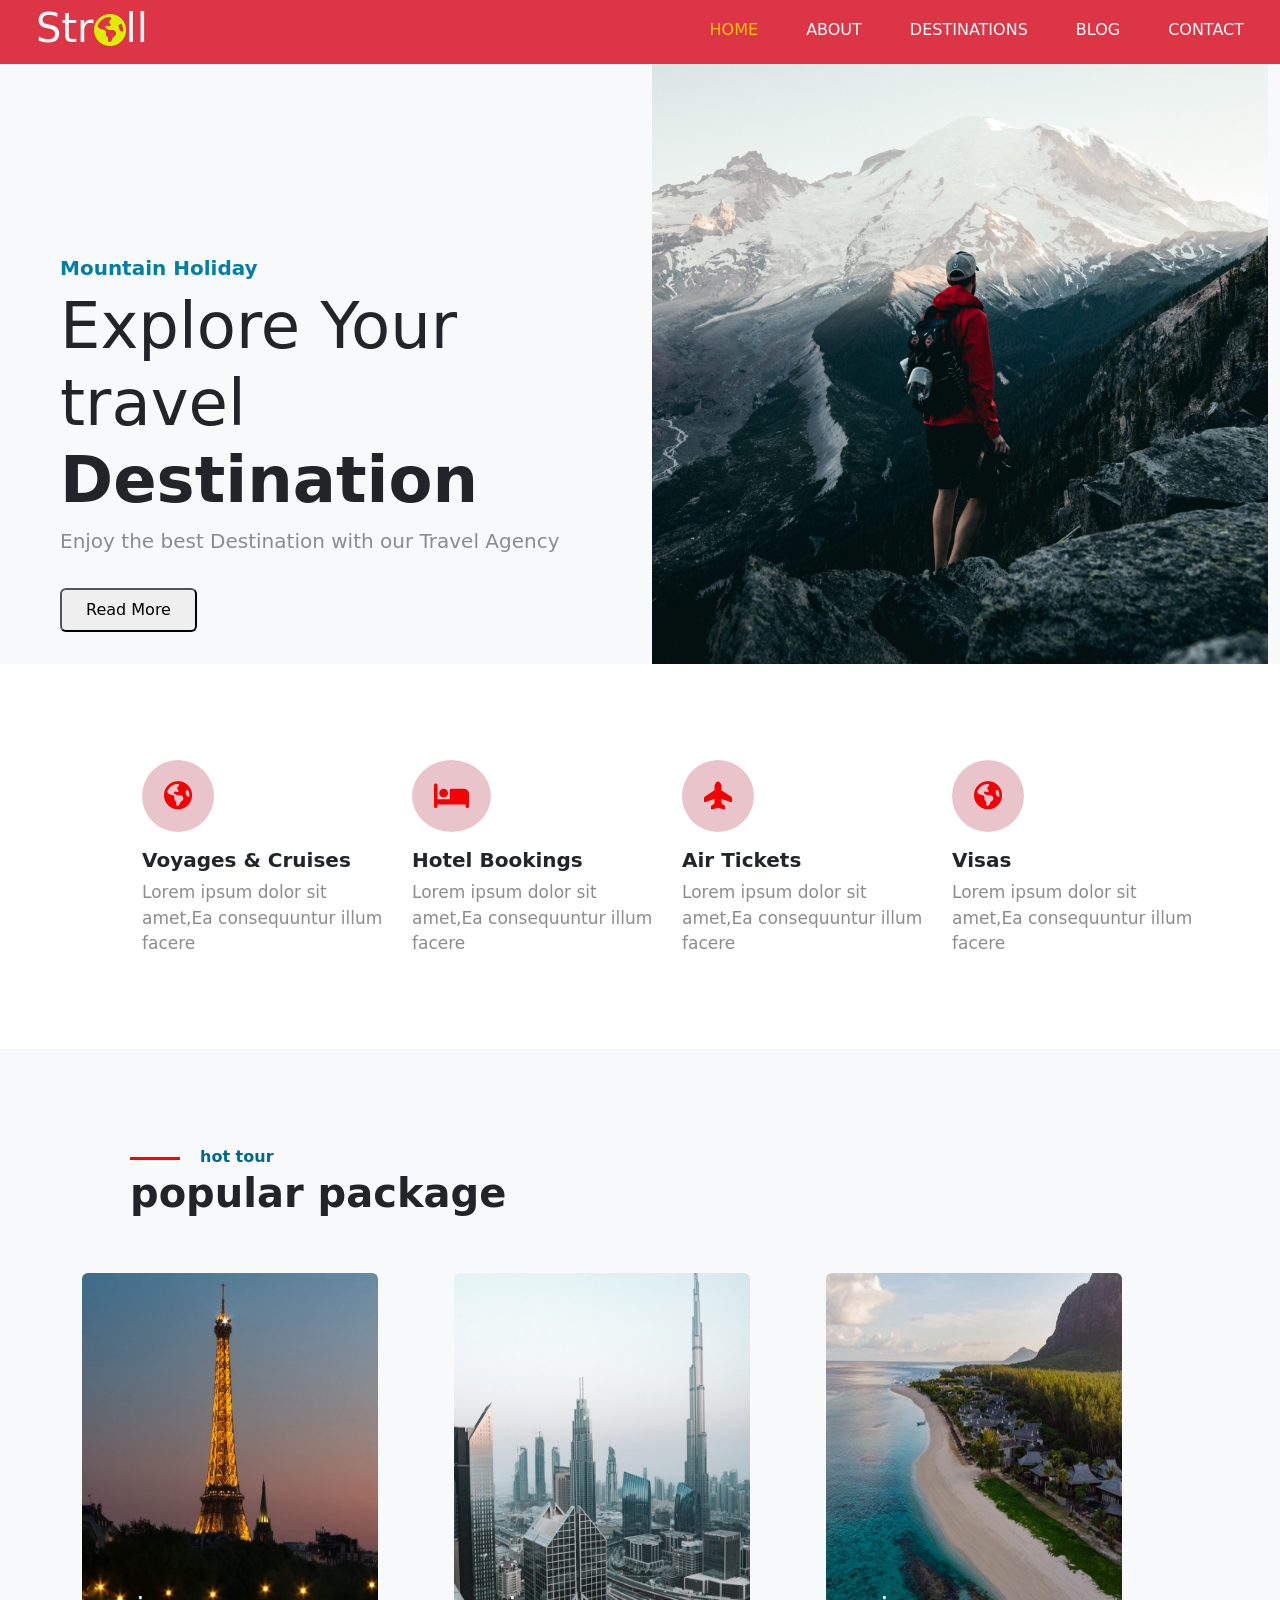
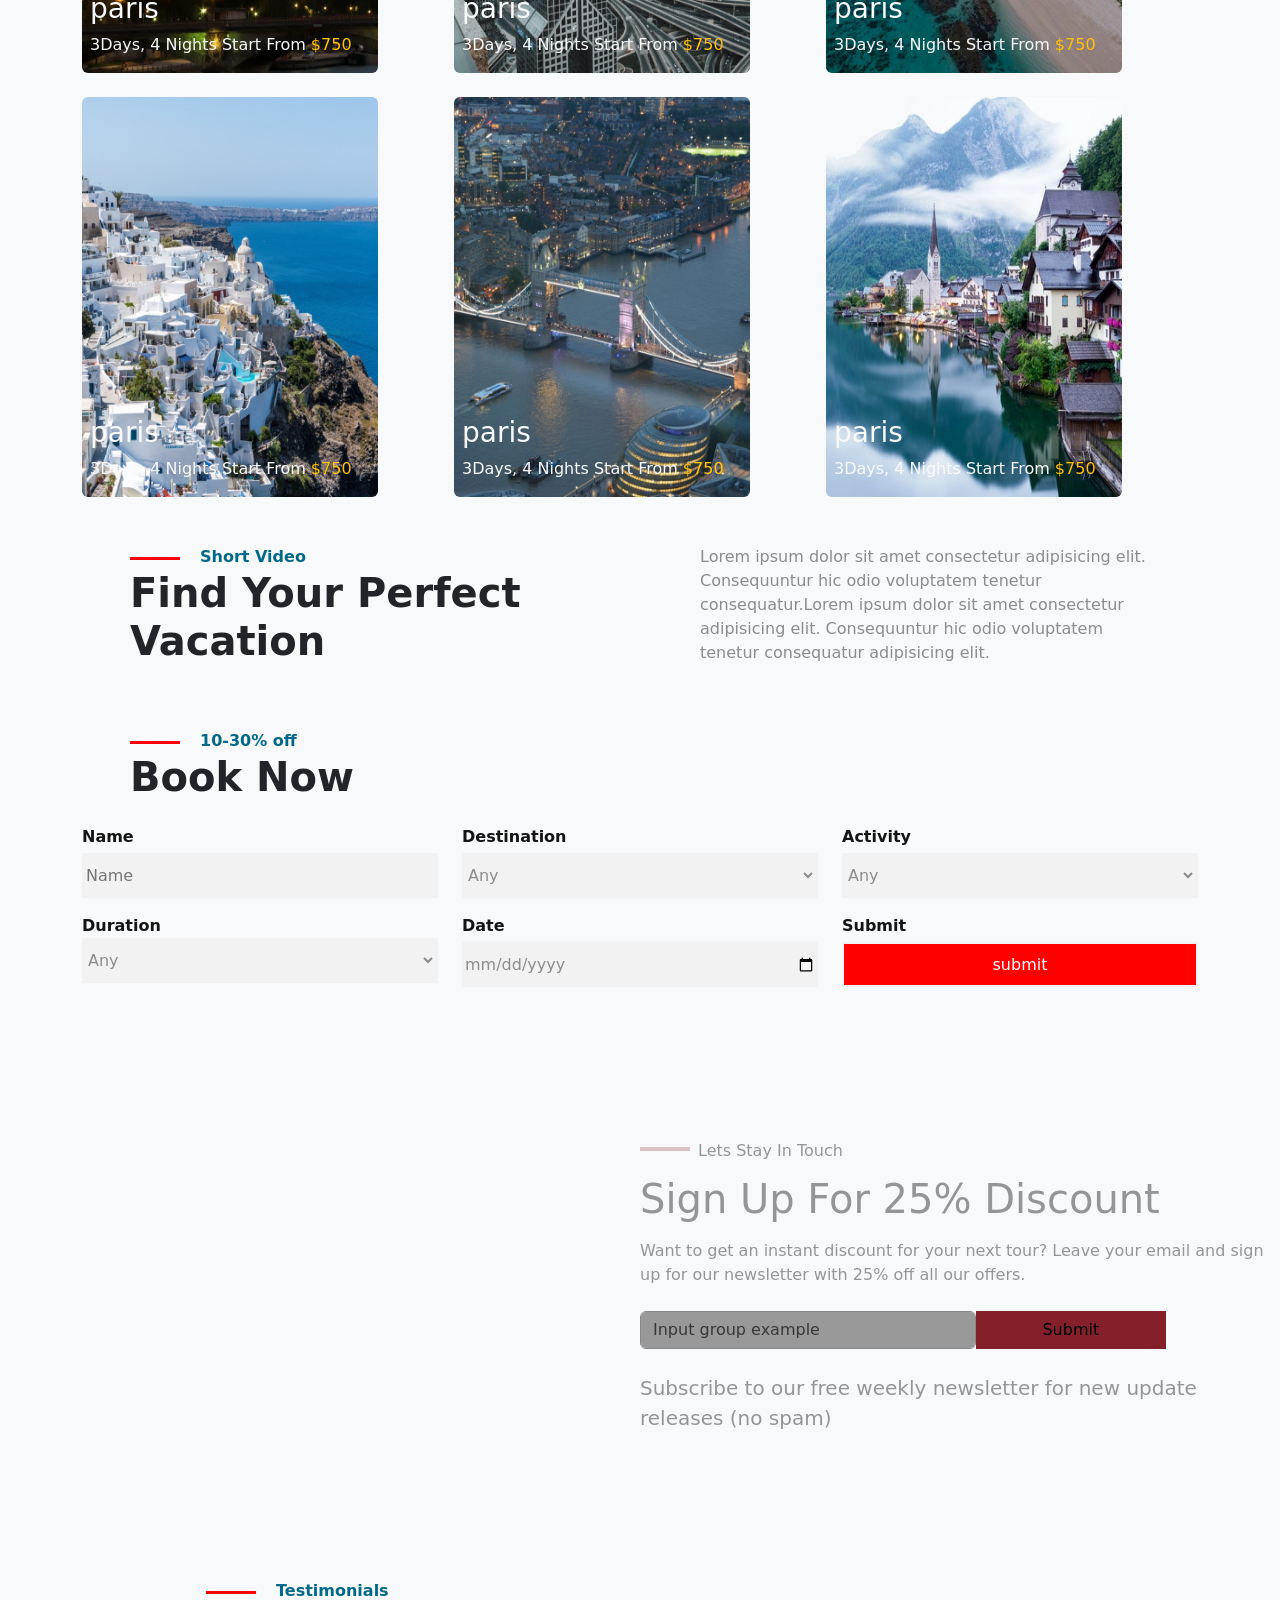
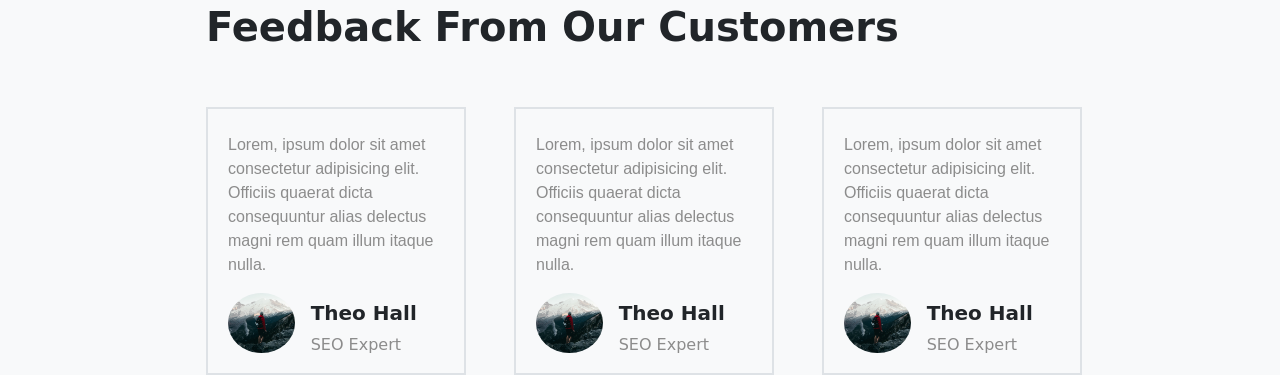
<file: bostrap/index.html>
<!DOCTYPE html>
<html lang="en">

<head>
    <meta charset="UTF-8">
    <meta name="viewport" content="width=device-width, initial-scale=1.0">
    <title>Document</title>
    <link href="https://cdn.jsdelivr.net/npm/bootstrap@5.0.2/dist/css/bootstrap.min.css" rel="stylesheet"
        integrity="sha384-EVSTQN3/azprG1Anm3QDgpJLIm9Nao0Yz1ztcQTwFspd3yD65VohhpuuCOmLASjC" crossorigin="anonymous">
    <script src="https://cdn.jsdelivr.net/npm/bootstrap@5.0.2/dist/js/bootstrap.bundle.min.js"
        integrity="sha384-MrcW6ZMFYlzcLA8Nl+NtUVF0sA7MsXsP1UyJoMp4YLEuNSfAP+JcXn/tWtIaxVXM"
        crossorigin="anonymous"></script>
    <link rel="stylesheet" href="https://cdnjs.cloudflare.com/ajax/libs/font-awesome/6.4.2/css/all.min.css"
        integrity="sha512-z3gLpd7yknf1YoNbCzqRKc4qyor8gaKU1qmn+CShxbuBusANI9QpRohGBreCFkKxLhei6S9CQXFEbbKuqLg0DA=="
        crossorigin="anonymous" referrerpolicy="no-referrer" />
    <style>
        .slide {
            height: 600px;
            width: 100%;
        }

        #section1 a i {
            background-color: rgb(233, 197, 203);
            color:red;
            border-radius: 50%;
            padding: 22px;
            margin: 0px 0px 0px 0px;
        }

        #section1 a:hover i {
            background-color: aquamarine;
            color: aquamarine;

        }

        @media(min-width:992px) {
            .slide {
                height: 600px !important;
                width: 100%;
            }
        }

        .hot {
            position: relative;
            padding-left: 70px;
            color: #006989;
            font-weight: 700;
        }

        .hot::before {
            content: "";
            position: absolute;
            top: 50%;
            left: 0px;
            height: 3px;
            width: 50px;
            background-color: red;
        }

        .sea {
            background-image: url(img/bg.jpg);
            height: 400px;
            width: 100%;
            background-repeat: no-repeat;
            background-position: top;
            background-size: cover;
            background-attachment: fixed;
            filter: brightness(60%);

        }

        .submit {
            width: 300px;
        }

        .lorem:hover {
            background-color:#006989;
            color: white;
            
        }
        

        @media(min-width:768px) {
            .slide {
                height: 200px;
                width: 100%;
            }
        }

        @media(min-width:576px) {
            .slide {
                height: 200px;
                width: 100%;
            }
        }

        @media(max-width:576px) {

            h4 {
                margin-top: 30px;
            }

            button {
                margin-bottom: 30px;
            }

            .slide {
                height: 200px;
                width: 100%;
            }

        }
    </style>
</head>

<body>

    <div class="container-fluid">
        <div class="row bg-danger">
            <div class="col-sm-3  ">
                <h1 class="mt-1 ms-4 text-light">Str<i class="fa-solid fa-earth-americas fs-2"
                        style="color: #deed02;"></i>ll</h1>
            </div>

            <div class="col-sm-9">
                <ul class=" list-unstyled d-flex justify-content-end">
                    <li class=" fs-2 mx-4"><a class="text-decoration-none fs-6 text-warning ">HOME</a></li>
                    <li class=" mx-4 fs-2"><a class="text-decoration-none fs-6 text-light ">ABOUT</a></li>
                    <li class="mx-4 fs-2"><a class="text-decoration-none fs-6 text-light">DESTINATIONS</a></li>
                    <li class="mx-4 fs-2"><a class="text-decoration-none fs-6 text-light">BLOG</a></li>
                    <li class="mx-4 fs-2"><a class="text-decoration-none fs-6 text-light">CONTACT</a></li>
                </ul>
            </div>
        </div>
    </div>

    <!-- section1 -->
    <div class="container-fluid">
        <div class="row" style="background-color: #f8f9fa;">
            <div class="col-lg-6 mt-lg-5 pt-lg-5">
                <h4 class="mt-lg-5 pt-lg-5 ps-lg-5 fs-lg-5 mt-sm-5 fw-bold fs-5" style="color: #047fa4;">Mountain
                    Holiday</h4>
                <h1 class="ps-lg-5 display-3 " style="font-weight: 400;">Explore Your travel <span
                        class="fw-bold">Destination</span></h1>
                <p class="ps-lg-5 lead " style="color: #8C8C8C; font-weight: 400;">Enjoy the best Destination with our
                    Travel Agency</p>
                <button class="ms-lg-5 px-lg-4 py-lg-2 mt-lg-3 btn-outline-primary rounded">Read More</button>
            </div>
            <div class="col-lg-6">
                <img src="img/slider1.jpg" class="img-fluid slide">
            </div>
        </div>
    </div>


    <!-- .section2 -->
    <div class="container">
        <div class="continer" id="section1">
            <div class="row ms-lg-5 mt-lg-5 ">
                <div class="col-lg-3 ">
                    <a href="" class="">
                        <i class="fa-solid fa-earth-americas fs-3 mt-lg-5  " style="color: #f20202;"></i>
                    </a>
                    <h5 class="fw-bold mt-3 ">Voyages & Cruises</h5>
                    <p class="lead" style="color: #8C8C8C; font-weight:400; font-size: 17px;"> Lorem ipsum dolor sit
                        amet,Ea
                        consequuntur illum facere</p>
                </div>
                <div class="col-lg-3 ">
                    <a href="" class="">
                        <i class="fa-solid fa-bed  fs-3 mt-lg-5" style="color: #f20202;"></i>
                    </a>
                    <h5 class="fw-bold mt-3">Hotel Bookings</h5>
                    <p class="lead" style="color: #8C8C8C; font-weight:400; font-size: 17px;"> Lorem ipsum dolor sit
                        amet,Ea
                        consequuntur illum facere</p>
                </div>
                <div class="col-lg-3 ">
                    <a href="" class="">
                        <i class="fa-solid fa-plane-up fs-3 mt-lg-5  " style="color: #f20202;"></i>
                    </a>
                    <h5 class="fw-bold mt-3">Air Tickets</h5>
                    <p class="lead" style="color: #8C8C8C; font-weight:400; font-size: 17px;"> Lorem ipsum dolor sit
                        amet,Ea
                        consequuntur illum facere</p>
                </div>
                <div class="col-lg-3 ">
                    <a href="" class="">
                        <i class="fa-solid fa-earth-americas fs-3 mt-lg-5  " style="color: #f20202;"></i>
                    </a>
                    <h5 class="fw-bold mt-3 ">Visas</h5>
                    <p class="lead" style="color: #8C8C8C; font-weight:400; font-size: 17px;"> Lorem ipsum dolor sit
                        amet,Ea
                        consequuntur illum facere</p>
                </div>

            </div>
        </div>
    </div>

    <!-- section3 -->
    <div class="container-fluid  " style="background-color:#f8f9fa; margin-top: 6%;">
        <div class="container">
            <div class="row">
                <div class="col-sm-12 mt-5 pt-5">
                    <span class="hot ms-5"> hot tour</span>
                    <h1 class="fw-bold ms-5">popular package</h1>
                </div>

                <div class="row">
                    <div class="col-lg-4 mt-5">
                        <div class=" img position-relative">
                            <img src="img/img2.jpg" class="img-fluid rounded" style="height:400px; width:85%">
                            <div class=" text position-absolute  bottom-0 Start-0 ms-2 text-light">
                                <h3>paris</h3>
                                <p>3Days, 4 Nights Start From <span class="text-warning"> $750</span></p>
                            </div>
                        </div>
                    </div>
                    <div class="col-lg-4 mt-5">
                        <div class=" img position-relative">
                            <img src="img/img3.jpg" class="img-fluid rounded" style="height:400px; width:85%">
                            <div class=" text position-absolute  bottom-0 Start-0 ms-2 text-light">
                                <h3>paris</h3>
                                <p>3Days, 4 Nights Start From <span class="text-warning"> $750</span></p>
                            </div>
                        </div>
                    </div>
                    <div class="col-lg-4 mt-5">
                        <div class=" img position-relative">
                            <img src="img/img4.jpg" class="img-fluid rounded" style="height:400px; width:85%">
                            <div class=" text position-absolute  bottom-0 Start-0 ms-2 text-light">
                                <h3>paris</h3>
                                <p>3Days, 4 Nights Start From <span class="text-warning"> $750</span></p>
                            </div>
                        </div>
                    </div>
                    <div class="col-lg-4 mt-4">
                        <div class=" img position-relative">
                            <img src="img/img5.jpg" class="img-fluid rounded" style="height:400px; width:85%">
                            <div class=" text position-absolute  bottom-0 Start-0 ms-2 text-light">
                                <h3>paris</h3>
                                <p>3Days, 4 Nights Start From <span class="text-warning"> $750</span></p>
                            </div>
                        </div>
                    </div>
                    <div class="col-lg-4 mt-4">
                        <div class=" img position-relative">
                            <img src="img/img6.jpg" class="img-fluid rounded" style="height:400px; width:85%">
                            <div class=" text position-absolute  bottom-0 Start-0 ms-2 text-light">
                                <h3>paris</h3>
                                <p>3Days, 4 Nights Start From <span class="text-warning"> $750</span></p>
                            </div>
                        </div>
                    </div>
                    <div class="col-lg-4 mt-4">
                        <div class=" img position-relative">
                            <img src="img/img7.jpg" class="img-fluid rounded" style="height:400px; width:85%">
                            <div class=" text position-absolute  bottom-0 Start-0 ms-2 text-light">
                                <h3>paris</h3>
                                <p>3Days, 4 Nights Start From <span class="text-warning"> $750</span></p>
                            </div>
                        </div>
                    </div>



                </div>
            </div>
        </div>

        <!-- sction4 -->
        <!-- <div class="container">
            <div class="row">
                <div class="col-sm-12">
                    <div class="embed-responsive embed-responsive">
                        <iframe src="https://i.vimeocdn.com/video/472379227-c22099e99deedc266cefc18379d18e4b6d058e027b300b7c8faf7326d597d1f1-d?mw=800&amp;mh=450&amp;q=70&quot;" style="width: 90%; height: 200px;"></iframe>
                        <div class="vp-preview vp-preview-cover vp-preview-invisible" id="vp-preview" data-thumb="https://i.vimeocdn.com/video/472379227-c22099e99deedc266cefc18379d18e4b6d058e027b300b7c8faf7326d597d1f1-d?mw=800&amp;mh=450&amp;q=70" data-thumb-width="800" style="background-image: url(&quot;https://i.vimeocdn.com/video/472379227-c22099e99deedc266cefc18379d18e4b6d058e027b300b7c8faf7326d597d1f1-d?mw=800&amp;mh=450&amp;q=70&quot;);"></div>
                    </div>
                </div>
            </div>
        </div> -->
        <!-- .section5 -->
        <div class="container-fluid">
            <div class="container">
                <div class="row mt-5">
                    <div class="col-lg-6">
                        <span class="hot ms-5">Short Video </span>
                        <h1 class="fw-bold ms-5">Find Your Perfect Vacation </h1>
                    </div>
                    <div class="col-lg-6">
                        <p class="ms-5 me-5" style="color: #8C8C8C;">Lorem ipsum dolor sit amet consectetur adipisicing
                            elit. Consequuntur hic odio voluptatem tenetur consequatur.Lorem ipsum dolor sit amet
                            consectetur adipisicing elit. Consequuntur hic odio voluptatem tenetur consequatur
                            adipisicing elit. </p>
                    </div>
                </div>
            </div>
        </div>

        <div class="container-fluid">
            <div class="container">
                <div class="row mt-5">
                    <div class="col-sm-12">
                        <span class="hot ms-5">10-30% off</span>
                        <h1 class="fw-bold ms-5">Book Now </h1>
                    </div>
                    <div class="col-lg-4 d-flex flex-column pt-3">
                        <label for="" class="" style="color: #141414; font-weight: 600;">Name</label>
                        <input type="text" placeholder="Name"
                            style="height: 45px;   color: #8C8C8C; background-color: #f2f2f2; border: 2px solid #f2f2f2;"
                            class=" mt-1">
                        <!-- <input type="email" class="form-control border-success" id="exampleFormControlInput1" placeholder="name@example.com"> -->

                    </div>
                    <div class=" col-lg-4 d-flex flex-column pt-3">
                        <label for="" style="color: #141414; font-weight: 600; " class="">Destination</label>
                        <select name="" id="" class=" mt-1"
                            style="height: 45px; color: #8C8C8C; background-color: #f2f2f2;  border: 2px solid #f2f2f2;">
                            <option value="">Any</option>
                            <option value="">Africa</option>
                            <option value="">America</option>
                            <option value="">Asia</option>
                            <option value="">Esetran europe</option>
                            <option value="">Europe</option>
                            <option value="">south America</option>
                        </select>
                    </div>
                    <div class="col-lg-4 d-flex flex-column pt-3">
                        <label style="color: #141414; font-weight: 600; " class="">Activity</label>
                        <select name="" id="" class=" mt-1"
                            style="height: 45PX; color: #8C8C8C; background-color: #f2f2f2;  border: 2px solid #f2f2f2;">
                            <option value="">Any</option>
                            <option value="">city turscultural & thematic tours</option>
                            <option value="">family friendly tour</option>
                            <option value="">holiday & seasonal tours</option>
                            <option value="">indulgenace & luxuray tours</option>
                            <option value="">outdoor Activites</option>
                            <option value="">Relaxation tours</option>
                            <option value="">wild & adventure tours</option>


                        </select>
                    </div>
                    <div class="col-lg-4 d-flex flex-column pt-3">
                        <label style="color: #141414; font-weight: 600;">Duration</label>
                        <select name="" id="" class=""
                            style="height: 45px; ; color: #8C8C8C; background-color: #f2f2f2;  border: 2px solid #f2f2f2;">
                            <option value="">Any</option>
                            <option value="">1 Day Tour</option>
                            <option value="">2-4 Days Tour</option>
                            <option value="">5-7 Days Tour</option>
                            <option value=""> 7+ Days Tour</option>
                        </select>
                    </div>
                    <div class="col-lg-4 pt-3 d-flex flex-column">
                        <label style="color: #141414; font-weight: 600;">Date</label>
                        <input type="date"
                            style="height: 45px;  color: #8C8C8C; background-color: #f2f2f2;  border: 2px solid #f2f2f2;"
                            class="mt-1">
                    </div>
                    <div class="col-lg-4 pt-3 d-flex flex-column">
                        <label style="color: #141414; font-weight: 600; ">Submit</label>
                        <input type="submit" value="submit"
                            style="height: 45px;  background-color: red; color: white; border: 2px solid #f2f2f2;"
                            class="mt-1">


                    </div>
                </div>
            </div>
        </div>

        <div class="container-fluid">
            <!-- <div class="container"> -->
            <div class="row mt-5 pt-5 position-relative">
                <div class="col-lg-12 sea">
                    <div class="col-lg-6 position-absolute top"></div>
                    <div class="col-lg-6 col-sm-12 col-auto position-absolute  end-0 ">
                        <div class="col-sm-12 d-flex pt-5">

                            <hr class="border border-danger border-2 " style="width: 50px;"> <i
                                class="mt-2 ms-2 fst-normal text-light">Lets Stay In Touch</i>

                        </div>
                        <h1 class="mt-2 text-light">Sign Up For 25% Discount</h1>
                        <p class="mt-3 text-light">Want to get an instant discount for your next tour? Leave your email
                            and sign up for our newsletter with 25% off all our offers.
                        </p>
                        <div class="btn-group mt-2">

                            <input type="text" class="form-control" placeholder="Input group example"
                                aria-label="Input group example" aria-describedby="btnGroupAddon">
                            <!-- <div class="input-group-text" id="btnGroupAddon">@</div> -->
                            <button class="border-0 btn-lg bg-danger submit">Submit</button>
                        </div>

                        <p class="lead  mt-4 text-light">Subscribe to our free weekly newsletter for new update releases
                            (no spam)</p>
                    </div>
                </div>

            </div>
        </div>
        <!-- </div> -->
        <div class="container-fluid">
            <div class="container">
                <div class="row mt-5 pt-5 ms-5 ps-3">
                    <div class="col-sm-12">
                        <span class="hot ms-5">Testimonials</span>
                        <h1 class="fw-bold ms-5">Feedback From Our Customers </h1>
                    </div>
                              
                  <div class="row mt-5 ms-4">
                    <div class="col-lg-3  border border-2 lorem mx-lg-4 ">
                        <p style="color: #8C8C8C; font-family: 'Open Sans', sans-serif; font-weight: 400; font-size: 16px;" class="ps-2 mt-4">Lorem, ipsum dolor sit amet consectetur adipisicing elit. Officiis quaerat dicta consequuntur alias delectus magni rem quam illum itaque nulla.</p>
                        <div class="peter d-flex ps-2 mt-3">
                            <img src="img/slider1.jpg" alt="" class="rounded-circle " style="height: 60px;">
                            <div class="text ms-3 mt-2">
                                <h5 class="fw-bold">Theo Hall</h5>
                                <p class="" style="color:  #8C8C8C; font-weight: 400;">SEO Expert</p>
                            </div>
             
                        </div>
                    </div>
                    <div class="col-lg-3  border border-2 lorem mx-lg-4 ">
                        <p style="color: #8C8C8C; font-family: 'Open Sans', sans-serif; font-weight: 400; font-size: 16px;" class="ps-2 mt-4">Lorem, ipsum dolor sit amet consectetur adipisicing elit. Officiis quaerat dicta consequuntur alias delectus magni rem quam illum itaque nulla.</p>
                        <div class="peter d-flex ps-2 mt-3">
                            <img src="img/slider1.jpg" alt="" class="rounded-circle " style="height: 60px;">
                            <div class="text ms-3 mt-2">
                                <h5 class="fw-bold">Theo Hall</h5>
                                <p class="" style="color:  #8C8C8C; font-weight: 400;">SEO Expert</p>
                            </div>
             
                        </div>
                    </div> <div class="col-lg-3  border border-2 lorem mx-lg-4 ">
                        <p style="color: #8C8C8C; font-family: 'Open Sans', sans-serif; font-weight: 400; font-size: 16px;" class="ps-2 mt-4">Lorem, ipsum dolor sit amet consectetur adipisicing elit. Officiis quaerat dicta consequuntur alias delectus magni rem quam illum itaque nulla.</p>
                        <div class="peter d-flex ps-2 mt-3">
                            <img src="img/slider1.jpg" alt="" class="rounded-circle " style="height: 60px;">
                            <div class="text ms-3 mt-2">
                                <h5 class="fw-bold">Theo Hall</h5>
                                <p class="" style="color:  #8C8C8C; font-weight: 400;">SEO Expert</p>
                            </div>
             
                        </div>
                    </div>
                  </div>
                </div>
            </div>
        </div>
    </div>
</body>

</html>
</file>
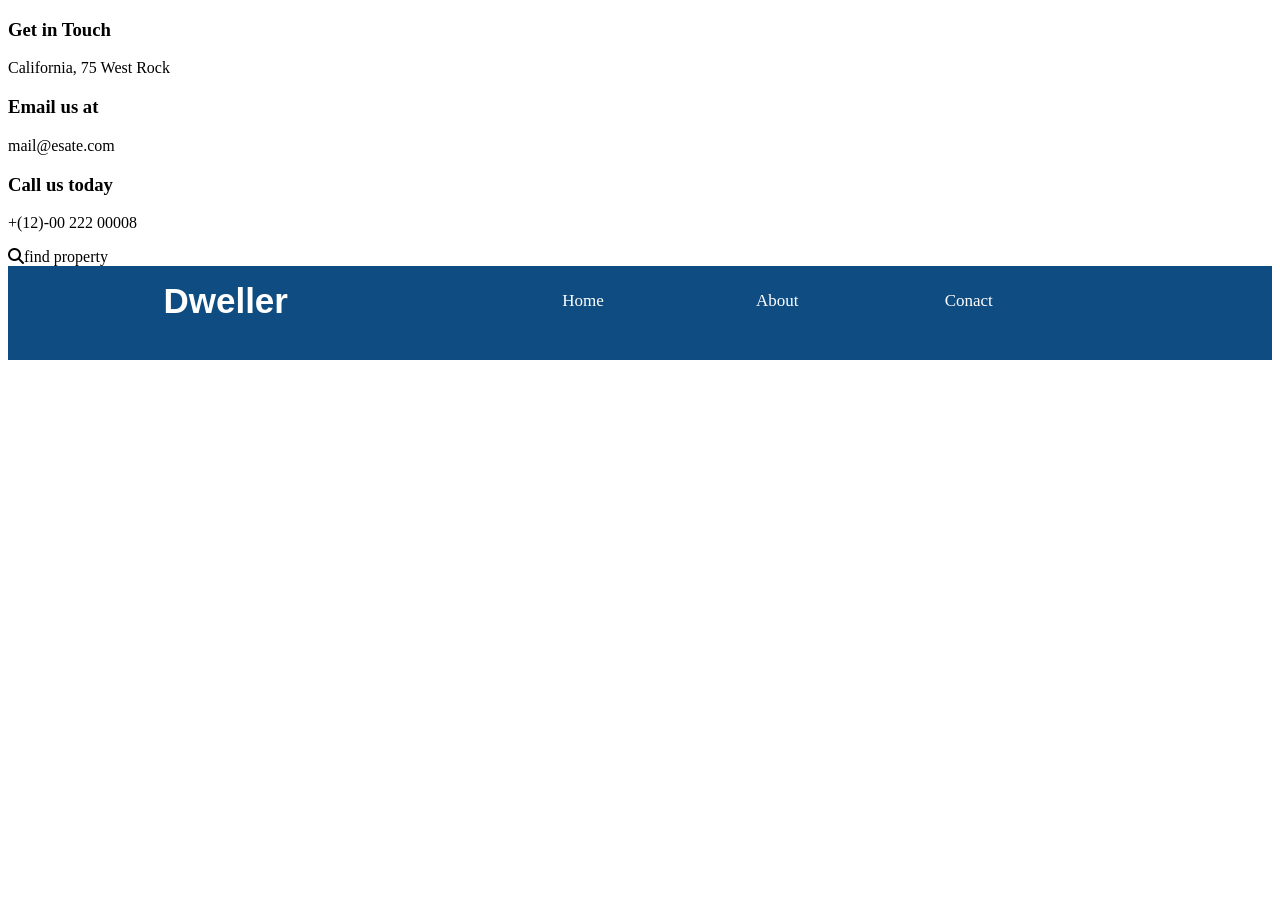
<file: css website/index.html>
<!DOCTYPE html>
<html lang="en">

<head>
  <meta charset="UTF-8">
  <meta name="viewport" content="width=device-width, initial-scale=1.0">
  <link rel="stylesheet" href="https://cdnjs.cloudflare.com/ajax/libs/font-awesome/6.4.2/css/all.min.css"
    integrity="sha512-z3gLpd7yknf1YoNbCzqRKc4qyor8gaKU1qmn+CShxbuBusANI9QpRohGBreCFkKxLhei6S9CQXFEbbKuqLg0DA=="
    crossorigin="anonymous" referrerpolicy="no-referrer" />
  <!-- <link rel="stylesheet" href="style.css"> -->
   <!-- <link rel="stylesheet" href="576maxstyle.css"> -->
  <!-- <link rel="stylesheet" href="576minstyle.css"> -->
  <!-- <link rel="stylesheet" href="768style.css"> -->
  <!-- <link rel="stylesheet" href="992style.css"> -->
  <link rel="stylesheet" href="1200style.css"> 
  <title>Document</title>
  <style>
    
    .sticky {
  position: fixed;
  top: 0;
  width: 100%;
}
  </style>
</head>

<body>
  <header1>
    <div class="hemali">
      <div class="left">
       
       
        <div class="start">
          <h3 class="sel">Get in Touch</h3>
          <p class="com">California, 75 West Rock</p>
          
        </div>
        <div class="mid">
          <h3 class="sele ">Email us at</h3>
          <p class="com1">mail@esate.com</p>
         
        </div>
        <div class="end">
          <h3 class="sele2">Call us today </h3>
          <p class="com2">+(12)-00 222 00008</p>

         
        </div>
      </div>
    <!-- <p class="sel">Get in Touch</p>
        <p class="sele ">Email us at</p>
        <p class="sele2">Call us today </p>

        <div class="head1">
          <i class="cal">California, 75 West Rock</i>
          <i class="for">mail@esate.com</i>
          <i class="num">+(12)-00 222 00008</i>
        </div> -->
      <div class="right">
        <a><i class="fa-solid fa-magnifying-glass"></i>find property</a>

      </div>
    </div>
  </header1>
  <!-- header2 -->
  <header>
    <div class="parth" id="myHeader">
      <div class="left">
        <h1>Dweller</h1>
      </div>
      <div class="right">
        <ul>
          <li><a href="" class="hom">Home</a></li>
          <li><a href="" class="abo">About</a></li>
          <li><a href="" class="con">Conact</a></li>
        </ul>
      </div>
    </div>


  
      

    <!-- <button class="h1">read more</button> -->
    <!-- <button class="h2">read more</button> -->

  </header>
  <script>
    window.onscroll = function() {myFunction()};
    
    var header = document.getElementById("myHeader");
    var sticky = header.offsetTop;
    
    function myFunction() {
      if (window.pageYOffset > sticky) {
        header.classList.add("sticky");
      } else {
        header.classList.remove("sticky");
      }
    }
    </script>
  <!-- <div class="section1">
    <div class="main">
    <div class="img">
    <img src="img/imgb1.jpge.jpg">
   </div>
    <div class="text">
      <p> United States, CA 902 </p>
      <h1> California, 75 West Rock, Maple Building </h1>
      <div class="icon">
      <a ><i class="fa-solid fa-house-chimney" ></i></a>
      <a class="a1"><i class="fa-solid fa-house-chimney"></i></a>
      <a class="a2"><i class="fa-solid fa-house-chimney"></i></a>
      <a class="a3"><i class="fa-solid fa-house-chimney"></i></a>
    </div>
      <div class="text1">
      <p>1600 sq.ft </p>
      <p>2 Bedrooms </p>
      <p>7 Rooms </p>
     <p>3 Bathrooms</p>
    </div>
     <div class="btn">
     <button class="check">check property</button>
    </div>
  </div>
  </div>
  </div> -->

      
  <!-- .section2 -->
  <!-- <div class="section2">
    <div class="left">
      <div class="img1">
        <img src="img/img4.jpg">
      </div>
    </div>
    <div class="right">
      <div class="text">
        <h2>Search Property From Any where </h2>
        <p>Mollitia placeat modi explicabo voluptatum corporis unde Dicta, provident! Rem adipisci Mollitia placeat modi
          explicabo voluptatum corporis unde? Dicta, provident! Rem adipisci consectetur adipisicing elit. Deleniti
          possimus culpa nemo asperiores aperiam mollitia, maiores fugiat tempor Vero est. </p>
        <button>Read More</button>
      </div>
    </div>
  </div> -->
  <!-- section3 -->
  <!-- <div class="section3">
    <div class="left">
      <div class="img">
        <img src="img/img5.jpge.jpg">
      </div>
      <div class="text">
        <a><i class="fa-solid fa-house-chimney" style="color:whitesmoke;"></i></a>
        <p>General Contracting</p>
      </div>
    </div>
    <div class="right">
      <div class="img1">
        <img src="img/img6.jpge.jpg">
      </div>
      <div class="text1">
        <a><i class="fa-solid fa-users" style="color: #ffa372;"></i></a>
        <p class="p1">Best Team</p>
        <p>Assumenda temporibus quidem ipsam. Voluptate fuga corporis iusto similique voluptates sint quibusdam. </p>
      </div>
    </div>
  </div> -->

  <!-- .section4 -->
  <!-- <div class="section4">
    <div class="left">
      <div class="text">
        <p class="p2">Full Project management</p>
        <p>Assu menda tempo ribus quidem ipsam. Voluptate fuga corporis iusto simi lique volup tates sint quib usdam
          assu menda temp oribus quidem ipsam. Voluptate fuga corporis iusto similique. </p>
        <button>Read More</button>
      </div>
    </div>
    <div class="right">
      <div class="img">
        <img src="img/img7.jpg" alt="s2">
      </div>
    </div>
  </div> -->

  <!-- .section5 -->
  <!-- <div class="section5">
    <div class="left">
      <div class="img">
        <img src="img/img8.jpg">
      </div>
    </div>
    <div class="right">
      <div class="text">
        <div class="text1">
          <h3>Efficient Building</h3>
          <p>Cumque asperiores ab quasi laboriosam omnis tempo recons ectetur elit.optio illum officiis itaque soluta
            impedit</p>
        </div>
        <div class="text2">
          <h3>Financial Result</h3>
          <p>Cumque asperiores ab quasi laboriosam omnis tempo recons ectetur elit.optio illum officiis itaque soluta
            impedit</p>
        </div>
        <div class="text3">
          <h3>General Constracting</h3>
          <p>Cumque asperiores ab quasi laboriosam omnis tempo recons ectetur elit.optio illum officiis itaque soluta
            impedit</p>
        </div>
        <div class="text4">
          <h3>Interior Desgin</h3>
          <p>Cumque asperiores ab quasi laboriosam omnis tempo recons ectetur elit.optio illum officiis itaque soluta
            impedit</p>
        </div>
      </div>
    </div>
  </div> -->


  <!-- section6 -->
  <!-- <div class="section6">
    <div class="text">
      <h1>MOST POPULAR PLACES </h1>
      <p>Properties In Most Popular Places </p>
    </div>
    <div class="img">
      <div class="gallry">
        <div class="s1">
          <img src="img/img9.jpg">
        </div>

        <div class="s1">
          <img src="img/img10.jpg">
        </div>

        <div class="s1">
          <img src="img/img11.jpg">
        </div>

        <div class="s1">
          <img src="img/img12.jpg">
        </div>

        <div class="s1">
          <img src="img/img13.jpg">
        </div>

        <div class="s1">
          <img src="img/img14.jpg">
        </div>
      </div>
    </div>
  </div> -->

  <!-- .section7 -->
  <!-- <div class="section7">
    <div class="options">
      <div class="image">

        <div class="text">
          <div class="left">
            <p>Consectetur adipis icing Lorem ipsum dolor sit amet,elit, sed do eiusmod tempor incididunt adipis icing
              Lorem ipsum.</p>
              <div class="text1">
                <img src="img/img15.jpg">
                <div class="jack">
                  <h4>Jack Willson </h4>
                  <p>Rented Apartment </p>
                </div>
              </div>    
          </div>
          
          <div class="right">
            <p>Consectetur adipis icing Lorem ipsum dolor sit amet,elit, sed do eiusmod tempor incididunt adipis icing
              Lorem ipsum. </p>
              <div class="text2">
             <img src="img/img16.jpg">
             <div class="jack2">
            <h4>Lily Maxson </h4>
            <p>Bought House </p> 
          </div>
          </div>
        </div>
          <div class="bot">
            <p>Consectetur adipis icing Lorem ipsum dolor sit amet,elit, sed do eiusmod tempor incididunt adipis icing
              Lorem ipsum.</p>
              <div class="text3">
           <img src="img/img17.jpg">
           <div class="jack3">
            <h4>Bought House </h4>
            <p>Sold Apartment </p>
          </div>
          </div>
          </div>
        </div>
      </div>
    </div>
  </div> -->

  <!-- .section8 -->
   <!-- <div class="section8">
    <div class="options">
    
      <div class="right">
        <h2>Dweller</h2>
        <p>Adipisicing elit. Lauda ntium, archi tecto iure Lorem incidunt iosam qui quo moll itia veniam recus andae archi tecto earum suscipit exce pturi dicta nemo quam.  </p>
      </div>
      <div class="left">
        <ul>HELPFUL LINKS </ul>
        <li>Home</li>
        <li>About</li>
        <li>Conact</li>
      </div>
      <div class="end">
        <ul>CONTACT US</ul>
        <li>E-mail:mail@company.com </li>
        <li>Phone:+(12)-00 222 00008 </li>
        <li>California, 75 West Rock, Maple Building. </li>
      </div>
    </div>
      </div>
   </div> -->
   <!-- .section9 -->
   <!-- <div class="section9">
    <div class="text">
      <p>© 2020 Dweller All rights reserved | Design by <span>W3layouts</span>   </p>
    </div>
   </div> -->
</body>


</html>
</file>
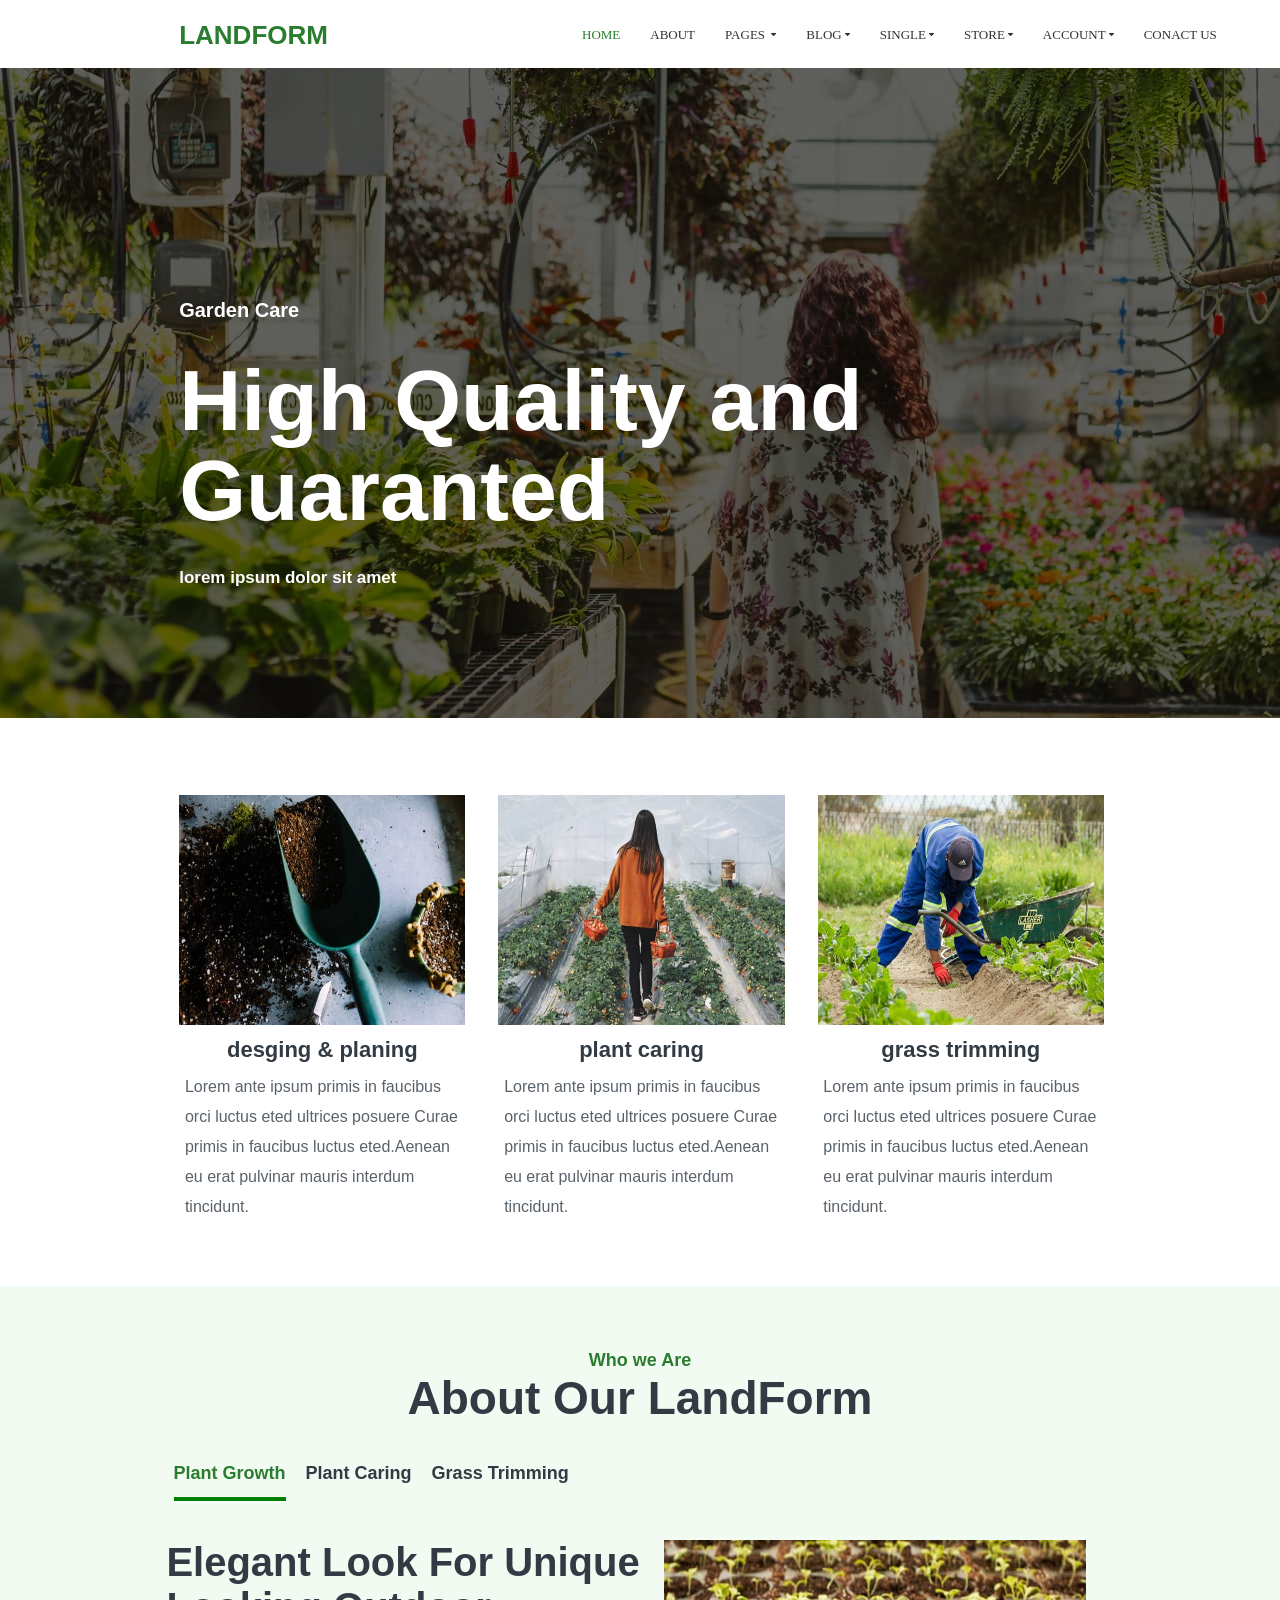
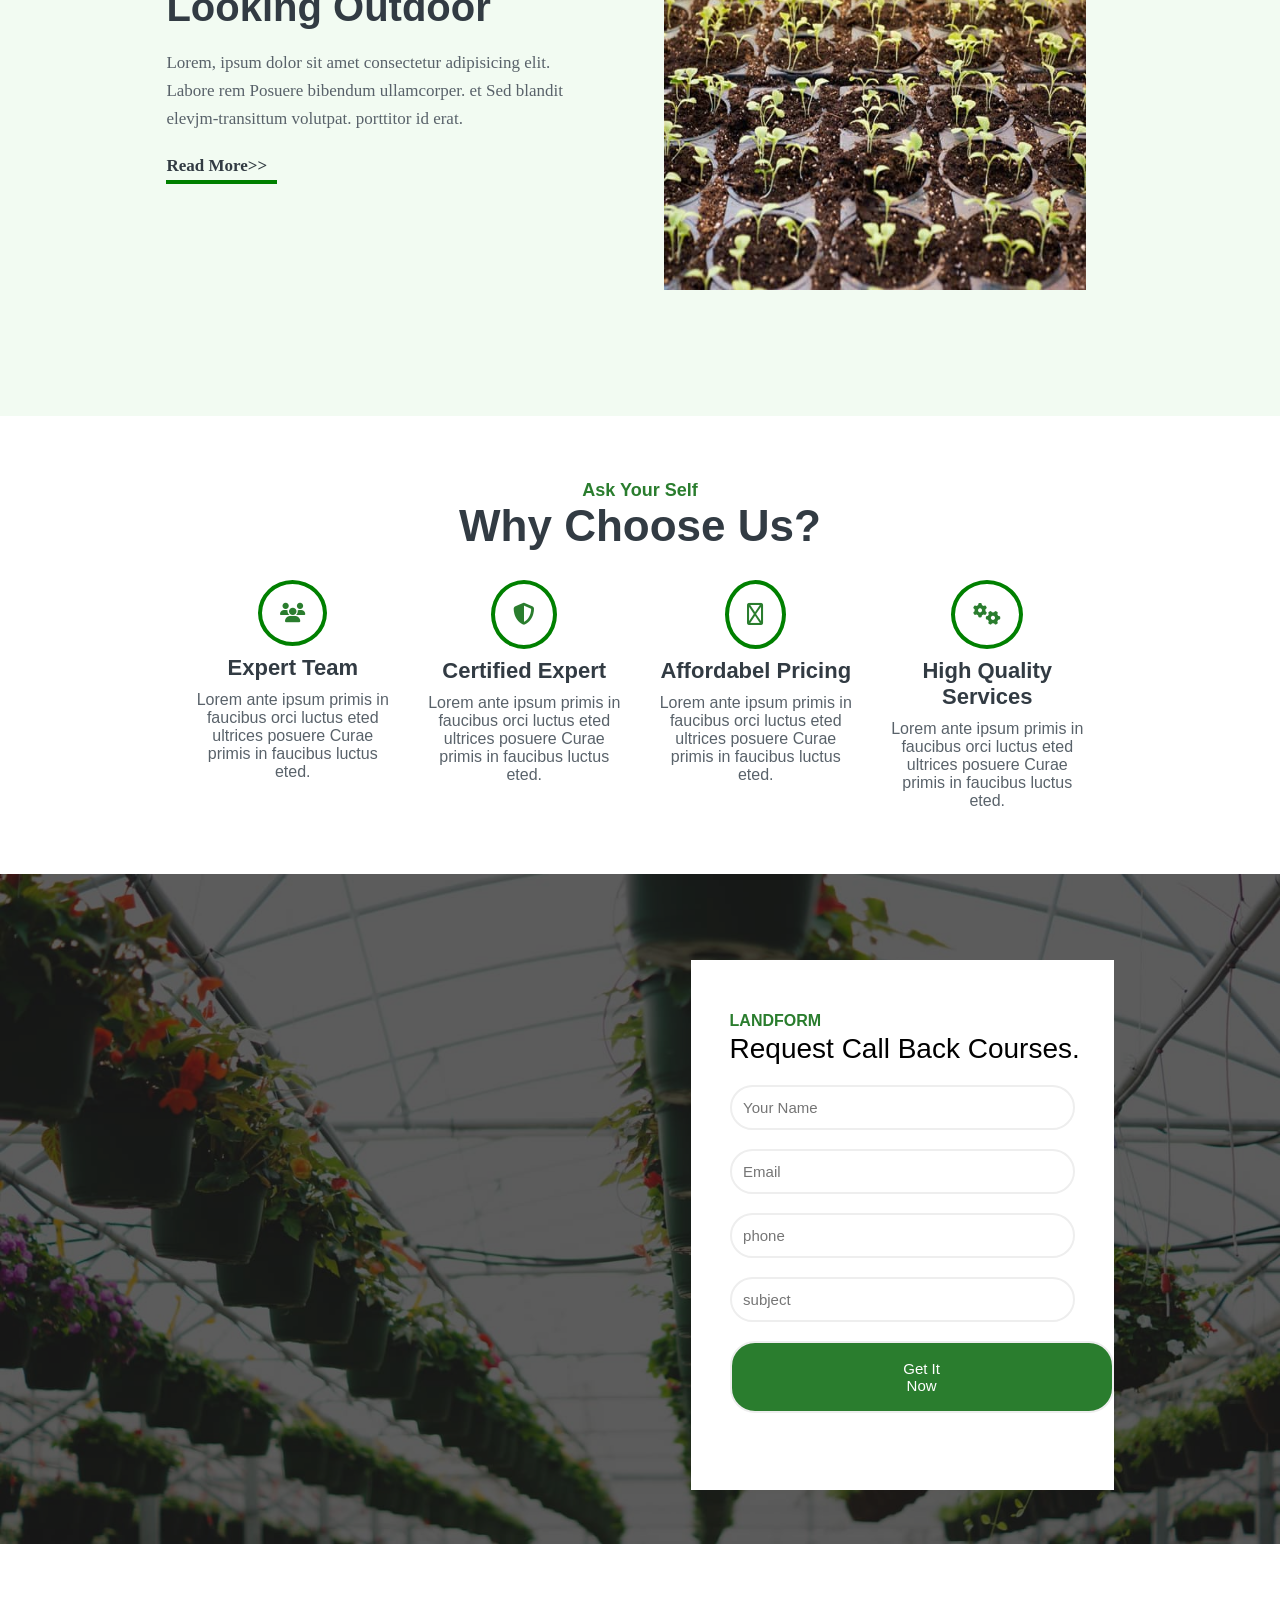
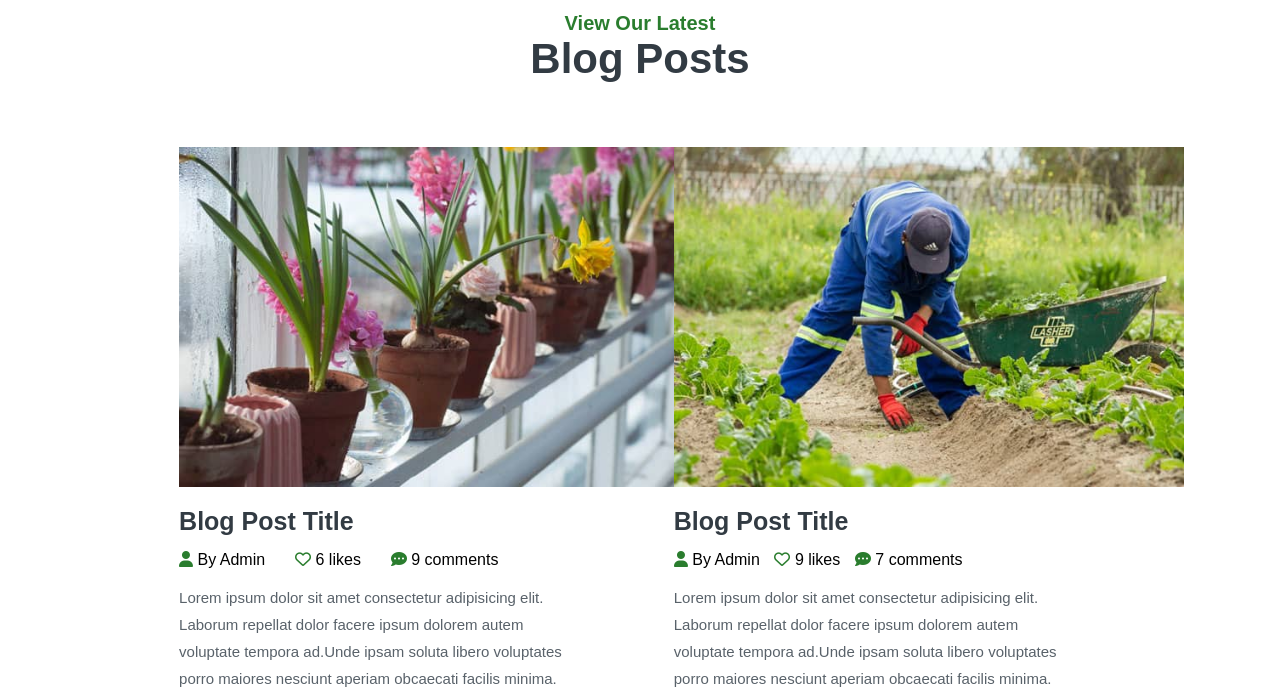
<file: css website2/index.html>
<!DOCTYPE html>
<html lang="en">

<head>
    <meta charset="UTF-8">
    <meta name="viewport" content="width=device-width, initial-scale=1.0">
    <title>Document</title>
    <link rel="stylesheet" href="https://cdnjs.cloudflare.com/ajax/libs/font-awesome/6.4.2/css/all.min.css"
        integrity="sha512-z3gLpd7yknf1YoNbCzqRKc4qyor8gaKU1qmn+CShxbuBusANI9QpRohGBreCFkKxLhexi6S9CQXFEbbKuqLg0DA=="
        crossorigin="anonymous" referrerpolicy="no-referrer" />
    <link rel="stylesheet" href="https://cdnjs.cloudflare.com/ajax/libs/font-awesome/6.4.2/css/all.min.css"
        integrity="sha512-z3gLpd7yknf1YoNbCzqRKc4qyor8gaKU1qmn+CShxbuBusANI9QpRohGBreCFkKxLhei6S9CQXFEbbKuqLg0DA=="
        crossorigin="anonymous" referrerpolicy="no-referrer" />
    <link rel="stylesheet" href="style.css">
    <link rel="stylesheet" href="576maxstyle.css">
    <link rel="stylesheet" href="576minstyle.css">
    <link rel="stylesheet" href="768style.css">
    <link rel="stylesheet" href="992style.css">    
    <link rel="stylesheet" href="1200style.css">

</head>

<body>
    <div class="header">
        <div class="left">
            <h2>LANDFORM</h2>
        </div>
        <div class="right">
            <div class="text">
                <ul>
                    <li><a href="" class="hom">HOME</a></li>
                    <li><a href="">ABOUT</i></a></li>
                    <li>
                        <div class="d1"> <a href="">PAGES <i class="fa-solid fa-caret-down fa-2xs"></i></a>
                            <div class="dc1">
                                <ul>

                                    <li><a href="">SERVICES</a></li>
                                    <hr>
                                    <li><a href="">GALLERY</a></li>
                                    <hr id="h1">
                                    <li><a href="">TEAM</a></li>
                                    <hr>
                                    <li><a href="">FAQ</a></li>
                                    <hr>
                                    <li><a href="">PROTFOLIO</a></li>
                                    <hr>
                                    <li><a href="">TIMELINE</a></li>
                                    <hr>
                                    <li><a href="">404</a></li>
                                    <hr>
                                    <li><a href="">COMING SOON</a></li>
                                    <hr>
                                    <li><a href="">SEARCH RESULT</a></li>
                                    <hr>
                                    <li><a href="">EMAIL TEMPLATE</a></li>
                                    <hr>
                                </ul>

                            </div>
                        </div>
                    </li>
                    <li>
                        <div class="b1"><a href="">BLOG<i class="fa-solid fa-caret-down fa-2xs"></i></a>
                            <div class="bl2">
                                <ul>
                                    <li><a href="">BLOG</a></li>
                                    <hr class="out">
                                    <li><a href="">BLOG DETAIL</a></li>
                                    <hr>
                                </ul>
                            </div>
                        </div>
                    </li>
                    <li>
                        <div class="s1"><a href="">SINGLE<i class="fa-solid fa-caret-down fa-2xs"></i></a>
                            <div class="sl2">
                                <ul>
                                    <li><a href="">TEAM SINGLE</a></li>
                                    <hr>
                                    <li><a href=""> SINGLE</a></li>
                                    <hr>
                                    <li><a href="">BOLG DETAILS</a></li>
                                    <hr>
                                </ul>
                            </div>
                        </div>
                    </li>
                    <li>
                        <div class="st"><a href="">STORE<i class="fa-solid fa-caret-down fa-2xs"></i></a>
                            <div class="st1">
                                <ul>
                                    <li><a href="">ECOMMERCE</a></li>
                                    <hr>
                                    <li><a href="">ECOMMERCE SINGLE</a></li>
                                    <hr>
                                    <li><a href="">ECOMMERCE CART</a></li>
                                    <hr>
                                </ul>
                            </div>
                        </div>
                    </li>
                    <li>
                        <div class="a1"><a href="">ACCOUNT<i class="fa-solid fa-caret-down fa-2xs"></i></a>
                            <div class="al2">
                                <ul>
                                    <li><a href="">SIGN IN</a></li>
                                    <hr>
                                    <li><a href="">SIGN UP</a></li>
                                    <hr>
                                </ul>
                            </div>
                        </div>
                    </li>
                    <li><a href="">CONACT US</a></li>
                </ul>

            </div>
        </div>
    </div>

    <div class="section1">
        <div class="options ">
            <div class="Care">

            </div>
            <div class="text">
                <p>Garden Care</p>
                <h1>High Quality and Guaranted</h1>
                <h6>lorem ipsum dolor sit amet</h6>
            </div>

        </div>
    </div>
    <!-- .secgtion2 -->
    <div class="section2">
        <div class="main">
            <div class="img">
                <div class="s1">
                    <img src="img/b1.jpg">
                    <div class="des">
                        <h6>desging & planing</h6>
                    </div>
                </div>
                <h5>desging & planing</h5>
                <p>Lorem ante ipsum primis in faucibus orci luctus eted ultrices posuere Curae primis in faucibus luctus
                    eted.Aenean eu erat pulvinar mauris interdum tincidunt. </p>
            </div>
            <div class="b2">
                <div class="s1">
                    <img src="img/b2.jpg">
                    <div class="des">
                        <h6>plant caring</h6>
                    </div>
                </div>
                <h5>plant caring</h5>
                <p>Lorem ante ipsum primis in faucibus orci luctus eted ultrices posuere Curae primis in faucibus luctus
                    eted.Aenean eu erat pulvinar mauris interdum tincidunt. </p>
            </div>
            <div class="b3">
                <div class="s1">
                    <img src="img/b3.jpg">
                    <div class="des">
                        <h6>grass trimming</h6>
                    </div>
                </div>
                <h5>grass trimming</h5>
                <p>Lorem ante ipsum primis in faucibus orci luctus eted ultrices posuere Curae primis in faucibus luctus
                    eted.Aenean eu erat pulvinar mauris interdum tincidunt. </p>
            </div>
        </div>
    </div>

    <!-- section3 -->
    <div class="section3">
        <p class="p1">Who we Are </p>
        <h1>About Our LandForm</h1>
        <div class="text">
            <p class="p2">Plant Growth</p>
            <p>Plant Caring</p>
            <p class="cras">Grass Trimming</p>
        </div>
        <div class="main">
            <div class="left">

                <h2>Elegant Look For Unique Looking Outdoor </h2>
                <p>Lorem, ipsum dolor sit amet consectetur adipisicing elit. Labore rem Posuere bibendum ullamcorper. et
                    Sed blandit elevjm-transittum volutpat. porttitor id erat.
                </p>
                <p class="p3">Read More>></p>
            </div>

            <div class="img">
                <div class="imgb">
                    <img src="img/g2 (1).jpg">
                </div>

            </div>

        </div>

    </div>
<!-- .section4 -->
    <div class="section4">
        <div class="text">
            <p>Ask Your Self </p>
            <h1>Why Choose Us? </h1>
        </div>

        <div class="text1">
            <div class="text2">
                <a><i class="fa-solid fa-users"
                        ></i></a>
                <p class="pa">Expert Team</p>
                <p>Lorem ante ipsum primis in faucibus orci luctus eted ultrices posuere Curae primis in faucibus luctus
                    eted.</p>
            </div>
            <div class="text3">
                <a><i class="fa-sharp fa-solid fa-shield-halved "
                     ></i></a>
                <p class="pa1">Certified Expert</p>
                <p>Lorem ante ipsum primis in faucibus orci luctus eted ultrices posuere Curae primis in faucibus luctus
                    eted.</p>
            </div>
            <div class="text4">
                <a><i class="fa-regular fa-money-bill"></i></a>
                <p class="pa2">Affordabel Pricing</p>
                <p>Lorem ante ipsum primis in faucibus orci luctus eted ultrices posuere Curae primis in faucibus luctus
                    eted.</p>
            </div>
            <div class="text5">
                <a><i class="fa fa-cogs " ></i></a>
                <p class="pa3">High Quality Services</p>
                <p>Lorem ante ipsum primis in faucibus orci luctus eted ultrices posuere Curae primis in faucibus luctus
                    eted.</p>
            </div>
        </div>
    </div>
    </div>
    <!-- section5 -->
    <div class="section5">
        <div class="main">
            <div class="img">
                <img src="img/b4.jpg">
            </div>
            <div class="text">
                <p>LANDFORM</p>
                <p class="request">Request Call Back Courses.</p>
                <input type="text" placeholder="Your Name">
                <input type="email" placeholder="Email">
                <input type="phone" placeholder="phone">
                <input type="text" placeholder="subject">
                <button>Get It Now</button>

            </div>
        </div>

    </div>

    <div class="section6">
        <div class="text">
            <p>View Our Latest<p>
                <p class="blog">Blog Posts<p>
        </div>
        <div class="maincont">
        <div class="imgage">
            <img src="img/b5.jpg">
            <p class="">Blog Post Title</p>
            <i class="fa fa-user" aria-hidden="true"></i> By Admin
            <i class="fa-regular fa-heart"></i> 6 likes
            <i class="fa-solid fa-comment-dots"></i> 9 comments
            <p class="bl">Lorem ipsum dolor sit amet consectetur adipisicing elit. Laborum repellat dolor facere ipsum dolorem autem voluptate tempora ad.Unde ipsam soluta libero voluptates porro maiores nesciunt aperiam obcaecati facilis minima.

            </p>
        </div>
        <div class="image1">
            <img src="img/b6.jpg">
            <p>Blog Post Title</p>
            <i class="fa fa-user" aria-hidden="true"></i> By Admin
            <i class="fa-regular fa-heart"></i> 9 likes
            <i class="fa-solid fa-comment-dots"></i> 7 comments
            <p class="bl2">Lorem ipsum dolor sit amet consectetur adipisicing elit. Laborum repellat dolor facere ipsum dolorem autem voluptate tempora ad.Unde ipsam soluta libero voluptates porro maiores nesciunt aperiam obcaecati facilis minima.

            </p>
        </div>
    </div>
</div>
</body>

</html>
</file>
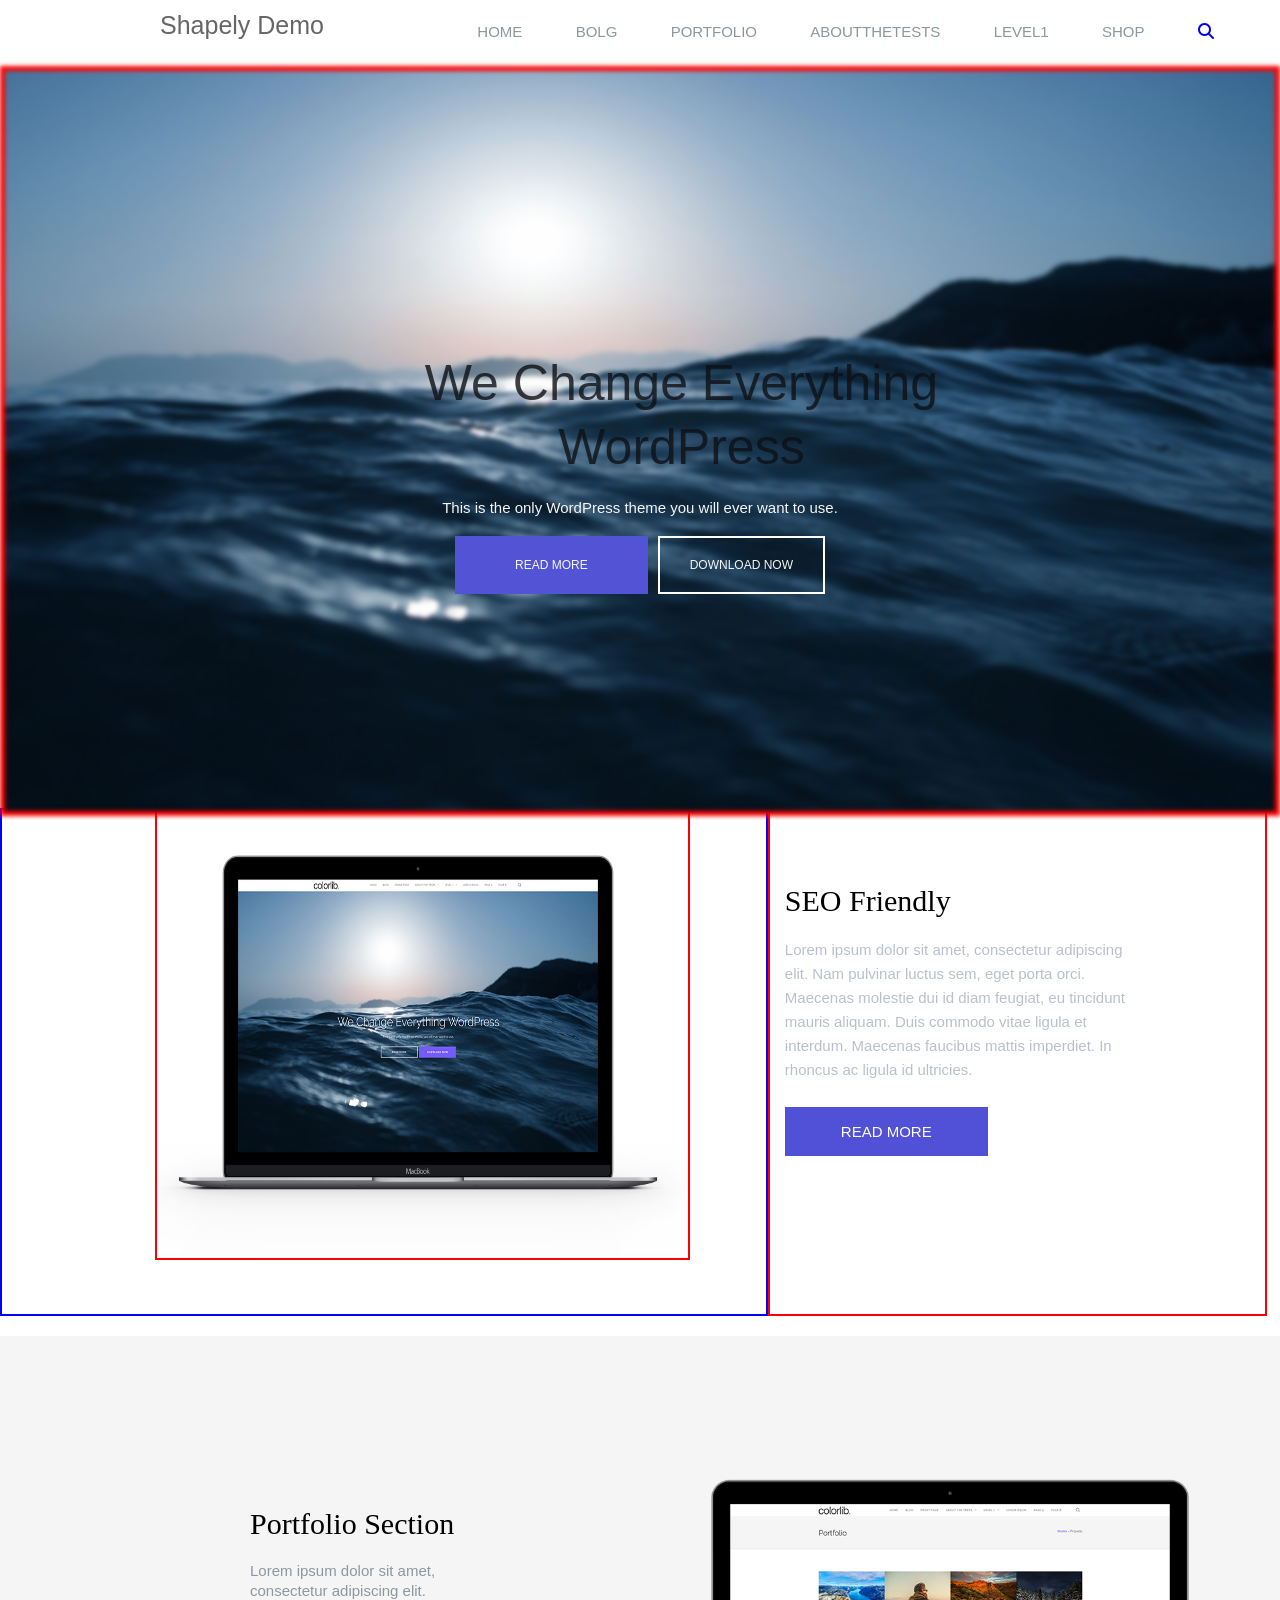
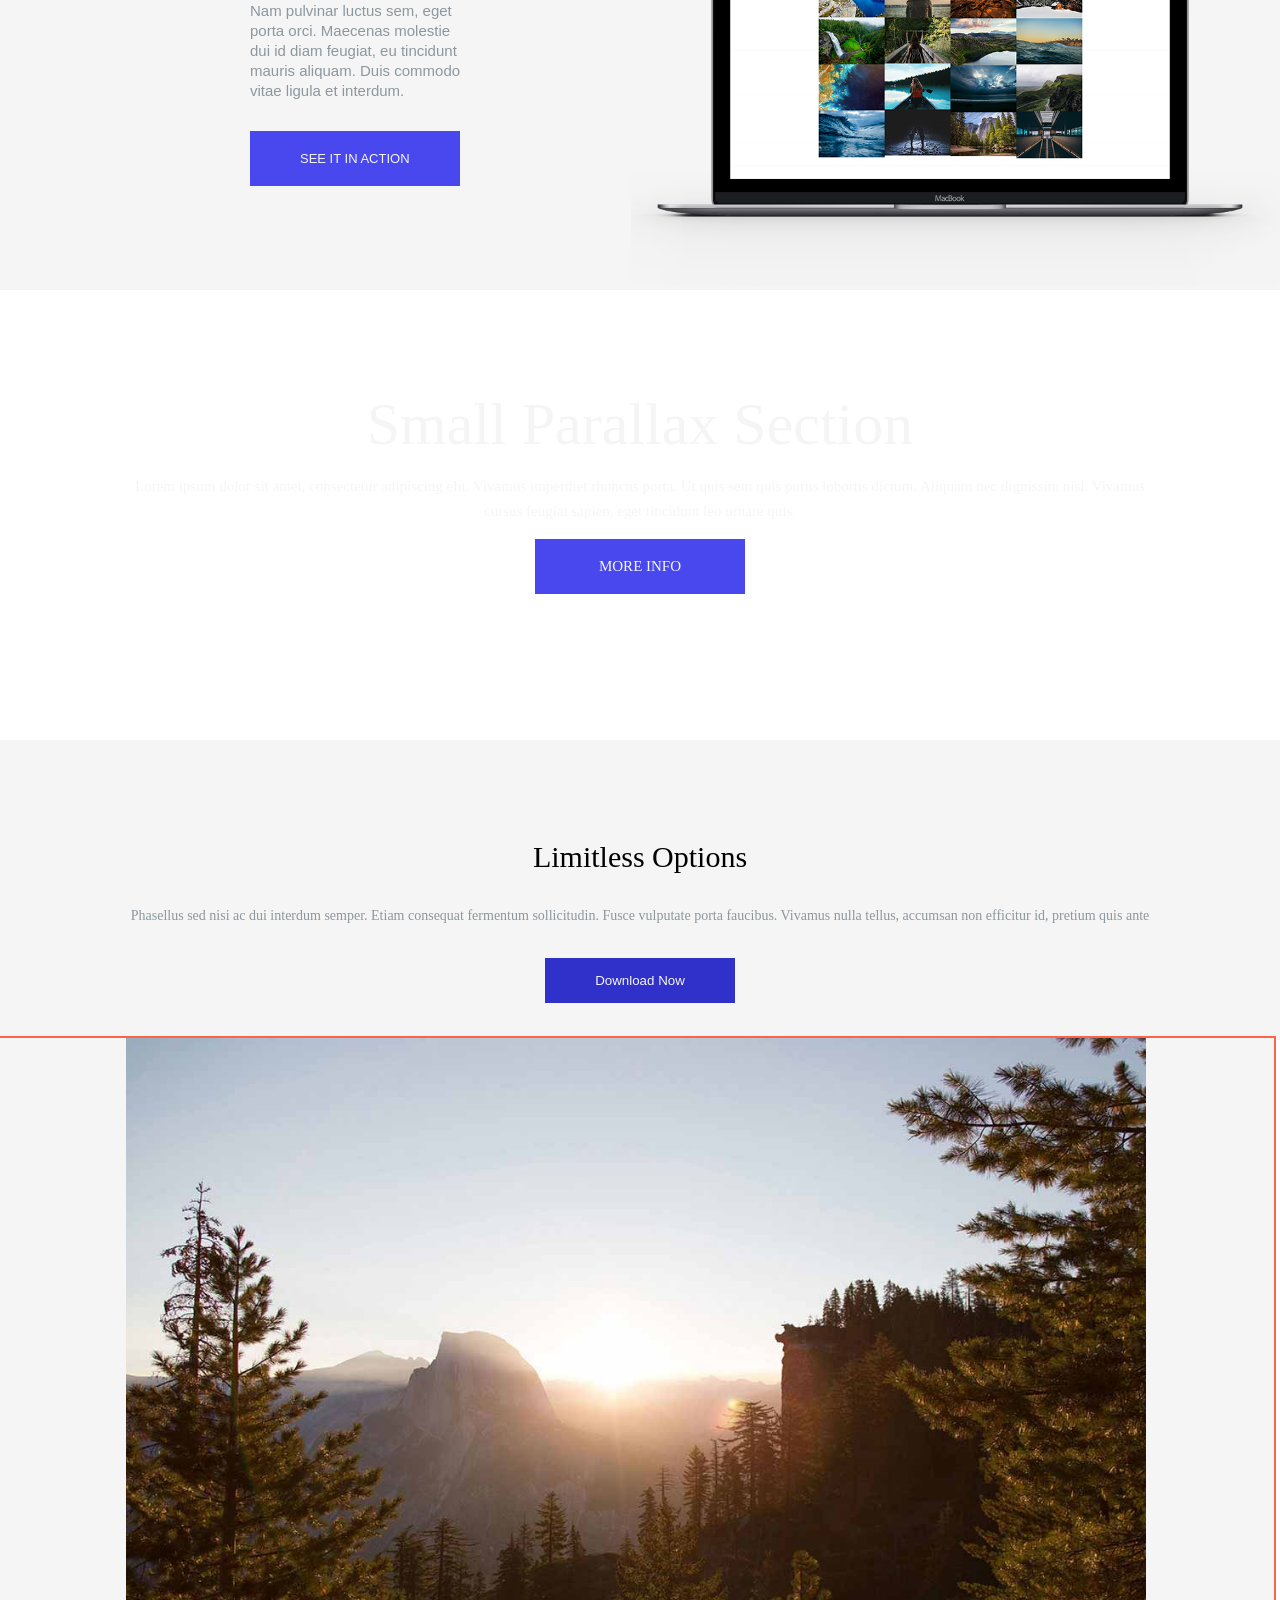
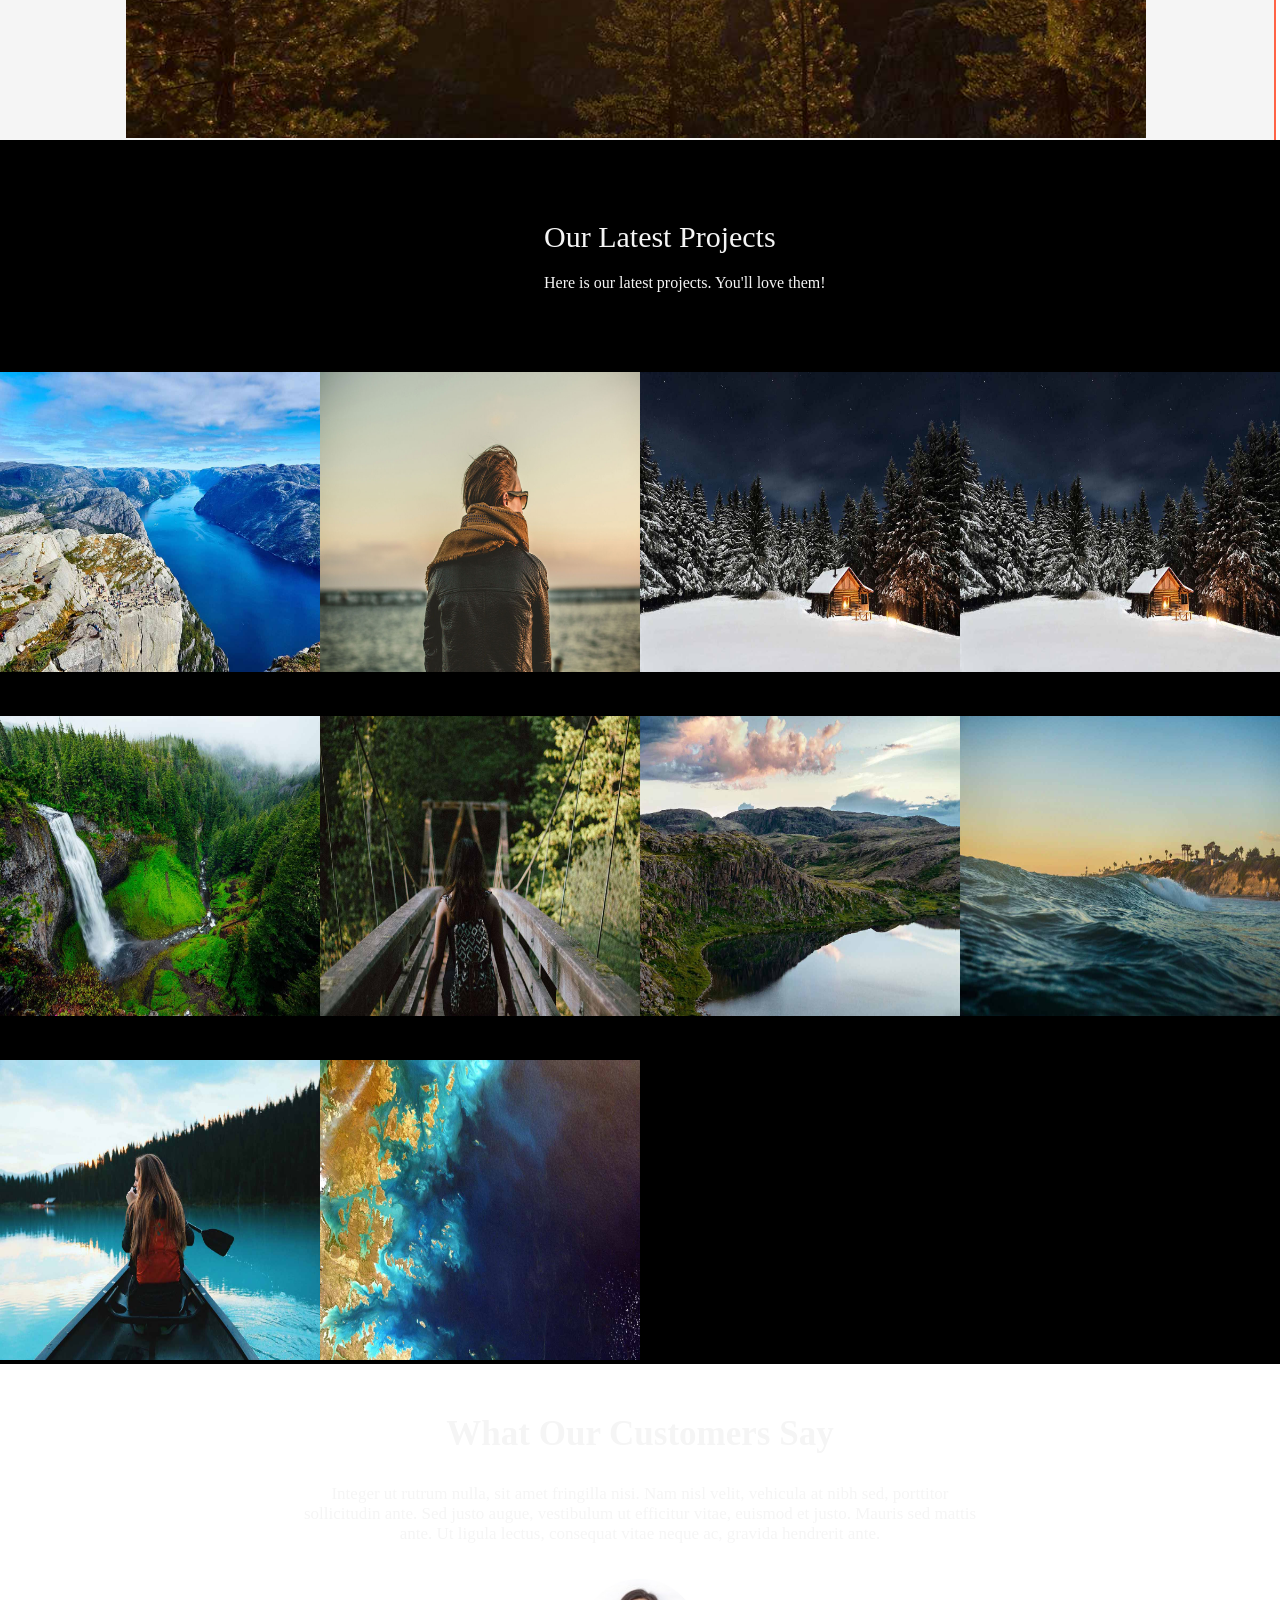
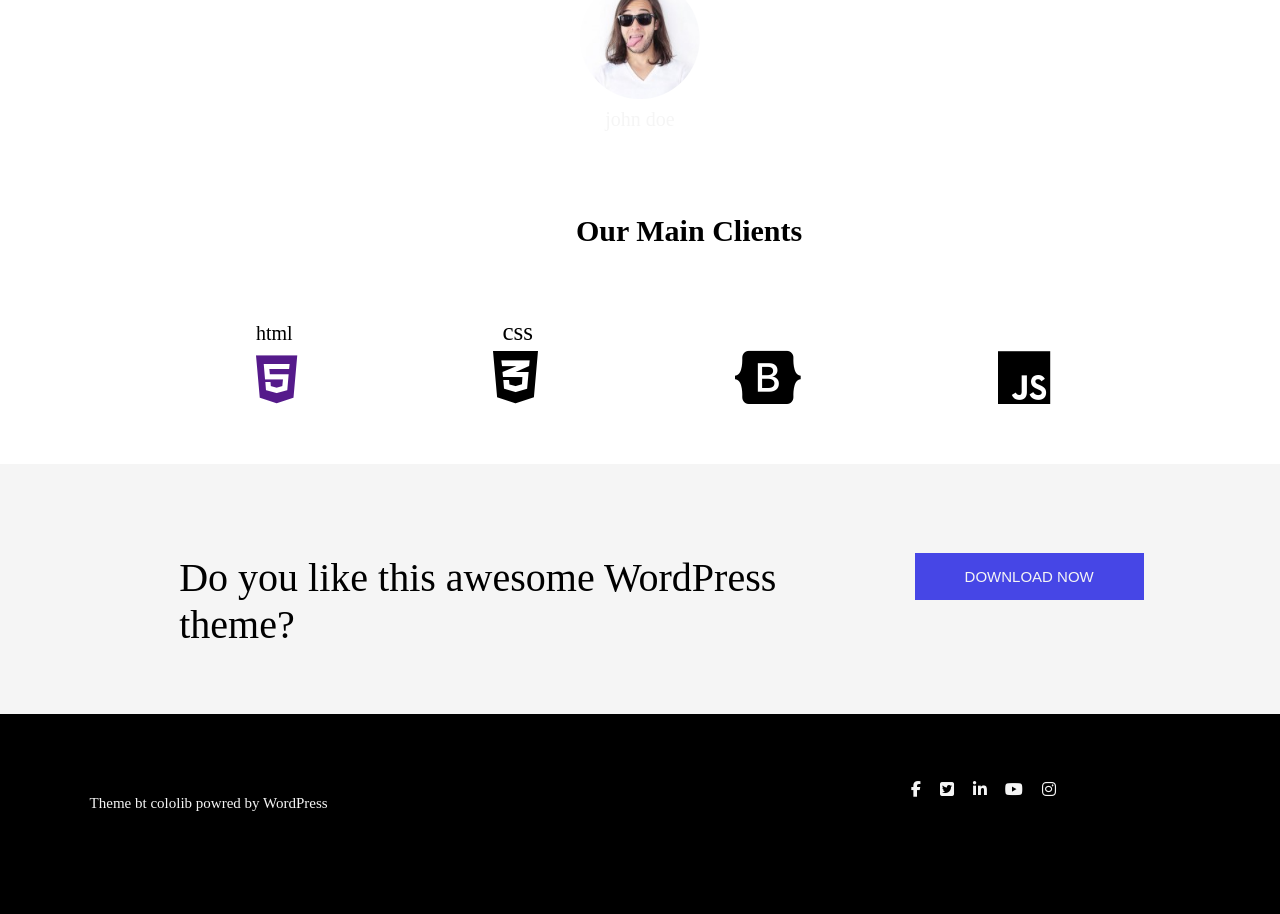
<file: hemali website/index.html>
<!DOCTYPE html>
<html lang="en">

<head>
    <meta charset="UTF-8">
    <meta name="viewport" content="width=device-width, initial-scale=1.0">
    <link rel="stylesheet" href="https://cdnjs.cloudflare.com/ajax/libs/font-awesome/6.4.2/css/all.min.css"
        integrity="sha512-z3gLpd7yknf1YoNbCzqRKc4qyor8gaKU1qmn+CShxbuBusANI9QpRohGBreCFkKxLhei6S9CQXFEbbKuqLg0DA=="
        crossorigin="anonymous" referrerpolicy="no-referrer" />
    <link rel="stylesheet" href="https://cdnjs.cloudflare.com/ajax/libs/font-awesome/6.4.2/css/all.min.css"
        integrity="sha512-z3gLpd7yknf1YoNbCzqRKc4qyor8gaKU1qmn+CShxbuBusANI9QpRohGBreCFkKxLhei6S9CQXFEbbKuqLg0DA=="
        crossorigin="anonymous" referrerpolicy="no-referrer" />
    <link rel="stylesheet" href="style.css">
    <link rel="stylesheet" href="576maxstyle.css">
    <link rel="stylesheet" href="576minstyle.css">
    <link rel="stylesheet" href="768style.css">
    <link rel="stylesheet" href="992style.css">
    <link rel="stylesheet" href="1200style.css">

    <title>Document</title>
</head>

<body>
    <header>
        <div class="header">
            <div class="left">
                <h1>Shapely Demo</h1>
            </div>

            <div class="right">
                <ul>
                    <li><a href="">HOME</a></li>

                    <li><a href="blog.html">BOLG</a></li>
                    <li><a href="">PORTFOLIO</a></li>

                    <li class="drop"><a href="">ABOUTTHETESTS </a>
                        <div class="dropdown">
                            <ul>
                                <li><a href="">page image aligmnet</a></li>
                                <li><a href="">page markup and formating</a></li>
                                <li><a href="">clearing folats</a></li>
                                <li><a href="">page with comments</a></li>
                                <li><a href="">page with comments disable</a></li>

                            </ul>


                        </div>
                    </li>
                    <li class="level"><a href="">LEVEL1</a>
                        <div class="leve">
                            <ul>
                                <li class="levele"><a href="">leve2 ></a>
                                    <div class="levele2">
                                        <ul>
                                            <li><a href="">level3</a></li>
                                            <li><a href="">level3a</a></li>

                                            <li><a href="">level3b</a></li>

                                        </ul>
                                    </div>
                                </li>
                                <li><a href="">leve2a</a></li>
                                <li><a href="">leve2b</a></li>

                            </ul>
                        </div>

                    </li>
                    <li><a href="">SHOP</a></li>
                    <li><i class="fa-solid fa-magnifying-glass"></i></li>


                </ul>
            </div>
        </div>
    </header>

    <!--section1 -->
     <div class="section1">
        <div class="main">
            <div class="image">
                <img src="img/img1.jpeg">
            </div>
            <div class="text">
                <h1>We Change Everything WordPress</h1>
                <p>This is the only WordPress theme you will ever want to use. </p>
                <div class="btn">
                    <button class="read">READ MORE</button>
                    <button class="down">DOWNLOAD NOW</button>
                </div>
            </div>
        </div>
    </div> 


    <!-- section2 -->
    <div class="section2">
        <div class="left">
            <div class="com">
                <img src="img/img2.jpge.png">
            </div>
        </div>

        <div class="right">
            <div class="wid">
                <h3>SEO Friendly</h3>
            <p>Lorem ipsum dolor sit amet, consectetur adipiscing elit. Nam pulvinar luctus sem, eget porta orci.
                Maecenas molestie dui id diam feugiat, eu tincidunt mauris aliquam. Duis commodo vitae ligula et
                interdum. Maecenas faucibus mattis imperdiet. In rhoncus ac ligula id ultricies.</p>
            <button>READ MORE</button>
            </div>
        </div>
    </div>

    <!-- section3 -->
    <div class="section3">
        <div class="left">
            <div class="com">
                <h3>Portfolio Section</h3>
                <p>Lorem ipsum dolor sit amet, consectetur adipiscing elit. Nam pulvinar luctus sem, eget porta orci.
                    Maecenas molestie dui id diam feugiat, eu tincidunt mauris aliquam. Duis commodo vitae ligula et
                    interdum.</p>
                <button>SEE IT IN ACTION</button>

            </div>
        </div>
        <div class="right">
            <img src="img/img3.jpge.png">

        </div>
    </div>
    <!-- section4 -->
    <div class="section4">
        <div class="ice">
            <div class="img1">
                <div class="text">
                    <h1>Small Parallax Section</h1>
                    <p>Lorem ipsum dolor sit amet, consectetur adipiscing elit. Vivamus imperdiet rhoncus porta. Ut quis
                        sem quis purus lobortis dictum. Aliquam nec dignissim nisl. Vivamus cursus feugiat sapien, eget
                        tincidunt leo ornare quis. </p>
                    <button>MORE INFO</button>
                </div>
            </div>
        </div>
    </div>

    <!-- section5 -->
    <div class="section5">
        <div class="options">
            <h1>Limitless Options</h1>
            <p>Phasellus sed nisi ac dui interdum semper. Etiam consequat fermentum sollicitudin. Fusce vulputate porta
                faucibus. Vivamus nulla tellus, accumsan non efficitur id, pretium quis ante</p>
            <button>Download Now</button>
        </div>
    </div>

    <!-- .section6 -->
    <div class="section6">
        <div class="options">
            <img src="img/tree.jpge.jpg">
        </div>
    </div>


    <!-- .section7 -->
    <div class="section7">
        <div class="text">
            <h1>Our Latest Projects</h1>
            <p>Here is our latest projects. You'll love them!</p>
        </div>
        <div class="gallary">
            <div class="paris">
                <div class="s1">
                    <img src="img/img4.jpge.jpg">
                    <div class="top">
                        <p>#project11</p>
                    </div>
                </div>
                <div class="s1">
                    <img src="img/img5.jpge.jpg">
                    <div class="top">
                        <p>#project11</p>
                    </div>
                </div>
                <div class="s1">
                    <img src="img/img6.jpge.jpg">
                    <div class="top">
                        <p>#project11</p>
                    </div>
                </div>
                <div class="s1">
                    <img src="img/img7.jpge.jpg">
                    <div class="top">
                        <p>#project11</p>
                    </div>
                </div>
                <div class="s1">
                    <img src="img/img8.jpge.jpg">
                    <div class="top">
                        <p>#project11</p>
                    </div>
                </div>
                <div class="s1">
                    <img src="img/img9.jpge.jpg">
                    <div class="top">
                        <p>#project11</p>
                    </div>
                </div>
                <div class="s1">
                    <img src="img/img10.jpge.jpg">
                    <div class="top">
                        <p>#project11</p>
                    </div>
                </div>
                <div class="s1">
                    <img src="img/img11.jpge.jpg">
                    <div class="top">
                        <p>#project11</p>
                    </div>
                </div>
                <div class="s1">
                    <img src="img/img12.jpge.jpg">
                    <div class="top">
                        <p>#project11</p>
                    </div>
                </div>
                <div class="s1">
                    <img src="img/img13.jpge.jpg">
                    <div class="top">
                        <p>#project11</p>
                    </div>
                </div>


            </div>
        </div>
    </div>

    <!-- .section8 -->

    <div class="section8">
        <div class="options">
            <div class="image1">
                <div class="text">
                    <h2>What Our Customers Say</h2>
                    <p>Integer ut rutrum nulla, sit amet fringilla nisi. Nam nisl velit, vehicula at nibh sed, porttitor
                        sollicitudin ante. Sed justo augue, vestibulum ut efficitur vitae, euismod et justo. Mauris sed
                        mattis ante. Ut ligula lectus, consequat vitae neque ac, gravida hendrerit ante.</p>
                    <img src="img/img14.jpge.jpg">
                    <h4>john doe</h4>
                </div>
            </div>
        </div>
    </div>

    <!-- .section9 -->
    <div class="section9">
        <div class="options">
            <div class="text">
                <h2>Our Main Clients</h2>
            </div>
            <div class="icon">
                <div class="h1">
                    <a>html</a>
                    <a class="c2">css</a>
                </div>
                <div class="icon1">
                    <a href="" class="a1"><i class="fa-brands fa-html5"></i></a>
                    <a class="a2"><i><i class="fa-brands fa-css3-alt"></i></i></a>
                    <a class="a3"><i class="fa-brands fa-bootstrap"></i></a>
                    <a class="a4"><i class="fa-brands fa-js "></i></a>
                </div>
            </div>
        </div>
    </div>

    <!-- .section10 -->
    <div class="section10">
        <div class="options">
            <div class="left">
                <h2>Do you like this awesome WordPress theme?</h2>
            </div>
            <div class="right">
                <button>DOWNLOAD NOW </button>

            </div>
        </div>
    </div>
    <!-- .section11 -->
    <div class="section11">
        <div class="options">
            <div class="left">
                <h2>Theme bt cololib powred by WordPress</h2>
            </div>
            <div class="right">
                <a><i class="fa-brands fa-facebook-f"></i></a>
                <a><i class="fa-brands fa-square-twitter"></i></a>
                <a><i class="fa-brands fa-linkedin-in"></i></a>
                <a><i class="fa-brands fa-youtube"></i></a>
                <a><i class="fa-brands fa-instagram"></i></a>

            </div>
        </div>

    </div>
</body>

</html>
</file>
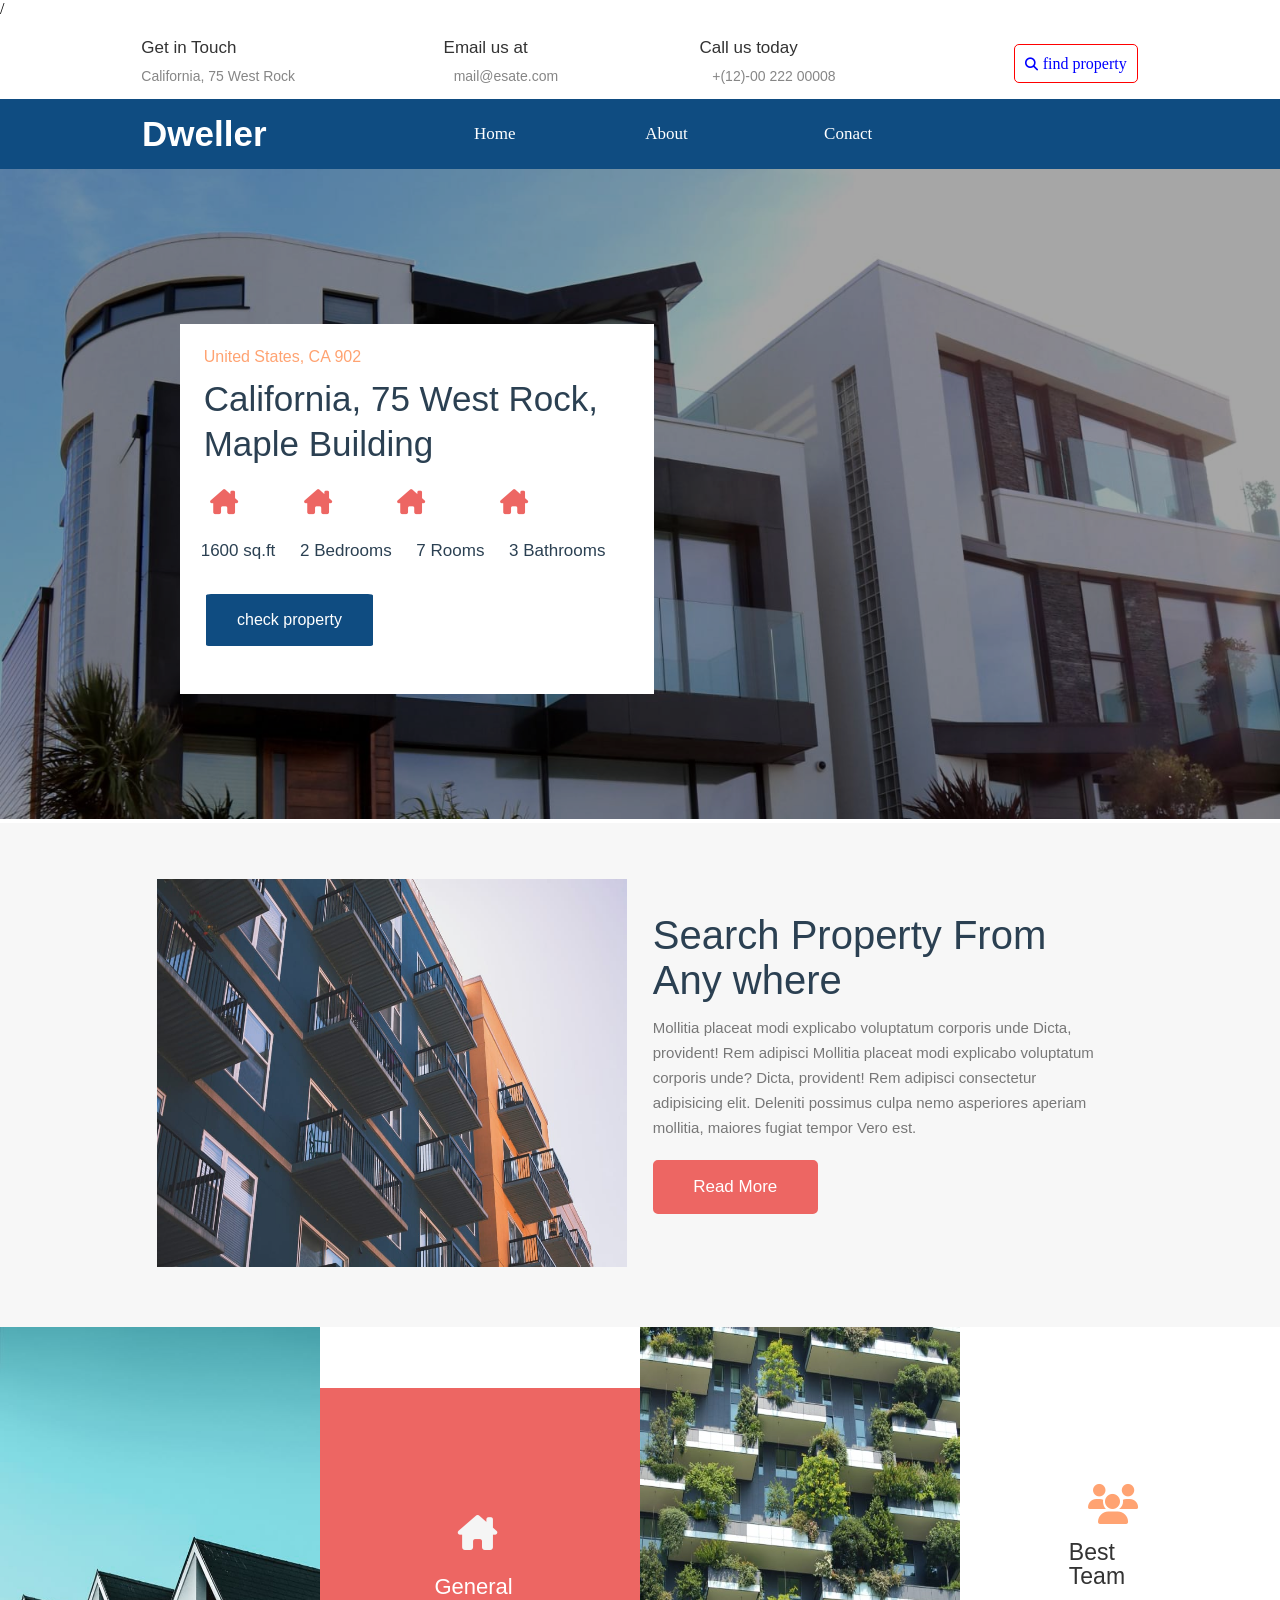
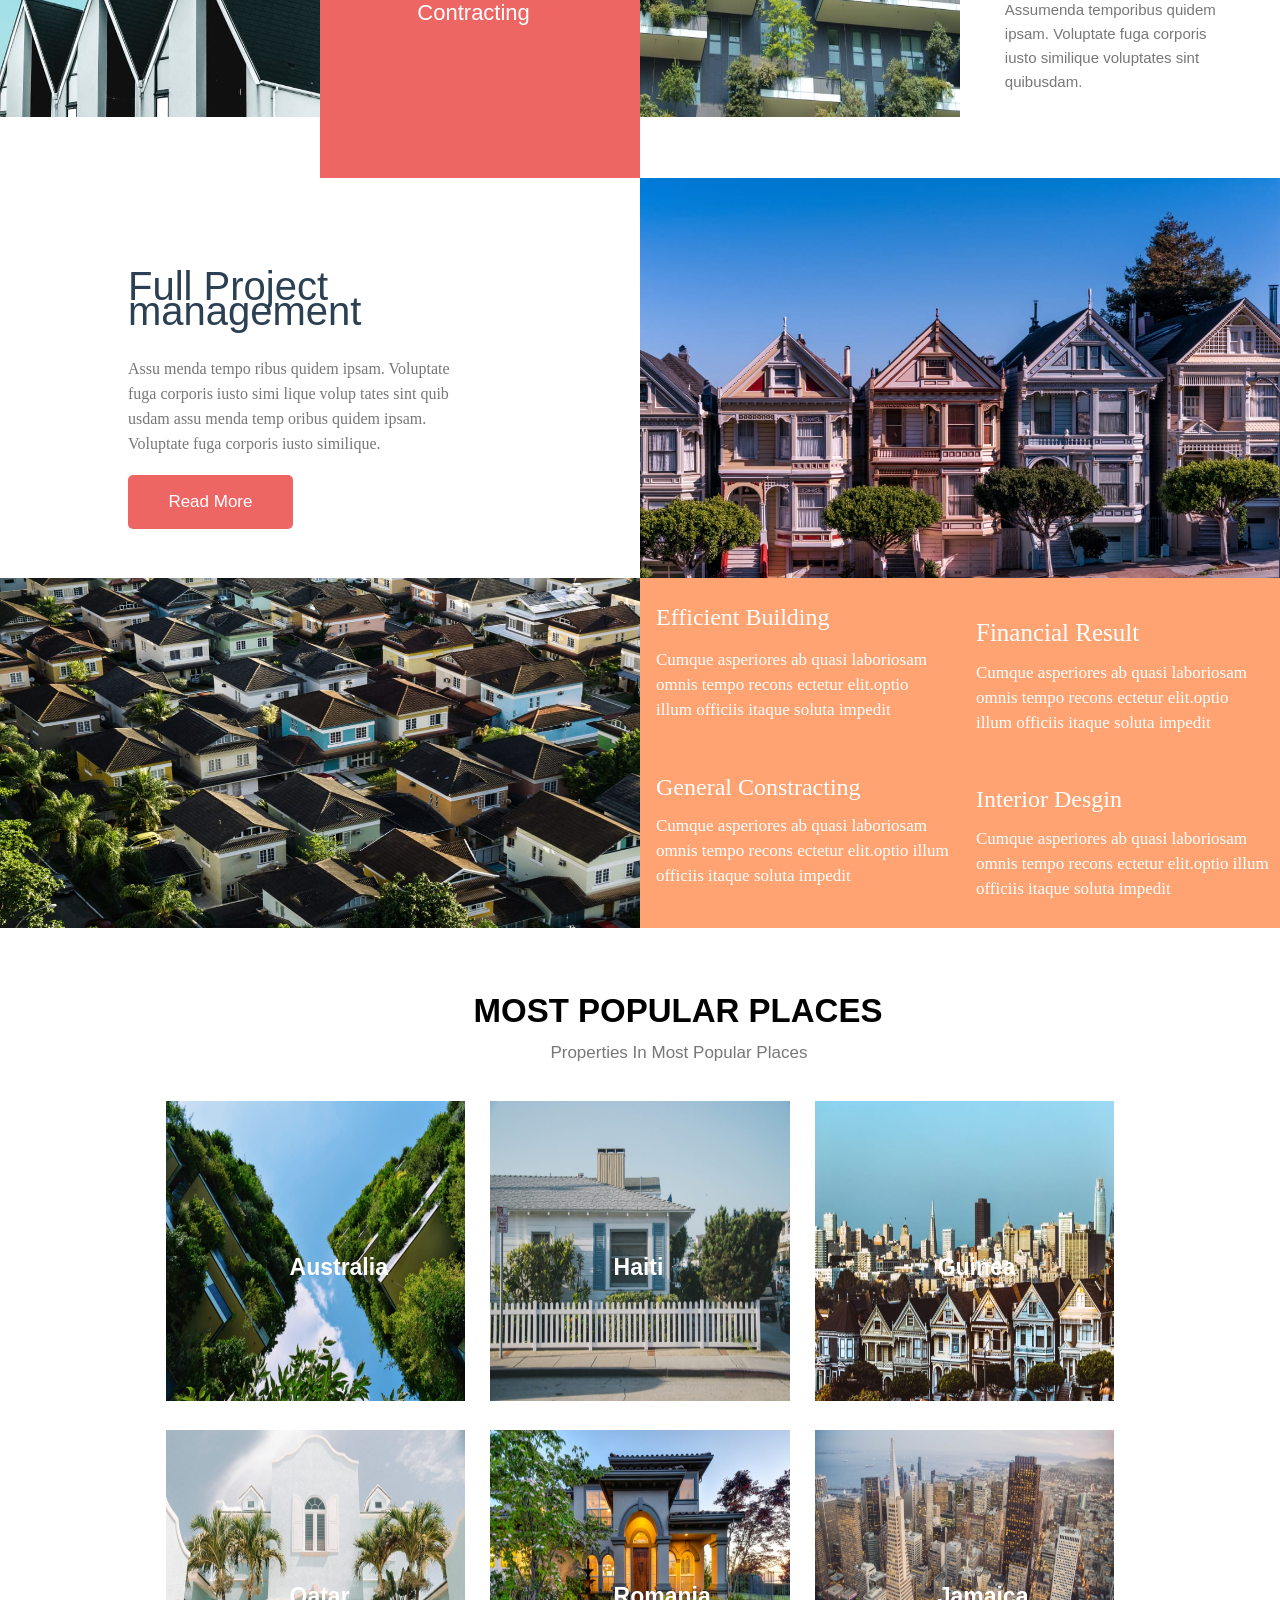
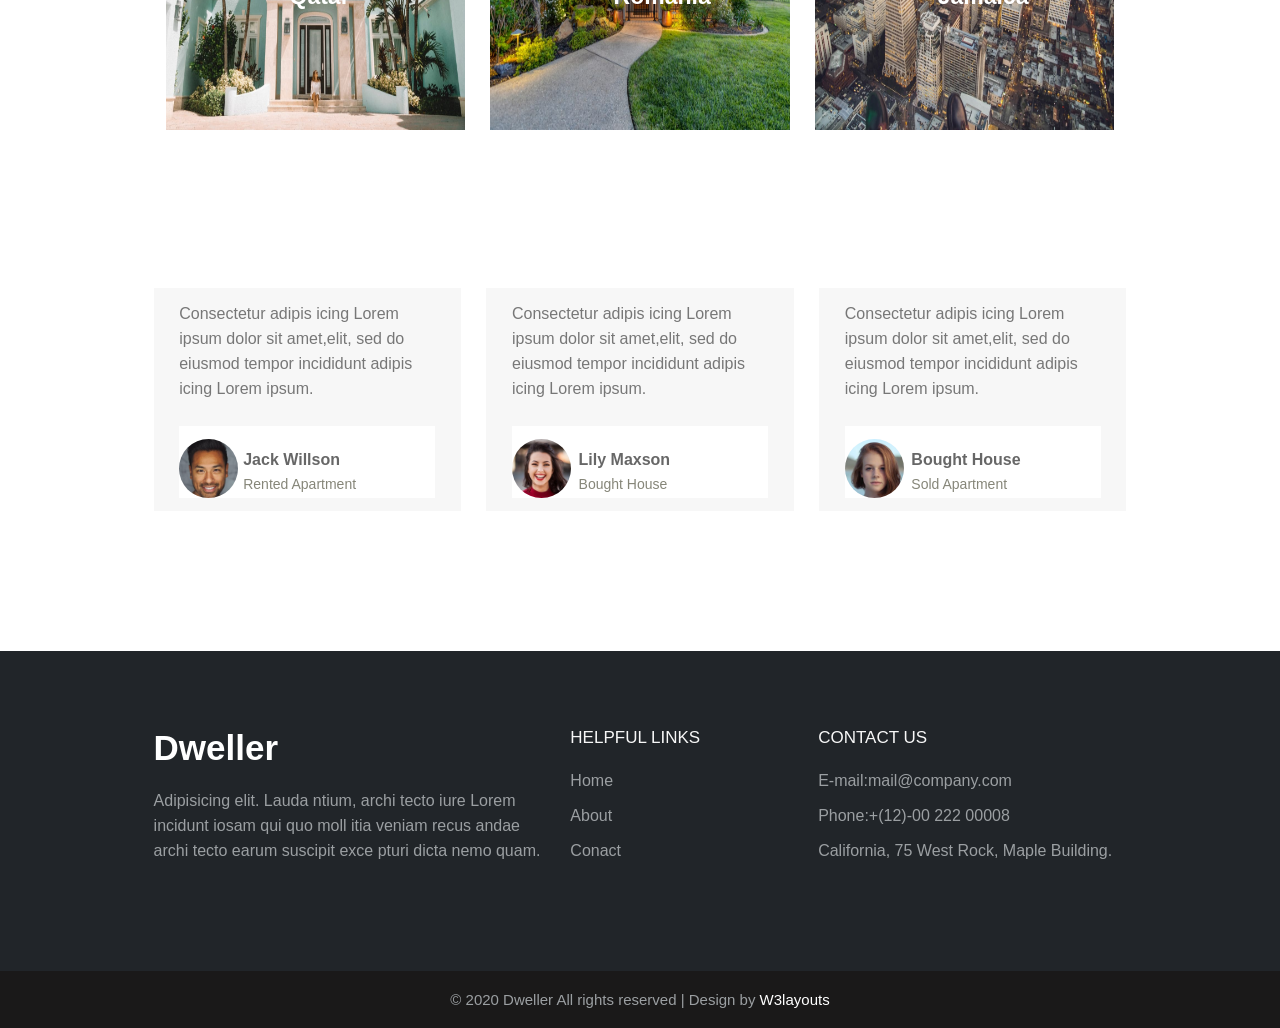
<file: website1/index.html>
<!DOCTYPE html>
<html lang="en">

<head>
  <meta charset="UTF-8">
  <meta name="viewport" content="width=device-width, initial-scale=1.0">
  <link rel="stylesheet" href="https://cdnjs.cloudflare.com/ajax/libs/font-awesome/6.4.2/css/all.min.css"
    integrity="sha512-z3gLpd7yknf1YoNbCzqRKc4qyor8gaKU1qmn+CShxbuBusANI9QpRohGBreCFkKxLhei6S9CQXFEbbKuqLg0DA=="
    crossorigin="anonymous" referrerpolicy="no-referrer" />
  <link rel="stylesheet" href="style.css">
  <!-- <link rel="stylesheet" href="576maxstyle.css">
  <link rel="stylesheet" href="576minstyle.css">
  <link rel="stylesheet" href="768style.css">-->
  <!-- <link rel="stylesheet" href="992style.css"> -->
  <link rel="stylesheet" href="1200style.css"> /
  <title>Document</title>
  <style>
    /* .h1{
    border-radius: 5px;
    margin: 20px 40px;
    padding: 10px 30px;
    color: coral;

  }
  .h1:hover{
    background-color: aqua;
    box-shadow: 5px 5px 0px 0px;
    border-top-left-radius: 10px;
   border-top-right-radius: 10px;
    border-bottom-left-radius: 10px;
    border-bottom-right-radius: 10px;
  } */
    /* 
  .h2{
    position: relative;
    padding: 10px 30px;
    border-top-left-radius: 10px;
    border-top-right-radius: 10px;
  }
  &:after,&:before{
    position: absolute;
    width: 10px;
    height: 10px;
    border: 0px solid #fff;
    content: " ";
  }
  &:after{
    top: -1px;
    left: -1px;
    border-top:5px solid black;
   border-left:5px solid black;
  }
    &:hover{
		border-top-right-radius:0px;
	border-bottom-left-radius:0px;
  }
  &:before,&:after{
			
			width:100%;
			height:100%;
		 border-color:white;
		} */
    .sticky {
  position: fixed;
  top: 0;
  width: 100%;
}
  </style>
</head>

<body>
  <header1>
    <div class="hemali">
      <div class="left">
        <p class="sel">Get in Touch</p>
        <p class="sele ">Email us at</p>
        <p class="sele2">Call us today </p>

        <div class="head1">
          <i class="cal">California, 75 West Rock</i>
          <i class="for">mail@esate.com</i>
          <i class="num">+(12)-00 222 00008</i>
        </div>
      </div>
      <div class="right">
        <a><i class="fa-solid fa-magnifying-glass"></i>find property</a>

      </div>
    </div>
  </header1>
  <!-- header2 -->
  <header>
    <div class="parth" id="myHeader">
      <div class="left">
        <h1>Dweller</h1>
      </div>
      <div class="right">
        <ul>
          <li><a href="" class="hom">Home</a></li>
          <li><a href="about.html" class="abo">About</a></li>
          <li><a href="" class="con">Conact</a></li>
        </ul>
      </div>
    </div>


  
      

    <!-- <button class="h1">read more</button> -->
    <!-- <button class="h2">read more</button> -->

  </header>
  <script>
    window.onscroll = function() {myFunction()};
    
    var header = document.getElementById("myHeader");
    var sticky = header.offsetTop;
    
    function myFunction() {
      if (window.pageYOffset > sticky) {
        header.classList.add("sticky");
      } else {
        header.classList.remove("sticky");
      }
    }
    </script>
  <div class="section1">
    <div class="main">
    <div class="img">
    <img src="img/imgb1.jpge.jpg">
   </div>
    <div class="text">
      <p> United States, CA 902 </p>
      <h1> California, 75 West Rock, Maple Building </h1>
      <div class="icon">
      <a ><i class="fa-solid fa-house-chimney" ></i></a>
      <a class="a1"><i class="fa-solid fa-house-chimney"></i></a>
      <a class="a2"><i class="fa-solid fa-house-chimney"></i></a>
      <a class="a3"><i class="fa-solid fa-house-chimney"></i></a>
    </div>
      <div class="text1">
      <p>1600 sq.ft </p>
      <p>2 Bedrooms </p>
      <p>7 Rooms </p>
     <p>3 Bathrooms</p>
    </div>
     <div class="btn">
     <button class="check">check property</button>
    </div>
  </div>
  </div>
  </div>

      
  <!-- .section2 -->
  <div class="section2">
    <div class="left">
      <div class="img1">
        <img src="img/img4.jpg">
      </div>
    </div>
    <div class="right">
      <div class="text">
        <h2>Search Property From Any where </h2>
        <p>Mollitia placeat modi explicabo voluptatum corporis unde Dicta, provident! Rem adipisci Mollitia placeat modi
          explicabo voluptatum corporis unde? Dicta, provident! Rem adipisci consectetur adipisicing elit. Deleniti
          possimus culpa nemo asperiores aperiam mollitia, maiores fugiat tempor Vero est. </p>
        <button>Read More</button>
      </div>
    </div>
  </div>
  <!-- section3 -->
  <div class="section3">
    <div class="left">
      <div class="img">
        <img src="img/img5.jpge.jpg">
      </div>
      <div class="text">
        <a><i class="fa-solid fa-house-chimney" style="color:whitesmoke;"></i></a>
        <p>General Contracting</p>
      </div>
    </div>
    <div class="right">
      <div class="img1">
        <img src="img/img6.jpge.jpg">
      </div>
      <div class="text1">
        <a><i class="fa-solid fa-users" style="color: #ffa372;"></i></a>
        <p class="p1">Best Team</p>
        <p>Assumenda temporibus quidem ipsam. Voluptate fuga corporis iusto similique voluptates sint quibusdam. </p>
      </div>
    </div>
  </div>

  <!-- .section4 -->
  <div class="section4">
    <div class="left">
      <div class="text">
        <p class="p2">Full Project management</p>
        <p>Assu menda tempo ribus quidem ipsam. Voluptate fuga corporis iusto simi lique volup tates sint quib usdam
          assu menda temp oribus quidem ipsam. Voluptate fuga corporis iusto similique. </p>
        <button>Read More</button>
      </div>
    </div>
    <div class="right">
      <div class="img">
        <img src="img/img7.jpg" alt="s2">
      </div>
    </div>
  </div>

  <!-- .section5 -->
  <div class="section5">
    <div class="left">
      <div class="img">
        <img src="img/img8.jpg">
      </div>
    </div>
    <div class="right">
      <div class="text">
        <div class="text1">
          <h3>Efficient Building</h3>
          <p>Cumque asperiores ab quasi laboriosam omnis tempo recons ectetur elit.optio illum officiis itaque soluta
            impedit</p>
        </div>
        <div class="text2">
          <h3>Financial Result</h3>
          <p>Cumque asperiores ab quasi laboriosam omnis tempo recons ectetur elit.optio illum officiis itaque soluta
            impedit</p>
        </div>
        <div class="text3">
          <h3>General Constracting</h3>
          <p>Cumque asperiores ab quasi laboriosam omnis tempo recons ectetur elit.optio illum officiis itaque soluta
            impedit</p>
        </div>
        <div class="text4">
          <h3>Interior Desgin</h3>
          <p>Cumque asperiores ab quasi laboriosam omnis tempo recons ectetur elit.optio illum officiis itaque soluta
            impedit</p>
        </div>
      </div>
    </div>
  </div>


  <!-- section6 -->
  <div class="section6">
    <div class="text">
      <h1>MOST POPULAR PLACES </h1>
      <p>Properties In Most Popular Places </p>
    </div>
    <div class="img">
      <div class="gallry">
        <div class="s1">
          <img src="img/img9.jpg">
          <div class="text1">
            <p>Australia</p>
          </div>
        </div>

        <div class="s1">
          <img src="img/img10.jpg">
        
        <div class="text1">
          <p>Haiti</p>
        </div>
      </div>

        <div class="s1">
          <img src="img/img11.jpg">
          <div class="text1">
            <p>Guinea</p>
          </div>
        </div>

        <div class="s1">
          <img src="img/img12.jpg">
          <div class="text1">
            <p>Qatar</p>
          </div>
        </div>

        <div class="s1">
          <img src="img/img13.jpg">
          <div class="text1">
            <p>Romania</p>
          </div>
        </div>

        <div class="s1">
          <img src="img/img14.jpg">
          <div class="text1">
            <p>Jamaica</p>
          </div>
        </div>
      </div>
    </div>
  </div>

  <!-- .section7 -->
  <div class="section7">
    <div class="options">
      <div class="image">

        <div class="text">
          <div class="left">
            <p>Consectetur adipis icing Lorem ipsum dolor sit amet,elit, sed do eiusmod tempor incididunt adipis icing
              Lorem ipsum.</p>
              <div class="text1">
                <img src="img/img15.jpg">
                <div class="jack">
                  <h4>Jack Willson </h4>
                  <p>Rented Apartment </p>
                </div>
              </div>    
          </div>
          
          <div class="right">
            <p>Consectetur adipis icing Lorem ipsum dolor sit amet,elit, sed do eiusmod tempor incididunt adipis icing
              Lorem ipsum. </p>
              <div class="text2">
             <img src="img/img16.jpg">
             <div class="jack2">
            <h4>Lily Maxson </h4>
            <p>Bought House </p> 
          </div>
          </div>
        </div>
          <div class="bot">
            <p>Consectetur adipis icing Lorem ipsum dolor sit amet,elit, sed do eiusmod tempor incididunt adipis icing
              Lorem ipsum.</p>
              <div class="text3">
           <img src="img/img17.jpg">
           <div class="jack3">
            <h4>Bought House </h4>
            <p>Sold Apartment </p>
          </div>
          </div>
          </div>
        </div>
      </div>
    </div>
  </div>

  <!-- .section8 -->
   <div class="section8">
    <div class="options">
    
      <div class="right">
        <h2>Dweller</h2>
        <p>Adipisicing elit. Lauda ntium, archi tecto iure Lorem incidunt iosam qui quo moll itia veniam recus andae archi tecto earum suscipit exce pturi dicta nemo quam.  </p>
      </div>
      <div class="left">
        <ul>HELPFUL LINKS </ul>
        <li>Home</li>
        <li>About</li>
        <li>Conact</li>
      </div>
      <div class="end">
        <ul>CONTACT US</ul>
        <li>E-mail:mail@company.com </li>
        <li>Phone:+(12)-00 222 00008 </li>
        <li>California, 75 West Rock, Maple Building. </li>
      </div>
    </div>
      </div>
   </div>
   <!-- .section9 -->
   <div class="section9">
    <div class="text">
      <p>© 2020 Dweller All rights reserved | Design by <span>W3layouts</span>   </p>
    </div>
   </div>

   <!-- about page -->


</body>


</html>
</file>
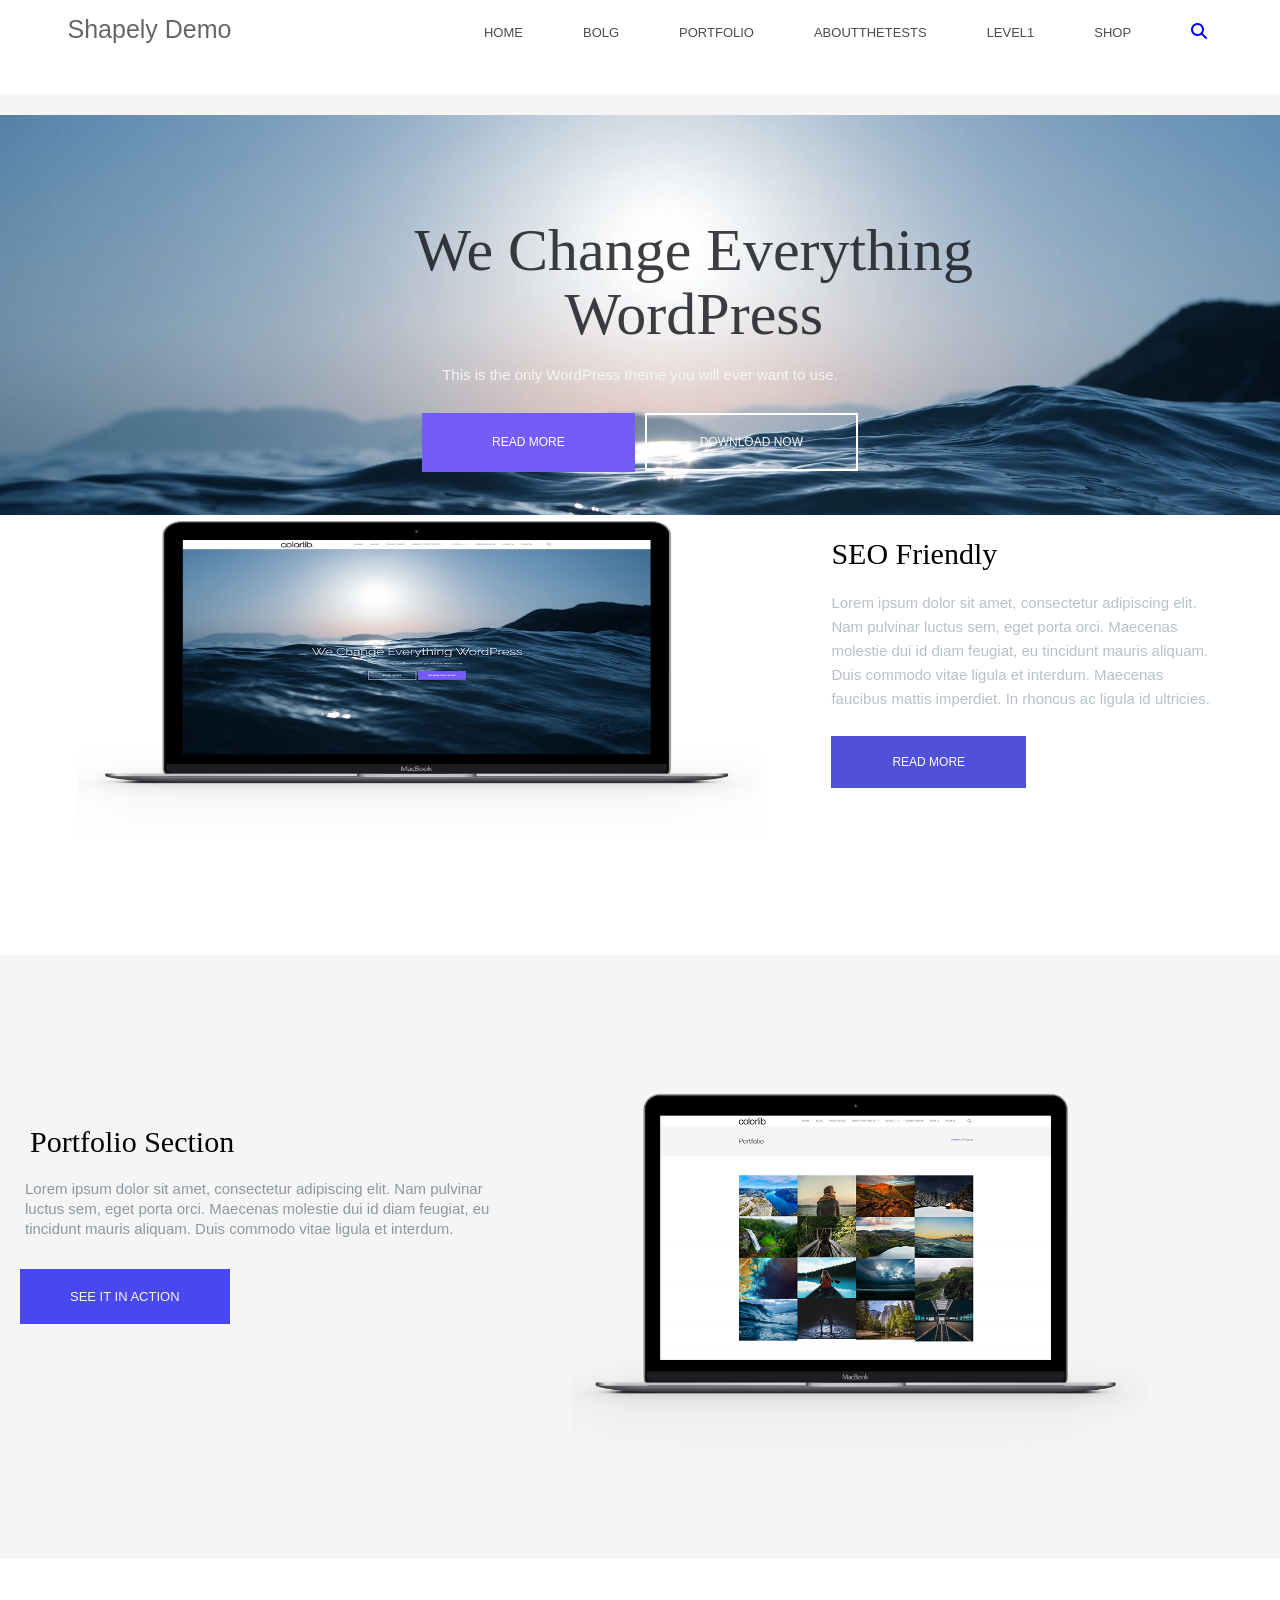
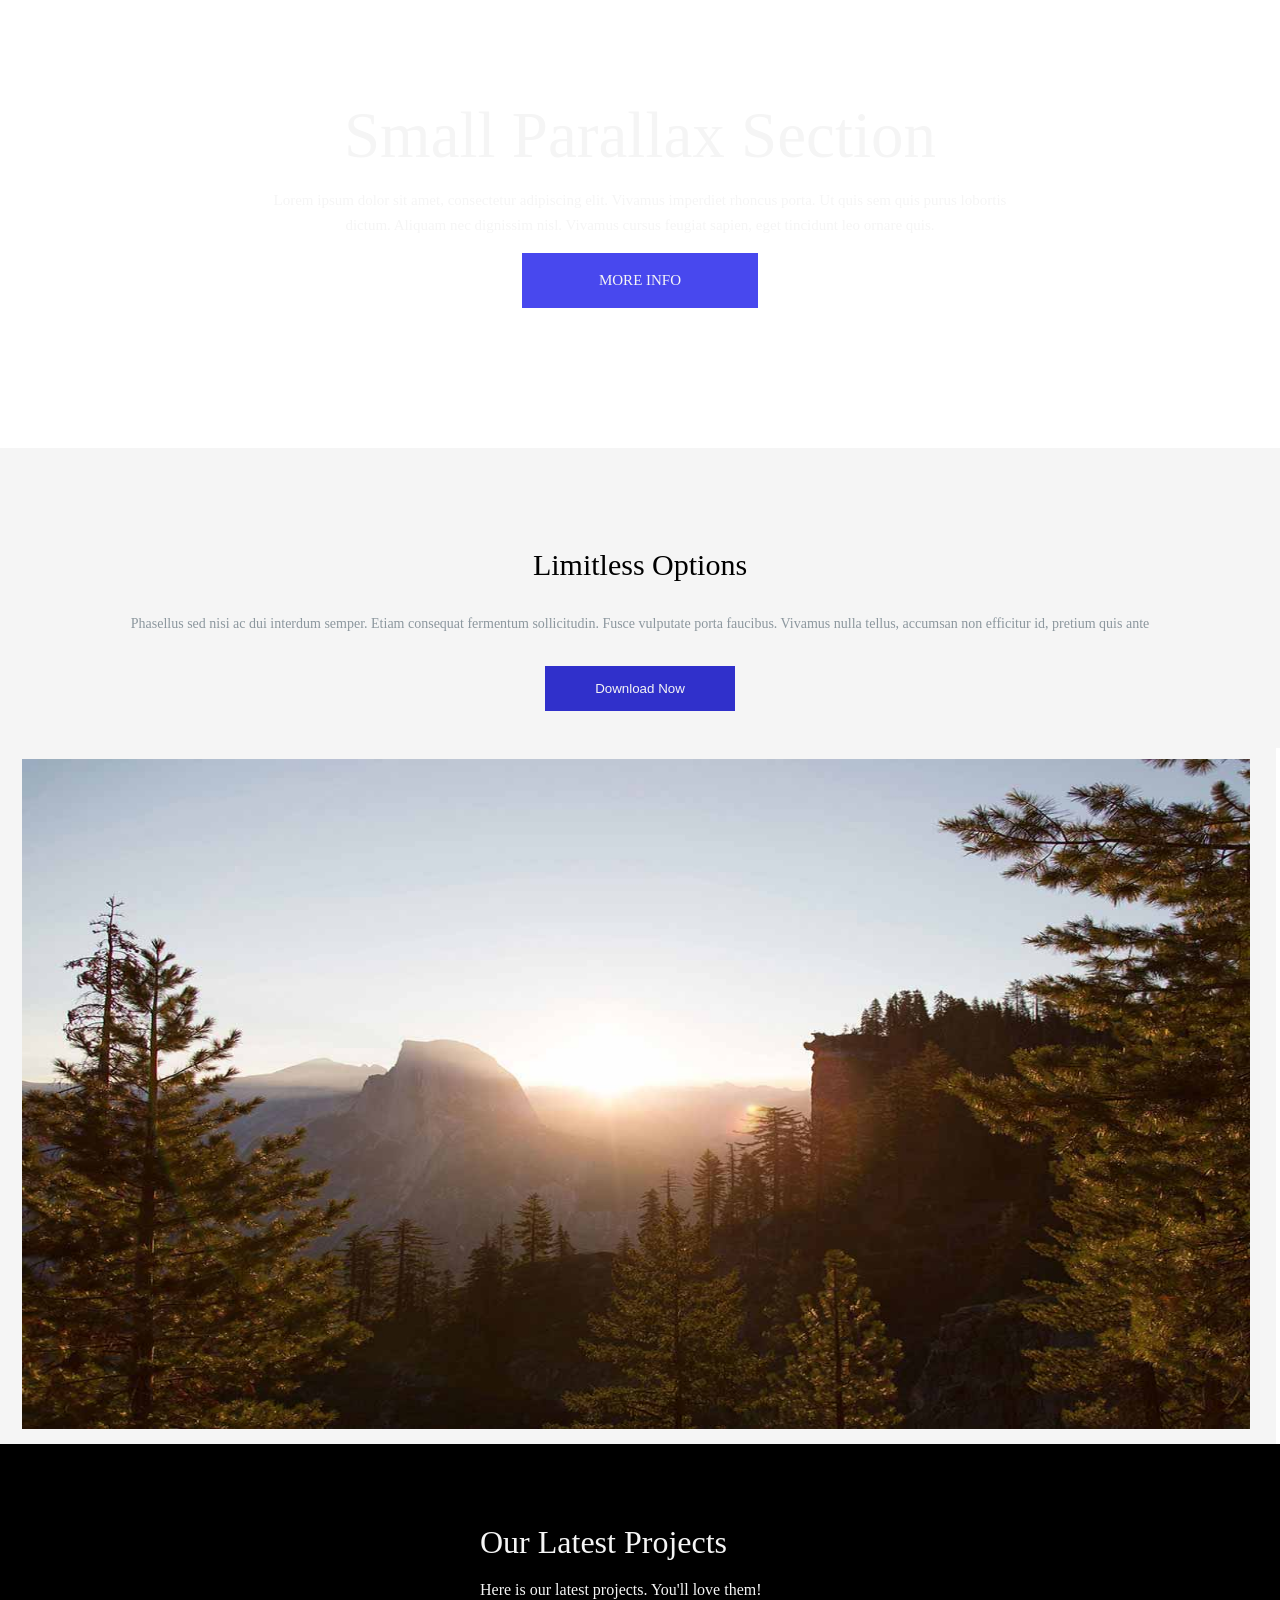
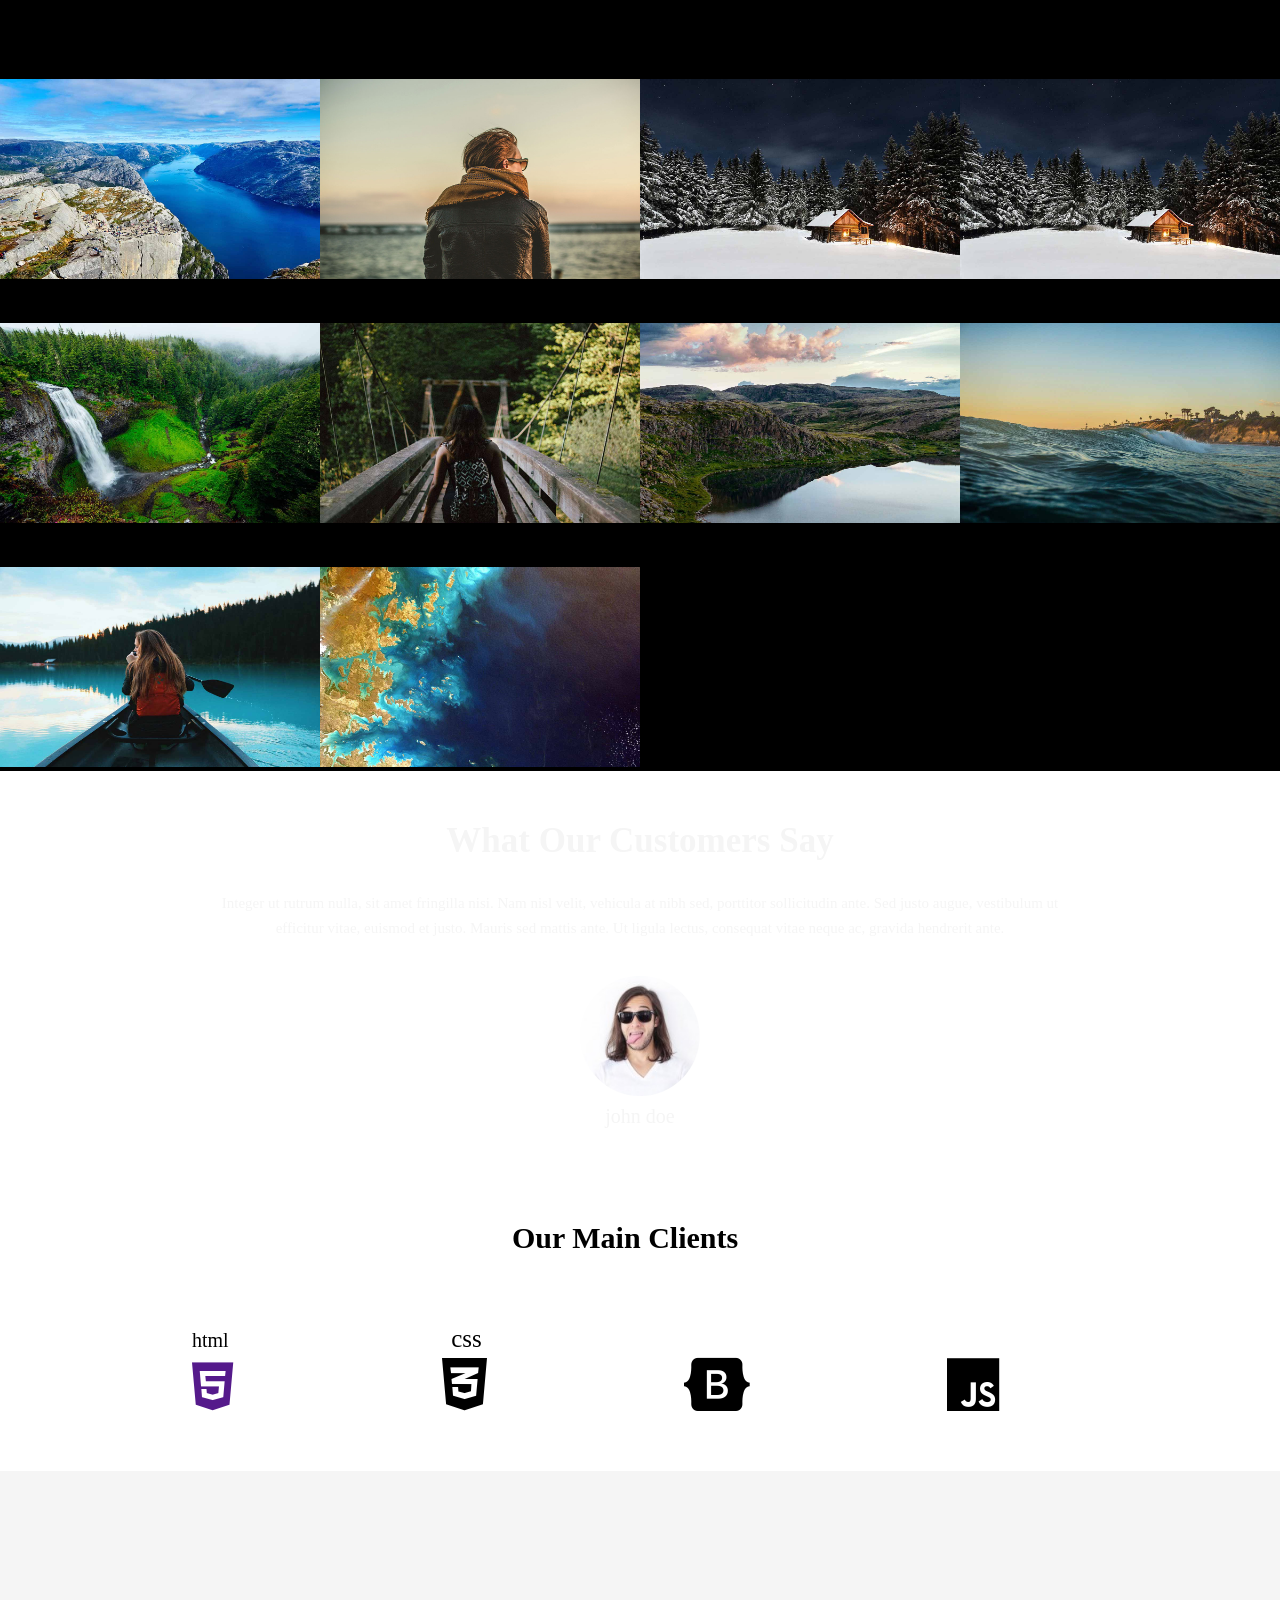
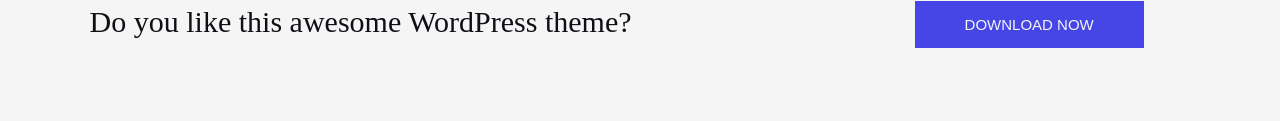
<file: website2/index.html>
<!DOCTYPE html>
<html lang="en">

<head>
    <meta charset="UTF-8">
    <meta name="viewport" content="width=device-width, initial-scale=1.0">
    <link rel="stylesheet" href="https://cdnjs.cloudflare.com/ajax/libs/font-awesome/6.4.2/css/all.min.css"
        integrity="sha512-z3gLpd7yknf1YoNbCzqRKc4qyor8gaKU1qmn+CShxbuBusANI9QpRohGBreCFkKxLhei6S9CQXFEbbKuqLg0DA=="
        crossorigin="anonymous" referrerpolicy="no-referrer" />
    <link rel="stylesheet" href="https://cdnjs.cloudflare.com/ajax/libs/font-awesome/6.4.2/css/all.min.css"
        integrity="sha512-z3gLpd7yknf1YoNbCzqRKc4qyor8gaKU1qmn+CShxbuBusANI9QpRohGBreCFkKxLhei6S9CQXFEbbKuqLg0DA=="
        crossorigin="anonymous" referrerpolicy="no-referrer" />
    <link rel="stylesheet" href="style.css">
     <link rel="stylesheet" href="576maxstyle.css">
<link rel="stylesheet" href="576minstyle.css">
<link rel="stylesheet" href="768style.css">
<link rel="stylesheet" href="992style.css">
<!-- <link rel="stylesheet" href="1200style.css">  -->

    <title>Document</title>
</head>

<body>
    <header>
        <div class="header">
            <div class="left">
                <h1>Shapely Demo</h1>
            </div>

            <div class="right">
                <ul>
                    <li><a href="">HOME</a></li>

                    <li><a href="blog.html">BOLG</a></li>
                    <li><a href="">PORTFOLIO</a></li>

                    <li class="drop"><a href="">ABOUTTHETESTS </a>
                        <div class="dropdown">
                            <ul>
                                <li><a href="">page image aligmnet</a></li>
                                <li><a href="">page markup and formating</a></li>
                                <li><a href="">clearing folats</a></li>
                                <li><a href="">page with comments</a></li>
                                <li><a href="">page with comments disable</a></li>

                            </ul>


                        </div>
                    </li>
                    <li class="level"><a href="">LEVEL1</a>
                        <div class="leve">
                            <ul>
                                <li class="levele"><a href="">leve2 ></a>
                                    <div class="levele2">
                                        <ul>
                                            <li><a href="">level3</a></li>
                                            <li><a href="">level3a</a></li>

                                            <li><a href="">level3b</a></li>

                                        </ul>
                                    </div>
                                </li>
                                <li><a href="">leve2a</a></li>
                                <li><a href="">leve2b</a></li>

                            </ul>
                        </div>

                    </li>
                    <li><a href="">SHOP</a></li>
                    <li><i class="fa-solid fa-magnifying-glass"></i></li>


                </ul>
            </div>
        </div>
    </header>

     <!--section1 -->
     <div class="section1">
        <div class="main">
            <div class="image">
            <div class="text">
                <h1>We Change Everything WordPress</h1>
                <p>This is the only WordPress theme you will ever want to use. </p>
                <div class="btn">
                    <button class="read">READ MORE</button>
                    <button class="down">DOWNLOAD NOW</button>
                </div>
            </div>
        </div>

        </div>
    </div> 

    
    <!-- section2 -->
    <div class="section2">
        <div class="left">
            <div class="com">
                <img src="img/img2.jpge.png">
            </div>
        </div>

        <div class="right">
            <div class="wid">
                <h3>SEO Friendly</h3>
            <p>Lorem ipsum dolor sit amet, consectetur adipiscing elit. Nam pulvinar luctus sem, eget porta orci.
                Maecenas molestie dui id diam feugiat, eu tincidunt mauris aliquam. Duis commodo vitae ligula et
                interdum. Maecenas faucibus mattis imperdiet. In rhoncus ac ligula id ultricies.</p>
            <button>READ MORE</button>
            </div>
        </div>
    </div>
    <!-- section3 -->
    <div class="section3">
        <div class="left">
            <div class="com">
                <h3>Portfolio Section</h3>
                <p>Lorem ipsum dolor sit amet, consectetur adipiscing elit. Nam pulvinar luctus sem, eget porta orci.
                    Maecenas molestie dui id diam feugiat, eu tincidunt mauris aliquam. Duis commodo vitae ligula et
                    interdum.</p>
                <button>SEE IT IN ACTION</button>

            </div>
        </div>
        <div class="right">
            <img src="img/img3.jpge.png">

        </div>
    </div>

     <!-- section4 -->
     <div class="section4">
        <div class="ice">
            <div class="img1">
                <div class="text">
                    <h1>Small Parallax Section</h1>
                    <p>Lorem ipsum dolor sit amet, consectetur adipiscing elit. Vivamus imperdiet rhoncus porta. Ut quis
                        sem quis purus lobortis dictum. Aliquam nec dignissim nisl. Vivamus cursus feugiat sapien, eget
                        tincidunt leo ornare quis. </p>
                    <button>MORE INFO</button>
                </div>
            </div>
        </div>
    </div>

     <!-- section5 -->
     <div class="section5">
        <div class="options">
            <h1>Limitless Options</h1>
            <p>Phasellus sed nisi ac dui interdum semper. Etiam consequat fermentum sollicitudin. Fusce vulputate porta
                faucibus. Vivamus nulla tellus, accumsan non efficitur id, pretium quis ante</p>
            <button>Download Now</button>
        </div>
    </div>

    <!-- .section6 -->
    <div class="section6">
        <div class="options">
            <img src="img/tree.jpge.jpg">
        </div>
    </div>
 
       <!-- .section7 -->
       <div class="section7">
        <div class="text">
            <h1>Our Latest Projects</h1>
            <p>Here is our latest projects. You'll love them!</p>
        </div>
        <div class="gallary">
            <div class="paris">
                <div class="s1">
                    <img src="img/img4.jpge.jpg">
                    <div class="top">
                        <p>#project11</p>
                    </div>
                </div>
                <div class="s1">
                    <img src="img/img5.jpge.jpg">
                    <div class="top">
                        <p>#project11</p>
                    </div>
                </div>
                <div class="s1">
                    <img src="img/img6.jpge.jpg">
                    <div class="top">
                        <p>#project11</p>
                    </div>
                </div>
                <div class="s1">
                    <img src="img/img7.jpge.jpg">
                    <div class="top">
                        <p>#project11</p>
                    </div>
                </div>
                <div class="s1">
                    <img src="img/img8.jpge.jpg">
                    <div class="top">
                        <p>#project11</p>
                    </div>
                </div>
                <div class="s1">
                    <img src="img/img9.jpge.jpg">
                    <div class="top">
                        <p>#project11</p>
                    </div>
                </div>
                <div class="s1">
                    <img src="img/img10.jpge.jpg">
                    <div class="top">
                        <p>#project11</p>
                    </div>
                </div>
                <div class="s1">
                    <img src="img/img11.jpge.jpg">
                    <div class="top">
                        <p>#project11</p>
                    </div>
                </div>
                <div class="s1">
                    <img src="img/img12.jpge.jpg">
                    <div class="top">
                        <p>#project11</p>
                    </div>
                </div>
                <div class="s1">
                    <img src="img/img13.jpge.jpg">
                    <div class="top">
                        <p>#project11</p>
                    </div>
                </div>


            </div>
        </div>
    </div>

     <!-- .section8 -->

     <div class="section8">
        <div class="options">
            <div class="image1">
                <div class="text">
                    <h2>What Our Customers Say</h2>
                    <p>Integer ut rutrum nulla, sit amet fringilla nisi. Nam nisl velit, vehicula at nibh sed, porttitor
                        sollicitudin ante. Sed justo augue, vestibulum ut efficitur vitae, euismod et justo. Mauris sed
                        mattis ante. Ut ligula lectus, consequat vitae neque ac, gravida hendrerit ante.</p>
                    <img src="img/img14.jpge.jpg">
                    <h4>john doe</h4>
                </div>
            </div>
        </div>
    </div>

      <!-- .section9 -->
      <div class="section9">
        <div class="options">
            <div class="text">
                <h2>Our Main Clients</h2>
            </div>
            <div class="icon">
                <div class="h1">
                    <a>html</a>
                    <a class="c2">css</a>
                </div>
                <div class="icon1">
                    <a href="" class="a1"><i class="fa-brands fa-html5"></i></a>
                    <a class="a2"><i><i class="fa-brands fa-css3-alt"></i></i></a>
                    <a class="a3"><i class="fa-brands fa-bootstrap"></i></a>
                    <a class="a4"><i class="fa-brands fa-js "></i></a>
                </div>
            </div>
        </div>
    </div>


    <!-- .section10 -->
    <div class="section10">
        <div class="options">
            <div class="left">
                <h2>Do you like this awesome WordPress theme?</h2>
            </div>
            <div class="right">
                <button>DOWNLOAD NOW </button>

            </div>
        </div>
    </div>



</body>

</html>
</file>
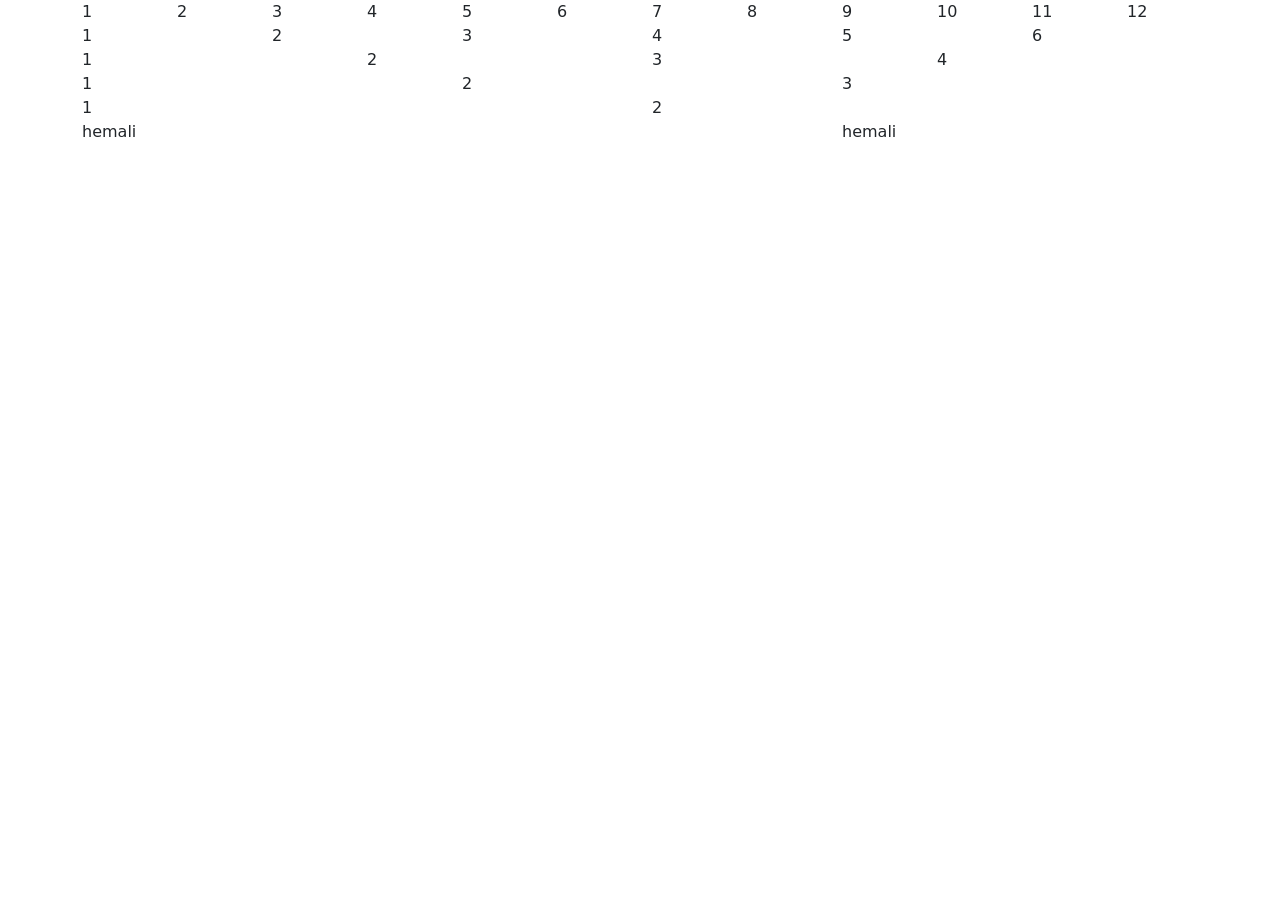
<file: bostrap 5/01_intro.html>
<!DOCTYPE html>
<html lang="en">
<head>
    <meta charset="UTF-8">
    <meta name="viewport" content="width=device-width, initial-scale=1.0">
    <link href="https://cdn.jsdelivr.net/npm/bootstrap@5.3.1/dist/css/bootstrap.min.css" rel="stylesheet" integrity="sha384-4bw+/aepP/YC94hEpVNVgiZdgIC5+VKNBQNGCHeKRQN+PtmoHDEXuppvnDJzQIu9" crossorigin="anonymous">

    <script src="https://cdn.jsdelivr.net/npm/bootstrap@5.3.1/dist/js/bootstrap.bundle.min.js" integrity="sha384-HwwvtgBNo3bZJJLYd8oVXjrBZt8cqVSpeBNS5n7C8IVInixGAoxmnlMuBnhbgrkm" crossorigin="anonymous"></script>
    <title>Document</title>
    
</head>
<body>
    <div class="container text center">
        <div class="row">
            <div class="col-1">1 </div>
            <div class="col-1">2 </div>
            <div class="col-1">3 </div>
            <div class="col-1">4</div>
            <div class="col-1">5 </div>
            <div class="col-1">6 </div>
            <div class="col-1">7 </div>
            <div class="col-1">8 </div>
            <div class="col-1">9 </div>
            <div class="col-1">10 </div>
            <div class="col-1">11 </div>
            <div class="col-1">12 </div>
        </div>
       
     <div class="row">
             <div class="col-2">1</div>    
             <div class="col-2">2</div>    
             <div class="col-2">3</div>    
             <div class="col-2">4</div>    
             <div class="col-2">5</div>    
             <div class="col-2">6</div>        
     </div>

     <div class="row">
        <div class="col-3">1</div>
        <div class="col-3">2</div>
        <div class="col-3">3</div>
        <div class="col-3">4</div>
     </div>

     <div class="row">
        <div class="col-4">1</div>
        <div class="col-4">2</div>
        <div class="col-4">3</div>
     </div>
     <div class="row">
        <div class="col-6">1</div>
        <div class="col-6">2</div>
     </div>

     <div class="row">
        <div class="col-8">hemali</div>
        <div class="col-4">hemali</div>
     </div>

     
      </div>
</body>
</html>
</file>
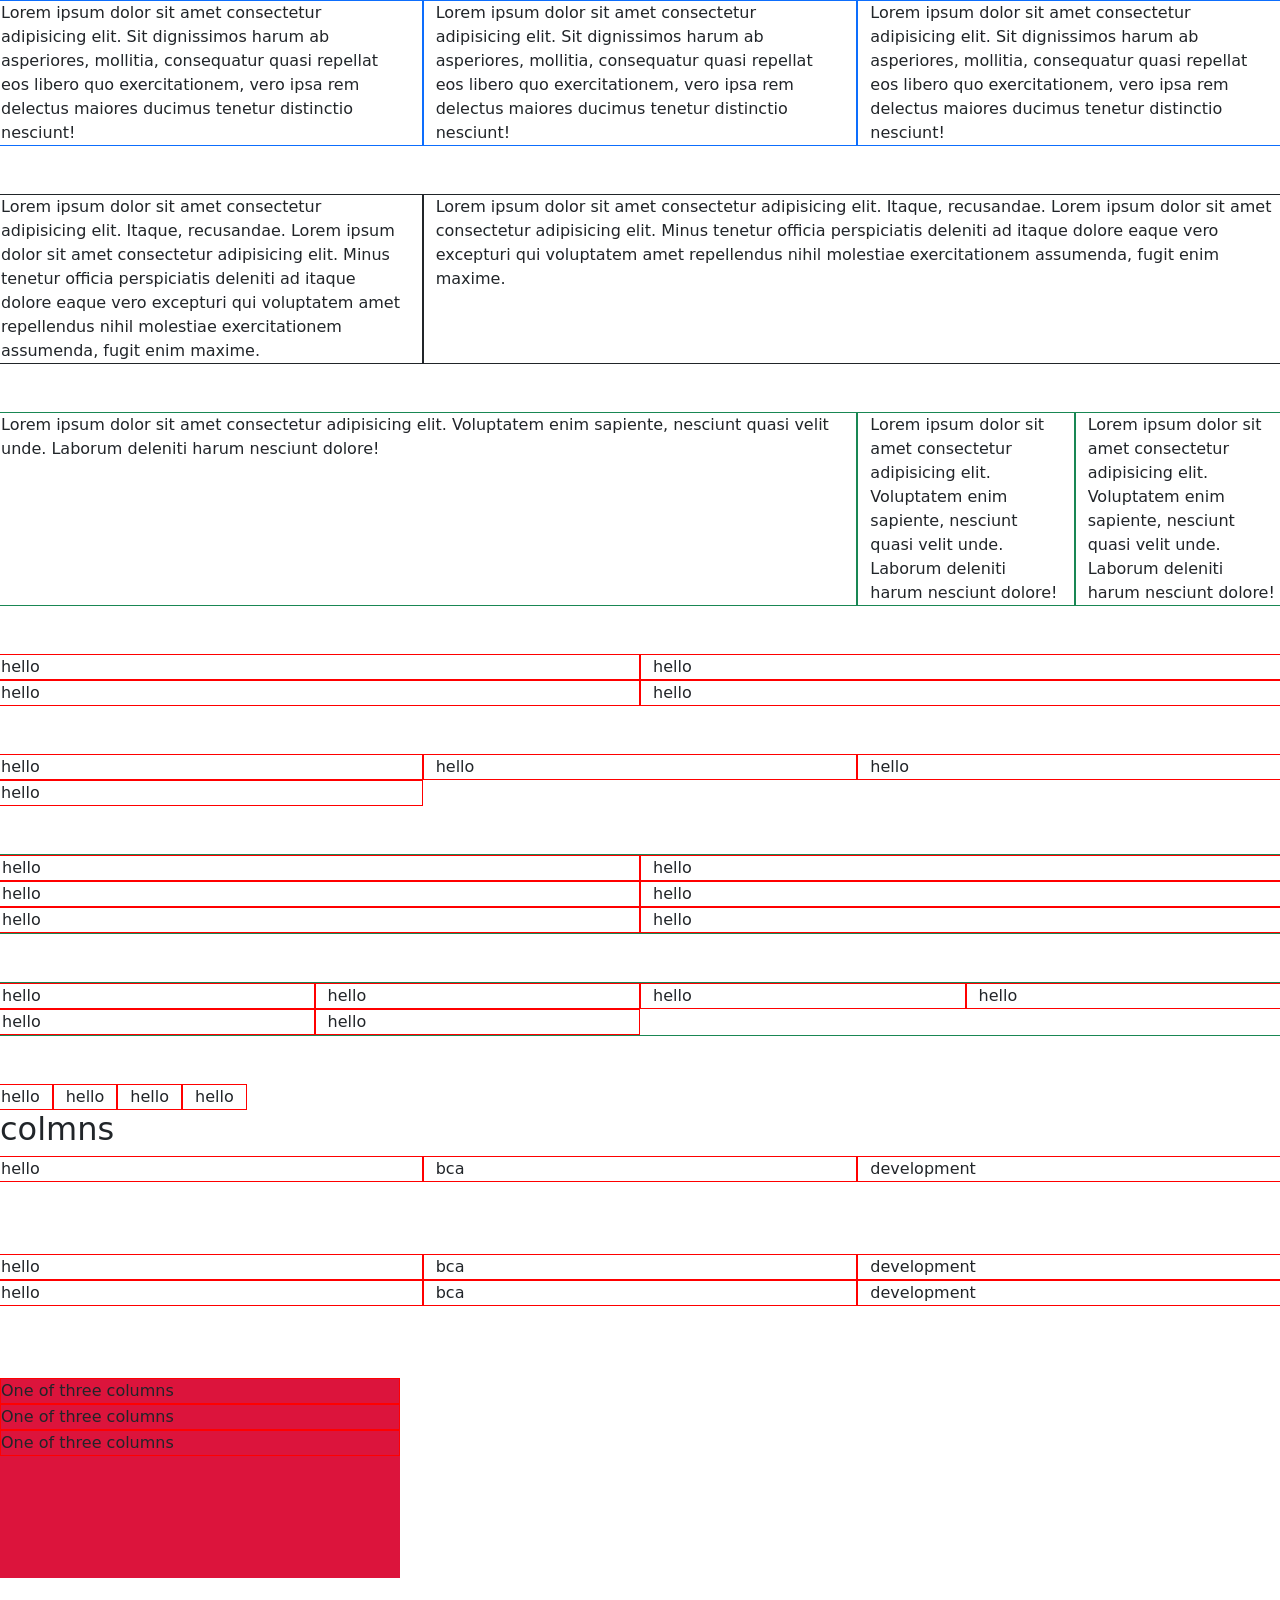
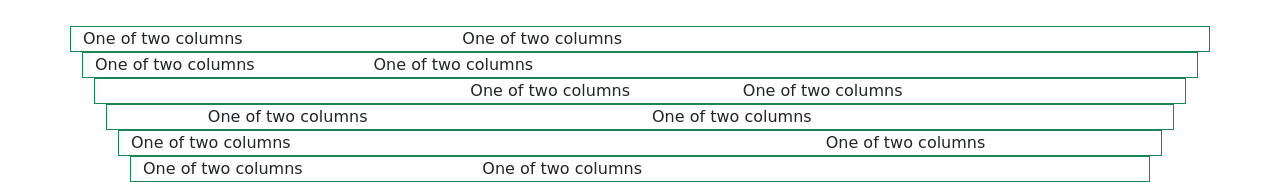
<file: bostrap 5/text.html>
<!DOCTYPE html>
<html lang="en">
<head>
    <meta charset="UTF-8">
    <meta name="viewport" content="width=device-width, initial-scale=1.0">
    <link href="https://cdn.jsdelivr.net/npm/bootstrap@5.3.1/dist/css/bootstrap.min.css" rel="stylesheet" integrity="sha384-4bw+/aepP/YC94hEpVNVgiZdgIC5+VKNBQNGCHeKRQN+PtmoHDEXuppvnDJzQIu9" crossorigin="anonymous">

    <script src="https://cdn.jsdelivr.net/npm/bootstrap@5.3.1/dist/js/bootstrap.bundle.min.js" integrity="sha384-HwwvtgBNo3bZJJLYd8oVXjrBZt8cqVSpeBNS5n7C8IVInixGAoxmnlMuBnhbgrkm" crossorigin="anonymous"></script>
    <title>Document</title>
    <style>
        .col-lg-4{
            border: 1px solid red;
        }
        .col{
            border: 1px solid red;
        }
        .row1{
            border: 1 px soild black;
            height: 200px;
            width: 400px;
            background-color: crimson;
        }
       
    </style>
</head>
<body>
    <div class="continer">
        <div class="row">
            <div class=" col-lg-4 col-md-6 col-sm-12 col-auto border border-primary">Lorem ipsum dolor sit amet consectetur adipisicing elit. Sit dignissimos harum ab asperiores, mollitia, consequatur quasi repellat eos libero quo exercitationem, vero ipsa rem delectus maiores ducimus tenetur distinctio nesciunt!</div>
            <div class=" col-lg-4 col-md-6 col-sm-12 col-auto border border-primary">Lorem ipsum dolor sit amet consectetur adipisicing elit. Sit dignissimos harum ab asperiores, mollitia, consequatur quasi repellat eos libero quo exercitationem, vero ipsa rem delectus maiores ducimus tenetur distinctio nesciunt!</div>
            <div class=" col-lg-4 col-md-6 col-sm-12 col-auto border border-primary">Lorem ipsum dolor sit amet consectetur adipisicing elit. Sit dignissimos harum ab asperiores, mollitia, consequatur quasi repellat eos libero quo exercitationem, vero ipsa rem delectus maiores ducimus tenetur distinctio nesciunt!</div>
        </div><br><br>

        <div class="row">
            <div class="col-xxl-6 col-xl-4 col-lg-10 col-md-7 col-sm-12 border border-dark">Lorem ipsum dolor sit amet consectetur adipisicing elit. Itaque, recusandae. Lorem ipsum dolor sit amet consectetur adipisicing elit. Minus tenetur officia perspiciatis deleniti ad itaque dolore eaque vero excepturi qui voluptatem amet repellendus nihil molestiae exercitationem assumenda, fugit enim maxime.
            </div><br><br>

            <div class="col-xxl-6 col-xl-8 col-lg-2 col-md-5 col-sm-12 border border-dark">Lorem ipsum dolor sit amet consectetur adipisicing elit. Itaque, recusandae. Lorem ipsum dolor sit amet consectetur adipisicing elit. Minus tenetur officia perspiciatis deleniti ad itaque dolore eaque vero excepturi qui voluptatem amet repellendus nihil molestiae exercitationem assumenda, fugit enim maxime.
            </div>
        </div><br><br>
        <div class="row">
            <div class="col-xxl-4 col-xl-8 col-md-5 border border-success">Lorem ipsum dolor sit amet consectetur adipisicing elit. Voluptatem enim sapiente, nesciunt quasi velit unde. Laborum deleniti harum nesciunt dolore!</div>

            <div class="col-xxl-4 col-xl-2 col-md-5 border border-success">Lorem ipsum dolor sit amet consectetur adipisicing elit. Voluptatem enim sapiente, nesciunt quasi velit unde. Laborum deleniti harum nesciunt dolore!</div>

            <div class="col-xxl-4 col-xl-2 col-md-2 border border-success">Lorem ipsum dolor sit amet consectetur adipisicing elit. Voluptatem enim sapiente, nesciunt quasi velit unde. Laborum deleniti harum nesciunt dolore!</div>
        </div><br><br>
    </div>
  
    <div class="continer">
        <div class="row row-cols-2">
             <div class="col">hello</div>
             <div class="col">hello</div>
             <div class="col">hello</div>
             <div class="col">hello</div>

        </div>
    </div><br><br>

    <div class="continer">
        <div class="row row-cols-3">
             <div class="col">hello</div>
             <div class="col">hello</div>
             <div class="col">hello</div>
             <div class="col">hello</div>

        </div>
    </div><br><br>

    <div class="continer">
        <div class="row row-cols-2 border border-success">
             <div class="col">hello</div>
             <div class="col">hello</div>
             <div class="col">hello</div>
             <div class="col">hello</div>
             <div class="col">hello</div>
             <div class="col">hello</div>
             

        </div>
    </div><br><br>

    <div class="continer">
        <div class="row row-cols-4 border border-success">
             <div class="col">hello</div>
             <div class="col">hello</div>
             <div class="col">hello</div>
             <div class="col">hello</div>
             <div class="col">hello</div>
             <div class="col">hello</div>
             

        </div>
    </div><br><br>
    <div class="continer">
        <div class="row row-cols-auto">
             <div class="col">hello</div>
             <div class="col">hello</div>
             <div class="col">hello</div>
             <div class="col">hello</div>

        </div>
    </div>

    <h2>colmns</h2>

    <div class="continer">
        <div class="row -align-items-start">
            <div class="col">hello</div>
            <div class="col">bca</div>
            <div class="col">development</div>
        </div>
    </div><br><br><br>

    <div class="continer">
        <div class="row align-items-centre">            
            <div class="col">hello</div>
            <div class="col">bca</div>
            <div class="col">development</div>
        </div>
    </div>
    <div class="continer">
        <div class="row align-items-end">            
            <div class="col">hello</div>
            <div class="col">bca</div>
            <div class="col">development</div>
        </div>
    </div><br><br><br>

    <div class="container1">
        <div class="row1">
          <div class="col align-self-start">
            One of three columns
          </div>
          <div class="col align-self-center">
            One of three columns
          </div>
          <div class="col align-self-end">
            One of three columns
          </div>
        </div>
      </div><br><br>

      <div class="container">
        <div class="row justify-content-start   border border-success">
          <div class="col-4">
            One of two columns
          </div>
          <div class="col-4">
            One of two columns
          </div>
        </div>

        <div class="container">
            <div class="row justify-content-centre   border border-success">
              <div class="col-3">
                One of two columns
              </div>
              <div class="col-5">
                One of two columns
              </div>
            </div>

            <div class="container">
                <div class="row justify-content-end   border border-success">
                  <div class="col-3">
                    One of two columns
                  </div>
                  <div class="col-5">
                    One of two columns
                  </div>
                </div>


                <div class="container">
                    <div class="row justify-content-around   border border-success">
                      <div class="col-3">
                        One of two columns
                      </div>
                      <div class="col-5">
                        One of two columns
                      </div>
                    </div>

                    <div class="container">
                        <div class="row justify-content-between   border border-success">
                          <div class="col-4">
                            One of two columns
                          </div>
                          <div class="col-4">
                            One of two columns
                          </div>
                        </div>     

                        <div class="container">
                            <div class="row justify-content-evely  border border-success">
                              <div class="col-4">
                                One of two columns
                              </div>
                              <div class="col-4">
                                One of two columns
                              </div>
                            </div>     
                        
                        
</body>
</html>
</file>
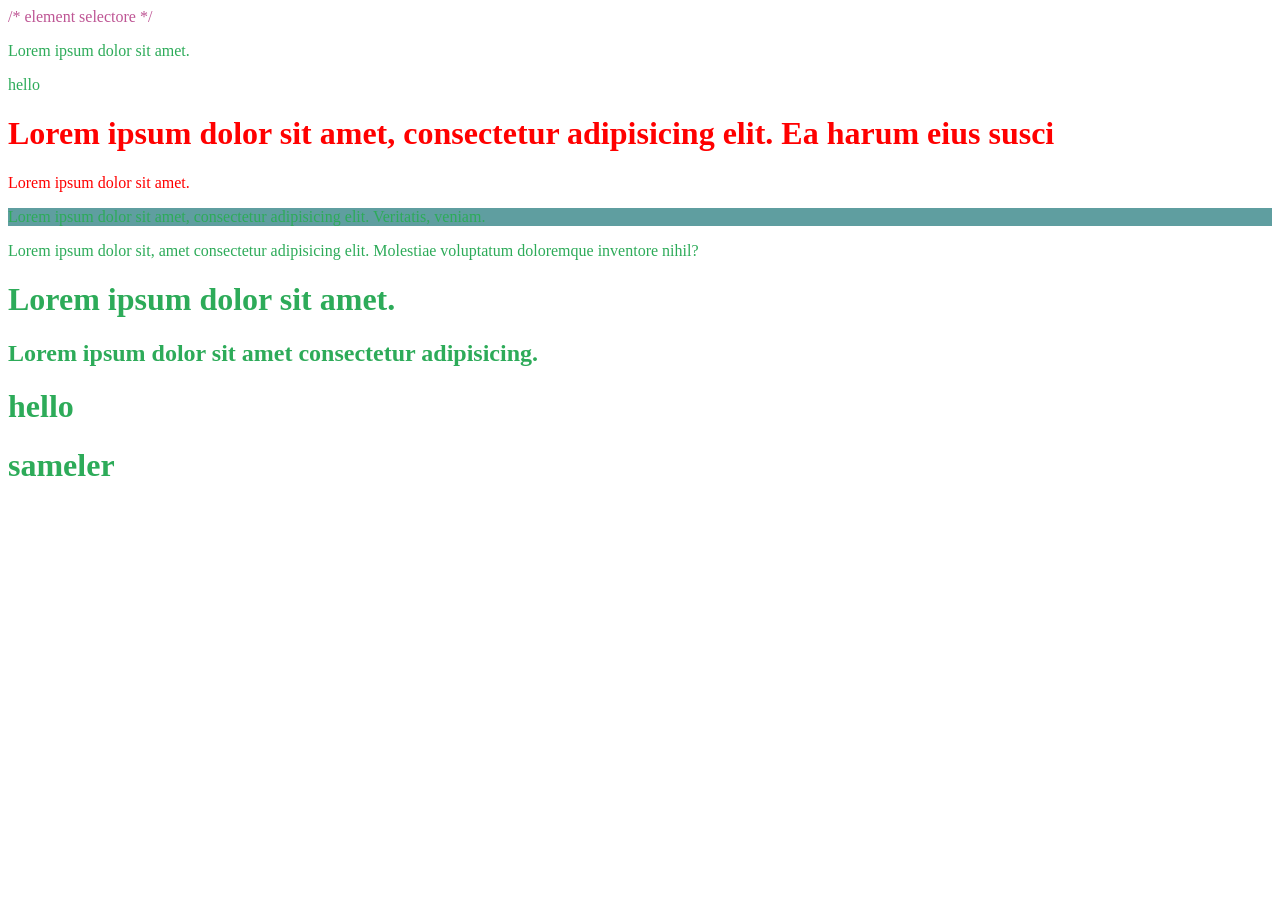
<file: css/allselector.html>
<!DOCTYPE html>
<html lang="en">
<head>
    <meta charset="UTF-8">
    <meta name="viewport" content="width=device-width, initial-scale=1.0">
    <title>Document</title>
    <style>
         /* element selectore */
        p{ 
            color: rgb(96, 96, 198);
        }

         /* id selectore # */
        #con{
            color: red;
        }
        /* class selecotre  . */
        .p{
             background-color: cadetblue;
        }
        /* group selecotre , */
        p,h1,h2{
            color: rgb(45, 171, 89);
        }
        /* universal selectore */
        *  {
            color: rgb(190, 85, 148);
        }

    </style>
</head>
<body>
    /* element selectore */
    <p>Lorem ipsum dolor sit amet.</p>
    <p>hello</p>

   <!-- id selectore -->
    <h1 id="con">Lorem ipsum dolor sit amet, consectetur adipisicing elit. Ea harum eius susci</h1>
    <p id="con">Lorem ipsum dolor sit amet.</p>

    <!-- class selectore -->
    <p class="p">Lorem ipsum dolor sit amet, consectetur adipisicing elit. Veritatis, veniam.</p>

    <!-- group selecotre -->
    <p>Lorem ipsum dolor sit, amet consectetur adipisicing elit. Molestiae voluptatum doloremque inventore nihil?</p>
    <h1>Lorem ipsum dolor sit amet.</h1>
    <h2>Lorem ipsum dolor sit amet consectetur adipisicing.</h2>

    <!-- universal selectore -->
    <h1>hello </h1>
    <h1>sameler</h1>
</body>
</html>
</file>
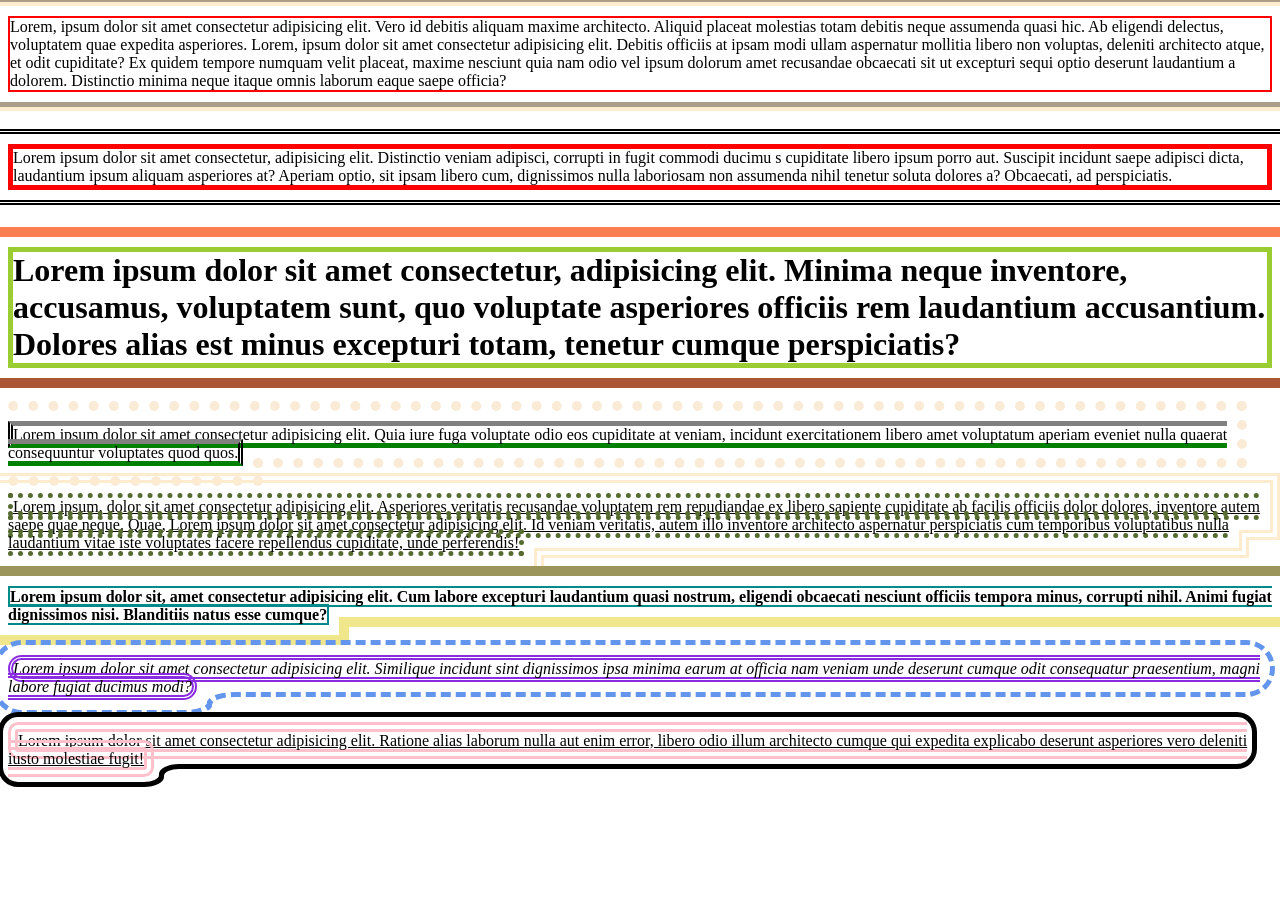
<file: css/border.html>
<!DOCTYPE html>
<html lang="en">
<head>
    <meta charset="UTF-8">
    <meta name="viewport" content="width=device-width, initial-scale=1.0">
    <title>Document</title>
    <style>
            p {
                border: 2px solid red;
                /* border-width: 5px;
                border-color: blueviolet;
                /* dashed /dotted/double*/
                /* border-style:groove; */ 
                 /* border-top: 3px solid green ;
                 border-left: 3px solid red;
               border-right: 3px solid blue ;
               border-bottom: 3px solid black;   */
               /* border-radius: 50%;
               border-top-left-radius: 50px;
              border-top-right-radius: 50px;
              border-bottom-left-radius: 50px;
              border-bottom-right-radius: 50px; */
              outline-offset: 10px;
              outline-style: groove;
              outline-width: 9px;
              outline-color:blanchedalmond;
            }

           div {
                border: 5px solid red;
                 /* border-width: 5px;
                 border-color: black;
                 border-style: inset; */

                 /* border-top: 3px dotted red;
                 border-left: 3px dotted black;
                 border-right: 3px double gray;
                 border-bottom: 3px double palevioletred; */

                 /* border-radius: 50%; */
                 /* border-top-left-radius: 50px;
                 border-top-right-radius: 50px;
                 border-bottom-left-radius: 50px;
                 border-bottom-right-radius: 50px; */

                 outline-style:double;
                 outline-width: 5px;
                 outline-color: black;
                    outline-offset: 10px;

            }
            h1{
                /* border-width: 50px;
                border-style:inset;
                border-color: chocolate; */

                border: 5px solid yellowgreen;

                /* border-top: 10px double black ;
                border-left: 10px dotted red;
                border-right: 10px solid goldenrod;
                border-bottom: 10px soild aquamarine; */

                /* border-radius: 50%; */
                /* border-top-left-radius: 10px;
                border-top-right-radius: 10px;
                border-bottom-left-radius: 10px;
                border-bottom-right-radius: 10px; */

                outline-offset: 10px;
                outline-width: 10px;
                outline-style: outset;
                outline-color: coral;
            }
            centre{
                /* border: 4px solid rgb(12, 8, 1); */
                /* border-color: cornflowerblue;
                border-width: 5px;
                border-style: ridge; */

                border-top: 5px solid gray;
                border-bottom: 5px solid green;
                border-left: 5px double black;
                border-right: 5px double black;

                /* border-radius: 30%; */
                /* border-top-left-radius: 5px;
                border-top-right-radius: 10px;
                border-bottom-left-radius: 15px;
                border-bottom-right-radius: 20px; */

                outline-offset: 10px;
                outline-style: dotted;
                outline-width: 10px;
                outline-color: antiquewhite;

            }
            u{
                border: 5px dotted darkolivegreen;
                /* border-color: crimson;
                border-width: 5px;
                border-style: groove; */

                /* border-top:5px solid greenyellow;
                border-bottom: 5px solid gold ;
                border-left: 5px solid greenyellow;
                border-right: 5px solid rgb(86, 19, 19); */

                /* border-radius: 20px; */
                /* border-top-left-radius: 10px;
                border-top-right-radius: 10px;
                border-bottom-left-radius: 10px;
                border-bottom-left-radius: 10px; */

                outline-offset: 10px;
                outline-style: double;
                outline-width: 10px;
                outline-color: blanchedalmond;

            }
            b{
                /* border: 5px double palevioletred; */
                border-color: darkcyan;
                border-width: 2px;
                border-style: solid;

                /* border-top: 10px double salmon;
                border-left: 10px double darkgoldenrod;
                border-right: 10px double hotpink;
                border-bottom: 10px double khaki; */

                /* border-radius: 10%; */
                /* border-top-left-radius: 10px;
                border-top-right-radius: 10px;
                border-bottom-left-radius: 10px;
                border-bottom-right-radius: 10px; */

                outline-offset: 10px;
                outline-style: inset;
                outline-width: 10px;
                outline-color: khaki;
            }
            i{
                border: 5px double blueviolet;
                /* border-color: red;
                border-width: 5px;
                border-style: ridge; */

                 /* border-top: 5px solid green;
                border-left: 5px dotted black;
                border-right: 5px double pink;
                border-bottom: 5px double lawngreen; */
                
                border-radius: 50px;
                /* border-top-left-radius: 50px;
                border-top-right-radius: 50px;
                border-bottom-left-radius: 50px ;
                border-bottom-right-radius:50px ; */

                /* outline: 10px solid red; */
                outline-offset: 10px;  
                outline-style: dashed;
                outline-width: 5px;
                outline-color: cornflowerblue;
                
            }
            ins{
                /* border: 5px solid royalblue; */
                border-color: pink;
                border-style: double;
                border-width: 10px;

                /* border-top: 5px solid red;
                border-bottom: 5px dotted black;
                border-left: 5px double yellow;
                border-right: 5px double rebeccapurple; */

                /* border-radius: 50px; */
                border-top-left-radius: 10px;
                border-top-right-radius: 10px;
                border-bottom-left-radius: 10px;
                border-bottom-right-radius: 10px;

                outline: 5px solid black;
                outline-offset: 5px;
            }

    </style>
</head>
<body>
    <p>Lorem, ipsum dolor sit amet consectetur adipisicing elit. Vero id debitis aliquam maxime architecto. Aliquid placeat molestias totam debitis neque assumenda quasi
         hic. Ab eligendi delectus, voluptatem quae expedita asperiores. Lorem, ipsum dolor sit amet consectetur adipisicing elit. Debitis officiis at ipsam modi ullam aspernatur mollitia libero non voluptas, 
         deleniti architecto atque, et odit cupiditate? Ex quidem tempore numquam velit placeat, maxime nesciunt quia nam odio vel ipsum dolorum amet recusandae obcaecati sit ut excepturi 
         sequi optio deserunt laudantium a dolorem. Distinctio minima neque itaque omnis laborum eaque saepe officia?</p><br><br>

        
     <div>Lorem ipsum dolor sit amet consectetur, adipisicing elit. Distinctio veniam adipisci, corrupti in fugit commodi ducimu
     s cupiditate libero ipsum porro aut. Suscipit incidunt saepe adipisci dicta, laudantium ipsum aliquam asperiores at? Aperiam 
     optio, sit ipsam libero cum, dignissimos nulla laboriosam non  assumenda nihil tenetur soluta
     dolores a? Obcaecati, ad perspiciatis.</div><br><br>

     <h1>Lorem ipsum dolor sit amet consectetur, adipisicing elit. Minima neque inventore,
     accusamus, voluptatem sunt, quo voluptate asperiores officiis rem laudantium accusantium.
    Dolores alias est minus excepturi totam, tenetur cumque perspiciatis?</h1>    <br><br>

    <centre>Lorem ipsum dolor sit amet consectetur adipisicing elit. Quia iure fuga voluptate odio eos cupiditate at veniam, incidunt 
    exercitationem libero amet voluptatum aperiam eveniet nulla quaerat consequuntur voluptates quod quos.</centre>  <br><br><br>

    <u>Lorem ipsum, dolor sit amet consectetur adipisicing elit. Asperiores veritatis recusandae voluptatem rem repudiandae ex libero
     sapiente cupiditate ab facilis officiis dolor dolores, inventore autem saepe quae neque. Quae, Lorem ipsum dolor sit amet consectetur adipisicing elit. Id veniam veritatis, autem illo inventore architecto aspernatur 
     perspiciatis cum temporibus voluptatibus nulla laudantium vitae iste voluptates facere repellendus cupiditate, unde perferendis!</u><br><br><br>
     
     <b>Lorem ipsum dolor sit, amet consectetur adipisicing elit. Cum labore excepturi laudantium quasi nostrum, eligendi obcaecati nesciunt officiis tempora minus,
         corrupti nihil. Animi fugiat dignissimos nisi. Blanditiis natus esse cumque?</b><br><br><br>
    
     <i>Lorem ipsum dolor sit amet consectetur adipisicing elit. Similique incidunt sint dignissimos ipsa minima earum at officia 
        nam veniam unde deserunt cumque odit consequatur praesentium, magni labore fugiat ducimus modi?</i><br><br><br>

     <ins>Lorem ipsum dolor sit amet consectetur adipisicing elit. Ratione alias laborum nulla aut enim error, 
        libero odio illum architecto cumque qui expedita explicabo deserunt asperiores vero deleniti iusto molestiae fugit!</ins>   
</body>
</html>
</file>
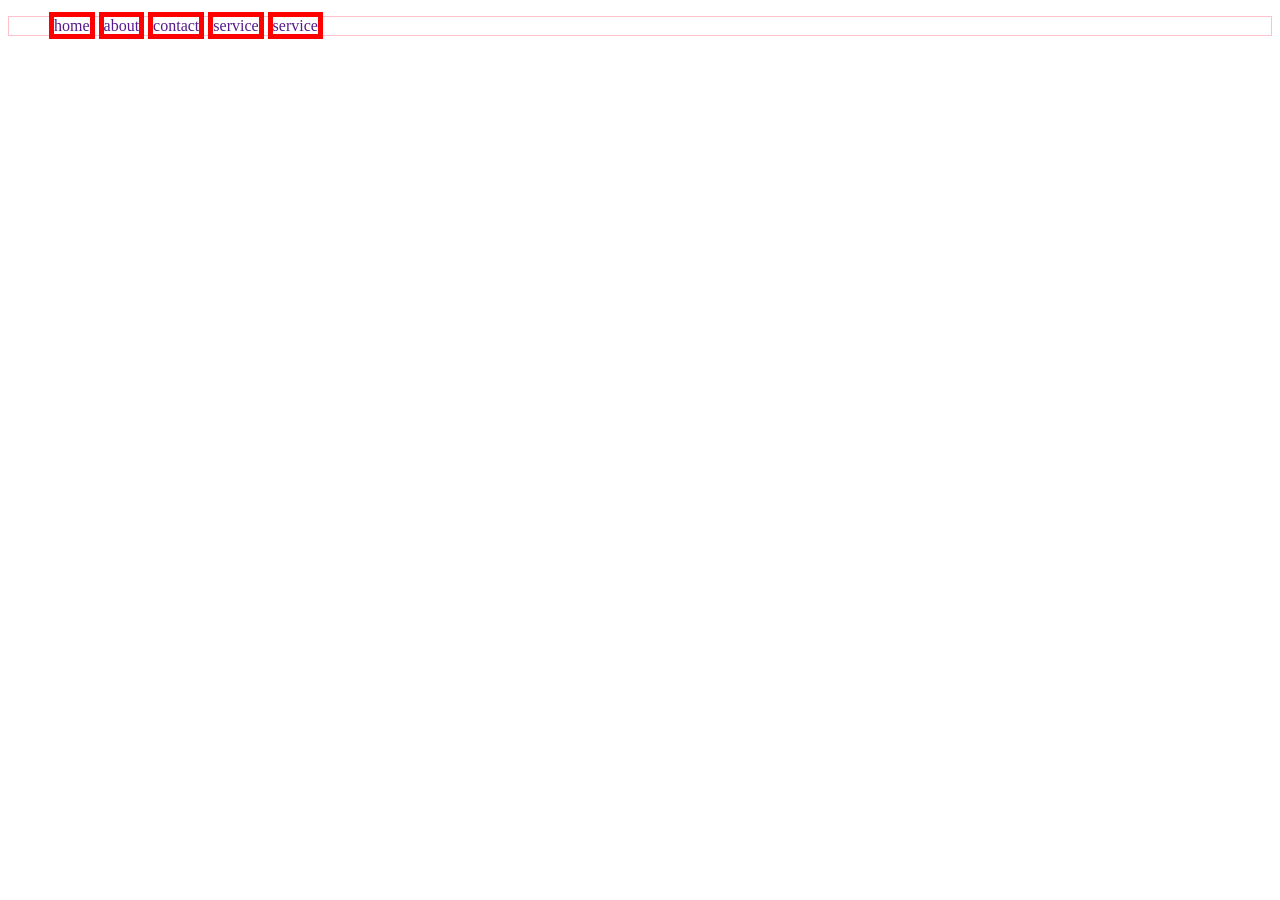
<file: css/display.html>
<!DOCTYPE html>
<html lang="en">
<head>
    <meta charset="UTF-8">
    <meta name="viewport" content="width=device-width, initial-scale=1.0">
    <title>Document</title>
    <style>
        /* .inline ul{
            list-style: none;
            border: 1px solid red;
        }
        .inline ul li{
            display: inline;
            border: 1px solid black;

        }
        .inline ul li a{
            text-decoration: none;
        } */
        .block ul{
            list-style: none;
            border: 1px solid blueviolet;
        }
        .block ul li{
            display: block;
            border: 1px dotted red;
        }
        .block ul li a{
            text-decoration: none;
        }
        .inlineBlock ul {
        list-style: none;
        border:  1px solid blue;
      
    }
    .inlineBlock ul li {
        display: inlineblock;
        border:  1px solid red;
    }
    .inlineBlock ul li a {
       text-decoration: none;
    } 
   .inline ul{
      list-style: none;
      border: 1px solid pink;
   }
   .inline ul li{
     display: inline;
     border: 5px solid red;
   }
   .inline ul li a{
    text-decoration: none;
   }

    </style>
</head>
<body>
    <!-- <div class="inline">
        <ul>
            <li><a href="">Home</a></li>
            <li><a href="">About</a></li>
            <li><a href="">Contact</a></li>
        </ul>
    </div>

    <div class="block">
        <ul>
            <li><a href="">Home</a></li>
            <li><a href="">About</a></li>
            <li><a href="">Contact</a></li>
        </ul>
    </div>
    <div class="inlineBlock">
        <ul>
            <li><a href="">Home</a></li>
            <li><a href="">About</a></li>
            <li><a href="">Contact</a></li>
        </ul>
    </div>  -->

    <div class="inline">
        <ul>
            <li><a href="">home</a></li>
            <li><a href="">about</a></li>
            <li><a href="">contact</a></li>
            <li><a href="">service</a></li>
            <li><a href="">service</a></li>
        </ul>
    </div>
</body>
</html>
</file>
<file: css website/style.css>
/* header */

*{
    margin: 0px;
    padding: 0px;
    box-sizing: border-box;

}

.hemali {
    display: flex;
    width: 100%;
    flex-direction: unset;
    justify-content: space-evenly;
 }

.hemali .left{
   display: flex;
   width: 100%;
   flex-direction: unset;
   /* justify-content: space-evenly; */
   border: 2px solid;
}
.hemali .left .start .sel{
    margin-left: 30%;
    border: 2px solid red;
}
.hemali .left .start .com{
    margin-left: 30%;
}
.hemali .left .mid .sele{
    margin-left: 40%;
}
.hemali .left .mid .com1{
    margin-left: 40%;
}
.hemali .left .end .sele2{
    margin-left: 30%;

}
.hemali .left .end .com2{
    margin-left: 30%;
    
}


.hemali .right{
    width: 20%;
    /* border: 1px solid red; */

}
.hemali .right a i  {
    
    margin-top: 40px;
    color: blue;
    font-size: 13px;
    padding-right: 5px;
    
    
}
.hemali .right a {
    border: 1px solid red;
    color: blue;
    padding: 10px 10px;
    margin: 0px 0px 0px 40px;
    
    border-top-left-radius: 5px;
    border-top-right-radius: 5px;
    border-bottom-left-radius: 5px;
    border-bottom-right-radius: 5px;
}

.hemali .right a:hover {
    background-color: #0f4c81;
    color: white;
    border: #0f4c81;
}
.hemali .right :hover i{
    color: white;
}
/* .header2 */
.parth{
    display: flex;
    width: 100%;
    flex-direction: unset;
    background-color: #0f4c81;
    top: 0px;
    z-index: 1;
    /* border: 2px solid red; */
}
.parth .left {
    width: 30%;
    /* border: 2px solid ; */
}
.parth .left h1{
    color: white;
    font-weight: 700;
    font-family: 'Rubik', sans-serif;
    margin-left: 41%;
    font-size: 35px;
    margin-top: 15px;
    padding-bottom: 15px;
}
.parth .right {
    width: 69%; 
    /* border: 2px solid red; */
}
.parth .right ul {
    list-style: none;
    display: flex;
    width: 100%;
    justify-content:start;
    margin-top: 30px; 
    /* border: 1px solid green; */

}
.parth .right ul li {
  margin-top: -5px;
  
    /* border: 1px solid; */
}
.parth .right ul li a {
    text-decoration: none;
    font-size: 17px;
    color: white;
    margin:0px 60px 0px 135px;
    /* border: 1px solid red; */
}
.parth .right ul li .abo{
    margin-left: 90%;
}
.parth .right ul li .con{
    margin-left: 165%;
}
/* .section1 */
.section1 .main{
    position: relative;
    width: 100%;
}
.section1 .main .img img{
    width: 100%;
    height:650px;
    background-position: center;
    background-attachment: fixed;
    filter: brightness(65%);
    

}
.section1 .main .text{
    position: absolute;
    top: 155px;
    left: 180px;
    background-color: #fff;
    width: 37%;
    height: 370px;

}
.section1 .text p{
    color: #ffa372;
    font-size: 16px;
    font-family: 'Rubik', sans-serif;
    font-weight: 400;
    margin-top: 5%;
    padding-left: 5%;  
}
.section1 .text h1{
    font-size: 35px;
    color: #2b4052;
    padding-left: 5%;
    padding-right: 10%;
    font-weight: 500;
    margin-top: 10px;
    font-family: 'Rubik', sans-serif;
    line-height: 45px;
}
.section1 .text .icon{
    margin-top: 5%;
}
.section1 .text a{
    font-size: 25px;
    margin-left: 30px;
    color: #ed6663;
}
.section1 .text .a1{
    margin-left: 13%;
}
.section1 .text .a2{
    margin-left: 13%;
}
.section1 .text .a3{
    margin-left: 15%;
}
.section1 .text .text1 p{
    color: #2b4052;
    font-size: 17px;
    display: inline-block;
    font-weight: 500;
    margin-left: -3px;
    /* position: absolute; */
}
.section1 .text .btn .check{
    color:white;
    background-color:#0f4c81;
    border: 2px solid #0f4c81;
    padding: 15px  29px;
    margin-top: 33px;
    font-size: 16px;
    margin-left: 26px;
    border-top-right-radius: 3%;
    border-bottom-left-radius: 3%;
    border-bottom-right-radius: 3%;
    border-top-left-radius: 3%;
}
.section1 .text .btn .check:hover{
    background-color: white;
   color: #0f4c81;
}
/* section2 */
/* .section2 {
    display: flex;
    flex-direction: unset;
    width: 100%;
    margin-top: 0%;
    background-color: #f7f7f7;
}
.section2 .left{
   width: 49%;
   
}
.section2 .left .img1 img{
   height: 500px;
   margin-left: 25%;
   padding: 9% 0px;
   width: 75%;
   
}

.section2 .right{
     width: 50%;

}
.section2 .right .text h2{
    margin-top: 14%;
    margin-left: 4%;
    font-size: 40px;
    color: #2b4052;
    font-family: 'Rubik', sans-serif;
    font-weight: 400;
    margin-right: 30%;
}

.section2 .right .text p{
    margin-top: 2%;
    margin-left: 4%;
    font-size: 15px;
    margin-right: 27%;
    color: #777;
    font-family: 'Rubik', sans-serif;
    font-weight: 500;
    line-height: 25px;
}

.section2 .right .text button{
    margin-top: 3%;
    margin-left: 4%;
    font-size: 17px;
    font-family: 'Rubik', sans-serif;
    padding: 15px 6%;
    background-color: #ed6663;
    color: #fff;
    border: 2px solid #ed6663;
    border-top-left-radius: 5px;
    border-top-right-radius: 5px;
    border-bottom-left-radius: 5px;
    border-bottom-right-radius: 5px;
}
.section2 .right .text button:hover{

    background-color: #0f4c81;
    border: 2px solid #0f4c81;
} */
/* .section3 */

/* .section5 */
/* .section5{
    display: flex;
    flex-direction: unset;
    width: 100%;
}
.section5 .left{
    width: 50%;
}
.section5 .left .img {
    height: 350px;
    width: 100%;
}
.section5 .left .img img{
    height: 350px;
    width: 100%;
    padding-bottom: 0px;
    background-size: cover;
 } 
 
.section5 .right{
    width: 50%;
    
    background-color: #ffa372;
}
.section5 .text .text1{
    width: 50%;
    color: white;
}
.section5 .text .text1 h3{
    margin-top: 8%;
    margin-left: 5%;
    font-size: 24px;
    font-weight: 400;
}
.section5 .text .text1 h3:hover{
    color: #0f4c81;
    transition: 1s all ease;
}
.section5 .text .text1 p{
    font-size: 17px;
    margin-left: 5%;
    margin-top: 5%;
    line-height: 25px;
    padding-right: 7%;
}
.section5 .text .text2{
    width: 50%;
    color: white;
    margin-left: 50%;
    margin-top: -16%;
}

.section5 .text .text2 h3{
    margin-top: -11%;
    margin-left: 5%;
    font-size: 25px;
    font-weight: 400;
} 
.section5 .text .text2 h3:hover{
    color: #0f4c81;
    transition: 1s all ease;
}
.section5 .text .text2 p{
    font-size: 17px;
    margin-left: 5%;
    margin-top: 4%;
    line-height: 25px;
    padding-right: 7%;
}

.section5 .text .text3{
    width: 50%;
    color: white;
}
.section5 .text .text3 h3{
    margin-top: 12%;
    font-size: 24px;
    font-weight: 400;
   margin-left: 5%;
}
.section5 .text .text3 h3:hover{
    color: #0f4c81;
    transition: 1s all ease;
}
.section5 .text .text3 p{
    font-size: 17px;
    margin-top: 4%;
    line-height: 25px;
    margin-left: 5%;
}

.section5 .text .text4{
    width: 50%;
    color: white;
    margin-left: 50%;
    margin-top: -11%;
}
.section5 .text .text4 h3{
    margin-top: -32%;
    font-size: 24px;
    font-weight: 400;
   margin-left: 5%;
}
.section5 .text .text4 h3:hover{
    color: #0f4c81;
    transition: 1s all ease;
}
.section5 .text .text4 p{
    font-size: 17px;
    font-size: 17px;
    margin-top: 4%;
    line-height: 25px;
    margin-left: 5%;
} */

/* section6 */
/* .section6{
    background-color: #fff;
    width: 100%;
    padding-top: 5%;
}

.section6  .text h1{
   font-size: 33px;
   margin-left: 37%;
   font-weight:800;
   font-family: 'Rubik', sans-serif;
}
.section6 .text p{
    color: #777;
    font-size: 17px;
    margin-left: 43%;
    margin-top: 1%;
   font-family: 'Rubik', sans-serif;

}
.section6 .img  .gallry{
    display: grid;
    grid-template-columns: repeat(3,1fr);
    margin: 0% 13%;
    gap: 25px;
    margin-top: 3%;
    margin-bottom: 6%;
}
.section6 .img .gallry .s1 img{
    height: 300px;
    width: 100%;
    
} */
/* section7  */
/* .section7 .image{
    background-image: url(img/b2.jpg);
    background-attachment: fixed;
    height: 400px;
    position: relative;
}
.section7 .options .text{
    display: flex;
    flex-direction: unset;
    font-weight: 500;
    width: 100%;
    justify-content:center;
}
.section7 .options .text .left{
    background-color: #f7f7f7;
    font-size: 16px;
    margin-top: 6%;
    margin-left:0% ;
    padding: 1% 2% 1% 2%;
    color: #777;
    font-family: -apple-system, BlinkMacSystemFont, "Segoe UI", Roboto, Oxygen-Sans, Ubuntu, Cantarell, "Helvetica Neue", sans-serif;
    width: 24%;
    line-height: 25px;
    
}
.section7 .options .text .right{
    background-color: #f7f7f7;
    font-size: 16px;
    margin-top: 6%;
    margin-left:2% ;
    padding: 1% 2% 1% 2%;
    color: #777;
    font-family: -apple-system, BlinkMacSystemFont, "Segoe UI", Roboto, Oxygen-Sans, Ubuntu, Cantarell, "Helvetica Neue", sans-serif;
    width: 24%;
    line-height: 25px;

   
}
.section7 .options .text .bot{
    background-color: #f7f7f7;
    font-size: 16px;
    margin-top: 6%;
    margin-left:2% ;
    padding: 1% 2% 1% 2%;
    color: #777;
    line-height: 25px;

    font-family: -apple-system, BlinkMacSystemFont, "Segoe UI", Roboto, Oxygen-Sans, Ubuntu, Cantarell, "Helvetica Neue", sans-serif;
    width: 24%;
   
    
}
.section7 .text1{
    display: flex;
    flex-direction: unset;
    width: 100%;
    position: relative;
    background-color: white;
    border: 2px;
    margin-top: 10%;
    
}
.section7 .text1 img{
    border-radius: 50%;
    width: 23%;
    margin-top: 5%;
    
}
.section7 .jack{
 position: absolute;
 margin-left: 25%;
 margin-top: 8%;
 color: #676767;
 font-size: 16px;
font-weight: 400;
font-family: 'Rubik', sans-serif;
}
.section7 .jack p{
    font-size: 14px;
    color: #868679;
    font-weight: 400;
    line-height: 24px;
}
.section7 .text2{
    display: flex;
    flex-direction: unset;
    width: 100%;
    position: relative;
    background-color: white;
    border: 2px;
    margin-top: 10%;
    
}
.section7 .text2 img{
    border-radius: 50%;
    width: 23%;
    margin-top: 5%;
}
.section7 .jack2{
 position: absolute;
 margin-left: 26%;
 margin-top: 8%;
 color: #676767;
font-weight: 400;
font-family: 'Rubik', sans-serif;
}
.section7 .jack2 p{
    font-size: 14px;
    color: #868679;
    font-weight: 400;
    line-height: 24px;
}
.section7 .text3{
    display: flex;
    flex-direction: unset;
    width: 100%;
    position: relative;
    background-color: white;
    border: 2px;
    margin-top: 10%;
    
}
.section7 .text3 img{
    border-radius: 50%;
    width: 23%;
    margin-top: 5%;
}
.section7 .jack3{
 position: absolute;
 margin-left: 26%;
 margin-top: 8%;
 color: #676767;
font-weight: 400;
font-family: 'Rubik', sans-serif;
}
.section7 .jack3 p{
    font-size: 14px;
    color: #868679;
    font-weight: 400;
    line-height: 24px;
} */
/* .section8 */
/* .section8 .options{
    display:flex;
    flex-direction: unset;
    position: relative;
    width: 100%;
    background-color:#212529;
    height: 320px;
    color: whitesmoke;
    padding-top: 6%;
    padding-left: 12%;
}
.section8 .options .right{
    width: 35%;
    
}
.section8 .options .right h2{
    font-size: 35px;
    color: #fff;
    font-weight: 700;
    font-family: 'Rubik', sans-serif;
}
.section8 .options .right p{
    font-size: 16px;
    font-family: 'Rubik', sans-serif;
    color: #9b9fa2;
    line-height: 25px;
    margin-top: 20px;
    margin-left: 0px;
    font-weight: 500;
    
}
.section8 .options .left{
    width: 20%;
    margin-left: 2%;
    
}
.section8 .options .left ul{
    text-decoration: none;
   font-size: 17px;
   color: #f7f7f7;
   font-weight: 400;
   font-family: 'Rubik', sans-serif;
}
.section8 .options .left li{
   list-style: none;
   color: #9b9fa2;
   line-height: 5px;
   margin-top: 30px;
   
   font-family: 'Rubik', sans-serif;
}
.section8 .options .end{
    width: 30%;
    margin-left: 2%;
}
.section8 .options .end ul{
    text-decoration: none;
   font-size: 17px;
   color: #f7f7f7;
   font-weight: 400;
   font-family: 'Rubik', sans-serif;
}
.section8 .options .end li{
   list-style: none;
   color: #9b9fa2;
   line-height: 5px;
   margin-top: 30px;
   font-family: 'Rubik', sans-serif;
} */
/* section9 */
/* .section9 .text{
    background-color:#1a1919;
    font-size: 15px;
    color: #9b9fa2;
    font-family: 'Rubik', sans-serif;
    text-align: center;
    padding: 20px;
}
.section9 .text span{
    color: white;
} */
</file>
<file: css website/576maxstyle.css>
@media(max-width:576px){
    
    .hemali{
        display: flex;
        width: 100%;
        flex-direction: unset;
    }
    .hemali .left{
        width: 100%;
        /* border: 1px solid red; */
    }
    .hemali .left p{
        font-size: 17px;
        font-family: 'Rubik', sans-serif;
        font-weight: 100;
        color: #333333;
        display:inline-block;
        margin-top:20px ;
        
        /* margin-left: 19%; */
        /* border: 1px solid red; */
    
    }
    .hemali .left .sel{
        margin-left: 3%;
        
        display: none;
    }
    .hemali .left .sele{
        margin-left: 6%;
        display: none;
        /* border: 2px solid; */
    }
    .hemali .left .sele2{
        margin-left: 10%;
    }
    
    
    .hemali  .head1 i{
        font-size: 14px;
        font-family: 'Rubik', sans-serif;
        font-weight: 300;
        color: #868686;
        display:inline-block;
        margin:10px 0%;
        font-style: normal;
        margin-bottom: 15px;
        /* border: 1px solid green; */
    }
    .hemali  .head1 .cal{
        /* border: 1px solid; */
        margin-left :3%;
        font-weight: 300;
        display: none;
    
    
    }
    .hemali  .head1 .for{
        /* border: 1px solid; */
        margin-left :6.50%;
        font-weight: 300;
        display: none;
        
    
    
    }
    .hemali  .head1 .num{
        /* border: 1px solid; */
        margin-left :10%;
        font-weight: 300;
        
    
    }
    .hemali .right a i  {
        
        margin-top: 40px;
        color: blue;
        font-size: 13px;
        padding-right: 5px;
        
        /* border: 1px solid red; */
        
    }
    .hemali .right a {
        border: 1px solid red;
        color: blue;
        padding: 10px 10px;
        margin-left: 7%;
        
        border-top-left-radius: 5px;
        border-top-right-radius: 5px;
        border-bottom-left-radius: 5px;
        border-bottom-right-radius: 5px;
    }
    .hemali .right{
        width: 100%;
        /* border: 1px solid red; */
    }
    .hemali .right a:hover {
        background-color: #0f4c81;
        color: white;
        border: #0f4c81;
    }
    .hemali .right :hover i{
        color: white;
    }
    
    /* .header2 */
    .parth{
        display: flex;
        width: 100%;
        flex-direction: unset;
        background-color: #0f4c81;
        top: 0px;
        z-index: 1;
        /* border: 2px solid red; */
    }
    .parth .left {
        width: 30%;
        /* border: 2px solid ; */
    }
    .parth .left h1{
        color: white;
        font-weight: 700;
        font-family: 'Rubik', sans-serif;
        margin-left: 15%;
        font-size: 35px;
        margin-top: 15px;
        padding-bottom: 15px;
    }
    .parth .right {
        width: 69%; 
        /* border: 2px solid red; */
    }
    .parth .right ul {
        list-style: none;
        display: flex;
        width: 100%;
        justify-content:start;
        margin-top: 30px; 
        /* border: 1px solid green; */
    
    }
    .parth .right ul li {
      margin-top: -5px;
      
        /* border: 1px solid; */
    }
    .parth .right ul li a {
        text-decoration: none;
        font-size: 17px;
        color: white;
        margin:0px 60px 0px 40px;
        display: none;
        /* border: 1px solid red; */
    }
    .parth .right ul li .abo{
        margin-left: -9%;
        display: none;
    }
    .parth .right ul li .con{
        margin-left: -11%;
        display: none;
    }
      
/* .section1 */
.section1 .main{
    position: relative;
    width: 100%;
}
.section1 .main .img img{
    width: 100%;
    height:450px;
    background-position: center;
    background-attachment: fixed;
    filter: brightness(65%);
    

}
.section1 .main .text{
    position: absolute;
    top: 74px;
    left: 13px;
    background-color: #fff;
    width: 90%;
    height: 280px;

}
.section1 .text p{
    color: #ffa372;
    font-size: 16px;
    font-family: 'Rubik', sans-serif;
    font-weight: 400;
    margin-top: 10%;
    padding-left: 5%;  
}
.section1 .text h1{
    font-size: 25px;
    color: #2b4052;
    padding-left: 5%;
    padding-right: 30%;
    font-weight: 500;
    margin-top: 10px;
    font-family: 'Rubik', sans-serif;
    line-height: 40px;
}
.section1 .text .icon{
    margin-top: 5%;
    display: none;
}
.section1 .text a{
    font-size: 25px;
    margin-left: 30px;
    color: #ed6663;
}
.section1 .text .a1{
    margin-left: 13%;
}
.section1 .text .a2{
    margin-left: 13%;
}
.section1 .text .a3{
    margin-left: 15%;
}
.section1 .text .text1 p{
    color: #2b4052;
    font-size: 17px;
    display: inline-block;
    font-weight: 500;
    margin-left: -3px;
    display: none;
    /* position: absolute; */
}
.section1 .text .btn .check{
    color:white;
    background-color:#0f4c81;
    border: 2px solid #0f4c81;
    padding: 15px  29px;
    margin-top: 25px;
    font-size: 16px;
    margin-left: 15px;
    border-top-right-radius: 3%;
    border-bottom-left-radius: 3%;
    border-bottom-right-radius: 3%;
    border-top-left-radius: 3%;
}
.section1 .text .btn .check:hover{
    background-color: white;
   color: #0f4c81;
}
/* section2 */
.section2 {
    display: flex;
    flex-direction:column;
    width: 100%;
    margin-top: -2%;
    background-color: #f7f7f7;
}
.section2 .left{
   width: 100%;
   /* border: 2px solid red; */
   
}
.section2 .left .img1 img{
   height: 250px;
   margin-left: 4%;
   padding: 9% 0px;
   width: 93%;
   margin-top: 2%;
   /* width: 100%; */
}

.section2 .right{
     width: 100%;
   /* border: 2px solid red; */

}
.section2 .right .text h2{
    margin-top: -6%;
    margin-left: 4%;
    font-size: 30px;
    color: #2b4052;
    font-family: 'Rubik', sans-serif;
    font-weight: 400;
    line-height: 45px;
    margin-right: 10%;
}

.section2 .right .text p{
    margin-top: 2%;
    margin-left: 4%;
    font-size: 15px;
    margin-right: 10%;
    color: #777;
    font-family: 'Rubik', sans-serif;
    font-weight: 500;
    line-height: 25px;
}

.section2 .right .text button{
    margin-top: 4%;
    margin-left: 4%;
    font-size: 17px;
    font-family: 'Rubik', sans-serif;
    padding: 12px 13%;
    background-color: #ed6663;
    color: #fff;
    border: 2px solid #ed6663;
    border-top-left-radius: 5px;
    border-top-right-radius: 5px;
    border-bottom-left-radius: 5px;
    border-bottom-right-radius: 5px;
    margin-bottom: 45px;
}
.section2 .right .text button:hover{

    background-color: #0f4c81;
    border: 2px solid #0f4c81;
}
/* .section3 */

}
</file>
<file: css website/576minstyle.css>
@media(min-width:576px){
    
    .hemali{
        display: flex;
        width: 100%;
        flex-direction: unset;
    }
    .hemali .left{
        width: 90%;
        /* border: 1px solid red; */
    }
    .hemali .left p{
        font-size: 17px;
        font-family: 'Rubik', sans-serif;
        font-weight: 100;
        color: #333333;
        display:inline-block;
        margin-top:20px ;
        
        /* margin-left: 19%; */
        /* border: 1px solid red; */
    
    }
    .hemali .left .sel{
        margin-left: 3%;
        
        display: none;
    }
    .hemali .left .sele{
        margin-left: 6%;
        display: inline-block;
        /* border: 2px solid; */
    }
    .hemali .left .sele2{
        margin-left: 21%;
    }
    
    
    .hemali  .head1 i{
        font-size: 14px;
        font-family: 'Rubik', sans-serif;
        font-weight: 300;
        color: #868686;
        display:inline-block;
        margin:10px 0%;
        font-style: normal;
        margin-bottom: 15px;
        /* border: 1px solid green; */
    }
    .hemali  .head1 .cal{
        /* border: 1px solid; */
        margin-left :3%;
        font-weight: 300;
        display: none;
    
    
    }
    .hemali  .head1 .for{
        /* border: 1px solid; */
        margin-left :6.50%;
        font-weight: 300;
        display: inline-block;
        
    
    
    }
    .hemali  .head1 .num{
        /* border: 1px solid; */
        margin-left :16%;
        font-weight: 300;
        
    
    }
    .hemali .right a i  {
        
        margin-top: 40px;
        color: blue;
        font-size: 13px;
        padding-right: 5px;
        
        /* border: 1px solid red; */
        
    }
    .hemali .right a {
        border: 1px solid red;
        color: blue;
        padding: 10px 10px;
        margin-left: -7%;
        
        border-top-left-radius: 5px;
        border-top-right-radius: 5px;
        border-bottom-left-radius: 5px;
        border-bottom-right-radius: 5px;
    }
    .hemali .right{
        width: 30%;
        /* border: 1px solid red; */
    }
    .hemali .right a:hover {
        background-color: #0f4c81;
        color: white;
        border: #0f4c81;
    }
    .hemali .right :hover i{
        color: white;
    }
    
    /* .header2 */
    .parth{
        display: flex;
        width: 100%;
        flex-direction: unset;
        background-color: #0f4c81;
        top: 0px;
        z-index: 1;
        /* border: 2px solid red; */
    }
    .parth .left {
        width: 30%;
        /* border: 2px solid ; */
    }
    .parth .left h1{
        color: white;
        font-weight: 700;
        font-family: 'Rubik', sans-serif;
        margin-left: 15%;
        font-size: 35px;
        margin-top: 15px;
        padding-bottom: 15px;
    }
    .parth .right {
        width: 69%; 
        /* border: 2px solid red; */
    }
    .parth .right ul {
        list-style: none;
        display: flex;
        width: 100%;
        justify-content:start;
        margin-top: 30px; 
        /* border: 1px solid green; */
    
    }
    .parth .right ul li {
      margin-top: -5px;
      
        /* border: 1px solid; */
    }
    .parth .right ul li a {
        text-decoration: none;
        font-size: 17px;
        color: white;
        margin:0px 60px 0px 40px;
        display: inline-block;
        /* border: 1px solid red; */
    }
    .parth .right ul li .abo{
        margin-left: -9%;
        display: inline-block;

    }
    .parth .right ul li .con{
        margin-left: -11%;
        display: inline-block;

    }

    
    
/* .section1 */
.section1 .main{
    position: relative;
    width: 100%;
}
.section1 .main .img img{
    width: 100%;
    height:450px;
    background-position: center;
    background-attachment: fixed;
    filter: brightness(65%);
    

}
.section1 .main .text{
    position: absolute;
    top: 50px;
    left: 20px;
    background-color: #fff;
    width: 90%;
    height: 370px;

}
.section1 .text p{
    color: #ffa372;
    font-size: 16px;
    font-family: 'Rubik', sans-serif;
    font-weight: 400;
    margin-top: 5%;
    padding-left: 5%;  
}
.section1 .text h1{
    font-size: 35px;
    color: #2b4052;
    padding-left: 5%;
    padding-right: 10%;
    font-weight: 500;
    margin-top: 10px;
    font-family: 'Rubik', sans-serif;
    line-height: 45px;
}
.section1 .text .icon{
    margin-top: 5%;
    display: block;
}
.section1 .text a{
    font-size: 25px;
    margin-left: 30px;
    color: #ed6663;
}
.section1 .text .a1{
    margin-left: 13%;
}
.section1 .text .a2{
    margin-left: 13%;
}
.section1 .text .a3{
    margin-left: 15%;
}
.section1 .text .text1 p{
    color: #2b4052;
    font-size: 17px;
    display: inline-block;
    font-weight: 500;
    margin-left: -3px;
    /* position: absolute; */
}
.section1 .text .btn .check{
    color:white;
    background-color:#0f4c81;
    border: 2px solid #0f4c81;
    padding: 15px  29px;
    margin-top: 33px;
    font-size: 16px;
    margin-left: 26px;
    border-top-right-radius: 3%;
    border-bottom-left-radius: 3%;
    border-bottom-right-radius: 3%;
    border-top-left-radius: 3%;
}
.section1 .text .btn .check:hover{
    background-color: white;
   color: #0f4c81;
}

/* section2 */
.section2 {
    display: flex;
    flex-direction:column;
    width: 100%;
    margin-top: -2%;
    background-color: #f7f7f7;
}
.section2 .left{
   width: 100%;
   /* border: 2px solid red; */
   
}
.section2 .left .img1 img{
   height: 450px;
   margin-left: 4%;
   padding: 9% 0px;
   width: 93%;
   margin-top: 2%;
   /* width: 100%; */
}

.section2 .right{
     width: 100%;
   /* border: 2px solid red; */

}
.section2 .right .text h2{
    margin-top: -6%;
    margin-left: 4%;
    font-size: 35px;
    color: #2b4052;
    font-family: 'Rubik', sans-serif;
    font-weight: 400;
    line-height: 45px;
    margin-right: 10%;
}

.section2 .right .text p{
    margin-top: 2%;
    margin-left: 4%;
    font-size: 15px;
    margin-right: 10%;
    color: #777;
    font-family: 'Rubik', sans-serif;
    font-weight: 500;
    line-height: 25px;
}

.section2 .right .text button{
    margin-top: 4%;
    margin-left: 4%;
    font-size: 17px;
    font-family: 'Rubik', sans-serif;
    padding: 15px 8%;
    background-color: #ed6663;
    color: #fff;
    border: 2px solid #ed6663;
    border-top-left-radius: 5px;
    border-top-right-radius: 5px;
    border-bottom-left-radius: 5px;
    border-bottom-right-radius: 5px;
    margin-bottom: 50px;
}
.section2 .right .text button:hover{

    background-color: #0f4c81;
    border: 2px solid #0f4c81;
}
/* .section3 */

}
</file>
<file: css website/768style.css>
@media(min-width:768px){
    
    .hemali{
        display: flex;
        width: 100%;
        flex-direction: unset;
    }
    .hemali .left{
        width: 90%;
    }
    .hemali .left p{
        font-size: 17px;
        font-family: 'Rubik', sans-serif;
        font-weight: 100;
        color: #333333;
        display:inline-block;
        margin-top:20px ;
        
    
    }
    .hemali .left .sel{
        margin-left: 3%;
        display: inline;
        
    }
    .hemali .left .sele{
        margin-left: 23%;
        /* border: 2px solid; */
    }
    .hemali .left .sele2{
        margin-left: 19%;
    }
    
    
    .hemali  .head1 i{
        font-size: 14px;
        font-family: 'Rubik', sans-serif;
        font-weight: 300;
        color: #868686;
        display:inline-block;
        margin:10px 0%;
        font-style: normal;
        margin-bottom: 15px;
        /* border: 1px solid green; */
    }
    .hemali  .head1 .cal{
        /* border: 1px solid; */
        margin-left :3%;
        font-weight: 300;
        display: inline-block;
    
    
    }
    .hemali  .head1 .for{
        /* border: 1px solid; */
        margin-left :12.50%;
        font-weight: 300;
        
    
    
    }
    .hemali  .head1 .num{
        /* border: 1px solid; */
        margin-left :16%;
        font-weight: 300;
        
    
    }
    .hemali .right a i  {
        
        margin-top: 40px;
        color: blue;
        font-size: 13px;
        padding-right: 5px;
        
        /* border: 1px solid red; */
        
    }
    .hemali .right a {
        border: 1px solid red;
        color: blue;
        padding: 10px 10px;
        margin-left: 20%;
        
        border-top-left-radius: 5px;
        border-top-right-radius: 5px;
        border-bottom-left-radius: 5px;
        border-bottom-right-radius: 5px;
    }
    .hemali .right{
        width: 30%;
        /* border: 1px solid red; */
    }
    .hemali .right a:hover {
        background-color: #0f4c81;
        color: white;
        border: #0f4c81;
    }
    .hemali .right :hover i{
        color: white;
    }
    
    /* .header2 */
    .parth{
        display: flex;
        width: 100%;
        flex-direction: unset;
        background-color: #0f4c81;
        top: 0px;
        z-index: 1;
        /* border: 2px solid red; */
    }
    .parth .left {
        width: 30%;
        /* border: 2px solid ; */
    }
    .parth .left h1{
        color: white;
        font-weight: 700;
        font-family: 'Rubik', sans-serif;
        margin-left: 9%;
        font-size: 35px;
        margin-top: 15px;
        padding-bottom: 15px;
    }
    .parth .right {
        width: 69%; 
        /* border: 2px solid red; */
    }
    .parth .right ul {
        list-style: none;
        display: flex;
        width: 100%;
        justify-content:start;
        margin-top: 30px; 
        /* border: 1px solid green; */
    
    }
    .parth .right ul li {
      margin-top: -5px;
      
        /* border: 1px solid; */
    }
    .parth .right ul li a {
        text-decoration: none;
        font-size: 17px;
        color: white;
        margin:0px 60px 0px 50px;
        /* border: 1px solid red; */
    }
    .parth .right ul li .abo{
        margin-left: 45%;
    }
    .parth .right ul li .con{
        margin-left: 70%;
    }

    
/* .section1 */
.section1 .main{
    position: relative;
    width: 100%;
}
.section1 .main .img img{
    width: 100%;
    height:550px;
    background-position: center;
    background-attachment: fixed;
    filter: brightness(65%);
    

}
.section1 .main .text{
    position: absolute;
    top: 100px;
    left: 20px;
    background-color: #fff;
    width: 70%;
    height: 370px;

}
.section1 .text p{
    color: #ffa372;
    font-size: 16px;
    font-family: 'Rubik', sans-serif;
    font-weight: 400;
    margin-top: 5%;
    padding-left: 5%;  
}
.section1 .text h1{
    font-size: 35px;
    color: #2b4052;
    padding-left: 5%;
    padding-right: 10%;
    font-weight: 500;
    margin-top: 10px;
    font-family: 'Rubik', sans-serif;
    line-height: 45px;
}
.section1 .text .icon{
    margin-top: 5%;
}
.section1 .text a{
    font-size: 25px;
    margin-left: 30px;
    color: #ed6663;
}
.section1 .text .a1{
    margin-left: 13%;
}
.section1 .text .a2{
    margin-left: 13%;
}
.section1 .text .a3{
    margin-left: 15%;
}
.section1 .text .text1 p{
    color: #2b4052;
    font-size: 17px;
    display: inline-block;
    font-weight: 500;
    margin-left: -3px;
    /* position: absolute; */
}
.section1 .text .btn .check{
    color:white;
    background-color:#0f4c81;
    border: 2px solid #0f4c81;
    padding: 15px  29px;
    margin-top: 33px;
    font-size: 16px;
    margin-left: 26px;
    border-top-right-radius: 3%;
    border-bottom-left-radius: 3%;
    border-bottom-right-radius: 3%;
    border-top-left-radius: 3%;
}
.section1 .text .btn .check:hover{
    background-color: white;
   color: #0f4c81;
}

/* section2 */
.section2 {
    display: flex;
    flex-direction:column;
    width: 100%;
    margin-top: -2%;
    background-color: #f7f7f7;
}
.section2 .left{
   width: 100%;
   /* border: 2px solid red; */
   
}
.section2 .left .img1 img{
   height: 600px;
   margin-left: 4%;
   padding: 9% 0px;
   width: 93%;
   margin-top: 0%;
   /* width: 100%; */
}

.section2 .right{
     width: 100%;
   /* border: 2px solid red; */

}
.section2 .right .text h2{
    margin-top: -6%;
    margin-left: 4%;
    font-size: 35px;
    color: #2b4052;
    font-family: 'Rubik', sans-serif;
    font-weight: 400;
    margin-right: 0%;
}

.section2 .right .text p{
    margin-top: 2%;
    margin-left: 4%;
    font-size: 15px;
    margin-right: 3%;
    color: #777;
    font-family: 'Rubik', sans-serif;
    font-weight: 500;
    line-height: 25px;
}

.section2 .right .text button{
    margin-top: 3%;
    margin-left: 4%;
    font-size: 17px;
    font-family: 'Rubik', sans-serif;
    padding: 15px 6%;
    background-color: #ed6663;
    color: #fff;
    border: 2px solid #ed6663;
    border-top-left-radius: 5px;
    border-top-right-radius: 5px;
    border-bottom-left-radius: 5px;
    border-bottom-right-radius: 5px;
    margin-bottom: 50px;
}
.section2 .right .text button:hover{

    background-color: #0f4c81;
    border: 2px solid #0f4c81;
}

/* .section3 */

}
</file>
<file: css website/992style.css>
@media(min-width:992px){
    
.hemali{
    display: flex;
    width: 100%;
    flex-direction: unset;
}
.hemali .left{
    width: 69%;
    /* border: 1px solid red; */
}
.hemali .left p{
    font-size: 17px;
    font-family: 'Rubik', sans-serif;
    font-weight: 100;
    color: #333333;
    display:inline-block;
    margin-top:20px ;
    
    /* margin-left: 19%; */
    /* border: 1px solid red; */

}
.hemali .left .sel{
    margin-left: 3%;
    
}
.hemali .left .sele{
    margin-left: 25%;
    /* border: 2px solid; */
}
.hemali .left .sele2{
    margin-left: 25%;
}


.hemali  .head1 i{
    font-size: 14px;
    font-family: 'Rubik', sans-serif;
    font-weight: 300;
    color: #868686;
    display:inline-block;
    margin:10px 0%;
    font-style: normal;
    margin-bottom: 15px;
    /* border: 1px solid green; */
}
.hemali  .head1 .cal{
    /* border: 1px solid; */
    margin-left :3%;
    font-weight: 300;


}
.hemali  .head1 .for{
    /* border: 1px solid; */
    margin-left :16.50%;
    font-weight: 300;
    


}
.hemali  .head1 .num{
    /* border: 1px solid; */
    margin-left :22%;
    font-weight: 300;
    

}
.hemali .right a i  {
    
    margin-top: 40px;
    color: blue;
    font-size: 13px;
    padding-right: 5px;
    
    /* border: 1px solid red; */
    
}
.hemali .right a {
    border: 1px solid red;
    color: blue;
    padding: 10px 10px;
    margin-left: 53%;
    
    border-top-left-radius: 5px;
    border-top-right-radius: 5px;
    border-bottom-left-radius: 5px;
    border-bottom-right-radius: 5px;
}
.hemali .right{
    width: 30%;
    /* border: 1px solid red; */
}
.hemali .right a:hover {
    background-color: #0f4c81;
    color: white;
    border: #0f4c81;
}
.hemali .right :hover i{
    color: white;
}

/* .header2 */
.parth{
    display: flex;
    width: 100%;
    flex-direction: unset;
    background-color: #0f4c81;
    top: 0px;
    z-index: 1;
    /* border: 2px solid red; */
}
.parth .left {
    width: 30%;
    /* border: 2px solid ; */
}
.parth .left h1{
    color: white;
    font-weight: 700;
    font-family: 'Rubik', sans-serif;
    margin-left: 9%;
    font-size: 35px;
    margin-top: 15px;
    padding-bottom: 15px;
}
.parth .right {
    width: 69%; 
    /* border: 2px solid red; */
}
.parth .right ul {
    list-style: none;
    display: flex;
    width: 100%;
    justify-content:start;
    margin-top: 30px; 
    /* border: 1px solid green; */

}
.parth .right ul li {
  margin-top: -5px;
  
    /* border: 1px solid; */
}
.parth .right ul li a {
    text-decoration: none;
    font-size: 17px;
    color: white;
    margin:0px 60px 0px 28px;
    /* border: 1px solid red; */
}
.parth .right ul li .abo{
    margin-left: 78%;
}
.parth .right ul li .con{
    margin-left: 120%;
}

/* .section1 */
.section1 .main{
    position: relative;
    width: 100%;
}
.section1 .main .img img{
    width: 100%;
    height:650px;
    background-position: center;
    background-attachment: fixed;
    filter: brightness(65%);
    

}
.section1 .main .text{
    position: absolute;
    top: 133px;
    left: 30px;
    background-color: #fff;
    width: 54%;
    height: 370px;

}
.section1 .text p{
    color: #ffa372;
    font-size: 16px;
    font-family: 'Rubik', sans-serif;
    font-weight: 400;
    margin-top: 5%;
    padding-left: 5%;  
}
.section1 .text h1{
    font-size: 35px;
    color: #2b4052;
    padding-left: 5%;
    padding-right: 10%;
    font-weight: 500;
    margin-top: 10px;
    font-family: 'Rubik', sans-serif;
    line-height: 45px;
}
.section1 .text .icon{
    margin-top: 5%;
}
.section1 .text a{
    font-size: 25px;
    margin-left: 30px;
    color: #ed6663;
}
.section1 .text .a1{
    margin-left: 13%;
}
.section1 .text .a2{
    margin-left: 13%;
}
.section1 .text .a3{
    margin-left: 15%;
}
.section1 .text .text1 p{
    color: #2b4052;
    font-size: 17px;
    display: inline-block;
    font-weight: 500;
    margin-left: -3px;
    /* position: absolute; */
}
.section1 .text .btn .check{
    color:white;
    background-color:#0f4c81;
    border: 2px solid #0f4c81;
    padding: 15px  29px;
    margin-top: 33px;
    font-size: 16px;
    margin-left: 26px;
    border-top-right-radius: 3%;
    border-bottom-left-radius: 3%;
    border-bottom-right-radius: 3%;
    border-top-left-radius: 3%;
}
.section1 .text .btn .check:hover{
    background-color: white;
   color: #0f4c81;
}

/* section2 */
/* .section2 {
    display: flex;
    flex-direction: unset;
    width: 100%;
    margin-top: 0%;
    background-color: #f7f7f7;
}
.section2 .left{
   width: 49%;
   
}
.section2 .left .img1 img{
   height: 410px;
   margin-left: 5%;
   padding: 9% 0px;
   width: 90%;
   margin-top: 5%;

   
}

.section2 .right{
     width: 50%;

}
.section2 .right .text h2{
    margin-top: 16%;
    margin-left: 4%;
    font-size: 35px;
    color: #2b4052;
    font-family: 'Rubik', sans-serif;
    font-weight: 400;
    margin-right: 0%;
}

.section2 .right .text p{
    margin-top: 4%;
    margin-left: 4%;
    font-size: 15px;
    margin-right: 10%;
    color: #777;
    font-family: 'Rubik', sans-serif;
    font-weight: 500;
    line-height: 25px;
}

.section2 .right .text button{
    margin-top: 5%;
    margin-left: 4%;
    font-size: 17px;
    font-family: 'Rubik', sans-serif;
    padding: 15px 9%;
    background-color: #ed6663;
    color: #fff;
    border: 2px solid #ed6663;
    border-top-left-radius: 5px;
    border-top-right-radius: 5px;
    border-bottom-left-radius: 5px;
    border-bottom-right-radius: 5px;
}
.section2 .right .text button:hover{

    background-color: #0f4c81;
    border: 2px solid #0f4c81;
} */

/* .section3 */


}
</file>
<file: css website/1200style.css>
/* header */
@media(min-width:1200px){
    
/* .hemali {
    display: flex;
    width: 100%;
    flex-direction: unset;
    justify-content: space-evenly;
 }

.hemali .left{
   display: flex;
   width: 100%;
   flex-direction: unset;
}
.hemali .left .start .sel{
    margin-left: 30%;
    border: 2px solid red;
}
.hemali .left .start .com{
    margin-left: 30%;
}
.hemali .left .mid .sele{
    margin-left: 40%;
}
.hemali .left .mid .com1{
    margin-left: 40%;
}
.hemali .left .end .sele2{
    margin-left: 30%;

}
.hemali .left .end .com2{
    margin-left: 30%;
    
}

.hemali .right{
    width: 20%;

}
.hemali .right a i  {
    
    margin-top: 40px;
    color: blue;
    font-size: 13px;
    padding-right: 5px;
    
    
}
.hemali .right a {
    border: 1px solid red;
    color: blue;
    padding: 10px 10px;
    margin: 0px 0px 0px 40px;
    
    border-top-left-radius: 5px;
    border-top-right-radius: 5px;
    border-bottom-left-radius: 5px;
    border-bottom-right-radius: 5px;
}

.hemali .right a:hover {
    background-color: #0f4c81;
    color: white;
    border: #0f4c81;
}
.hemali .right :hover i{
    color: white;
} */


/* .header2 */
.parth{
    display: flex;
    width: 100%;
    flex-direction: unset;
    background-color: #0f4c81;
    top: 0px;
    z-index: 1;
    /* border: 2px solid red; */
}
.parth .left {
    width: 30%;
    /* border: 2px solid ; */
}
.parth .left h1{
    color: white;
    font-weight: 700;
    font-family: 'Rubik', sans-serif;
    margin-left: 41%;
    font-size: 35px;
    margin-top: 15px;
    padding-bottom: 15px;
}
.parth .right {
    width: 69%; 
    /* border: 2px solid red; */
}
.parth .right ul {
    list-style: none;
    display: flex;
    width: 100%;
    justify-content:start;
    margin-top: 30px; 
    /* border: 1px solid green; */

}
.parth .right ul li {
  margin-top: -5px;
  
    /* border: 1px solid; */
}
.parth .right ul li a {
    text-decoration: none;
    font-size: 17px;
    color: white;
    margin:0px 60px 0px 135px;
    /* border: 1px solid red; */
}
.parth .right ul li .abo{
    margin-left: 90%;
}
.parth .right ul li .con{
    margin-left: 165%;
}
/* .section1 */
/* .section1 .main{
    position: relative;
    width: 100%;
}
.section1 .main .img img{
    width: 100%;
    height:650px;
    background-position: center;
    background-attachment: fixed;
    filter: brightness(65%);
    

}
.section1 .main .text{
    position: absolute;
    top: 155px;
    left: 180px;
    background-color: #fff;
    width: 37%;
    height: 370px;

}
.section1 .text p{
    color: #ffa372;
    font-size: 16px;
    font-family: 'Rubik', sans-serif;
    font-weight: 400;
    margin-top: 5%;
    padding-left: 5%;  
}
.section1 .text h1{
    font-size: 35px;
    color: #2b4052;
    padding-left: 5%;
    padding-right: 10%;
    font-weight: 500;
    margin-top: 10px;
    font-family: 'Rubik', sans-serif;
    line-height: 45px;
}
.section1 .text .icon{
    margin-top: 5%;
}
.section1 .text a{
    font-size: 25px;
    margin-left: 30px;
    color: #ed6663;
}
.section1 .text .a1{
    margin-left: 13%;
}
.section1 .text .a2{
    margin-left: 13%;
}
.section1 .text .a3{
    margin-left: 15%;
}
.section1 .text .text1 p{
    color: #2b4052;
    font-size: 17px;
    display: inline-block;
    font-weight: 500;
    margin-left: -3px;
}
.section1 .text .btn .check{
    color:white;
    background-color:#0f4c81;
    border: 2px solid #0f4c81;
    padding: 15px  29px;
    margin-top: 33px;
    font-size: 16px;
    margin-left: 26px;
    border-top-right-radius: 3%;
    border-bottom-left-radius: 3%;
    border-bottom-right-radius: 3%;
    border-top-left-radius: 3%;
}
.section1 .text .btn .check:hover{
    background-color: white;
   color: #0f4c81;
} */
/* section2 */
/* .section2 {
    display: flex;
    flex-direction: unset;
    width: 100%;
    margin-top: 0%;
    background-color: #f7f7f7;
}
.section2 .left{
   width: 49%;
   
}
.section2 .left .img1 img{
   height: 500px;
   margin-left: 25%;
   padding: 9% 0px;
   width: 75%;
   
}

.section2 .right{
     width: 50%;

}
.section2 .right .text h2{
    margin-top: 14%;
    margin-left: 4%;
    font-size: 40px;
    color: #2b4052;
    font-family: 'Rubik', sans-serif;
    font-weight: 400;
    margin-right: 30%;
}

.section2 .right .text p{
    margin-top: 2%;
    margin-left: 4%;
    font-size: 15px;
    margin-right: 27%;
    color: #777;
    font-family: 'Rubik', sans-serif;
    font-weight: 500;
    line-height: 25px;
}

.section2 .right .text button{
    margin-top: 3%;
    margin-left: 4%;
    font-size: 17px;
    font-family: 'Rubik', sans-serif;
    padding: 15px 6%;
    background-color: #ed6663;
    color: #fff;
    border: 2px solid #ed6663;
    border-top-left-radius: 5px;
    border-top-right-radius: 5px;
    border-bottom-left-radius: 5px;
    border-bottom-right-radius: 5px;
}
.section2 .right .text button:hover{

    background-color: #0f4c81;
    border: 2px solid #0f4c81;
}
 
  */


}
</file>
<file: css website2/style.css>
*{
    margin: 0px;
    padding: opx;
    box-sizing: border-box;

}
.header{
    display: flex;
    flex-direction: unset;
    width: 100%;
}
.header .left{
    width: 40%;
    /* border: 1px solid red; */
}
.header .left h2{
    color:#2a7d2e;
    font-family: -apple-system, BlinkMacSystemFont, "Segoe UI", Roboto, Oxygen-Sans, Ubuntu, Cantarell, "Helvetica Neue", sans-serif;
    font-size: 26px;
    font-weight: bold;
    margin-left: 35%;
    margin-top: 15px;
    /* margin-bottom: 5px; */
}
.header .right{
    width: 60%;
    margin-bottom: 25px;
    display: inline-block;
    /* border: 1px solid red; */
}
.header .right ul{
    list-style: none;
    display: flex;
    flex-direction: unset;
    width: 100%;
}
.header .right ul li {
    position: relative;
    /* z-index: 2; */
    margin-top: 25px;
    /* border: 2px solid pink; */
}
.header .right ul li a{
    text-decoration: none;
    font-size: 13px;
    margin-left: 30px;  
    font-weight: 500;
    color: #333; 
     
}
.header .right ul li .hom{
    color: #2a7d2e;
}
.header .right ul li a:hover{
    color: #2a7d2e;
}
.header .right ul li a i{
    margin-left: 3px;
    color: #333;
}
/* dropdown */
.header .d1{
    position: relative;
    z-index: 2;
    
}
.header .dc1 ul {
     /* border: 2px solid red; */
    box-shadow: 0px 8px 16px 0px rgba(0,0,0,0.2);
    line-height: 10px;
    padding-left: 0%;
    display: inline-block;

}
.header .dc1 {
    position: absolute;
    display: none;
    width: 125px;
    left: 35%;
    top: 20px;
    
    /* border: 2px solid red; */

}
.header .dc1 ul li a{
    left: 0px;
    /* border: 2px solid red; */
    text-align: center;
    padding-left: 0%;
    margin-left: 5%;
    font-weight: 500;
       
}
.header .d1:hover .dc1{
    display: block;
}
/* dropdown b */
.header .b1{
    position: relative;
    z-index: 2;
}
.header .bl2{
    position: absolute;
    top: 20px;
    z-index: 2;
    left: 30px;
    width: 130px;
    display: none;
    z-index: 1;
    /* border: 2px solid red; */
}
.header .bl2 ul{
    display:inline-block;
    padding-left: 0%;
    box-shadow: 0px 8px 16px 0px rgba(0,0,0,0.2);
}

.header .bl2 ul li a{
    left: 2px;
    padding-left: 0%;
    margin-left: 7%;
    margin-bottom: 20px;

    /* border: 2px solid black; */
}
.header .b1:hover .bl2{
    display: block;
}
/* dropdown s */
.header .s1{
    position: relative;
    z-index: 2;

}
.header .sl2{
    position: absolute;
    top: 20px;
    left: 30px;
    width: 130px;
    z-index: 1;
    display: none;
}
.header .sl2 ul{
    display:inline-block;
    
    box-shadow: 0px 8px 16px 0px rgba(0,0,0,0.2);
    padding-left: 0px;
    /* border: 2px solid red; */
}
.header .sl2 ul li a{
    /* border: 2px solid ; */
    margin-left: 4%;
}
.header .s1:hover .sl2{
    display: block;
}
/* dropdowm2 */
.header .st{
    position: relative;
    z-index: 2;
}
.header .st1{
    position: absolute;
    top: 20px;
    left: 30px;
    width: 140px;
    /* border: 2px solid red; */
    display: none;
    z-index: 1;
    box-shadow: 0px 8px 16px 0px rgba(0,0,0,0.2);

}
.header .st1 ul{
    display: inline-block;
    padding-left: 0px;
}
.header .st1 ul li a{
    /* border: 2px solid red; */
    margin-left: 5px;
    
}
.header .st:hover .st1{
    display: block;
}
/* dropdowna */
.header .a1{
    position: relative;
    /* z-index: 2; */
}
.header .al2{
    position: absolute;
    top: 20px;
    /* z-index: 2; */
    left: 30px;
    width: 120px;
    display: none;
    box-shadow: 0px 8px 16px 0px rgba(0,0,0,0.2);

    /* border: 2px solid red; */
}
.header .al2 ul{
    display: inline-block;
    padding-left: 0%;

}
.header .al2 ul li a{
    margin-left: 5%;
}
.header .a1:hover .al2{
    display: block;
}
/* .section1 */
.section1 .options{
   position: relative;
    z-index: 1;

}
.section1 .options .Care{
    background-image: url(img/silder1.jpge.jpg);
    background-attachment: fixed;
    width: 100%;
    filter: brightness(40%);
    /* z-index: 1; */
    height: 650px;
}
.section1 .options .text{
    position: absolute;
     top: 0px;
    left: 0px;
    color: WHITE;
   font-weight: 700;
   margin-left: 14%;
   font-family: -apple-system, BlinkMacSystemFont, "Segoe UI", Roboto, Oxygen-Sans, Ubuntu, Cantarell, "Helvetica Neue", sans-serif;
}
.section1 .options .text p{
    margin-top: 21%;
    font-size: 20px;
}
.section1 .options .text h1{
    margin-top: 3%;
    font-size: 86px;
    margin-right: 20%;
    line-height: 90px;
}
.section1 .options .text h6{
    font-size: 17px;
    margin-top: 3%;
}
/* .section2 */
.section2 .main{
    display: flex;
    flex-direction: unset;
    padding-left: 14%;
    top: 0px;
    margin-top: 6%;
    /* border: 2px solid red; */
    width: 100%;
}
.section2 .main .img{
   width: 26%;
/* border: 2px solid red; */
   margin-right: 3%;
   position: relative;
}
.section2 .main .img .s1{
    position: relative;

}
.section2 .main .img .s1 .des {
    position: absolute;
    background-color: rgba(42, 125, 46, 0.81);
   width: 100%;
    bottom: 0%;
    right: 0px;
    left: 0px;
    height:0%;
    overflow: hidden;
    transition: all 0.4s ease-in-out 0s;
    /* border: 2px solid red; */
    text-transform:uppercase;
}
.section2 .main .img .s1:hover .des{
    height: 100%;
    width: 100%;
    text-align: center;
    font-size: 25px;

}
.section2 .main .img .s1 h6{
    position: absolute;
    top: 45%;
    left: 25%;
    color: white;
    text-align: center;
}
.section2 .main .b2 .s1{
    position: relative;

}
.section2 .main .b2 .s1 .des {
    position: absolute;
    background-color: rgba(42, 125, 46, 0.81);
   width: 100%;
    bottom: 0%;
    right: 0px;
    left: 0px;
    height:0%;
    overflow: hidden;
    transition: all 0.4s ease-in-out 0s;
    /* border: 2px solid red; */
    text-transform:uppercase;
}
.section2 .main .b2 .s1:hover .des{
    height: 100%;
    width: 100%;
    text-align: center;
    font-size: 25px;

}
.section2 .main .b2 .s1 h6{
    position: absolute;
    top: 45%;
    left: 34%;
    color: white;
    text-align: center;
}
.section2 .main .b3 .s1{
    position: relative;

}
.section2 .main .b3 .s1 .des {
    position: absolute;
    background-color: rgba(42, 125, 46, 0.81);
   width: 100%;
    bottom: 0%;
    right: 0px;
    left: 0px;
    height:0%;
    overflow: hidden;
    transition: all 0.4s ease-in-out 0s;
    /* border: 2px solid red; */
    text-transform:uppercase;
}
.section2 .main .b3 .s1:hover .des{
    height: 100%;
    width: 100%;
    text-align: center;
    font-size: 25px;

}
.section2 .main .b3 .s1 h6{
    position: absolute;
    top: 45%;
    left: 30%;
    color: white;
    text-align: center;
}
.section2 .main .img  img{
    width: 100%;
    height: 230px;
}
.section2 .main .img h5{
    color: #323b43;
    font-size: 22px;
    margin-top: 3%;
    text-align: center;
    font-weight: 700;
    font-family: -apple-system, BlinkMacSystemFont, "Segoe UI", Roboto, Oxygen-Sans, Ubuntu, Cantarell, "Helvetica Neue", sans-serif;
}
.section2 .main .img p{
    color: #59626a;
    font-size: 16px;
    margin-top: 3%;
    line-height: 30px;
    font-family: -apple-system, BlinkMacSystemFont, "Segoe UI", Roboto, Oxygen-Sans, Ubuntu, Cantarell, "Helvetica Neue", sans-serif;
}
.section2 .main .b2{
    width: 26%;
    margin-right: 3%;
}
.section2 .main .b2 img{
    width: 100%;
    height: 230px;
}
.section2 .main .b2 h5{
    color: #323b43;
    font-size: 22px;
    margin-top: 3%;
    text-align: center;
    font-weight: 700;
    font-family: -apple-system, BlinkMacSystemFont, "Segoe UI", Roboto, Oxygen-Sans, Ubuntu, Cantarell, "Helvetica Neue", sans-serif;
}
.section2 .main .b2 p{
    color: #59626a;
    font-size: 16px;
    margin-top: 3%;
    line-height: 30px;
    font-family: -apple-system, BlinkMacSystemFont, "Segoe UI", Roboto, Oxygen-Sans, Ubuntu, Cantarell, "Helvetica Neue", sans-serif;
}
.section2 .main .b3{
    width: 26%;
}
.section2 .main .b3 img{
    width: 100%;
    height: 230px;
}
.section2 .main .b3 h5{
    color: #323b43;
    font-size: 22px;
    margin-top: 3%;
    text-align: center;
    font-weight: 700;
    font-family: -apple-system, BlinkMacSystemFont, "Segoe UI", Roboto, Oxygen-Sans, Ubuntu, Cantarell, "Helvetica Neue", sans-serif;
}
.section2 .main .b3 p{
    color: #59626a;
    font-size: 16px;
    margin-top: 3%;
    line-height: 30px;
    font-family: -apple-system, BlinkMacSystemFont, "Segoe UI", Roboto, Oxygen-Sans, Ubuntu, Cantarell, "Helvetica Neue", sans-serif;
}

/* .section3 */
.section3{
    background-color: #f2fbf2;
    margin-top: 5%;
    padding-top: 5%;
    height: 730px;
    width: 100%;
}
.section3 .p1{
    text-align: center;
    font-size: 18px;
    color: #2a7d2e;
    font-weight:700;
    font-family: -apple-system, BlinkMacSystemFont, "Segoe UI", Roboto, Oxygen-Sans, Ubuntu, Cantarell, "Helvetica Neue", sans-serif;   
}
.section3 h1{
  color: #323b43;
  text-align: center;
  font-size: 46px;
  font-weight: 700;
  font-family: -apple-system, BlinkMacSystemFont, "Segoe UI", Roboto, Oxygen-Sans, Ubuntu, Cantarell, "Helvetica Neue", sans-serif;   
}
.section3 .text{
    display: flex;
    flex-direction: unset;
    margin-top: 3%;
    margin-left: 12%;
    font-size: 18px;
    font-family: -apple-system, BlinkMacSystemFont, "Segoe UI", Roboto, Oxygen-Sans, Ubuntu, Cantarell, "Helvetica Neue", sans-serif;   
    font-weight: 700; 
    
}
.section3 .text .p2{
    color: #2a7d2e;
    /* border: 2px solid red; */
    border-bottom: 4px solid green;
padding-bottom: 13px;
}
.section3 .text p{
    /* padding-left: 15px; */
    margin-left: 20px;
    color:#323b43;
}
.section3 .main{
    display: flex;
    margin-top: 3%;
    padding-left: 13%;
    flex-direction: unset;
    /* border: 2px solid red ; */
}
.section3 .main .left{
    width:43%;
    /* border: 2px solid red; */
}
.section3 .main .left h2{
    color:#323b43;
    font-weight: 600;
    margin-right: 20%;
    font-size: 40px;
    font-family: -apple-system, BlinkMacSystemFont, "Segoe UI", Roboto, Oxygen-Sans, Ubuntu, Cantarell, "Helvetica Neue", sans-serif;   
}
.section3 .main .left p{
    margin-top: 4%;
    margin-right: 10%;
    color: #59626a;
    line-height: 28px;
    font-size: 17px;
}
.section3 .main .left .p3{
    /* border: 2px solid red; */
    color: #323b43;
    font-weight: 600;
    border-bottom: 4px solid green;
    width: 21%;
}
.section3 .main  .img{
    width: 55%;
    margin-top: 0%;

    /* border: 2px solid yellow; */
}

.section3 .main .img img{
    height: 350px;
    width: 100%;
    padding-right: 25%;
    padding-left: 3%;
    /* border: 2px solid red; */
    
}

/* .section4 */
 .section4 .text {
    text-align: center;
    color: #2a7d2e;
    font-weight:bold;
    font-size: 18px;
    margin-top: 5%;
    font-family: -apple-system, BlinkMacSystemFont, "Segoe UI", Roboto, Oxygen-Sans, Ubuntu, Cantarell, "Helvetica Neue", sans-serif;
}

.section4 .text h1{
    color: #323b43;
    font-family: -apple-system, BlinkMacSystemFont, "Segoe UI", Roboto, Oxygen-Sans, Ubuntu, Cantarell, "Helvetica Neue", sans-serif;
    font-size: 44px;
}
.section4 .text1{
    display: grid;
    grid-template-columns: 1fr 1fr 1fr 1fr;
    gap: 30px;
    text-align: center;
    font-family: -apple-system, BlinkMacSystemFont, "Segoe UI", Roboto, Oxygen-Sans, Ubuntu, Cantarell, "Helvetica Neue", sans-serif;
    /* border: 2px solid green; */
    margin-left: 15%;
    margin-right: 15%;
    margin-top: 4%;
}
.section4 .text1 .text2 a {
    font-size: 20px;
    border: 4px solid green;
    border-radius: 50%;
    padding: 9%;
    color: #2a7d2e;
}
.section4 .text1 .text2 .pa{
    margin-top: 15%;
    font-size: 22px;
    font-weight: 600;
    color:#323b43;
}
.section4 .text1 .text2 p{
    color: #59626a;
    margin-top: 5%;
}
.section4 .text1 .text3 a {
    font-size: 22px;
    border: 4px solid green;
    border-radius: 50%;
    padding: 9%;
    color: #2a7d2e;
}
.section4 .text1 .text3 .pa1{
    margin-top: 15%;
    font-size: 22px;
    font-weight: 600;
    color:#323b43;
}
.section4 .text1 .text3 p{
    color: #59626a;
    margin-top: 5%;
}
.section4 .text1 .text4 a {
    font-size: 22px;
    border: 4px solid green;
    border-radius: 50%;
    padding: 9%;
    color: #2a7d2e;
}
.section4 .text1 .text4 .pa2{
    margin-top: 15%;
    font-size: 22px;
    font-weight: 600;
    color:#323b43;
}
.section4 .text1 .text4 p{
    color: #59626a;
    margin-top: 5%;
}
.section4 .text1 .text5 a {
    font-size: 22px;
    border: 4px solid green;
    border-radius: 50%;
    padding: 9%;
    color: #2a7d2e;
}
.section4 .text1 .text5 .pa3{
    margin-top: 15%;
    font-size: 22px;
    font-weight: 600;
    color:#323b43;
}
.section4 .text1 .text5 p{
    color: #59626a;
    margin-top: 5%;
}
.section4 .text1 a:hover{
    background-color: #2a7d2e;
    color: white;
    /* cursor: pointer; */
}
.section4 .text1 .pa:hover{
    color: #2a7d2e;
    cursor: pointer;
}
.section4 .text1 .pa1:hover{
    color: #2a7d2e;
    cursor: pointer;
}
.section4 .text1 .pa2:hover{
    color: #2a7d2e;
    cursor: pointer;
}
.section4 .text1 .pa3:hover{
    color: #2a7d2e;
    cursor: pointer;
}
/* .sectio5 */
.section5 .img img {
    width: 100%;
    height: 670px;
    margin-top: 5%;
    filter: brightness(40%); 
    /* border: 2px solid red;   */
}
.section5 .main{
    position: relative;
    
}
.section5 .main .text{
    position: absolute;
    top: 150px;
    left: 54%;
    /* border: 2px solid red; */
    height: 530px;
    padding-top: 4%;
    width: 33%;
    color: white;
    padding-left: 3%;
    background-color:#fff;
 
}
.section5 .main .text p{
  color: #2a7d2e;
  font-weight: 700;
  font-family:-apple-system, BlinkMacSystemFont, "Segoe UI", Roboto, Oxygen-Sans, Ubuntu, Cantarell, "Helvetica Neue", sans-serif;
  font-size: 16px;
}
.section5 .main .text .request{
    color: black;
    font-size: 28px;
    font-family:-apple-system, BlinkMacSystemFont, "Segoe UI", Roboto, Oxygen-Sans, Ubuntu, Cantarell, "Helvetica Neue", sans-serif;
    font-weight: 500;
    margin-top: 1%;
}
.section5 .main .text input{
    margin-top: 5%;
    border-radius: 25px;
    width: 90%;
    height: 45px;
    border: 2px solid #eee;
    padding-left: 3%;
    font-size: 15px;
}
.section5 .main .text input:hover{
    border: 2px solid green;
}
.section5 .main .text button{
    margin-top: 5%;
    font-size: 15px;
    padding:17px 170px ;
    border-radius: 25px;
    border: 2px solid #eee;
    color: white;
    background-color: #2a7d2e;
    
}
.section5 .main .text button:hover{
    background-color: #323b43;
    transition: 0.3s ease-in;
}
/* .section6 */
.section6 .text{
   text-align: center;
   margin-top: 5%; 
   font-family: -apple-system, BlinkMacSystemFont, "Segoe UI", Roboto, Oxygen-Sans, Ubuntu, Cantarell, "Helvetica Neue", sans-serif;
}
.section6 .text p{
    color: #2a7d2e;
    font-size: 20px;
    font-weight: 700;
}
.section6 .text .blog{
    font-size: 42px;
    color:#323b43;
}
.section6 .maincont{
    display: flex;
    flex-direction: unset;
    margin-top: 5%;
    margin-left: 12%;
    margin-right: 10%;
    font-family:-apple-system, BlinkMacSystemFont, "Segoe UI", Roboto, Oxygen-Sans, Ubuntu, Cantarell, "Helvetica Neue", sans-serif
}
.section6 .maincont .imgage img{
    height: 340px;
    margin-left: 5%;
}
.section6 .maincont .imgage p{
    color: #323b43;
    font-size: 25px;
    margin-top: 3%;
    font-weight: 700;
    margin-left: 5%;
}
.section6 .maincont .imgage i{
 margin-left: 5%;
 color: #2a7d2e;
 margin-top: 3%;
}
.section6 .maincont .imgage .bl{
    font-size: 15px;
    padding-right: 17%;
    color: #59626a;
    line-height: 27px;
    font-weight: 400;
}

.section6 .maincont .image1 img{
    height: 340px;
    margin-left: 2%;
    margin-top: 0%;

}
.section6 .maincont .image1 p{
    color: #323b43;
    font-size: 25px;
    margin-top: 3%;
    font-weight: 700;
    margin-left: 2%;
}
.section6 .maincont .image1 i{
 margin-left: 2%;
 color: #2a7d2e;
 margin-top: 3%;
}
.section6 .maincont .image1 .bl2{
    font-size: 15px;
    padding-right: 19%;
    color: #59626a;
    line-height: 27px;
    font-weight: 400;
}
</file>
<file: css website2/576maxstyle.css>
@media(max-width:576px){
    .header{
        display: flex;
        flex-direction: unset;
        width: 100%;
    }
    .header .left{
        width: 40%;
        /* border: 1px solid red; */
    }
    .header .left h2{
        color:#2a7d2e;
        font-family: -apple-system, BlinkMacSystemFont, "Segoe UI", Roboto, Oxygen-Sans, Ubuntu, Cantarell, "Helvetica Neue", sans-serif;
        font-size: 26px;
        font-weight: bold;
        margin-left: 10%;
        margin-bottom: 15px;
        margin-top: 15px;
    }
    .header .right{
        width: 60%;
        display: none;
        /* border: 1px solid red; */
    }
    .header .right ul{
        list-style: none;
        display: flex;
        flex-direction: unset;
        width: 100%;
    }
    .header .right ul li {
        position: relative;
        margin-top: 25px;
        /* border: 2px solid pink; */
    }
    .header .right ul li a{
        text-decoration: none;
        font-size: 13px;
        margin-left: 30px;  
        font-weight: 500;
        color: #333; 
         
    }
    .header .right ul li .hom{
        color: #2a7d2e;
    }
    .header .right ul li a:hover{
        color: #2a7d2e;
    }
    .header .right ul li a i{
        margin-left: 3px;
        color: #333;
    }
    /* dropdown */
    .header .d1{
        position: relative;
    }
    .header .dc1 ul {
         /* border: 2px solid red; */
        box-shadow: 0px 8px 16px 0px rgba(0,0,0,0.2);
        line-height: 10px;
        padding-left: 0%;
        display: inline-block;
    
    }
    .header .dc1 {
        position: absolute;
        display: none;
        width: 125px;
        left: 35%;
        top: 20px;
        
        /* border: 2px solid red; */
    
    }
    .header .dc1 ul li a{
        left: 0px;
        /* border: 2px solid red; */
        text-align: center;
        padding-left: 0%;
        margin-left: 5%;
        font-weight: 500;
           
    }
    .header .d1:hover .dc1{
        display: block;
    }
    /* dropdown b */
    .header .b1{
        position: relative;
    }
    .header .bl2{
        position: absolute;
        top: 20px;
        left: 30px;
        width: 130px;
        display: none;
        
        /* border: 2px solid red; */
    }
    .header .bl2 ul{
        display:inline-block;
        padding-left: 0%;
        box-shadow: 0px 8px 16px 0px rgba(0,0,0,0.2);
    }
    
    .header .bl2 ul li a{
        left: 2px;
        padding-left: 0%;
        margin-left: 7%;
        margin-bottom: 20px;
    
        /* border: 2px solid black; */
    }
    .header .b1:hover .bl2{
        display: block;
    }
    /* dropdown s */
    .header .s1{
        position: relative;
    }
    .header .sl2{
        position: absolute;
        top: 20px;
        left: 30px;
        width: 130px;
        display: none;
    }
    .header .sl2 ul{
        display:inline-block;
        box-shadow: 0px 8px 16px 0px rgba(0,0,0,0.2);
        padding-left: 0px;
        /* border: 2px solid red; */
    }
    .header .sl2 ul li a{
        /* border: 2px solid ; */
        margin-left: 4%;
    }
    .header .s1:hover .sl2{
        display: block;
    }
    /* dropdowm2 */
    .header .st{
        position: relative;
    }
    .header .st1{
        position: absolute;
        top: 20px;
        left: 30px;
        width: 140px;
        /* border: 2px solid red; */
        display: none;
        box-shadow: 0px 8px 16px 0px rgba(0,0,0,0.2);
    
    }
    .header .st1 ul{
        display: inline-block;
        padding-left: 0px;
    }
    .header .st1 ul li a{
        /* border: 2px solid red; */
        margin-left: 5px;
        
    }
    .header .st:hover .st1{
        display: block;
    }
    /* dropdowna */
    .header .a1{
        position: relative;
    }
    .header .al2{
        position: absolute;
        top: 20px;
        left: 30px;
        width: 120px;
        display: none;
        box-shadow: 0px 8px 16px 0px rgba(0,0,0,0.2);
    
        /* border: 2px solid red; */
    }
    .header .al2 ul{
        display: inline-block;
        padding-left: 0%;
    
    }
    .header .al2 ul li a{
        margin-left: 5%;
    }
    .header .a1:hover .al2{
        display: block;
    }

        /* .section1 */
      
/* .section1 */
.section1 .options{
    position: relative;
     z-index: 1;
  /* border: 2px solid red; */
 }
 .section1 .options .Care{
     background-image: url(img/silder1.jpge.jpg);
     background-attachment: fixed;
     width: 100%;
     filter: brightness(40%);
     /* z-index: 1; */
     height: 400px;
 }
 .section1 .options .text{
     position: absolute;
      top: 0px;
     left: 0px;
     color: WHITE;
    font-weight: 700;
    margin-left: 2%;
    font-family: -apple-system, BlinkMacSystemFont, "Segoe UI", Roboto, Oxygen-Sans, Ubuntu, Cantarell, "Helvetica Neue", sans-serif;
 }
 .section1 .options .text p{
     margin-top: 40%;
     font-size: 20px;
 }
 .section1 .options .text h1{
     margin-top: 7%;
     font-size: 30px;
     margin-right: 20%;
     line-height: 45px;
 }
 .section1 .options .text h6{
     font-size: 13px;
     margin-top: 5%;
 }   
 
   /* .section2 */
   .section2 .main{
    display: grid;
    grid-template-columns: repeat(1,1fr);
    row-gap: 40px;
    padding-left: 5%;
    top: 0px;
    margin-top: 15%;
    /* border: 2px solid red; */
    width: 100%;
}
.section2 .main .img{
   width: 95%;
/* border: 2px solid red; */
   position: relative;
}
.section2 .main .img .s1{
    position: relative;

}
.section2 .main .img .s1 .des {
    position: absolute;
    background-color: rgba(42, 125, 46, 0.81);
   width: 100%;
    bottom: 0%;
    right: 0px;
    left: 0px;
    height:0%;
    overflow: hidden;
    transition: all 0.4s ease-in-out 0s;
    /* border: 2px solid red; */
    text-transform:uppercase;
}
.section2 .main .img .s1:hover .des{
    height: 100%;
    width: 100%;
    text-align: center;
    font-size: 25px;

}
.section2 .main .img .s1 h6{
    position: absolute;
    top: 45%;
    left: 17%;
    color: white;
    text-align: center;
}
.section2 .main .b2 .s1{
    position: relative;

}
.section2 .main .b2 .s1 .des {
    position: absolute;
    background-color: rgba(42, 125, 46, 0.81);
   width: 100%;
    bottom: 0%;
    right: 0px;
    left: 0px;
    height:0%;
    overflow: hidden;
    transition: all 0.4s ease-in-out 0s;
    /* border: 2px solid red; */
    text-transform:uppercase;
}
.section2 .main .b2 .s1:hover .des{
    height: 100%;
    width: 100%;
    text-align: center;
    font-size: 25px;

}
.section2 .main .b2 .s1 h6{
    position: absolute;
    top: 45%;
    left: 25%;
    color: white;
    text-align: center;
}
.section2 .main .b3 .s1{
    position: relative;

}
.section2 .main .b3 .s1 .des {
    position: absolute;
    background-color: rgba(42, 125, 46, 0.81);
   width: 100%;
    bottom: 0%;
    right: 0px;
    left: 0px;
    height:0%;
    overflow: hidden;
    transition: all 0.4s ease-in-out 0s;
    /* border: 2px solid red; */
    text-transform:uppercase;
}
.section2 .main .b3 .s1:hover .des{
    height: 100%;
    width: 100%;
    text-align: center;
    font-size: 25px;

}
.section2 .main .b3 .s1 h6{
    position: absolute;
    top: 45%;
    left: 23%;
    color: white;
    text-align: center;
}
.section2 .main .img  img{
    width: 100%;
    height: 200px;
}
.section2 .main .img h5{
    color: #323b43;
    font-size: 22px;
    margin-top: 3%;
    text-align: center;
    font-weight: 700;
    font-family: -apple-system, BlinkMacSystemFont, "Segoe UI", Roboto, Oxygen-Sans, Ubuntu, Cantarell, "Helvetica Neue", sans-serif;
}
.section2 .main .img p{
    color: #59626a;
    font-size: 16px;
    margin-top: 3%;
    margin-left: 2%;
    margin-right: 2%;
    line-height: 30px;
    font-family: -apple-system, BlinkMacSystemFont, "Segoe UI", Roboto, Oxygen-Sans, Ubuntu, Cantarell, "Helvetica Neue", sans-serif;
}
.section2 .main .b2{
    width: 95%;
    margin-right: 4%;
}
.section2 .main .b2 img{
    width: 100%;
    height: 200px;
}
.section2 .main .b2 h5{
    color: #323b43;
    font-size: 22px;
    margin-top: 3%;
    text-align: center;
    font-weight: 700;
    font-family: -apple-system, BlinkMacSystemFont, "Segoe UI", Roboto, Oxygen-Sans, Ubuntu, Cantarell, "Helvetica Neue", sans-serif;
}
.section2 .main .b2 p{
    color: #59626a;
    font-size: 16px;
    margin-top: 3%;
    margin-left: 3%;
    margin-right: 2%;
    line-height: 30px;
    font-family: -apple-system, BlinkMacSystemFont, "Segoe UI", Roboto, Oxygen-Sans, Ubuntu, Cantarell, "Helvetica Neue", sans-serif;
}
.section2 .main .b3{
    width: 95%;
    /* margin-top: 8%; */

}
.section2 .main .b3 img{
    width: 100%;
    height: 200px;
}
.section2 .main .b3 h5{
    color: #323b43;
    font-size: 22px;
    margin-top: 3%;
    text-align: center;
    font-weight: 700;
    font-family: -apple-system, BlinkMacSystemFont, "Segoe UI", Roboto, Oxygen-Sans, Ubuntu, Cantarell, "Helvetica Neue", sans-serif;
}
.section2 .main .b3 p{
    color: #59626a;
    font-size: 16px;
    margin-top: 3%;
    margin-left: 2%;
    margin-right: 2%;
    line-height: 30px;
    font-family: -apple-system, BlinkMacSystemFont, "Segoe UI", Roboto, Oxygen-Sans, Ubuntu, Cantarell, "Helvetica Neue", sans-serif;
}

/* .section3 */
.section3{
    background-color: #f2fbf2;
    margin-top: 5%;
    padding-top: 5%;
    height: 780px;
    width: 100%;
}
.section3 .p1{
    text-align: center;
    font-size: 18px;
    color: #2a7d2e;
    font-weight:700;
    font-family: -apple-system, BlinkMacSystemFont, "Segoe UI", Roboto, Oxygen-Sans, Ubuntu, Cantarell, "Helvetica Neue", sans-serif;   
}
.section3 h1{
  color: #323b43;
  text-align: center;
  font-size: 31px;
  font-weight: 700;
  font-family: -apple-system, BlinkMacSystemFont, "Segoe UI", Roboto, Oxygen-Sans, Ubuntu, Cantarell, "Helvetica Neue", sans-serif;   
}
.section3 .text{
    display: grid;
    grid-template-columns: repeat(2,1fr);
    /* flex-direction: unset; */
    margin-top: 6%;
    margin-left: 2%;
    font-size: 18px;
    font-family: -apple-system, BlinkMacSystemFont, "Segoe UI", Roboto, Oxygen-Sans, Ubuntu, Cantarell, "Helvetica Neue", sans-serif;   
    font-weight: 700; 
    /* border: 2px solid red; */
}
.section3 .text .p2{
    color: #2a7d2e;
    /* border: 2px solid red; */
    border-bottom: 4px solid green;
    padding-bottom: 7px;
}
.section3 .text p{
    /* padding-left: 15px; */
    margin-left: 12px;
    color:#323b43;
    /* border: 2px solid red; */
}
.section3 .main{
    display: flex;
    margin-top: 6%;
    padding-left: 4%;
    flex-direction: column;
    /* border: 2px solid red ; */
}
.section3 .main .left{
    width:100%;
    /* border: 2px solid red; */
}
.section3 .main .left h2{
    color:#323b43;
    font-weight: 600;
    margin-right: 4%;
    font-size: 25px;
    font-family: -apple-system, BlinkMacSystemFont, "Segoe UI", Roboto, Oxygen-Sans, Ubuntu, Cantarell, "Helvetica Neue", sans-serif;   
}
.section3 .main .left p{
    margin-top: 4%;
    margin-right: 14%;
    color: #59626a;
    line-height: 28px;
    font-size: 17px;
}
.section3 .main .left .p3{
    /* border: 2px solid red; */
    color: #323b43;
    font-weight: 600;
    border-bottom: 4px solid green;
    width: 35%;
}
.section3 .main  .img{
    width: 100%;
    margin-top: 6%;
    /* border: 2px solid yellow;/ */
}
.section3 .main .img img{
    height: 200px;
    width: 100%;
    padding-right: 8%;
    padding-left: 0%;
    /* border: 2px solid red; */ 
}

/* .section4 */
.section4 .text {
    text-align: center;
    color: #2a7d2e;
    font-weight:bold;
    font-size: 18px;
    margin-top: 15%;
    font-family: -apple-system, BlinkMacSystemFont, "Segoe UI", Roboto, Oxygen-Sans, Ubuntu, Cantarell, "Helvetica Neue", sans-serif;
}

.section4 .text h1{
    color: #323b43;
    font-family: -apple-system, BlinkMacSystemFont, "Segoe UI", Roboto, Oxygen-Sans, Ubuntu, Cantarell, "Helvetica Neue", sans-serif;
    font-size: 29px;
}
.section4 .text1{
    display: grid;
    grid-template-columns:repeat(1,1fr);
    gap: 30px;
    row-gap: 50px;
    /* column-gap: 70; */
    text-align: center;
    font-family: -apple-system, BlinkMacSystemFont, "Segoe UI", Roboto, Oxygen-Sans, Ubuntu, Cantarell, "Helvetica Neue", sans-serif;
    /* border: 2px solid green; */
    margin-left: 5%;
    margin-right: 5%;
    margin-top: 18%;
}
.section4 .text1 .text2 a {
    font-size: 20px;
    border: 4px solid green;
    border-radius: 50%;
    padding: 8%;
    color: #2a7d2e;
}
.section4 .text1 .text2 .pa{
    margin-top: 15%;
    font-size: 19px;
    font-weight: 600;
    color:#323b43;
}
.section4 .text1 .text2 p{
    color: #59626a;
    margin-top: 5%;
}
.section4 .text1 .text3 a {
    font-size: 22px;
    border: 4px solid green;
    border-radius: 50%;
    padding: 8%;
    color: #2a7d2e;
}
.section4 .text1 .text3 .pa1{
    margin-top: 15%;
    font-size: 19px;
    font-weight: 600;
    color:#323b43;
}
.section4 .text1 .text3 p{
    color: #59626a;
    margin-top: 5%;
}
.section4 .text1 .text4 a {
    font-size: 22px;
    border: 4px solid green;
    border-radius: 50%;
    padding: 8%;
    color: #2a7d2e;
}
.section4 .text1 .text4 .pa2{
    margin-top: 15%;
    font-size: 19px;
    font-weight: 600;
    color:#323b43;
}
.section4 .text1 .text4 p{
    color: #59626a;
    margin-top: 5%;
}
.section4 .text1 .text5 a {
    font-size: 22px;
    border: 4px solid green;
    border-radius: 50%;
    padding: 8%;
    color: #2a7d2e;
}
.section4 .text1 .text5 .pa3{
    margin-top: 15%;
    font-size: 19px;
    font-weight: 600;
    color:#323b43;
}
.section4 .text1 .text5 p{
    color: #59626a;
    margin-top: 5%;
}
.section4 .text1 a:hover{
    background-color: #2a7d2e;
    color: white;
    /* cursor: pointer; */
}
.section4 .text1 .pa:hover{
    color: #2a7d2e;
    cursor: pointer;
}
.section4 .text1 .pa1:hover{
    color: #2a7d2e;
    cursor: pointer;
}
.section4 .text1 .pa2:hover{
    color: #2a7d2e;
    cursor: pointer;
}
.section4 .text1 .pa3:hover{
    color: #2a7d2e;
    cursor: pointer;
}

/* .sectio5 */
.section5 .img img {
    width: 100%;
    height: 550px;
    margin-top: 17%;
    filter: brightness(40%); 
    /* border: 2px solid red;   */
}
.section5 .main{
    position: relative;
    
}
.section5 .main .text{
    position: absolute;
    top: 110px;
    left: 5%;
    /* border: 2px solid red; */
    height: 450px;
    padding-top: 5%;
    width: 90%;
    color: white;
    padding-left: 3%;
    background-color:#fff;
 
}
.section5 .main .text p{
  color: #2a7d2e;
  font-weight: 700;
  font-family:-apple-system, BlinkMacSystemFont, "Segoe UI", Roboto, Oxygen-Sans, Ubuntu, Cantarell, "Helvetica Neue", sans-serif;
  font-size: 16px;
}
.section5 .main .text .request{
    color: black;
    font-size: 23px;
    font-family:-apple-system, BlinkMacSystemFont, "Segoe UI", Roboto, Oxygen-Sans, Ubuntu, Cantarell, "Helvetica Neue", sans-serif;
    font-weight: 500;
    margin-top: 1%;
}
.section5 .main .text input{
    margin-top: 6%;
    border-radius: 25px;
    width: 95%;
    height: 43px;
    border: 2px solid #eee;
    padding-left: 3%;
    font-size: 13px;
}
.section5 .main .text input:hover{
    border: 2px solid green;
}
.section5 .main .text button{
    margin-top: 9%;
    font-size: 16px;
    padding:17px 85px ;
    border-radius: 25px;
    border: 2px solid #eee;
    color: white;
    background-color: #2a7d2e;
    
}
.section5 .main .text button:hover{
    background-color: #323b43;
    transition: 0.3s ease-in;
}

/* .section6 */
.section6 .text{
    text-align: center;
    margin-top: 8%; 
    font-family: -apple-system, BlinkMacSystemFont, "Segoe UI", Roboto, Oxygen-Sans, Ubuntu, Cantarell, "Helvetica Neue", sans-serif;
 }
 .section6 .text p{
     color: #2a7d2e;
     font-size: 17px;
     font-weight: 700;
 }
 .section6 .text .blog{
     font-size: 30px;
     color:#323b43;
 }
 .section6 .maincont{
     display: flex;
     flex-direction: column;
     margin-top: 6%;
     margin-left: 3%;
     margin-right: 10%;
     font-family:-apple-system, BlinkMacSystemFont, "Segoe UI", Roboto, Oxygen-Sans, Ubuntu, Cantarell, "Helvetica Neue", sans-serif
 }
 .section6 .maincont .imgage img{
     height: 180px;
     margin-left: 3%;
 }
 .section6 .maincont .imgage p{
     color: #323b43;
     font-size: 20px;
     margin-top: 5%;
     font-weight: 700;
     margin-left: 3%;
 }
 .section6 .maincont .imgage i{
  margin-left: 3%;
  color: #2a7d2e;
  margin-top: 5%;
 }
 .section6 .maincont .imgage .bl{
     font-size: 15px;
     padding-right: 0%;
     color: #59626a;
     line-height: 27px;
     font-weight: 400;
 }
 
 .section6 .maincont .image1 img{
     height: 180px;
     margin-left: 2%;
     margin-top: 8%;
 }
 .section6 .maincont .image1 p{
     color: #323b43;
     font-size: 25px;
     margin-top: 5%;
     font-weight: 700;
     margin-left: 2%;
 }
 .section6 .maincont .image1 i{
  margin-left: 2%;
  color: #2a7d2e;
  margin-top: 5%;
 }
 .section6 .maincont .image1 .bl2{
     font-size: 15px;
     padding-right: 0%;
     color: #59626a;
     line-height: 27px;
     font-weight: 400;
 }
   
    }
</file>
<file: css website2/576minstyle.css>
@media(min-width:576px){
    .header{
        display: flex;
        flex-direction: unset;
        width: 100%;
    }
    .header .left{
        width: 40%;
        /* border: 1px solid red; */
    }
    .header .left h2{
        color:#2a7d2e;
        font-family: -apple-system, BlinkMacSystemFont, "Segoe UI", Roboto, Oxygen-Sans, Ubuntu, Cantarell, "Helvetica Neue", sans-serif;
        font-size: 26px;
        font-weight: bold;
        margin-left: 10%;
        margin-bottom: 15px;
        margin-top: 20px;
    }
    .header .right{
        width: 60%;
        display: none;
        /* border: 1px solid red; */
    }
    .header .right ul{
        list-style: none;
        display: flex;
        flex-direction: unset;
        width: 100%;
    }
    .header .right ul li {
        position: relative;
        margin-top: 25px;
        /* border: 2px solid pink; */
    }
    .header .right ul li a{
        text-decoration: none;
        font-size: 13px;
        margin-left: 30px;  
        font-weight: 500;
        color: #333; 
         
    }
    .header .right ul li .hom{
        color: #2a7d2e;
    }
    .header .right ul li a:hover{
        color: #2a7d2e;
    }
    .header .right ul li a i{
        margin-left: 3px;
        color: #333;
    }
    /* dropdown */
    .header .d1{
        position: relative;
    }
    .header .dc1 ul {
         /* border: 2px solid red; */
        box-shadow: 0px 8px 16px 0px rgba(0,0,0,0.2);
        line-height: 10px;
        padding-left: 0%;
        display: inline-block;
    
    }
    .header .dc1 {
        position: absolute;
        display: none;
        width: 125px;
        left: 35%;
        top: 20px;
        
        /* border: 2px solid red; */
    
    }
    .header .dc1 ul li a{
        left: 0px;
        /* border: 2px solid red; */
        text-align: center;
        padding-left: 0%;
        margin-left: 5%;
        font-weight: 500;
           
    }
    .header .d1:hover .dc1{
        display: block;
    }
    /* dropdown b */
    .header .b1{
        position: relative;
    }
    .header .bl2{
        position: absolute;
        top: 20px;
        left: 30px;
        width: 130px;
        display: none;
        
        /* border: 2px solid red; */
    }
    .header .bl2 ul{
        display:inline-block;
        padding-left: 0%;
        box-shadow: 0px 8px 16px 0px rgba(0,0,0,0.2);
    }
    
    .header .bl2 ul li a{
        left: 2px;
        padding-left: 0%;
        margin-left: 7%;
        margin-bottom: 20px;
    
        /* border: 2px solid black; */
    }
    .header .b1:hover .bl2{
        display: block;
    }
    /* dropdown s */
    .header .s1{
        position: relative;
    }
    .header .sl2{
        position: absolute;
        top: 20px;
        left: 30px;
        width: 130px;
        display: none;
    }
    .header .sl2 ul{
        display:inline-block;
        box-shadow: 0px 8px 16px 0px rgba(0,0,0,0.2);
        padding-left: 0px;
        /* border: 2px solid red; */
    }
    .header .sl2 ul li a{
        /* border: 2px solid ; */
        margin-left: 4%;
    }
    .header .s1:hover .sl2{
        display: block;
    }
    /* dropdowm2 */
    .header .st{
        position: relative;
    }
    .header .st1{
        position: absolute;
        top: 20px;
        left: 30px;
        width: 140px;
        /* border: 2px solid red; */
        display: none;
        box-shadow: 0px 8px 16px 0px rgba(0,0,0,0.2);
    
    }
    .header .st1 ul{
        display: inline-block;
        padding-left: 0px;
    }
    .header .st1 ul li a{
        /* border: 2px solid red; */
        margin-left: 5px;
        
    }
    .header .st:hover .st1{
        display: block;
    }
    /* dropdowna */
    .header .a1{
        position: relative;
    }
    .header .al2{
        position: absolute;
        top: 20px;
        left: 30px;
        width: 120px;
        display: none;
        box-shadow: 0px 8px 16px 0px rgba(0,0,0,0.2);
    
        /* border: 2px solid red; */
    }
    .header .al2 ul{
        display: inline-block;
        padding-left: 0%;
    
    }
    .header .al2 ul li a{
        margin-left: 5%;
    }
    .header .a1:hover .al2{
        display: block;
    }
        
/* .section1 */
.section1 .options{
    position: relative;
     z-index: 1;
 
 }
 .section1 .options .Care{
     background-image: url(img/silder1.jpge.jpg);
     background-attachment: fixed;
     width: 100%;
     filter: brightness(40%);
     /* z-index: 1; */
     height: 650px;
 }
 .section1 .options .text{
     position: absolute;
      top: 0px;
     left: 0px;
     color: WHITE;
    font-weight: 700;
    margin-left: 7%;
    font-family: -apple-system, BlinkMacSystemFont, "Segoe UI", Roboto, Oxygen-Sans, Ubuntu, Cantarell, "Helvetica Neue", sans-serif;
 }
 .section1 .options .text p{
     margin-top: 21%;
     font-size: 20px;
 }
 .section1 .options .text h1{
     margin-top: 7%;
     font-size: 65px;
     margin-right: 5%;
     line-height: 74px;
 }
 .section1 .options .text h6{
     font-size: 17px;
     margin-top: 3%;
 }

  /* .section2 */
  .section2 .main{
    display: grid;
    grid-template-columns: repeat(1,1fr);
    row-gap: 40px;
    padding-left: 5%;
    top: 0px;
    margin-top: 8%;
    /* border: 2px solid red; */
    width: 100%;
}
.section2 .main .img{
   width: 95%;
/* border: 2px solid red; */
   position: relative;
}
.section2 .main .img .s1{
    position: relative;

}
.section2 .main .img .s1 .des {
    position: absolute;
    background-color: rgba(42, 125, 46, 0.81);
   width: 100%;
    bottom: 0%;
    right: 0px;
    left: 0px;
    height:0%;
    overflow: hidden;
    transition: all 0.4s ease-in-out 0s;
    /* border: 2px solid red; */
    text-transform:uppercase;
}
.section2 .main .img .s1:hover .des{
    height: 100%;
    width: 100%;
    text-align: center;
    font-size: 25px;

}
.section2 .main .img .s1 h6{
    position: absolute;
    top: 45%;
    left: 33%;
    color: white;
    text-align: center;
}
.section2 .main .b2 .s1{
    position: relative;

}
.section2 .main .b2 .s1 .des {
    position: absolute;
    background-color: rgba(42, 125, 46, 0.81);
   width: 100%;
    bottom: 0%;
    right: 0px;
    left: 0px;
    height:0%;
    overflow: hidden;
    transition: all 0.4s ease-in-out 0s;
    /* border: 2px solid red; */
    text-transform:uppercase;
}
.section2 .main .b2 .s1:hover .des{
    height: 100%;
    width: 100%;
    text-align: center;
    font-size: 25px;

}
.section2 .main .b2 .s1 h6{
    position: absolute;
    top: 45%;
    left: 40%;
    color: white;
    text-align: center;
}
.section2 .main .b3 .s1{
    position: relative;

}
.section2 .main .b3 .s1 .des {
    position: absolute;
    background-color: rgba(42, 125, 46, 0.81);
   width: 100%;
    bottom: 0%;
    right: 0px;
    left: 0px;
    height:0%;
    overflow: hidden;
    transition: all 0.4s ease-in-out 0s;
    /* border: 2px solid red; */
    text-transform:uppercase;
}
.section2 .main .b3 .s1:hover .des{
    height: 100%;
    width: 100%;
    text-align: center;
    font-size: 25px;

}
.section2 .main .b3 .s1 h6{
    position: absolute;
    top: 45%;
    left: 38%;
    color: white;
    text-align: center;
}
.section2 .main .img  img{
    width: 100%;
    height: 350px;
}
.section2 .main .img h5{
    color: #323b43;
    font-size: 22px;
    margin-top: 3%;
    text-align: center;
    font-weight: 700;
    font-family: -apple-system, BlinkMacSystemFont, "Segoe UI", Roboto, Oxygen-Sans, Ubuntu, Cantarell, "Helvetica Neue", sans-serif;
}
.section2 .main .img p{
    color: #59626a;
    font-size: 16px;
    margin-top: 3%;
    margin-left: 2%;
    margin-right: 2%;
    line-height: 30px;
    font-family: -apple-system, BlinkMacSystemFont, "Segoe UI", Roboto, Oxygen-Sans, Ubuntu, Cantarell, "Helvetica Neue", sans-serif;
}
.section2 .main .b2{
    width: 95%;
    margin-right: 4%;
}
.section2 .main .b2 img{
    width: 100%;
    height: 350px;
}
.section2 .main .b2 h5{
    color: #323b43;
    font-size: 22px;
    margin-top: 3%;
    text-align: center;
    font-weight: 700;
    font-family: -apple-system, BlinkMacSystemFont, "Segoe UI", Roboto, Oxygen-Sans, Ubuntu, Cantarell, "Helvetica Neue", sans-serif;
}
.section2 .main .b2 p{
    color: #59626a;
    font-size: 16px;
    margin-top: 3%;
    margin-left: 3%;
    margin-right: 2%;
    line-height: 30px;
    font-family: -apple-system, BlinkMacSystemFont, "Segoe UI", Roboto, Oxygen-Sans, Ubuntu, Cantarell, "Helvetica Neue", sans-serif;
}
.section2 .main .b3{
    width: 95%;
    /* margin-top: 8%; */

}
.section2 .main .b3 img{
    width: 100%;
    height: 350px;
}
.section2 .main .b3 h5{
    color: #323b43;
    font-size: 22px;
    margin-top: 3%;
    text-align: center;
    font-weight: 700;
    font-family: -apple-system, BlinkMacSystemFont, "Segoe UI", Roboto, Oxygen-Sans, Ubuntu, Cantarell, "Helvetica Neue", sans-serif;
}
.section2 .main .b3 p{
    color: #59626a;
    font-size: 16px;
    margin-top: 3%;
    margin-left: 2%;
    margin-right: 2%;
    line-height: 30px;
    font-family: -apple-system, BlinkMacSystemFont, "Segoe UI", Roboto, Oxygen-Sans, Ubuntu, Cantarell, "Helvetica Neue", sans-serif;
}

/* .section3 */
.section3{
    background-color: #f2fbf2;
    margin-top: 5%;
    padding-top: 5%;
    height: 810px;
    width: 100%;
}
.section3 .p1{
    text-align: center;
    font-size: 18px;
    color: #2a7d2e;
    font-weight:700;
    font-family: -apple-system, BlinkMacSystemFont, "Segoe UI", Roboto, Oxygen-Sans, Ubuntu, Cantarell, "Helvetica Neue", sans-serif;   
}
.section3 h1{
  color: #323b43;
  text-align: center;
  font-size: 42px;
  font-weight: 700;
  font-family: -apple-system, BlinkMacSystemFont, "Segoe UI", Roboto, Oxygen-Sans, Ubuntu, Cantarell, "Helvetica Neue", sans-serif;   
}
.section3 .text{
    display: flex;
    flex-direction: unset;
    margin-top: 6%;
    margin-left: 2%;
    font-size: 18px;
    font-family: -apple-system, BlinkMacSystemFont, "Segoe UI", Roboto, Oxygen-Sans, Ubuntu, Cantarell, "Helvetica Neue", sans-serif;   
    font-weight: 700; 
    /* border: 2px solid red; */
}
.section3 .text .p2{
    color: #2a7d2e;
    /* border: 2px solid red; */
    border-bottom: 4px solid green;
padding-bottom: 13px;
}
.section3 .text p{
    /* padding-left: 15px; */
    margin-left: 20px;
    color:#323b43;
}
.section3 .main{
    display: flex;
    margin-top: 6%;
    padding-left: 4%;
    flex-direction: column;
    /* border: 2px solid red ; */
}
.section3 .main .left{
    width:100%;
    /* border: 2px solid red; */
}
.section3 .main .left h2{
    color:#323b43;
    font-weight: 600;
    margin-right: 0%;
    font-size: 25px;
    font-family: -apple-system, BlinkMacSystemFont, "Segoe UI", Roboto, Oxygen-Sans, Ubuntu, Cantarell, "Helvetica Neue", sans-serif;   
}
.section3 .main .left p{
    margin-top: 4%;
    margin-right: 15%;
    color: #59626a;
    line-height: 28px;
    font-size: 17px;
}
.section3 .main .left .p3{
    /* border: 2px solid red; */
    color: #323b43;
    font-weight: 600;
    border-bottom: 4px solid green;
    width: 19%;
}
.section3 .main  .img{
    width: 100%;
    margin-top: 6%;
    /* border: 2px solid yellow;/ */
}
.section3 .main .img img{
    height: 330px;
    width: 100%;
    padding-right: 6%;
    padding-left: 0%;
    /* border: 2px solid red; */ 
}

/* .section4 */
.section4 .text {
    text-align: center;
    color: #2a7d2e;
    font-weight:bold;
    font-size: 18px;
    margin-top: 9%;
    font-family: -apple-system, BlinkMacSystemFont, "Segoe UI", Roboto, Oxygen-Sans, Ubuntu, Cantarell, "Helvetica Neue", sans-serif;
}

.section4 .text h1{
    color: #323b43;
    font-family: -apple-system, BlinkMacSystemFont, "Segoe UI", Roboto, Oxygen-Sans, Ubuntu, Cantarell, "Helvetica Neue", sans-serif;
    font-size: 40px;
}
.section4 .text1{
    display: grid;
    grid-template-columns:repeat(1,1fr);
    gap: 30px;
    row-gap: 50px;
    /* column-gap: 70; */
    text-align: center;
    font-family: -apple-system, BlinkMacSystemFont, "Segoe UI", Roboto, Oxygen-Sans, Ubuntu, Cantarell, "Helvetica Neue", sans-serif;
    /* border: 2px solid green; */
    margin-left: 5%;
    margin-right: 5%;
    margin-top: 9%;
}
.section4 .text1 .text2 a {
    font-size: 20px;
    border: 4px solid green;
    border-radius: 50%;
    padding: 4%;
    color: #2a7d2e;
}
.section4 .text1 .text2 .pa{
    margin-top: 8%;
    font-size: 19px;
    font-weight: 600;
    color:#323b43;
}
.section4 .text1 .text2 p{
    color: #59626a;
    margin-top: 3%;
}
.section4 .text1 .text3 a {
    font-size: 22px;
    border: 4px solid green;
    border-radius: 50%;
    padding: 4%;
    color: #2a7d2e;
}
.section4 .text1 .text3 .pa1{
    margin-top: 8%;
    font-size: 19px;
    font-weight: 600;
    color:#323b43;
}
.section4 .text1 .text3 p{
    color: #59626a;
    margin-top: 3%;
}
.section4 .text1 .text4 a {
    font-size: 22px;
    border: 4px solid green;
    border-radius: 50%;
    padding: 4%;
    color: #2a7d2e;
}
.section4 .text1 .text4 .pa2{
    margin-top: 8%;
    font-size: 19px;
    font-weight: 600;
    color:#323b43;
}
.section4 .text1 .text4 p{
    color: #59626a;
    margin-top: 3%;
}
.section4 .text1 .text5 a {
    font-size: 22px;
    border: 4px solid green;
    border-radius: 50%;
    padding: 4%;
    color: #2a7d2e;
}
.section4 .text1 .text5 .pa3{
    margin-top: 8%;
    font-size: 19px;
    font-weight: 600;
    color:#323b43;
}
.section4 .text1 .text5 p{
    color: #59626a;
    margin-top: 3%;
}
.section4 .text1 a:hover{
    background-color: #2a7d2e;
    color: white;
    /* cursor: pointer; */
}
.section4 .text1 .pa:hover{
    color: #2a7d2e;
    cursor: pointer;
}
.section4 .text1 .pa1:hover{
    color: #2a7d2e;
    cursor: pointer;
}
.section4 .text1 .pa2:hover{
    color: #2a7d2e;
    cursor: pointer;
}
.section4 .text1 .pa3:hover{
    color: #2a7d2e;
    cursor: pointer;
}

/* .sectio5 */
.section5 .img img {
    width: 100%;
    height: 550px;
    margin-top: 10%;
    filter: brightness(40%); 
    /* border: 2px solid red;   */
}
.section5 .main{
    position: relative;
    
}
.section5 .main .text{
    position: absolute;
    top: 115px;
    left: 5%;
    /* border: 2px solid red; */
    height: 460px;
    padding-top: 5%;
    width: 90%;
    color: white;
    padding-left: 3%;
    background-color:#fff;
 
}
.section5 .main .text p{
  color: #2a7d2e;
  font-weight: 700;
  font-family:-apple-system, BlinkMacSystemFont, "Segoe UI", Roboto, Oxygen-Sans, Ubuntu, Cantarell, "Helvetica Neue", sans-serif;
  font-size: 16px;
}
.section5 .main .text .request{
    color: black;
    font-size: 28px;
    font-family:-apple-system, BlinkMacSystemFont, "Segoe UI", Roboto, Oxygen-Sans, Ubuntu, Cantarell, "Helvetica Neue", sans-serif;
    font-weight: 500;
    margin-top: 1%;
}
.section5 .main .text input{
    margin-top: 3%;
    border-radius: 25px;
    width: 95%;
    height: 47px;
    border: 2px solid #eee;
    padding-left: 3%;
    font-size: 15px;
}
.section5 .main .text input:hover{
    border: 2px solid green;
}
.section5 .main .text button{
    margin-top: 5%;
    font-size: 16px;
    padding:17px 200px ;
    border-radius: 25px;
    border: 2px solid #eee;
    color: white;
    background-color: #2a7d2e;
    
}
.section5 .main .text button:hover{
    background-color: #323b43;
    transition: 0.3s ease-in;
}

/* .section6 */
.section6 .text{
    text-align: center;
    margin-top: 8%; 
    font-family: -apple-system, BlinkMacSystemFont, "Segoe UI", Roboto, Oxygen-Sans, Ubuntu, Cantarell, "Helvetica Neue", sans-serif;
 }
 .section6 .text p{
     color: #2a7d2e;
     font-size: 18px;
     font-weight: 700;
 }
 .section6 .text .blog{
     font-size: 39px;
     color:#323b43;
 }
 .section6 .maincont{
     display: flex;
     flex-direction: column;
     margin-top: 6%;
     margin-left: 3%;
     margin-right: 12%;
     font-family:-apple-system, BlinkMacSystemFont, "Segoe UI", Roboto, Oxygen-Sans, Ubuntu, Cantarell, "Helvetica Neue", sans-serif
 }
 .section6 .maincont .imgage img{
     height: 340px;
     margin-left: 3%;
 }
 .section6 .maincont .imgage p{
     color: #323b43;
     font-size: 22px;
     margin-top: 3%;
     font-weight: 700;
     margin-left: 3%;
 }
 .section6 .maincont .imgage i{
  margin-left: 3%;
  color: #2a7d2e;
  margin-top: 4%;
 }
 .section6 .maincont .imgage .bl{
     font-size: 15px;
     padding-right: 0%;
     color: #59626a;
     line-height: 27px;
     font-weight: 400;
 }
 
 .section6 .maincont .image1 img{
     height: 340px;
     margin-left: 2%;
     margin-top: 8%;
 }
 .section6 .maincont .image1 p{
     color: #323b43;
     font-size: 25px;
     margin-top: 4%;
     font-weight: 700;
     margin-left: 2%;
 }
 .section6 .maincont .image1 i{
  margin-left: 2%;
  color: #2a7d2e;
  margin-top: 4%;
 }
 .section6 .maincont .image1 .bl2{
     font-size: 15px;
     padding-right: 0%;
     color: #59626a;
     line-height: 27px;
     font-weight: 400;
 }
    
    }
</file>
<file: css website2/768style.css>
@media(min-width:768px){
    .header{
        display: flex;
        flex-direction: unset;
        width: 100%;
    }
    .header .left{
        width: 40%;
        /* border: 1px solid red; */
    }
    .header .left h2{
        color:#2a7d2e;
        font-family: -apple-system, BlinkMacSystemFont, "Segoe UI", Roboto, Oxygen-Sans, Ubuntu, Cantarell, "Helvetica Neue", sans-serif;
        font-size: 26px;
        font-weight: bold;
        margin-left: 10%;
        margin-bottom: 15px;
        margin-top: 20px;
    }
    .header .right{
        width: 60%;
        display: none;
        /* border: 1px solid red; */
    }
    .header .right ul{
        list-style: none;
        display: flex;
        flex-direction: unset;
        width: 100%;
    }
    .header .right ul li {
        position: relative;
        margin-top: 25px;
        /* border: 2px solid pink; */
    }
    .header .right ul li a{
        text-decoration: none;
        font-size: 13px;
        margin-left: 30px;  
        font-weight: 500;
        color: #333; 
         
    }
    .header .right ul li .hom{
        color: #2a7d2e;
    }
    .header .right ul li a:hover{
        color: #2a7d2e;
    }
    .header .right ul li a i{
        margin-left: 3px;
        color: #333;
    }
    /* dropdown */
    .header .d1{
        position: relative;
    }
    .header .dc1 ul {
         /* border: 2px solid red; */
        box-shadow: 0px 8px 16px 0px rgba(0,0,0,0.2);
        line-height: 10px;
        padding-left: 0%;
        display: inline-block;
    
    }
    .header .dc1 {
        position: absolute;
        display: none;
        width: 125px;
        left: 35%;
        top: 20px;
        
        /* border: 2px solid red; */
    
    }
    .header .dc1 ul li a{
        left: 0px;
        /* border: 2px solid red; */
        text-align: center;
        padding-left: 0%;
        margin-left: 5%;
        font-weight: 500;
           
    }
    .header .d1:hover .dc1{
        display: block;
    }
    /* dropdown b */
    .header .b1{
        position: relative;
    }
    .header .bl2{
        position: absolute;
        top: 20px;
        left: 30px;
        width: 130px;
        display: none;
        
        /* border: 2px solid red; */
    }
    .header .bl2 ul{
        display:inline-block;
        padding-left: 0%;
        box-shadow: 0px 8px 16px 0px rgba(0,0,0,0.2);
    }
    
    .header .bl2 ul li a{
        left: 2px;
        padding-left: 0%;
        margin-left: 7%;
        margin-bottom: 20px;
    
        /* border: 2px solid black; */
    }
    .header .b1:hover .bl2{
        display: block;
    }
    /* dropdown s */
    .header .s1{
        position: relative;
    }
    .header .sl2{
        position: absolute;
        top: 20px;
        left: 30px;
        width: 130px;
        display: none;
    }
    .header .sl2 ul{
        display:inline-block;
        box-shadow: 0px 8px 16px 0px rgba(0,0,0,0.2);
        padding-left: 0px;
        /* border: 2px solid red; */
    }
    .header .sl2 ul li a{
        /* border: 2px solid ; */
        margin-left: 4%;
    }
    .header .s1:hover .sl2{
        display: block;
    }
    /* dropdowm2 */
    .header .st{
        position: relative;
    }
    .header .st1{
        position: absolute;
        top: 20px;
        left: 30px;
        width: 140px;
        /* border: 2px solid red; */
        display: none;
        box-shadow: 0px 8px 16px 0px rgba(0,0,0,0.2);
    
    }
    .header .st1 ul{
        display: inline-block;
        padding-left: 0px;
    }
    .header .st1 ul li a{
        /* border: 2px solid red; */
        margin-left: 5px;
        
    }
    .header .st:hover .st1{
        display: block;
    }
    /* dropdowna */
    .header .a1{
        position: relative;
    }
    .header .al2{
        position: absolute;
        top: 20px;
        left: 30px;
        width: 120px;
        display: none;
        box-shadow: 0px 8px 16px 0px rgba(0,0,0,0.2);
        /* border: 2px solid red; */
    }
    .header .al2 ul{
        display: inline-block;
        padding-left: 0%;
    
    }
    .header .al2 ul li a{
        margin-left: 5%;
    }
    .header .a1:hover .al2{
        display: block;
    } 
        
/* .section1 */
.section1 .options{
    position: relative;
     z-index: 1;
     /* border: 2px solid red; */
 
 }
 .section1 .options .Care{
     background-image: url(img/silder1.jpge.jpg);
     background-attachment: fixed;
     width: 100%;
     filter: brightness(40%);
     /* z-index: 1; */
     height: 650px;
 }
 .section1 .options .text{
     position: absolute;
      top: 0px;
     left: 0px;
     color: WHITE;
    font-weight: 700;
    margin-left: 7%;
    font-family: -apple-system, BlinkMacSystemFont, "Segoe UI", Roboto, Oxygen-Sans, Ubuntu, Cantarell, "Helvetica Neue", sans-serif;
 }
 .section1 .options .text p{
     margin-top: 21%;
     font-size: 20px;
 }
 .section1 .options .text h1{
     margin-top: 7%;
     font-size: 65px;
     margin-right: 20%;
     line-height: 74px;
 }
 .section1 .options .text h6{
     font-size: 17px;
     margin-top: 3%;
 }

  /* .section2 */
.section2 .main{
    display: grid;
    grid-template-columns: repeat(2,1fr);
    row-gap: 30px;
    padding-left: 5%;
    top: 0px;
    margin-top: 6%;
    /* border: 2px solid red; */
    width: 100%;
}
.section2 .main .img{
   width: 90%;
/* border: 2px solid red; */
   margin-right: 5%;
   position: relative;
}
.section2 .main .img .s1{
    position: relative;

}
.section2 .main .img .s1 .des {
    position: absolute;
    background-color: rgba(42, 125, 46, 0.81);
   width: 100%;
    bottom: 0%;
    right: 0px;
    left: 0px;
    height:0%;
    overflow: hidden;
    transition: all 0.4s ease-in-out 0s;
    /* border: 2px solid red; */
    text-transform:uppercase;
}
.section2 .main .img .s1:hover .des{
    height: 100%;
    width: 100%;
    text-align: center;
    font-size: 25px;

}
.section2 .main .img .s1 h6{
    position: absolute;
    top: 45%;
    left: 22%;
    color: white;
    text-align: center;
}
.section2 .main .b2 .s1{
    position: relative;

}
.section2 .main .b2 .s1 .des {
    position: absolute;
    background-color: rgba(42, 125, 46, 0.81);
   width: 100%;
    bottom: 0%;
    right: 0px;
    left: 0px;
    height:0%;
    overflow: hidden;
    transition: all 0.4s ease-in-out 0s;
    /* border: 2px solid red; */
    text-transform:uppercase;
}
.section2 .main .b2 .s1:hover .des{
    height: 100%;
    width: 100%;
    text-align: center;
    font-size: 25px;

}
.section2 .main .b2 .s1 h6{
    position: absolute;
    top: 45%;
    left: 29%;
    color: white;
    text-align: center;
}
.section2 .main .b3 .s1{
    position: relative;

}
.section2 .main .b3 .s1 .des {
    position: absolute;
    background-color: rgba(42, 125, 46, 0.81);
   width: 100%;
    bottom: 0%;
    right: 0px;
    left: 0px;
    height:0%;
    overflow: hidden;
    transition: all 0.4s ease-in-out 0s;
    /* border: 2px solid red; */
    text-transform:uppercase;
}
.section2 .main .b3 .s1:hover .des{
    height: 100%;
    width: 100%;
    text-align: center;
    font-size: 25px;

}
.section2 .main .b3 .s1 h6{
    position: absolute;
    top: 45%;
    left: 24%;
    color: white;
    text-align: center;
}
.section2 .main .img  img{
    width: 100%;
    height: 230px;
}
.section2 .main .img h5{
    color: #323b43;
    font-size: 22px;
    margin-top: 3%;
    text-align: center;
    font-weight: 700;
    font-family: -apple-system, BlinkMacSystemFont, "Segoe UI", Roboto, Oxygen-Sans, Ubuntu, Cantarell, "Helvetica Neue", sans-serif;
}
.section2 .main .img p{
    color: #59626a;
    font-size: 16px;
    margin-top: 3%;
    margin-left: 2%;
    margin-right: 2%;
    line-height: 30px;
    font-family: -apple-system, BlinkMacSystemFont, "Segoe UI", Roboto, Oxygen-Sans, Ubuntu, Cantarell, "Helvetica Neue", sans-serif;
}
.section2 .main .b2{
    width: 90%;
    margin-right: 4%;
}
.section2 .main .b2 img{
    width: 100%;
    height: 230px;
}
.section2 .main .b2 h5{
    color: #323b43;
    font-size: 22px;
    margin-top: 3%;
    text-align: center;
    font-weight: 700;
    font-family: -apple-system, BlinkMacSystemFont, "Segoe UI", Roboto, Oxygen-Sans, Ubuntu, Cantarell, "Helvetica Neue", sans-serif;
}
.section2 .main .b2 p{
    color: #59626a;
    font-size: 16px;
    margin-top: 3%;
    margin-left: 3%;
    margin-right: 2%;
    line-height: 30px;
    font-family: -apple-system, BlinkMacSystemFont, "Segoe UI", Roboto, Oxygen-Sans, Ubuntu, Cantarell, "Helvetica Neue", sans-serif;
}
.section2 .main .b3{
    width: 90%;
    /* margin-top: 8%; */

}
.section2 .main .b3 img{
    width: 100%;
    height: 230px;
}
.section2 .main .b3 h5{
    color: #323b43;
    font-size: 22px;
    margin-top: 3%;
    text-align: center;
    font-weight: 700;
    font-family: -apple-system, BlinkMacSystemFont, "Segoe UI", Roboto, Oxygen-Sans, Ubuntu, Cantarell, "Helvetica Neue", sans-serif;
}
.section2 .main .b3 p{
    color: #59626a;
    font-size: 16px;
    margin-top: 3%;
    margin-left: 2%;
    margin-right: 2%;
    line-height: 30px;
    font-family: -apple-system, BlinkMacSystemFont, "Segoe UI", Roboto, Oxygen-Sans, Ubuntu, Cantarell, "Helvetica Neue", sans-serif;
}
/* .section3 */
.section3{
    background-color: #f2fbf2;
    margin-top: 5%;
    padding-top: 5%;
    height: 580px;
    width: 100%;
}
.section3 .p1{
    text-align: center;
    font-size: 18px;
    color: #2a7d2e;
    font-weight:700;
    font-family: -apple-system, BlinkMacSystemFont, "Segoe UI", Roboto, Oxygen-Sans, Ubuntu, Cantarell, "Helvetica Neue", sans-serif;   
}
.section3 h1{
  color: #323b43;
  text-align: center;
  font-size: 42px;
  font-weight: 700;
  font-family: -apple-system, BlinkMacSystemFont, "Segoe UI", Roboto, Oxygen-Sans, Ubuntu, Cantarell, "Helvetica Neue", sans-serif;   
}
.section3 .text{
    display: flex;
    flex-direction: unset;
    margin-top: 6%;
    margin-left: 2%;
    font-size: 18px;
    font-family: -apple-system, BlinkMacSystemFont, "Segoe UI", Roboto, Oxygen-Sans, Ubuntu, Cantarell, "Helvetica Neue", sans-serif;   
    font-weight: 700; 
    
}
.section3 .text .p2{
    color: #2a7d2e;
    /* border: 2px solid red; */
    border-bottom: 4px solid green;
padding-bottom: 13px;
}
.section3 .text p{
    /* padding-left: 15px; */
    margin-left: 20px;
    color:#323b43;
}
.section3 .main{
    display: flex;
    margin-top: 6%;
    padding-left: 3%;
    flex-direction: unset;
    /* border: 2px solid red ; */
}
.section3 .main .left{
    width:43%;
    /* border: 2px solid red; */
}
.section3 .main .left h2{
    color:#323b43;
    font-weight: 600;
    margin-right: 0%;
    font-size: 26px;
    font-family: -apple-system, BlinkMacSystemFont, "Segoe UI", Roboto, Oxygen-Sans, Ubuntu, Cantarell, "Helvetica Neue", sans-serif;   
}
.section3 .main .left p{
    margin-top: 4%;
    margin-right: 2%;
    color: #59626a;
    line-height: 28px;
    font-size: 17px;
}
.section3 .main .left .p3{
    /* border: 2px solid red; */
    color: #323b43;
    font-weight: 600;
    border-bottom: 4px solid green;
    width: 33%;
}
.section3 .main  .img{
    width: 55%;
    margin-top: 0%;
    /* border: 2px solid yellow;/ */
}


.section3 .main .img img{
    height: 300px;
    width: 100%;
    padding-right: 5%;
    padding-left: 10%;
    /* border: 2px solid red; */   
}

/* .section4 */
.section4 .text {
    text-align: center;
    color: #2a7d2e;
    font-weight:bold;
    font-size: 18px;
    margin-top: 9%;
    font-family: -apple-system, BlinkMacSystemFont, "Segoe UI", Roboto, Oxygen-Sans, Ubuntu, Cantarell, "Helvetica Neue", sans-serif;
}

.section4 .text h1{
    color: #323b43;
    font-family: -apple-system, BlinkMacSystemFont, "Segoe UI", Roboto, Oxygen-Sans, Ubuntu, Cantarell, "Helvetica Neue", sans-serif;
    font-size: 44px;
}
.section4 .text1{
    display: grid;
    grid-template-columns: 1fr 1fr;
    gap: 30px;
    row-gap: 70px;
    /* column-gap: 70; */
    text-align: center;
    font-family: -apple-system, BlinkMacSystemFont, "Segoe UI", Roboto, Oxygen-Sans, Ubuntu, Cantarell, "Helvetica Neue", sans-serif;
    /* border: 2px solid green; */
    margin-left: 5%;
    margin-right: 5%;
    margin-top: 9%;
}
.section4 .text1 .text2 a {
    font-size: 20px;
    border: 4px solid green;
    border-radius: 50%;
    padding: 7%;
    color: #2a7d2e;
}
.section4 .text1 .text2 .pa{
    margin-top: 12%;
    font-size: 19px;
    font-weight: 600;
    color:#323b43;
}
.section4 .text1 .text2 p{
    color: #59626a;
    margin-top: 5%;
}
.section4 .text1 .text3 a {
    font-size: 22px;
    border: 4px solid green;
    border-radius: 50%;
    padding: 7%;
    color: #2a7d2e;
}
.section4 .text1 .text3 .pa1{
    margin-top: 12%;
    font-size: 19px;
    font-weight: 600;
    color:#323b43;
}
.section4 .text1 .text3 p{
    color: #59626a;
    margin-top: 5%;
}
.section4 .text1 .text4 a {
    font-size: 22px;
    border: 4px solid green;
    border-radius: 50%;
    padding: 7%;
    color: #2a7d2e;
}
.section4 .text1 .text4 .pa2{
    margin-top: 12%;
    font-size: 19px;
    font-weight: 600;
    color:#323b43;
}
.section4 .text1 .text4 p{
    color: #59626a;
    margin-top: 5%;
}
.section4 .text1 .text5 a {
    font-size: 22px;
    border: 4px solid green;
    border-radius: 50%;
    padding: 7%;
    color: #2a7d2e;
}
.section4 .text1 .text5 .pa3{
    margin-top: 12%;
    font-size: 19px;
    font-weight: 600;
    color:#323b43;
}
.section4 .text1 .text5 p{
    color: #59626a;
    margin-top: 5%;
}
.section4 .text1 a:hover{
    background-color: #2a7d2e;
    color: white;
    /* cursor: pointer; */
}
.section4 .text1 .pa:hover{
    color: #2a7d2e;
    cursor: pointer;
}
.section4 .text1 .pa1:hover{
    color: #2a7d2e;
    cursor: pointer;
}
.section4 .text1 .pa2:hover{
    color: #2a7d2e;
    cursor: pointer;
}
.section4 .text1 .pa3:hover{
    color: #2a7d2e;
    cursor: pointer;
}

/* .sectio5 */
.section5 .img img {
    width: 100%;
    height: 630px;
    margin-top: 10%;
    filter: brightness(40%); 
    /* border: 2px solid red;   */
}
.section5 .main{
    position: relative;
    
}
.section5 .main .text{
    position: absolute;
    top: 150px;
    left: 5%;
    /* border: 2px solid red; */
    height: 500px;
    padding-top: 5%;
    width: 90%;
    color: white;
    padding-left: 3%;
    background-color:#fff;
 
}
.section5 .main .text p{
  color: #2a7d2e;
  font-weight: 700;
  font-family:-apple-system, BlinkMacSystemFont, "Segoe UI", Roboto, Oxygen-Sans, Ubuntu, Cantarell, "Helvetica Neue", sans-serif;
  font-size: 16px;
}
.section5 .main .text .request{
    color: black;
    font-size: 28px;
    font-family:-apple-system, BlinkMacSystemFont, "Segoe UI", Roboto, Oxygen-Sans, Ubuntu, Cantarell, "Helvetica Neue", sans-serif;
    font-weight: 500;
    margin-top: 1%;
}
.section5 .main .text input{
    margin-top: 3%;
    border-radius: 25px;
    width: 95%;
    height: 47px;
    border: 2px solid #eee;
    padding-left: 3%;
    font-size: 15px;
}
.section5 .main .text input:hover{
    border: 2px solid green;
}
.section5 .main .text button{
    margin-top: 5%;
    font-size: 16px;
    padding:17px 280px ;
    border-radius: 25px;
    border: 2px solid #eee;
    color: white;
    background-color: #2a7d2e;
    
}
.section5 .main .text button:hover{
    background-color: #323b43;
    transition: 0.3s ease-in;
}

/* .section6 */
.section6 .text{
    text-align: center;
    margin-top: 8%; 
    font-family: -apple-system, BlinkMacSystemFont, "Segoe UI", Roboto, Oxygen-Sans, Ubuntu, Cantarell, "Helvetica Neue", sans-serif;
 }
 .section6 .text p{
     color: #2a7d2e;
     font-size: 20px;
     font-weight: 700;
 }
 .section6 .text .blog{
     font-size: 42px;
     color:#323b43;
 }
 .section6 .maincont{
     display: flex;
     flex-direction: column;
     margin-top: 6%;
     margin-left: 6%;
     margin-right: 12%;
     font-family:-apple-system, BlinkMacSystemFont, "Segoe UI", Roboto, Oxygen-Sans, Ubuntu, Cantarell, "Helvetica Neue", sans-serif
 }
 .section6 .maincont .imgage img{
     height: 410px;
     margin-left: 3%;
 }
 .section6 .maincont .imgage p{
     color: #323b43;
     font-size: 22px;
     margin-top: 2%;
     font-weight: 700;
     margin-left: 3%;
 }
 .section6 .maincont .imgage i{
  margin-left: 3%;
  color: #2a7d2e;
  margin-top: 2%;
 }
 .section6 .maincont .imgage .bl{
     font-size: 15px;
     padding-right: 0%;
     color: #59626a;
     line-height: 27px;
     font-weight: 400;
 }
 
 .section6 .maincont .image1 img{
     height: 410px;
     margin-left: 2%;
     margin-top: 8%;
 }
 .section6 .maincont .image1 p{
     color: #323b43;
     font-size: 25px;
     margin-top: 3%;
     font-weight: 700;
     margin-left: 2%;
 }
 .section6 .maincont .image1 i{
  margin-left: 2%;
  color: #2a7d2e;
  margin-top: 3%;
 }
 .section6 .maincont .image1 .bl2{
     font-size: 15px;
     padding-right: 0%;
     color: #59626a;
     line-height: 27px;
     font-weight: 400;
 }
 }
</file>
<file: css website2/992style.css>
@media(min-width:992px){
    .header{
        display: flex;
        flex-direction: unset;
        width: 100%;
    }
    .header .left{
        width: 40%;
        /* border: 1px solid red; */
    }
    .header .left h2{
        color:#2a7d2e;
        font-family: -apple-system, BlinkMacSystemFont, "Segoe UI", Roboto, Oxygen-Sans, Ubuntu, Cantarell, "Helvetica Neue", sans-serif;
        font-size: 26px;
        font-weight: bold;
        margin-left: 10%;
        margin-bottom: 15px;
        margin-top: 20px;
    }
    .header .right{
        width: 60%;
        display: none;
        /* border: 1px solid red; */
    }
    .header .right ul{
        list-style: none;
        display: flex;
        flex-direction: unset;
        width: 100%;
    }
    .header .right ul li {
        position: relative;
        margin-top: 25px;
        /* border: 2px solid pink; */
    }
    .header .right ul li a{
        text-decoration: none;
        font-size: 13px;
        margin-left: 30px;  
        font-weight: 500;
        color: #333; 
         
    }
    .header .right ul li .hom{
        color: #2a7d2e;
    }
    .header .right ul li a:hover{
        color: #2a7d2e;
    }
    .header .right ul li a i{
        margin-left: 3px;
        color: #333;
    }
    /* dropdown */
    .header .d1{
        position: relative;
        z-index: 2;
    }
    .header .dc1 ul {
         /* border: 2px solid red; */
        box-shadow: 0px 8px 16px 0px rgba(0,0,0,0.2);
        line-height: 10px;
        padding-left: 0%;
        display: inline-block;
    
    }
    .header .dc1 {
        position: absolute;
        display: none;
        width: 125px;
        left: 35%;
        top: 20px;
        
        /* border: 2px solid red; */
    
    }
    .header .dc1 ul li a{
        left: 0px;
        /* border: 2px solid red; */
        text-align: center;
        padding-left: 0%;
        margin-left: 5%;
        font-weight: 500;
           
    }
    .header .d1:hover .dc1{
        display: block;
    }
    /* dropdown b */
    .header .b1{
        position: relative;
        z-index: 2;
    }
    .header .bl2{
        position: absolute;
        top: 20px;
        left: 30px;
        width: 130px;
        display: none;
        
        /* border: 2px solid red; */
    }
    .header .bl2 ul{
        display:inline-block;
        padding-left: 0%;
        box-shadow: 0px 8px 16px 0px rgba(0,0,0,0.2);
    }
    
    .header .bl2 ul li a{
        left: 2px;
        padding-left: 0%;
        margin-left: 7%;
        margin-bottom: 20px;
    
        /* border: 2px solid black; */
    }
    .header .b1:hover .bl2{
        display: block;
    }
    /* dropdown s */
    .header .s1{
        position: relative;
        z-index: 2;
    }
    .header .sl2{
        position: absolute;
        top: 20px;
        left: 30px;
        width: 130px;
        display: none;
    }
    .header .sl2 ul{
        display:inline-block;
        box-shadow: 0px 8px 16px 0px rgba(0,0,0,0.2);
        padding-left: 0px;
        /* border: 2px solid red; */
    }
    .header .sl2 ul li a{
        /* border: 2px solid ; */
        margin-left: 4%;
    }
    .header .s1:hover .sl2{
        display: block;
    }
    /* dropdowm2 */
    .header .st{
        position: relative;
        z-index: 2;
    }
    .header .st1{
        position: absolute;
        top: 20px;
        left: 30px;
        width: 140px;
        /* border: 2px solid red; */
        display: none;
        box-shadow: 0px 8px 16px 0px rgba(0,0,0,0.2);
    
    }
    .header .st1 ul{
        display: inline-block;
        padding-left: 0px;
    }
    .header .st1 ul li a{
        /* border: 2px solid red; */
        margin-left: 5px;
        
    }
    .header .st:hover .st1{
        display: block;
    }
    /* dropdowna */
    .header .a1{
        position: relative;
        z-index: 2;
    }
    .header .al2{
        position: absolute;
        top: 20px;
        left: 30px;
        width: 120px;
        display: none;
        box-shadow: 0px 8px 16px 0px rgba(0,0,0,0.2);
    
        /* border: 2px solid red; */
    }
    .header .al2 ul{
        display: inline-block;
        padding-left: 0%;
    
    }
    .header .al2 ul li a{
        margin-left: 5%;
    }
    .header .a1:hover .al2{
        display: block;
    }
    
    
/* .section1 */
.section1 .options{
    position: relative;
     z-index: 1;
 
 }
 .section1 .options .Care{
     background-image: url(img/silder1.jpge.jpg);
     background-attachment: fixed;
     width: 100%;
     filter: brightness(40%);
     /* z-index: 1; */
     height: 650px;
 }
 .section1 .options .text{
     position: absolute;
      top: 0px;
     left: 0px;
     color: WHITE;
    font-weight: 700;
    margin-left: 7%;
    font-family: -apple-system, BlinkMacSystemFont, "Segoe UI", Roboto, Oxygen-Sans, Ubuntu, Cantarell, "Helvetica Neue", sans-serif;
 }
 .section1 .options .text p{
     margin-top: 21%;
     font-size: 20px;
 }
 .section1 .options .text h1{
     margin-top: 7%;
     font-size: 65px;
     margin-right: 20%;
     line-height: 74px;
 }
 .section1 .options .text h6{
     font-size: 17px;
     margin-top: 3%;
 }

 /* .section2 */
.section2 .main{
    display: flex;
    flex-direction: unset;
    padding-left: 3%;
    top: 0px;
    margin-top: 6%;
    /* border: 2px solid red; */
    width: 100%;
}
.section2 .main .img{
   width: 30%;
/* border: 2px solid red; */
   margin-right: 4%;
   position: relative;
}
.section2 .main .img .s1{
    position: relative;

}
.section2 .main .img .s1 .des {
    position: absolute;
    background-color: rgba(42, 125, 46, 0.81);
   width: 100%;
    bottom: 0%;
    right: 0px;
    left: 0px;
    height:0%;
    overflow: hidden;
    transition: all 0.4s ease-in-out 0s;
    /* border: 2px solid red; */
    text-transform:uppercase;
}
.section2 .main .img .s1:hover .des{
    height: 100%;
    width: 100%;
    text-align: center;
    font-size: 25px;

}
.section2 .main .img .s1 h6{
    position: absolute;
    top: 45%;
    left: 18%;
    color: white;
    text-align: center;
}
.section2 .main .b2 .s1{
    position: relative;

}
.section2 .main .b2 .s1 .des {
    position: absolute;
    background-color: rgba(42, 125, 46, 0.81);
   width: 100%;
    bottom: 0%;
    right: 0px;
    left: 0px;
    height:0%;
    overflow: hidden;
    transition: all 0.4s ease-in-out 0s;
    /* border: 2px solid red; */
    text-transform:uppercase;
}
.section2 .main .b2 .s1:hover .des{
    height: 100%;
    width: 100%;
    text-align: center;
    font-size: 25px;

}
.section2 .main .b2 .s1 h6{
    position: absolute;
    top: 45%;
    left: 29%;
    color: white;
    text-align: center;
}
.section2 .main .b3 .s1{
    position: relative;

}
.section2 .main .b3 .s1 .des {
    position: absolute;
    background-color: rgba(42, 125, 46, 0.81);
   width: 100%;
    bottom: 0%;
    right: 0px;
    left: 0px;
    height:0%;
    overflow: hidden;
    transition: all 0.4s ease-in-out 0s;
    /* border: 2px solid red; */
    text-transform:uppercase;
}
.section2 .main .b3 .s1:hover .des{
    height: 100%;
    width: 100%;
    text-align: center;
    font-size: 25px;

}
.section2 .main .b3 .s1 h6{
    position: absolute;
    top: 45%;
    left: 23%;
    color: white;
    text-align: center;
}
.section2 .main .img  img{
    width: 100%;
    height: 230px;
}
.section2 .main .img h5{
    color: #323b43;
    font-size: 22px;
    margin-top: 3%;
    text-align: center;
    font-weight: 700;
    font-family: -apple-system, BlinkMacSystemFont, "Segoe UI", Roboto, Oxygen-Sans, Ubuntu, Cantarell, "Helvetica Neue", sans-serif;
}
.section2 .main .img p{
    color: #59626a;
    font-size: 16px;
    margin-top: 3%;
    margin-left: 2%;
    margin-right: 2%;
    line-height: 30px;
    font-family: -apple-system, BlinkMacSystemFont, "Segoe UI", Roboto, Oxygen-Sans, Ubuntu, Cantarell, "Helvetica Neue", sans-serif;
}
.section2 .main .b2{
    width: 30%;
    margin-right: 4%;
}
.section2 .main .b2 img{
    width: 100%;
    height: 230px;
}
.section2 .main .b2 h5{
    color: #323b43;
    font-size: 22px;
    margin-top: 3%;
    text-align: center;
    font-weight: 700;
    font-family: -apple-system, BlinkMacSystemFont, "Segoe UI", Roboto, Oxygen-Sans, Ubuntu, Cantarell, "Helvetica Neue", sans-serif;
}
.section2 .main .b2 p{
    color: #59626a;
    font-size: 16px;
    margin-top: 3%;
    margin-left: 2%;
    margin-right: 2%;
    line-height: 30px;
    font-family: -apple-system, BlinkMacSystemFont, "Segoe UI", Roboto, Oxygen-Sans, Ubuntu, Cantarell, "Helvetica Neue", sans-serif;
}
.section2 .main .b3{
    width: 30%;
}
.section2 .main .b3 img{
    width: 100%;
    height: 230px;
}
.section2 .main .b3 h5{
    color: #323b43;
    font-size: 22px;
    margin-top: 3%;
    text-align: center;
    font-weight: 700;
    font-family: -apple-system, BlinkMacSystemFont, "Segoe UI", Roboto, Oxygen-Sans, Ubuntu, Cantarell, "Helvetica Neue", sans-serif;
}
.section2 .main .b3 p{
    color: #59626a;
    font-size: 16px;
    margin-top: 3%;
    margin-left: 2%;
    margin-right: 2%;
    line-height: 30px;
    font-family: -apple-system, BlinkMacSystemFont, "Segoe UI", Roboto, Oxygen-Sans, Ubuntu, Cantarell, "Helvetica Neue", sans-serif;
}
/* .section3 */
.section3{
    background-color: #f2fbf2;
    margin-top: 5%;
    padding-top: 5%;
    height: 580px;
    width: 100%;
}
.section3 .p1{
    text-align: center;
    font-size: 18px;
    color: #2a7d2e;
    font-weight:700;
    font-family: -apple-system, BlinkMacSystemFont, "Segoe UI", Roboto, Oxygen-Sans, Ubuntu, Cantarell, "Helvetica Neue", sans-serif;   
}
.section3 h1{
  color: #323b43;
  text-align: center;
  font-size: 42px;
  font-weight: 700;
  font-family: -apple-system, BlinkMacSystemFont, "Segoe UI", Roboto, Oxygen-Sans, Ubuntu, Cantarell, "Helvetica Neue", sans-serif;   
}
.section3 .text{
    display: flex;
    flex-direction: unset;
    margin-top: 3%;
    margin-left: 2%;
    font-size: 18px;
    font-family: -apple-system, BlinkMacSystemFont, "Segoe UI", Roboto, Oxygen-Sans, Ubuntu, Cantarell, "Helvetica Neue", sans-serif;   
    font-weight: 700; 
    
}
.section3 .text .p2{
    color: #2a7d2e;
    /* border: 2px solid red; */
    border-bottom: 4px solid green;
padding-bottom: 13px;
}
.section3 .text p{
    /* padding-left: 15px; */
    margin-left: 20px;
    color:#323b43;
}
.section3 .main{
    display: flex;
    margin-top: 3%;
    padding-left: 3%;
    flex-direction: unset;
    /* border: 2px solid red ; */
}
.section3 .main .left{
    width:43%;
    /* border: 2px solid red; */
}
.section3 .main .left h2{
    color:#323b43;
    font-weight: 600;
    margin-right: 0%;
    font-size: 26px;
    font-family: -apple-system, BlinkMacSystemFont, "Segoe UI", Roboto, Oxygen-Sans, Ubuntu, Cantarell, "Helvetica Neue", sans-serif;   
}
.section3 .main .left p{
    margin-top: 4%;
    margin-right: 4%;
    color: #59626a;
    line-height: 28px;
    font-size: 17px;
}
.section3 .main .left .p3{
    /* border: 2px solid red; */
    color: #323b43;
    font-weight: 600;
    border-bottom: 4px solid green;
    width: 25%;
}
.section3 .main  .img{
    width: 55%;
    margin-top: 0%;
    /* border: 2px solid yellow;/ */
}


.section3 .main .img img{
    height: 300px;
    width: 100%;
    padding-right: 5%;
    padding-left: 10%;
    /* border: 2px solid red; */
    
}
/* .section4 */
.section4 .text {
    text-align: center;
    color: #2a7d2e;
    font-weight:bold;
    font-size: 18px;
    margin-top: 7%;
    font-family: -apple-system, BlinkMacSystemFont, "Segoe UI", Roboto, Oxygen-Sans, Ubuntu, Cantarell, "Helvetica Neue", sans-serif;
}

.section4 .text h1{
    color: #323b43;
    font-family: -apple-system, BlinkMacSystemFont, "Segoe UI", Roboto, Oxygen-Sans, Ubuntu, Cantarell, "Helvetica Neue", sans-serif;
    font-size: 44px;
}
.section4 .text1{
    display: grid;
    grid-template-columns: 1fr 1fr;
    gap: 30px;
    row-gap: 100px;
    /* column-gap: 70; */
    text-align: center;
    font-family: -apple-system, BlinkMacSystemFont, "Segoe UI", Roboto, Oxygen-Sans, Ubuntu, Cantarell, "Helvetica Neue", sans-serif;
    /* border: 2px solid green; */
    margin-left: 5%;
    margin-right: 5%;
    margin-top: 7%;
}
.section4 .text1 .text2 a {
    font-size: 20px;
    border: 4px solid green;
    border-radius: 50%;
    padding: 5%;
    color: #2a7d2e;
}
.section4 .text1 .text2 .pa{
    margin-top: 10%;
    font-size: 20px;
    font-weight: 600;
    color:#323b43;
}
.section4 .text1 .text2 p{
    color: #59626a;
    margin-top: 5%;
}
.section4 .text1 .text3 a {
    font-size: 22px;
    border: 4px solid green;
    border-radius: 50%;
    padding: 5%;
    color: #2a7d2e;
}
.section4 .text1 .text3 .pa1{
    margin-top: 10%;
    font-size: 20px;
    font-weight: 600;
    color:#323b43;
}
.section4 .text1 .text3 p{
    color: #59626a;
    margin-top: 5%;
}
.section4 .text1 .text4 a {
    font-size: 22px;
    border: 4px solid green;
    border-radius: 50%;
    padding: 5%;
    color: #2a7d2e;
}
.section4 .text1 .text4 .pa2{
    margin-top: 10%;
    font-size: 20px;
    font-weight: 600;
    color:#323b43;
}
.section4 .text1 .text4 p{
    color: #59626a;
    margin-top: 5%;
}
.section4 .text1 .text5 a {
    font-size: 22px;
    border: 4px solid green;
    border-radius: 50%;
    padding: 5%;
    color: #2a7d2e;
}
.section4 .text1 .text5 .pa3{
    margin-top: 10%;
    font-size: 20px;
    font-weight: 600;
    color:#323b43;
}
.section4 .text1 .text5 p{
    color: #59626a;
    margin-top: 5%;
}
.section4 .text1 a:hover{
    background-color: #2a7d2e;
    color: white;
    /* cursor: pointer; */
}
.section4 .text1 .pa:hover{
    color: #2a7d2e;
    cursor: pointer;
}
.section4 .text1 .pa1:hover{
    color: #2a7d2e;
    cursor: pointer;
}
.section4 .text1 .pa2:hover{
    color: #2a7d2e;
    cursor: pointer;
}
.section4 .text1 .pa3:hover{
    color: #2a7d2e;
    cursor: pointer;
}
/* .sectio5 */
.section5 .img img {
    width: 100%;
    height: 660px;
    margin-top: 8%;
    filter: brightness(40%); 
    /* border: 2px solid red;   */
}
.section5 .main{
    position: relative;
    
}
.section5 .main .text{
    position: absolute;
    top: 150px;
    left: 37%;
    /* border: 2px solid red; */
    height: 520px;
    padding-top: 4%;
    width: 60%;
    color: white;
    padding-left: 3%;
    background-color:#fff;
 
}
.section5 .main .text p{
  color: #2a7d2e;
  font-weight: 700;
  font-family:-apple-system, BlinkMacSystemFont, "Segoe UI", Roboto, Oxygen-Sans, Ubuntu, Cantarell, "Helvetica Neue", sans-serif;
  font-size: 16px;
}
.section5 .main .text .request{
    color: black;
    font-size: 28px;
    font-family:-apple-system, BlinkMacSystemFont, "Segoe UI", Roboto, Oxygen-Sans, Ubuntu, Cantarell, "Helvetica Neue", sans-serif;
    font-weight: 500;
    margin-top: 1%;
}
.section5 .main .text input{
    margin-top: 4%;
    border-radius: 25px;
    width: 95%;
    height: 47px;
    border: 2px solid #eee;
    padding-left: 3%;
    font-size: 15px;
}
.section5 .main .text input:hover{
    border: 2px solid green;
}
.section5 .main .text button{
    margin-top: 5%;
    font-size: 16px;
    padding:17px 235px ;
    border-radius: 25px;
    border: 2px solid #eee;
    color: white;
    background-color: #2a7d2e;
    
}
.section5 .main .text button:hover{
    background-color: #323b43;
    transition: 0.3s ease-in;
}
/* .section6 */
.section6 .text{
    text-align: center;
    margin-top: 8%; 
    font-family: -apple-system, BlinkMacSystemFont, "Segoe UI", Roboto, Oxygen-Sans, Ubuntu, Cantarell, "Helvetica Neue", sans-serif;
 }
 .section6 .text p{
     color: #2a7d2e;
     font-size: 20px;
     font-weight: 700;
 }
 .section6 .text .blog{
     font-size: 42px;
     color:#323b43;
 }
 .section6 .maincont{
     display: flex;
     flex-direction: column;
     margin-top: 6%;
     margin-left: 2%;
     margin-right: 10%;
     font-family:-apple-system, BlinkMacSystemFont, "Segoe UI", Roboto, Oxygen-Sans, Ubuntu, Cantarell, "Helvetica Neue", sans-serif
 }
 .section6 .maincont .imgage img{
     height: 410px;
     margin-left: 3%;
 }
 .section6 .maincont .imgage p{
     color: #323b43;
     font-size: 22px;
     margin-top: 2%;
     font-weight: 700;
     margin-left: 3%;
 }
 .section6 .maincont .imgage i{
  margin-left: 3%;
  color: #2a7d2e;
  margin-top: 2%;
 }
 .section6 .maincont .imgage .bl{
     font-size: 15px;
     padding-right: 0%;
     color: #59626a;
     line-height: 27px;
     font-weight: 400;
 }
 
 .section6 .maincont .image1 img{
     height: 410px;
     margin-left: 2%;
     margin-top: 8%;
 }
 .section6 .maincont .image1 p{
     color: #323b43;
     font-size: 25px;
     margin-top: 3%;
     font-weight: 700;
     margin-left: 2%;
 }
 .section6 .maincont .image1 i{
  margin-left: 2%;
  color: #2a7d2e;
  margin-top: 3%;
 }
 .section6 .maincont .image1 .bl2{
     font-size: 15px;
     padding-right: 0%;
     color: #59626a;
     line-height: 27px;
     font-weight: 400;
 }
 }
</file>
<file: css website2/1200style.css>
@media(min-width:1200px){
.header{
    display: flex;
    flex-direction: unset;
    width: 100%;
}
.header .left{
    width: 40%;
    /* border: 1px solid red; */
}
.header .left h2{
    color:#2a7d2e;
    font-family: -apple-system, BlinkMacSystemFont, "Segoe UI", Roboto, Oxygen-Sans, Ubuntu, Cantarell, "Helvetica Neue", sans-serif;
    font-size: 26px;
    font-weight: bold;
    margin-left: 35%;
    margin-top: 20px;
}
.header .right{
    width: 60%;
    display: inline-block;

    /* border: 1px solid red; */
}
.header .right ul{
    list-style: none;
    display: flex;
    flex-direction: unset;
    width: 100%;
}
.header .right ul li {
    position: relative;
    margin-top: 25px;
    /* border: 2px solid pink; */
}
.header .right ul li a{
    text-decoration: none;
    font-size: 13px;
    margin-left: 30px;  
    font-weight: 500;
    color: #333; 
     
}
.header .right ul li .hom{
    color: #2a7d2e;
}
.header .right ul li a:hover{
    color: #2a7d2e;
}
.header .right ul li a i{
    margin-left: 3px;
    color: #333;
}
/* dropdown */
.header .d1{
    position: relative;
    z-index: 2;
}
.header .dc1 ul {
     /* border: 2px solid red; */
    box-shadow: 0px 8px 16px 0px rgba(0,0,0,0.2);
    line-height: 10px;
    padding-left: 0%;
    display: inline-block;

}
.header .dc1 {
    position: absolute;
    display: none;
    width: 125px;
    left: 35%;
    top: 20px;
    
    /* border: 2px solid red; */

}
.header .dc1 ul li a{
    left: 0px;
    /* border: 2px solid red; */
    text-align: center;
    padding-left: 0%;
    margin-left: 5%;
    font-weight: 500;
       
}
.header .d1:hover .dc1{
    display: block;
}
/* dropdown b */
.header .b1{
    position: relative;
    z-index: 2;
}
.header .bl2{
    position: absolute;
    top: 20px;
    left: 30px;
    width: 130px;
    display: none;
    
    /* border: 2px solid red; */
}
.header .bl2 ul{
    display:inline-block;
    padding-left: 0%;
    box-shadow: 0px 8px 16px 0px rgba(0,0,0,0.2);
}

.header .bl2 ul li a{
    left: 2px;
    padding-left: 0%;
    margin-left: 7%;
    margin-bottom: 20px;

    /* border: 2px solid black; */
}
.header .b1:hover .bl2{
    display: block;
}
/* dropdown s */
.header .s1{
    position: relative;
    z-index: 2;
}
.header .sl2{
    position: absolute;
    top: 20px;
    left: 30px;
    width: 130px;
    display: none;
}
.header .sl2 ul{
    display:inline-block;
    box-shadow: 0px 8px 16px 0px rgba(0,0,0,0.2);
    padding-left: 0px;
    /* border: 2px solid red; */
}
.header .sl2 ul li a{
    /* border: 2px solid ; */
    margin-left: 4%;
}
.header .s1:hover .sl2{
    display: block;
}
/* dropdowm2 */
.header .st{
    position: relative;
    z-index: 2;
}
.header .st1{
    position: absolute;
    top: 20px;
    left: 30px;
    width: 140px;
    /* border: 2px solid red; */
    display: none;
    box-shadow: 0px 8px 16px 0px rgba(0,0,0,0.2);

}
.header .st1 ul{
    display: inline-block;
    padding-left: 0px;
}
.header .st1 ul li a{
    /* border: 2px solid red; */
    margin-left: 5px;
    
}
.header .st:hover .st1{
    display: block;
}
/* dropdowna */
.header .a1{
    position: relative;
    z-index: 2;
}
.header .al2{
    position: absolute;
    top: 20px;
    left: 30px;
    width: 120px;
    display: none;
    box-shadow: 0px 8px 16px 0px rgba(0,0,0,0.2);

    /* border: 2px solid red; */
}
.header .al2 ul{
    display: inline-block;
    padding-left: 0%;

}
.header .al2 ul li a{
    margin-left: 5%;
}
.header .a1:hover .al2{
    display: block;
}
/* .section1 */

/* .section1 */
.section1 .options{
    position: relative;
     z-index: 1;
 
 }
 .section1 .options .Care{
     background-image: url(img/silder1.jpge.jpg);
     background-attachment: fixed;
     width: 100%;
     filter: brightness(40%);
     /* z-index: 1; */
     height: 650px;
 }
 .section1 .options .text{
     position: absolute;
      top: 0px;
     left: 0px;
     color: WHITE;
    font-weight: 700;
    margin-left: 14%;
    font-family: -apple-system, BlinkMacSystemFont, "Segoe UI", Roboto, Oxygen-Sans, Ubuntu, Cantarell, "Helvetica Neue", sans-serif;
 }
 .section1 .options .text p{
     margin-top: 21%;
     font-size: 20px;
 }
 .section1 .options .text h1{
     margin-top: 3%;
     font-size: 86px;
     margin-right: 20%;
     line-height: 90px;
 }
 .section1 .options .text h6{
     font-size: 17px;
     margin-top: 3%;
 }

 /* .section2 */
.section2 .main{
    display: flex;
    flex-direction: unset;
    padding-left: 14%;
    top: 0px;
    margin-top: 6%;
    /* border: 2px solid red; */
    width: 100%;
}
.section2 .main .img{
   width: 26%;
/* border: 2px solid red; */
   margin-right: 3%;
   position: relative;
}
.section2 .main .img .s1{
    position: relative;

}
.section2 .main .img .s1 .des {
    position: absolute;
    background-color: rgba(42, 125, 46, 0.81);
   width: 100%;
    bottom: 0%;
    right: 0px;
    left: 0px;
    height:0%;
    overflow: hidden;
    transition: all 0.4s ease-in-out 0s;
    /* border: 2px solid red; */
    text-transform:uppercase;
}
.section2 .main .img .s1:hover .des{
    height: 100%;
    width: 100%;
    text-align: center;
    font-size: 25px;

}
.section2 .main .img .s1 h6{
    position: absolute;
    top: 45%;
    left: 25%;
    color: white;
    text-align: center;
}
.section2 .main .b2 .s1{
    position: relative;

}
.section2 .main .b2 .s1 .des {
    position: absolute;
    background-color: rgba(42, 125, 46, 0.81);
   width: 100%;
    bottom: 0%;
    right: 0px;
    left: 0px;
    height:0%;
    overflow: hidden;
    transition: all 0.4s ease-in-out 0s;
    /* border: 2px solid red; */
    text-transform:uppercase;
}
.section2 .main .b2 .s1:hover .des{
    height: 100%;
    width: 100%;
    text-align: center;
    font-size: 25px;

}
.section2 .main .b2 .s1 h6{
    position: absolute;
    top: 45%;
    left: 34%;
    color: white;
    text-align: center;
}
.section2 .main .b3 .s1{
    position: relative;

}
.section2 .main .b3 .s1 .des {
    position: absolute;
    background-color: rgba(42, 125, 46, 0.81);
   width: 100%;
    bottom: 0%;
    right: 0px;
    left: 0px;
    height:0%;
    overflow: hidden;
    transition: all 0.4s ease-in-out 0s;
    /* border: 2px solid red; */
    text-transform:uppercase;
}
.section2 .main .b3 .s1:hover .des{
    height: 100%;
    width: 100%;
    text-align: center;
    font-size: 25px;

}
.section2 .main .b3 .s1 h6{
    position: absolute;
    top: 45%;
    left: 30%;
    color: white;
    text-align: center;
}
.section2 .main .img  img{
    width: 100%;
    height: 230px;
}
.section2 .main .img h5{
    color: #323b43;
    font-size: 22px;
    margin-top: 3%;
    text-align: center;
    font-weight: 700;
    font-family: -apple-system, BlinkMacSystemFont, "Segoe UI", Roboto, Oxygen-Sans, Ubuntu, Cantarell, "Helvetica Neue", sans-serif;
}
.section2 .main .img p{
    color: #59626a;
    font-size: 16px;
    margin-top: 3%;
    line-height: 30px;
    font-family: -apple-system, BlinkMacSystemFont, "Segoe UI", Roboto, Oxygen-Sans, Ubuntu, Cantarell, "Helvetica Neue", sans-serif;
}
.section2 .main .b2{
    width: 26%;
    margin-right: 3%;
}
.section2 .main .b2 img{
    width: 100%;
    height: 230px;
}
.section2 .main .b2 h5{
    color: #323b43;
    font-size: 22px;
    margin-top: 3%;
    text-align: center;
    font-weight: 700;
    font-family: -apple-system, BlinkMacSystemFont, "Segoe UI", Roboto, Oxygen-Sans, Ubuntu, Cantarell, "Helvetica Neue", sans-serif;
}
.section2 .main .b2 p{
    color: #59626a;
    font-size: 16px;
    margin-top: 3%;
    line-height: 30px;
    font-family: -apple-system, BlinkMacSystemFont, "Segoe UI", Roboto, Oxygen-Sans, Ubuntu, Cantarell, "Helvetica Neue", sans-serif;
}
.section2 .main .b3{
    width: 26%;
}
.section2 .main .b3 img{
    width: 100%;
    height: 230px;
}
.section2 .main .b3 h5{
    color: #323b43;
    font-size: 22px;
    margin-top: 3%;
    text-align: center;
    font-weight: 700;
    font-family: -apple-system, BlinkMacSystemFont, "Segoe UI", Roboto, Oxygen-Sans, Ubuntu, Cantarell, "Helvetica Neue", sans-serif;
}
.section2 .main .b3 p{
    color: #59626a;
    font-size: 16px;
    margin-top: 3%;
    line-height: 30px;
    font-family: -apple-system, BlinkMacSystemFont, "Segoe UI", Roboto, Oxygen-Sans, Ubuntu, Cantarell, "Helvetica Neue", sans-serif;
}
/* .section3 */
.section3{
    background-color: #f2fbf2;
    margin-top: 5%;
    padding-top: 5%;
    height: 730px;
    width: 100%;
}
.section3 .p1{
    text-align: center;
    font-size: 18px;
    color: #2a7d2e;
    font-weight:700;
    font-family: -apple-system, BlinkMacSystemFont, "Segoe UI", Roboto, Oxygen-Sans, Ubuntu, Cantarell, "Helvetica Neue", sans-serif;   
}
.section3 h1{
  color: #323b43;
  text-align: center;
  font-size: 46px;
  font-weight: 700;
  font-family: -apple-system, BlinkMacSystemFont, "Segoe UI", Roboto, Oxygen-Sans, Ubuntu, Cantarell, "Helvetica Neue", sans-serif;   
}
.section3 .text{
    display: flex;
    flex-direction: unset;
    margin-top: 3%;
    margin-left: 12%;
    font-size: 18px;
    font-family: -apple-system, BlinkMacSystemFont, "Segoe UI", Roboto, Oxygen-Sans, Ubuntu, Cantarell, "Helvetica Neue", sans-serif;   
    font-weight: 700; 
    
}
.section3 .text .p2{
    color: #2a7d2e;
    /* border: 2px solid red; */
    border-bottom: 4px solid green;
padding-bottom: 13px;
}
.section3 .text p{
    /* padding-left: 15px; */
    margin-left: 20px;
    color:#323b43;
}
.section3 .main{
    display: flex;
    margin-top: 3%;
    padding-left: 13%;
    flex-direction: unset;
    /* border: 2px solid red ; */
}
.section3 .main .left{
    width:43%;
    /* border: 2px solid red; */
}
.section3 .main .left h2{
    color:#323b43;
    font-weight: 600;
    margin-right: 0%;
    font-size: 40px;
    font-family: -apple-system, BlinkMacSystemFont, "Segoe UI", Roboto, Oxygen-Sans, Ubuntu, Cantarell, "Helvetica Neue", sans-serif;   
}
.section3 .main .left p{
    margin-top: 4%;
    margin-right: 10%;
    color: #59626a;
    line-height: 28px;
    font-size: 17px;
}
.section3 .main .left .p3{
    /* border: 2px solid red; */
    color: #323b43;
    font-weight: 600;
    border-bottom: 4px solid green;
    width: 23%;
}
.section3 .main  .img{
    width: 55%;
    margin-top: 0%;

    /* border: 2px solid yellow; */
}

.section3 .main .img img{
    height: 350px;
    width: 100%;
    padding-right: 28%;
    padding-left: 3%;
    /* border: 2px solid red; */
    
}
/* .section4 */
/* .section4 */
.section4 .text {
    text-align: center;
    color: #2a7d2e;
    font-weight:bold;
    font-size: 18px;
    margin-top: 5%;
    font-family: -apple-system, BlinkMacSystemFont, "Segoe UI", Roboto, Oxygen-Sans, Ubuntu, Cantarell, "Helvetica Neue", sans-serif;
}

.section4 .text h1{
    color: #323b43;
    font-family: -apple-system, BlinkMacSystemFont, "Segoe UI", Roboto, Oxygen-Sans, Ubuntu, Cantarell, "Helvetica Neue", sans-serif;
    font-size: 44px;
}
.section4 .text1{
    display: grid;
    grid-template-columns: 1fr 1fr 1fr 1fr;
    gap: 30px;
    text-align: center;
    font-family: -apple-system, BlinkMacSystemFont, "Segoe UI", Roboto, Oxygen-Sans, Ubuntu, Cantarell, "Helvetica Neue", sans-serif;
    /* border: 2px solid green; */
    margin-left: 15%;
    margin-right: 15%;
    margin-top: 4%;
}
.section4 .text1 .text2 a {
    font-size: 20px;
    border: 4px solid green;
    border-radius: 50%;
    padding: 9%;
    color: #2a7d2e;
}
.section4 .text1 .text2 .pa{
    margin-top: 15%;
    font-size: 22px;
    font-weight: 600;
    color:#323b43;
}
.section4 .text1 .text2 p{
    color: #59626a;
    margin-top: 5%;
}
.section4 .text1 .text3 a {
    font-size: 22px;
    border: 4px solid green;
    border-radius: 50%;
    padding: 9%;
    color: #2a7d2e;
}
.section4 .text1 .text3 .pa1{
    margin-top: 15%;
    font-size: 22px;
    font-weight: 600;
    color:#323b43;
}
.section4 .text1 .text3 p{
    color: #59626a;
    margin-top: 5%;
}
.section4 .text1 .text4 a {
    font-size: 22px;
    border: 4px solid green;
    border-radius: 50%;
    padding: 9%;
    color: #2a7d2e;
}
.section4 .text1 .text4 .pa2{
    margin-top: 15%;
    font-size: 22px;
    font-weight: 600;
    color:#323b43;
}
.section4 .text1 .text4 p{
    color: #59626a;
    margin-top: 5%;
}
.section4 .text1 .text5 a {
    font-size: 22px;
    border: 4px solid green;
    border-radius: 50%;
    padding: 9%;
    color: #2a7d2e;
}
.section4 .text1 .text5 .pa3{
    margin-top: 15%;
    font-size: 22px;
    font-weight: 600;
    color:#323b43;
}
.section4 .text1 .text5 p{
    color: #59626a;
    margin-top: 5%;
}
.section4 .text1 a:hover{
    background-color: #2a7d2e;
    color: white;
    /* cursor: pointer; */
}
.section4 .text1 .pa:hover{
    color: #2a7d2e;
    cursor: pointer;
}
.section4 .text1 .pa1:hover{
    color: #2a7d2e;
    cursor: pointer;
}
.section4 .text1 .pa2:hover{
    color: #2a7d2e;
    cursor: pointer;
}
.section4 .text1 .pa3:hover{
    color: #2a7d2e;
    cursor: pointer;
}
/* .sectio5 */
.section5 .img img {
    width: 100%;
    height: 670px;
    margin-top: 5%;
    filter: brightness(40%); 
    /* border: 2px solid red;   */
}
.section5 .main{
    position: relative;
    
}
.section5 .main .text{
    position: absolute;
    top: 150px;
    left: 54%;
    /* border: 2px solid red; */
    height: 530px;
    padding-top: 4%;
    width: 33%;
    color: white;
    padding-left: 3%;
    background-color:#fff;
 
}
.section5 .main .text p{
  color: #2a7d2e;
  font-weight: 700;
  font-family:-apple-system, BlinkMacSystemFont, "Segoe UI", Roboto, Oxygen-Sans, Ubuntu, Cantarell, "Helvetica Neue", sans-serif;
  font-size: 16px;
}
.section5 .main .text .request{
    color: black;
    font-size: 28px;
    font-family:-apple-system, BlinkMacSystemFont, "Segoe UI", Roboto, Oxygen-Sans, Ubuntu, Cantarell, "Helvetica Neue", sans-serif;
    font-weight: 500;
    margin-top: 1%;
}
.section5 .main .text input{
    margin-top: 5%;
    border-radius: 25px;
    width: 90%;
    height: 45px;
    border: 2px solid #eee;
    padding-left: 3%;
    font-size: 15px;
}
.section5 .main .text input:hover{
    border: 2px solid green;
}
.section5 .main .text button{
    margin-top: 5%;
    font-size: 15px;
    padding:17px 170px ;
    border-radius: 25px;
    border: 2px solid #eee;
    color: white;
    background-color: #2a7d2e;
    
}
.section5 .main .text button:hover{
    background-color: #323b43;
    transition: 0.3s ease-in;
}
/* .section6 */
.section6 .text{
    text-align: center;
    margin-top: 5%; 
    font-family: -apple-system, BlinkMacSystemFont, "Segoe UI", Roboto, Oxygen-Sans, Ubuntu, Cantarell, "Helvetica Neue", sans-serif;
 }
 .section6 .text p{
     color: #2a7d2e;
     font-size: 20px;
     font-weight: 700;
 }
 .section6 .text .blog{
     font-size: 42px;
     color:#323b43;
 }
 .section6 .maincont{
     display: flex;
     flex-direction: unset;
     margin-top: 5%;
     margin-left: 12%;
     margin-right: 10%;
     font-family:-apple-system, BlinkMacSystemFont, "Segoe UI", Roboto, Oxygen-Sans, Ubuntu, Cantarell, "Helvetica Neue", sans-serif
 }
 .section6 .maincont .imgage img{
     height: 340px;
     margin-left: 5%;
 }
 .section6 .maincont .imgage p{
     color: #323b43;
     font-size: 25px;
     margin-top: 3%;
     font-weight: 700;
     margin-left: 5%;
 }
 .section6 .maincont .imgage i{
  margin-left: 5%;
  color: #2a7d2e;
  margin-top: 3%;
 }
 .section6 .maincont .imgage .bl{
     font-size: 15px;
     padding-right: 17%;
     color: #59626a;
     line-height: 27px;
     font-weight: 400;
 }
 
 .section6 .maincont .image1 img{
     height: 340px;
     margin-left: 2%;
    margin-top: 0%;

 }
 .section6 .maincont .image1 p{
     color: #323b43;
     font-size: 25px;
     margin-top: 3%;
     font-weight: 700;
     margin-left: 2%;
 }
 .section6 .maincont .image1 i{
  margin-left: 2%;
  color: #2a7d2e;
  margin-top: 3%;
 }
 .section6 .maincont .image1 .bl2{
     font-size: 15px;
     padding-right: 19%;
     color: #59626a;
     line-height: 27px;
     font-weight: 400;
 }



}
</file>
<file: hemali website/style.css>
/* header */
*{
    margin: 0px;
    padding: opx;
    box-sizing: border-box;

}
.header{
    display: flex;
    width: 100%;
    flex-direction: unset;
    /* border: 1px solid red; */
}
.header .left {
    width: 30%;
}
.header .left h1 {
    
    color: #666;
    font-weight: 300;
    text-align: center;
    margin-top: 11px;
    font-size: 25px;
    margin-left: 100px;
    /* border: 1px solid red; */
    font-family: 'Segoe UI', Tahoma, Geneva, Verdana, sans-serif;
    
}
.header .right {
    width: 69%;
    display:inline-block;
    /* border: 1px solid red; */
    
    
}
.header .right ul {
    list-style: none;
    display: flex;
    width: 100%;
    justify-content:space-evenly;
    margin-top: 5px;
    
    
}
.header .right ul li {
   
   position: relative;
   /* border:1px solid red; */
   
}
.header .right ul li a{
    text-decoration: none;
    font-size: 15px;
     font-family: 'Raleway', 'Helvetica Neue', Helvetica, Arial, sans-serif;
     color:aqua ;
    font-weight: 400;
    /* border: 1px  solid blue; */
    

    
}
.header .right ul li i{
    
    color: blue;
}

.header .right ul li a:hover{
    
    color:blue;

}

/* drop */
.header .drop {
    position: relative;
}
.header .dropdown{
    position: absolute;
    top: 20px;
    left: -40px;
    z-index: 1;
    
}
.header .dropdown{
    display: none;
    box-shadow: 1px 1px 2px 1px rgb(215, 213, 213);

}
.header .dropdown ul{
    display: inline-block;
    width: 200px;
    opacity: .5;
    border: 1px solid white;
    
}
.header .drop:hover .dropdown{
    display: block;
    
}
.header .drop:hover .dropdown{
    background-color: white;
    
    

}


/* level */

.header .level{
    position: relative;
}
.header .leve{
    position: absolute;
    top: 20px;
    left: -20px;
    border: 1px solid white;
    width: 100px;
    z-index: 1;
}
.header .leve{
    display: none;   
    box-shadow: 1px 1px 2px 1px rgb(215, 213, 213);

}
.header .leve ul{
    display: inline-block;  
}
.header .leve ul li a{
    font-size:15px;   
}
.header .level:hover .leve{
    display: block;  
}
.header .level:hover .leve{
    background-color: white;
}


/* levele */
.header .levele{
    position: relative;  
}
.header .levele2{
    position: absolute;
    top: -17px;
    left: 40px;
    border: 1px solid white;
    width: 100px; 
    z-index: 1;
}
.header .levele2{
    display:none;
    margin-left: 30px;
    box-shadow: 1px 1px 2px 1px rgb(215, 213, 213);

}
.header .levele2 ul{
    display:inline-block;
}
.header .levele:hover .levele2{
    display: block;
}
.header .levele:hover .levele2{
    background-color: white;
}

/* section*/

.section1 .main{
    position: relative;
    top: 20px;
}
.section1 .main .image img{
    width: 100%;
    height:750px;
    background-position: center;
    background-attachment: fixed;
    filter: blur(2px);
    border: 5px solid red;
}
.section1 .main .text{
    position: absolute;
    top: 250px;
    left: 23%;
    right: 23%;
    text-align: center;
    color: whitesmoke;
}
.section1 .main .text h1{
    font-size: 62px;
    font-weight: 500;
    font-family: 'Segoe UI', Tahoma, Geneva, Verdana, sans-serif;
}
.section1 .main .text p{
    font-size: 15px;
    font-weight: 400;
    margin: 20px 0px;
    font-family: 'Segoe UI', Tahoma, Geneva, Verdana, sans-serif;
}
.section1 .main .text .btn{
   display: flex;
   margin-top: 20px;
   border: 1px soild white;
   width: 100%;
   flex-direction: unset;
   justify-content: center;
   

}
.section1 .main .text .read {
    padding: 20px 60px;
    background-color:rgb(83, 83, 214);
    color: whitesmoke;
    font-size: 12px;
    border: none;
    margin-right: 10px;
    border: 2px solid rgb(83, 83, 214x);

    
}
.section1 .main .text .down {
    padding: 60px 44px;
    background-color: transparent;
    color: whitesmoke;
        border: 2px solid white;
       font-size: 12px;
}
.section1 .main .text .down:hover {
    background-color: white;
    color: black;
    font-weight: 600;
} 

/* section2 */

.section2 {

}

.section2 .left {
    
    
}
.section2 .left .com img{
    
}
.section2 .right {
    
}
.section2 .right .wid{

}

.section2 .right h3{
}
.section2 .right p{


}
.section2 .right button{
} 

/* section3 */
.section3 {
    display: flex;
    flex-direction: unset;
    width: 100%;
    margin-top: 20px;
    /* border: 1px solid tomato; */
    background-color:#f5f5f5;
}
.section3 .left{
    width: 49%;
    /* border: 2px solid red ; */
}
.section3 .left .com h3 {
    font-size: 30px; 
    font-weight: 100; 
    margin-top: 120px;
    margin-left: 250px;
}
.section3 .left .com p {
    font-size: 15px; 
    font-weight: 100; 
    margin-top: 20px;
    margin-left: 250px;
    margin-right: 90px;
    color: #8c979e;
    font-family: 'Segoe UI', Tahoma, Geneva, Verdana, sans-serif;
    line-height: 20px;
}
.section3 .left .com button {
    font-size: 13px; 
    background-color: rgb(72, 72, 238);
    color: whitesmoke; 
    border:  rgb(72, 72, 238);
    padding: 20px 50px;
    margin-top: 30px;
    margin-left: 250px;
}
.section3 .right{
    width:59% ;
    /* border: 2px solid blue; */
}
.section3 .right img{
    height: 400px;
    margin-top: 50px;
    margin-left: 80px;
    margin-right: 0px;
    margin-bottom: 0px;
}

/* .section4 */
.section4 .img1{
    background-image: url(img/ice.jpg);
    background-attachment: fixed;
    height: 450px;
    width: 100%;
}
.section4 .img1 .text {
   padding-top: 100px;
   /* border: 2px solid red; */
   text-align: center;
   color: whitesmoke;
}
.section4 .img1 .text h1{
    font-size: 60px;
    font-family: inherit;
    font-weight: 400;
    
}
.section4 .img1 .text p{
    font-size: 15px;
    font-family: inherit;
    padding: 15px 10%;
    line-height: 25px;
    font-weight: 400;
    
}
.section4 .img1 .text button{
    font-size: 15px;
    font-family: inherit;
    padding: 15px 5%;
    line-height: 25px;
    font-weight: 400;
    background-color:rgb(72, 72, 238);
    border: rgb(72, 72, 238);
    color: whitesmoke;
    /* padding-bottom: 20px; */
    
}

/* section5 */
.section5 .options{
    width: 100%;
    text-align: center;
    height: 300px;
    /* border: 2px solid red; */
     background-color: #f5f5f5;
     margin-top: 0px;
}
.section5 .options h1{
    font-size: 30px;
    
    padding-top: 100px;
    font-weight: 200;
}
.section5 .options p{
    color: #8c979e;
    margin-top: 30px;
    padding: 0px 10%;
    line-height: 24px;
}
.section5 .options button{
    background-color:rgb(48, 48, 203);
    color:whitesmoke;
    padding: 15px 50px;
    margin-top: 30px;
    border:rgb(48, 48, 203) ;
}

/* section6 */

.section6 .options{
      
     background-color: #f5f5f5;
     border: 2px solid tomato;
    
    width: 100%;
    margin: -4px;
}
.section6 .options img{
      padding: 0px 30%;
    height: 700px; 
    
}
/* .section7 */
.section7 .text{
    background-color: black;
    /* border: 3px solid red ; */
    padding: 80px 35%;
    margin: 0px;
}
.section7 .text h1{
    color: whitesmoke;
    font-weight: 400;
    padding-left: 25%;
    
}
.section7 .text p{
    color: whitesmoke;
    font-weight: 400;
    padding-top: 20px;
    padding-left: 25%;
    
}

/* .section7 */
.section7 .gallary .paris{
    display:grid;
    grid-template-columns: repeat(4, 1fr);
    gap: 40px 0px;
    background-color: black;
    
}
.section7 .gallary .paris .s1{
    position: relative;
    transition: .3s all ease;
}
.section7 .gallary .paris .s1 img{
    height: 300px;
    width: 100%;
}
.section7 .gallary .paris .s1 .top{
    position: absolute;
    bottom: 0px;
    right: 0px;
    left: 0px;
    background-image: linear-gradient(rgb(255,255,255,0),rgb(51,51,51,.9));
    width: 100%;
    height: 0%;
    overflow: hidden;
    transition: .6s all ease;
}
.section7 .gallary .paris .s1:hover .top{
    height: 100%;
    width: 100%;
    font-size: 25px;
    text-align: center;
    /* bottom: 0%; */
}
.section7 .gallary .paris .s1 p{
    position: absolute;
    top: 40%;
    left: 30%;
    color: white;
    text-align: center;
}



/* .section8 */
.section8 .image1{
    background-image: url(img/img11.jpge.jpg);
    background-attachment: fixed;
    height:400px;
    
}

.section8 .text {
   color: whitesmoke;
   font-weight: 900;
   text-align: center;
   padding-top: 50px;
   
}
.section8 .text h2{
    font-size: 35px;
}
.section8 .text p{
    font-size: 17px;
    padding: 30px 23%;
    font-weight: 200;
}
.section8 .text img{
    font-size: 17px;
    padding: 5px 23%;
    font-weight: 200;
    border-radius: 50%;
    height: 130PX;
}
.section8 .text h4{
    font-size: 20px;

    font-weight: 200;
    border-radius: 50%;
    height: 150PX;
} 

/* .section9 */

.section9 .options{
    width: 100%;
    /* border: 2px solid red ; */
    height: 300px;
}
.section9 .options .text{
    font-weight: 400;
    font-size: 20px;
    padding-left: 45%;
    padding-top: 50px;

}
.section9 .options .icon .h1{
    font-size: 20px;
    padding-left: 20%;
    padding-top: 70px;
}
.section9 .options .icon .c2{
    font-size: 25px;
    padding-left: 20%;
    padding-top: 70px;
}
.section9 .options .icon1 .a1{
    padding-left: 20%;
    font-size: 55px;
    
}
.section9 .options .icon1 .a2{
    padding-left: 15%;
    font-size: 60px;
    
}
.section9 .options .icon1 .a3{
    padding-left: 15%;
    font-size: 60px;
    
}
.section9 .options .icon1 .a4{
    padding-left: 15%;
    font-size: 60px;
    
}
/* .section10 */
.section10 .options{
    display: flex;
    flex-direction: unset;
    width: 100%;
    /* border: 2px solid red; */
    height: 250px;
    margin-top: 0px;
    background-color: #f5f5f5;
}
.section10 .left { 
    width: 70%;
    /* border: 2px solid red; */

}
.section10 .right{
  width: 29%;
  /* border: 2px solid red; */

}
.section10 .left h2{
    font-size: 40px;
    margin-left: 20%;
    margin-top: 10%;
    font-weight: 200;
}
.section10 .right button{
    font-size: 15px;
    margin-left: 5%;
    margin-top: 24%;
    text-align: center;
    padding: 15px 50px;
    background-color: rgb(70, 70, 230);
    color: whitesmoke;
    border: rgb(70, 70, 230) ;
}

/* .section11 */

.section11 .options {
    display: flex;
    flex-direction: unset;
    width: 100%;
    height: 200px;
    /* border: 1px solid red; */
    background-color: black;
    color:whitesmoke;
}
.section11 .left { 
    width: 70%;
    /* border: 2px solid red; */

}
.section11 .right{
  width: 29%;
  /* border: 2px solid red; */

}
.section11 .left h2{
    font-size: 15px;
    margin-left: 10%;
    margin-top: 9%;
    font-weight: 200;
}
.section11 .right a i{
    margin-left: 4%;
    margin-top: 18%;
}

/* blog */
.section1{
    background-color:#f5f5f5;
    width: 100%;
    height: 230px;
    /* border: 1px solid red; */
    margin-top: 25px;
}
.section1 h1{
   font-weight: 200;
   opacity: .8;
   font-family: 'Raleway', 'Helvetica Neue', Helvetica, Arial, sans-serif;
   color: #0e1015;
   font-size: 30px;
   margin-left: 12%;
   padding-top: 5%;
}
</file>
<file: hemali website/576maxstyle.css>
@media(max-width:576px){
     /* header */
     *{
        margin: 0px;
        padding: 0px;
        box-sizing: border-box;
     }

.header{
    display: flex;
    width: 100%;
    flex-direction: unset;
    /* border: 1px solid red; */
}
.header .left {
    width: 60%;
}
.header .left h2 {
    
    font-weight: 300;
    opacity: .6;
    text-align: center;
    margin-top: 31px;
    font-size: 28px;
    
}
.header .right {
    width: 69%;
    
    
}
.header .right ul {
    list-style: none;
    display: flex;
    width: 100%;
    justify-content:space-evenly;
    
}
.header .right ul li {
   margin-top: 18px;
   position: relative;
   
}
.header .right ul li a{
    text-decoration: none;
    font-size: 15px;
    font-family: 'Segoe UI', Tahoma, Geneva, Verdana, sans-serif;
    color: black;

    
}
.header .right ul li i{
    
    color: blue;
}

.header .right ul li a:hover{
    
    color:blue;

}

/* drop */
.header .drop {
    position: relative;
}
.header .dropdown{
    position: absolute;
    top: 20px;
    left: -40px;
    
}
.header .dropdown{
    display: none;
    box-shadow: 1px 1px 2px 1px rgb(215, 213, 213);

}
.header .dropdown ul{
    display: inline-block;
    width: 150px;
    border: 1px solid white;
}
.header .drop:hover .dropdown{
    display: block;
}

/* level */

.header .level{
    position: relative;
}
.header .leve{
    position: absolute;
    top: 20px;
    left: -20px;
    border: 1px solid white;
    width: 100px;
}
.header .leve{
    display: none;   
    box-shadow: 1px 1px 2px 1px rgb(215, 213, 213);

}
.header .leve ul{
    display: inline-block;  
}
.header .leve ul li a{
    font-size:15px;   
}
.header .level:hover .leve{
    display: block;  
}

/* levele */
.header .levele{
    position: relative;  
}
.header .levele2{
    position: absolute;
    top: -17px;
    left: 40px;
    border: 1px solid white;
    width: 100px; 
}
.header .levele2{
    display:none;
    margin-left: 30px;
    box-shadow: 1px 1px 2px 1px rgb(215, 213, 213);

}
.header .levele2 ul{
    display:inline-block;
}
.header .levele:hover .levele2{
    display: block;
}
.header .right {
    display: none;   
}

/* section */
.section1 .main{
    position: relative;
    /* border: 3px solid red; */

}
.section1 .main .image img{
    width: 100%;
    height:500px;
    
}
.section1 .main .text{
    position: absolute;
    top: 50px;
    left: 2%;
    right: 2%;
}
.section1 .main .text h1{
    font-size: 33px;
    

}
.section1 .main .text p{
    font-size: 13px;
    margin-top: 30px;
    
}
.section1 .main .text .btn{
   display: flex;
   margin-top: 50px;
   flex-direction:column;
   
   justify-content: center;
   

}
.section1 .main .text .read{
    padding: 24px 55px;
    font-size: 12px;
    margin-bottom: 20px;
    margin-right: 50px;
    margin-left: 50px;
     
}
.section1 .main .text .down {
    padding: 20px 38px;
       font-size: 12px;
       margin-right: 50px;
       margin-left: 50px;
       
}
.section1 .main .text .down:hover {
    background-color: white;
    color: black;
    font-weight: 600;
}

/* section */
.section2 {
    display: flex;
    flex-direction: column;
    width: 100%;
    margin-top: 20px;
    /* border: 1px solid red; */

}
.section2 .left {
    width: 100%;
    /* border: 2px solid blue; */
    
}
.section2 .left .com img{
    height: 200px;
    margin-top: 70px;
    margin-left: 0px;
    margin-right: 100px;
    margin-bottom: 50px;
    /* border: 1px solid red; */
}
.section2 .right {
    width: 100%;
     /* border: 2px solid red;  */
    
}
.section2 .right h3{
    font-size: 30px;
    margin-top: -45px;
     margin-left: 21px;
    font-weight: 200;
}
.section2 .right p{
    font-size: 16px;
    font-weight: 200;
    margin-top: 20px;
    margin-left: 21px; 
    margin-right: 0px;
    line-height: 27px;
    opacity: .6;
}
.section2 .right button{
    font-size: 15px;
    padding: 20px 70px;
    margin-top: 30px;
     margin-left: 21px; 
    text-align: center;
    margin-bottom: 10px;

}

/* .section3 */
.section3 {
    display: flex;
    flex-direction:column;
    width: 100%;
    margin-top: 20px;
    /* border: 1px solid tomato; */
    

}
.section3 .left{
    width: 100%;
    /* border: 2px solid red ; */
}
.section3 .left .com h3 {
    font-size: 30px; 
    font-weight: 100; 
    margin-top: 40px;
    margin-left: 21px;
    color: #0e1015;
    

}
.section3 .left .com p {
    font-size: 15px; 
    font-weight: 100; 
    margin-top: 40px;
    margin-left: 21px;
    margin-right: 0px;
    line-height: 20px;

}
.section3 .left .com button {
    font-size: 14px;
    padding: 20px 70px;
    margin-top: 40px;
    margin-left: 21px;
    margin-bottom: 20px;
}
.section3 .right{
    width:100% ;
    /* border: 2px solid blue; */
}
.section3 .right img{
    height: 210px;
    margin-top: 50px;
    margin-left: 0px;
    margin-right: 0px;
    margin-bottom: 0px;
}



    /* .section4 */
    .section4 .img1{
        background-image: url(img/ice.jpg);
        background-attachment: fixed;
        height: 450px;
        width: 100%;
    }
    .section4 .img1 .text {
       padding-top: 100px;
       /* border: 2px solid red; */
       
    }
    .section4 .img1 .text h1{
        font-size: 35px;
        font-weight: 100;
        
    }
    .section4 .img1 .text p{
        font-size: 14px;
        padding: 20px 0%;
        line-height: 25px;
        font-weight: 400;
        
    }
    .section4 .img1 .text button{
        font-size: 15px;
        padding: 15px 55px;
        line-height: 25px;
        font-weight: 400;
        /* padding-bottom: 20px; */
        
    }

     /* .section5 */

     .section5 .options{
        width: 100%;
        height: 300px;
        /* border: 2px solid red; */
    }
    .section5 .options h1{
        font-size: 30px;
        
        padding-top: 43px;
        font-weight: 200;
    }
    .section5 .options p{
        margin-top: 30px;
        padding: 0px 3%;
        line-height: 24px;
        font-size: 14px;
    }
    .section5 .options button{
        padding: 15px 50px;
        margin-top: 30px;
        
    }

    /* .section6 */
.section6 .options{
      
    background-color: #f5f5f5;
    /* border: 2px solid tomato; */
   
   /* width: 100%; */
}
.section6 .options img{
   margin: 0px 0%;  
   width: 100%;  
   
}
/*.section7 */
.section7 .text{
    background-color: black;
    /* border: 3px solid red ; */
    padding: 80px 3%;
    margin: 0px;
}
.section7 .text h1{
    color: whitesmoke;
    font-weight: 400;

    
}
.section7 .text p{
    color: whitesmoke;
    font-weight: 400;
    padding-top: 30px;
    
}
/* .section7 */
.section7 .gallary .paris{
    display:grid;
    grid-template-columns: repeat(4, 1fr);
    gap: 40px 0px;
    background-color: black;
    
}
.section7 .gallary .paris .s1{
    position: relative;
    transition: .3s all ease;
}
.section7 .gallary .paris .s1 img{
    height: 300px;
    width: 100%;
}
.section7 .gallary .paris .s1 .top{
    position: absolute;
    bottom: 0px;
    right: 0px;
    left: 0px;
    background-image: linear-gradient(rgb(255,255,255,0),rgb(51,51,51,.9));
    width: 100%;
    height: 0%;
    overflow: hidden;
    transition: .6s all ease;
}
.section7 .gallary .paris .s1:hover .top{
    height: 100%;
    width: 100%;
    font-size: 25px;
    text-align: center;
    /* bottom: 0%; */
}
.section7 .gallary .paris .s1 p{
    position: absolute;
    top: 40%;
    left: 30%;
    color: white;
    text-align: center;
}



/*.section8 */
.section8 .text {
    color: whitesmoke;
    font-weight: 900;
    text-align: center;
    padding-top: 15px;
    margin-top: 1250px;
 }
 .section8 .text h2{
     font-size: 25px;
 }
 .section8 .text p{
     font-size: 17px;
     padding: 30px 5%;
     font-weight: 200;
 }
 .section8 .text img{
     font-size: 17px;
     padding: 5px 23%;
     font-weight: 200;
     border-radius: 50%;
     height: 130PX;
 }
 .section8 .text h4{
     font-size: 20px;
 
     font-weight: 200;
     border-radius: 50%;
     height: 130PX;
 }

 /* .section9 */

.section9 .options{
    width: 100%;
    /* border: 2px solid red ; */
    height: 300px;
}
.section9 .options .text{
    font-weight: 400;
    font-size: 20px;
    padding-left: 15%;
    padding-top: 50px;

}
.section9 .options .icon .h1{
    font-size: 20px;
    padding-left: 25%;
    padding-top: 30px;
}
.section9 .options .icon .c2{
    font-size: 25px;
    padding-left: 20%;
    padding-top: 70px;
}
.section9 .options .icon1 .a1{
    padding-left: 25%;
    font-size: 55px;
    
}
.section9 .options .icon1 .a2{
    padding-left: 15%;
    font-size: 60px;
    
}
.section9 .options .icon1 .a3{
    padding-left: 19%;
    font-size: 60px;
    
}
.section9 .options .icon1 .a4{
    padding-left: 15%;
    font-size: 60px;
    
}

 
/* .section10 */
.section10 .options{
    display: flex;
    flex-direction:column;
    /* border: 1px solid black; */

}
.section10 .left { 
    width: 100%;
    /* border: 2px solid red; */

}
.section10 .right{
  width: 100%;
  /* border: 2px solid red; */

}
.section10 .left h2{
    font-size: 30px;
    margin-left: 9%;
     margin-right: 5%;
    margin-top: 13%;
    line-height: 40px;

}
.section10 .right button{
    font-size: 15px;
    margin-left: 3%;
    margin-top: 5%;
    padding: 20px 25%

}

/* .section11 */

.section11 .options {
    display: flex;
    flex-direction:column;
    width: 100%;
    height: 200px;
     border: 1px solid rgb(34, 255, 0);
    background-color: black;
    color:whitesmoke;
}
.section11 .left { 
    width: 100%;
    /* border: 2px solid red; */

}
.section11 .right{
  width: 100%;
  /* border: 2px solid red; */

}
.section11 .left h2{
    font-size: 20px;
    margin-left: 10%;
    margin-top: 25%;
    font-weight: 200;
}
.section11 .right a i{
    margin-left: 0%;
    margin-top: 10%;
    padding-left: 40px;
    font-size: 14px;
}
/* blog */
 /* header */
 *{
    margin: 0px;
    padding: 0px;
    box-sizing: border-box;
 }

.header{
display: flex;
width: 100%;
flex-direction: unset;
/* border: 1px solid red; */
}
.header .left {
width: 60%;
}
.header .left h2 {

font-weight: 300;
opacity: .6;
text-align: center;
margin-top: 31px;
font-size: 28px;

}
.header .right {
width: 69%;


}
.header .right ul {
list-style: none;
display: flex;
width: 100%;
justify-content:space-evenly;

}
.header .right ul li {
margin-top: 18px;
position: relative;

}
.header .right ul li a{
text-decoration: none;
font-size: 15px;
font-family: 'Segoe UI', Tahoma, Geneva, Verdana, sans-serif;
color: black;


}
.header .right ul li i{

color: blue;
}

.header .right ul li a:hover{

color:blue;

}
/* section1 */
.section1{
    background-color:#f5f5f5;
    width: 100%;
    height: 230px;
    /* border: 1px solid red; */
    margin-top: 25px;
}
.section1 h1{
   font-weight: 200;
   opacity: .8;
   font-family: 'Raleway', 'Helvetica Neue', Helvetica, Arial, sans-serif;
   color: #0e1015;
   font-size: 26px;
   margin-left: 40%;
   padding-top: 25%;
}


 

}
</file>
<file: hemali website/576minstyle.css>
@media(min-width:576px) {
    /* header */

    .header {
        display: flex;
        width: 100%;
        flex-direction: unset;
        /* border: 1px solid red; */
    }

    .header .left {
        width: 50%;
    }

    .header .left h2 {

        font-weight: 300;
        opacity: .6;
        text-align: center;
        margin-top: 31px;
        font-size: 28px;

    }

    .header .right {
        width: 69%;
        /* display: none; */

    }

    .header .right ul {
        list-style: none;
        display: flex;
        width: 100%;
        justify-content: space-evenly;

    }

    .header .right ul li {
        margin-top: 18px;
        position: relative;

    }

    .header .right ul li a {
        text-decoration: none;
        font-size: 15px;
        font-family: 'Segoe UI', Tahoma, Geneva, Verdana, sans-serif;
        color: black;


    }

    .header .right ul li i {

        color: blue;
    }

    .header .right ul li a:hover {

        color: blue;

    }

    /* drop */
    .header .drop {
        position: relative;
    }

    .header .dropdown {
        position: absolute;
        top: 20px;
        left: -40px;

    }

    .header .dropdown {
        display: none;
        box-shadow: 1px 1px 2px 1px rgb(215, 213, 213);

    }

    .header .dropdown ul {
        display: inline-block;
        width: 150px;
        border: 1px solid white;
    }

    .header .drop:hover .dropdown {
        display: block;
    }

    /* level */

    .header .level {
        position: relative;
    }

    .header .leve {
        position: absolute;
        top: 20px;
        left: -20px;
        border: 1px solid white;
        width: 100px;
    }

    .header .leve {
        display: none;
        box-shadow: 1px 1px 2px 1px rgb(215, 213, 213);

    }

    .header .leve ul {
        display: inline-block;
    }

    .header .leve ul li a {
        font-size: 15px;
    }

    .header .level:hover .leve {
        display: block;
    }

    /* levele */
    .header .levele {
        position: relative;
    }

    .header .levele2 {
        position: absolute;
        top: -17px;
        left: 40px;
        border: 1px solid white;
        width: 100px;
    }

    .header .levele2 {
        display: none;
        margin-left: 30px;
        box-shadow: 1px 1px 2px 1px rgb(215, 213, 213);

    }

    .header .levele2 ul {
        display: inline-block;
    }

    .header .levele:hover .levele2 {
        display: block;
    }

    /* section */

    .section1 .main {
        position: relative;
    }

    .section1 .main .image img {
        width: 100%;
        height: 500px;
    }

    .section1 .main .text {
        position: absolute;
        top: 120px;
        left: 5%;
        right: 5%;
    }

    .section1 .main .text h1 {
        font-size: 33px;
        line-height: 64px;
        font-weight: 200;

    }

    .section1 .main .text p {
        font-size: 13px;

    }

    .section1 .main .text .btn {
        display: flex;
        margin-top: 30px;
        border: 1px soild white;
        width: 100%;
        flex-direction: unset;
        justify-content: center;


    }

    .section1 .main .text .read {
        padding: 20px 67px;
        background-color: rgb(83, 83, 214);
        color: whitesmoke;
        font-size: 12px;
        border: none;
        margin-right: -44px;
        border: 2px solid rgb(83, 83, 214x);
        margin-bottom: 15px;



    }

    .section1 .main .text .down {
        padding: 20px 46px;
        background-color: transparent;
        color: whitesmoke;
        border: 2px solid white;
        font-size: 12px;
        margin-bottom: 15px;

    }

    .section1 .main .text .down:hover {
        background-color: white;
        color: black;
        font-weight: 600;
    }

    /* section2 */

    .section2 {
        display: flex;
        flex-direction: column;
        width: 100%;
        margin-top: 20px;
    }

    .section2 .left {
        width: 100%;
        /* border: 2px solid blue; */

    }

    .section2 .left .com img {
        height: 300px;
        margin-top: 70px;
        margin-left: 53px;
        margin-right: 100px;
        margin-bottom: 50px;
        /* border: 1px solid red; */
    }

    .section2 .right {
        width: 100%;
        /* border: 2px solid blue; */

    }

    .section2 .right h3 {
        font-size: 30px;
        margin-top: -45px;
        margin-left: 21px;
        font-weight: 200;
    }

    .section2 .right p {
        font-size: 15px;
        font-weight: 200;
        margin-top: 20px;
        margin-left: 21px;
        margin-right: 0px;
        line-height: 27px;
        opacity: .6;
    }

    .section2 .right button {
        font-size: 13px;
        padding: 20px 50px;
        margin-top: 30px;
        margin-left: 21px;
        text-align: center;
        margin-bottom: 10px;

    }

    /* .section3 */
    .section3 {
        display: flex;
        flex-direction: column;
        width: 100%;
        margin-top: 20px;
        /* border: 1px solid tomato; */
    }
    .section3 .left {
        width: 49%;
        /* border: 2px solid red ; */
    }
    .section3 .left .com h3 {
        font-size: 30px;
        font-weight: 100;
        margin-top: 40px;
        margin-left: 20px;
    }
 .section3 .left .com p {
        font-size: 15px;
        font-weight: 100;
        margin-top: 40px;
        margin-left: 20px;
        margin-right: -287px;


        line-height: 20px;

    }
.section3 .left .com button {
        font-size: 13px;
        padding: 20px 50px;
        margin-top: 40px;
        margin-left: 20px;
    }
    .section3 .right {
        width: 57%;
        /* border: 2px solid blue; */
    }
.section3 .right img {
        height: 400px;
        margin-top: 50px;
        margin-left: 0px;
        margin-right: 0px;
        margin-bottom: 0px;
    }


    /* .section4 */
    .section4 .img1{
        background-image: url(img/ice.jpg);
        background-attachment: fixed;
        height: 450px;
        width: 100%;
    }
    .section4 .img1 .text {
       padding-top: 100px;
       /* border: 2px solid red; */
       
    }
    .section4 .img1 .text h1{
        font-size: 35px;
        font-weight: 100;
        
    }
    .section4 .img1 .text p{
        font-size: 14px;
        padding: 20px 0%;
        line-height: 25px;
        font-weight: 400;
        
    }
    .section4 .img1 .text button{
        font-size: 15px;
        padding: 15px 55px;
        line-height: 25px;
        font-weight: 400;
        /* padding-bottom: 20px; */
        
    }

    /* .section5 */

    .section5 .options{
        width: 100%;
        height: 300px;
        /* border: 2px solid red; */
    }
    .section5 .options h1{
        font-size: 30px;
        
        padding-top: 68px;
        font-weight: 200;
    }
    .section5 .options p{
        margin-top: 30px;
        padding: 0px 5%;
        line-height: 24px;
        font-size: 14px;
    }
    .section5 .options button{
        padding: 15px 50px;
        margin-top: 30px;
        
    }

    /* .section6 */
.section6 .options{
      
    background-color: #f5f5f5;
    /* border: 2px solid tomato; */
   
   /* width: 100%; */
}
.section6 .options img{
   margin: 0px 0%;  
   width: 100%;  
   
}
/*.section7 */
.section7 .text{
    background-color: black;
    /* border: 3px solid red ; */
    padding: 80px 25%;
    margin: 0px;
}
.section7 .text h1{
    color: whitesmoke;
    font-weight: 400;
    font-size: 25px;
}
.section7 .text p{
    color: whitesmoke;
    font-weight: 400;
    padding-top: 30px;
    
}
/* .section7 */
.section7 .gallary .paris{
    display:grid;
    grid-template-columns: repeat(4, 1fr);
    gap: 40px 0px;
    background-color: black;
    
}
.section7 .gallary .paris .s1{
    position: relative;
    transition: .3s all ease;
}
.section7 .gallary .paris .s1 img{
    height: 300px;
    width: 100%;
}
.section7 .gallary .paris .s1 .top{
    position: absolute;
    bottom: 0px;
    right: 0px;
    left: 0px;
    background-image: linear-gradient(rgb(255,255,255,0),rgb(51,51,51,.9));
    width: 100%;
    height: 0%;
    overflow: hidden;
    transition: .6s all ease;
}
.section7 .gallary .paris .s1:hover .top{
    height: 100%;
    width: 100%;
    font-size: 25px;
    text-align: center;
    /* bottom: 0%; */
}
.section7 .gallary .paris .s1 p{
    position: absolute;
    top: 40%;
    left: 30%;
    color: white;
    text-align: center;
}


/*.section8 */
.section8 .text {
    color: whitesmoke;
    font-weight: 900;
    text-align: center;
    padding-top: 30px;
    margin-top: 1250px;
 }
 .section8 .text h2{
     font-size: 25px;
 }
 .section8 .text p{
     font-size: 17px;
     padding: 30px 5%;
     font-weight: 200;
 }
 .section8 .text img{
     font-size: 17px;
     padding: 5px 23%;
     font-weight: 200;
     border-radius: 50%;
     height: 130PX;
 }
 .section8 .text h4{
     font-size: 20px;
 
     font-weight: 200;
     border-radius: 50%;
     height: 130PX;
 }

 
/* .section9 */

.section9 .options{
    width: 100%;
    /* border: 2px solid red ; */
    height: 300px;
}
.section9 .options .text{
    font-weight: 400;
    font-size: 20px;
    padding-left: 35%;
    padding-top: 50px;

}
.section9 .options .icon .h1{
    font-size: 20px;
    padding-left: 7%;
    padding-top: 70px;
}
.section9 .options .icon .c2{
    font-size: 25px;
    padding-left: 20%;
    padding-top: 70px;
}
.section9 .options .icon1 .a1{
    padding-left: 7%;
    font-size: 55px;
    
}
.section9 .options .icon1 .a2{
    padding-left: 15%;
    font-size: 60px;
    
}
.section9 .options .icon1 .a3{
    padding-left: 15%;
    font-size: 60px;
    
}
.section9 .options .icon1 .a4{
    padding-left: 15%;
    font-size: 60px;
    
}

/* .section10 */
.section10 .options{
    display: flex;
    flex-direction:column;

}
.section10 .left { 
    width: 100%;
    /* border: 2px solid red; */

}
.section10 .right{
  width: 100%;
  /* border: 2px solid red; */

}
.section10 .left h2{
    font-size: 27px;
    margin-left: 8%;
     margin-right: 6%;
    margin-top: 15%;

}
.section10 .right button{
    font-size: 15px;
    margin-left: 3%;
    margin-top: 2%;
    padding: 18px 36%;

}

/* .section11 */

.section11 .options {
    display: flex;
    flex-direction: unset;
    width: 100%;
    height: 200px;
    /* border: 1px solid red; */
    background-color: black;
    color:whitesmoke;
}
.section11 .left { 
    width: 70%;
    /* border: 2px solid red; */

}
.section11 .right{
  width: 29%;
  /* border: 2px solid red; */

}
.section11 .left h2{
    font-size: 15px;
    margin-left: 10%;
    margin-top: 18%;
    font-weight: 200;
}
.section11 .right a i{
    margin-left: 7%;
    margin-top: 70%;
}

 /* blog */
.header {
    display: flex;
    width: 100%;
    flex-direction: unset;
    /* border: 1px solid red; */
}

.header .left {
    width: 50%;
}

.header .left h2 {

    font-weight: 300;
    opacity: .6;
    text-align: center;
    margin-top: 31px;
    font-size: 28px;

}

.header .right {
    width: 69%;
    /* display: none; */

}

.header .right ul {
    list-style: none;
    display: flex;
    width: 100%;
    justify-content: space-evenly;

}

.header .right ul li {
    margin-top: 18px;
    position: relative;

}

.header .right ul li a {
    text-decoration: none;
    font-size: 15px;
    font-family: 'Segoe UI', Tahoma, Geneva, Verdana, sans-serif;
    color: black;


}

.header .right ul li i {

    color: blue;
}

.header .right ul li a:hover {

    color: blue;

}

/* .section1 */
.section1{
    background-color:#f5f5f5;
    width: 100%;
    height: 230px;
    /* border: 1px solid red; */
    margin-top: 25px;
}
.section1 h1{
   font-weight: 200;
   opacity: .8;
   font-family: 'Raleway', 'Helvetica Neue', Helvetica, Arial, sans-serif;
   color: #0e1015;
   font-size: 26px;
   margin-left: 45%;
   padding-top: 13%;
}
    


}
</file>
<file: hemali website/768style.css>
@media(min-width:768px){
  /* header */

.header{
    display: flex;
    width: 100%;
    flex-direction: unset;
    /* border: 1px solid red; */
}
.header .left {
    width: 30%;
}
.header .left h2 {
    
    font-weight: 300;
    opacity: .6;
    text-align: center;
    margin-top: 31px;
    font-size: 28px;
    
}
.header .right {
    width: 69%;
    display: none;

    
}
.header .right ul {
    list-style: none;
    display: flex;
    width: 100%;
    justify-content:space-evenly;
    
}
.header .right ul li {
   margin-top: 18px;
   position: relative;
   
}
.header .right ul li a{
    text-decoration: none;
    font-size: 15px;
    font-family: 'Segoe UI', Tahoma, Geneva, Verdana, sans-serif;
    color: black;

    
}
.header .right ul li i{
    
    color: blue;
}

.header .right ul li a:hover{
    
    color:blue;

}

/* drop */
.header .drop {
    position: relative;
}
.header .dropdown{
    position: absolute;
    top: 20px;
    left: -40px;
    
}
.header .dropdown{
    display: none;
    box-shadow: 1px 1px 2px 1px rgb(215, 213, 213);

}
.header .dropdown ul{
    display: inline-block;
    width: 150px;
    border: 1px solid white;
}
.header .drop:hover .dropdown{
    display: block;
}

/* level */

.header .level{
    position: relative;
}
.header .leve{
    position: absolute;
    top: 20px;
    left: -20px;
    border: 1px solid white;
    width: 100px;
}
.header .leve{
    display: none;   
    box-shadow: 1px 1px 2px 1px rgb(215, 213, 213);

}
.header .leve ul{
    display: inline-block;  
}
.header .leve ul li a{
    font-size:15px;   
}
.header .level:hover .leve{
    display: block;  
}

/* levele */
.header .levele{
    position: relative;  
}
.header .levele2{
    position: absolute;
    top: -17px;
    left: 40px;
    border: 1px solid white;
    width: 100px; 
}
.header .levele2{
    display:none;
    margin-left: 30px;
    box-shadow: 1px 1px 2px 1px rgb(215, 213, 213);

}
.header .levele2 ul{
    display:inline-block;
}
.header .levele:hover .levele2{
    display: block;
}

/* section  */

.section1 .main{
    position: relative;
}
.section1 .main .image img{
    width: 100%;
    height:500px;
}
.section1 .main .text{
    position: absolute;
    top: 120px;
    left: 10%;
    right: 10%;
}
.section1 .main .text h1{
    font-size: 60px;
    line-height: 64px;
    

}
.section1 .main .text p{
    font-size: 15px;
    margin-top: 30px;
    
    
}
.section1 .main .text .btn{
   display: flex;
   margin-top: 30px;
   width: 100%;
   flex-direction: unset;
   justify-content: center;
   

}
.section1 .main .text .read {
    padding: 20px 60px;

    
    font-size: 12px;
    
    margin-right: 10px;

    
}
.section1 .main .text .down {
    padding: 20px 44px;
       font-size: 12px;
       
}
.section1 .main .text .down:hover {
    background-color: white;
    color: black;
    font-weight: 600;
}

/* secton2 */

.section2 {
    display: flex;
    flex-direction: unset;
    width: 100%;
    margin-top: 20px;
}
.section2 .left {
    width: 60%;
    /* border: 2px solid blue; */
    
}
.section2 .left .com img{
    height: 300px;
    margin-top: 70px;
    margin-left: 3px;
    margin-right: 100px;
    margin-bottom: 50px;
}
.section2 .right {
    width: 39%;
    /* border: 2px solid red; */
    
}
.section2 .right h3{
    font-size: 30px;
    margin-top: 80px;
     margin-left: 5px;
    font-weight: 400;
}
.section2 .right p{
    font-size: 15px;
    font-weight: 200;
    margin-top: 20px;
    margin-left: 5px; 
    margin-right: 5px;
    line-height: 27px;
    opacity: .6;
}
.section2 .right button{
    font-size: 15px;
    padding: 15px 55px;
    margin-top: 25px;
     margin-left: 5px; 
    text-align: center;

}

/* section3 */
.section3 {
    display: flex;
    flex-direction: unset;
    width: 100%;
    margin-top: 20px;
    /* border: 1px solid tomato; */
    background-color:#f5f5f5;

}
.section3 .left{
    width: 49%;
    /* border: 2px solid red ; */
}
.section3 .left .com h3 {
    font-size: 30px; 
    font-weight: 100; 
    margin-top: 70px;
    margin-left: 20px;

}
.section3 .left .com p {
    font-size: 15px; 
    font-weight: 100; 
    margin-top: 20px;
    margin-left: 20px;
    margin-right: 50px;
    color: #8c979e;
    font-family: 'Segoe UI', Tahoma, Geneva, Verdana, sans-serif;

    line-height: 20px;

}
.section3 .left .com button {
    font-size: 13px; 
    background-color: rgb(72, 72, 238);
    color: whitesmoke; 
    border:  rgb(72, 72, 238);
    padding: 20px 50px;
    margin-top: 30px;
    margin-left: 20px;
    


}
.section3 .right{
    width:57% ;
    /* border: 2px solid blue; */
}
.section3 .right img{
    height: 300px;
    margin-top: 50px;
    margin-left: 0px;
    margin-right: 0px;
    margin-bottom: 0px;
}

/* .section4 */


.section4 .img1{
    background-image: url(img/ice.jpg);
    background-attachment: fixed;
    height: 450px;
    width: 100%;
}
.section4 .img1 .text {
   padding-top: 100px;
   /* border: 2px solid red; */
   
}
.section4 .img1 .text h1{
    font-size: 65px;
    font-weight: 400;
    
}
.section4 .img1 .text p{
    font-size: 15px;
    padding: 20px 10%;
    line-height: 25px;
    font-weight: 400;
    
}
.section4 .img1 .text button{
    font-size: 15px;
    padding: 15px 55px;
    line-height: 25px;
    font-weight: 400;
    /* padding-bottom: 20px; */
    
}

/* section5 */
.section5 .options{
    width: 100%;
    height: 300px;
    /* border: 2px solid red; */
}
.section5 .options h1{
    font-size: 30px;
    
    padding-top: 100px;
    font-weight: 200;
}
.section5 .options p{
    margin-top: 30px;
    padding: 0px 10%;
    line-height: 24px;
}
.section5 .options button{
    padding: 15px 50px;
    margin-top: 30px;
    
}


/* .section6 */
.section6 .options{
      
    background-color: #f5f5f5;
    /* border: 2px solid tomato; */
   
   /* width: 100%; */
}
.section6 .options img{
   margin: 0px 0%;  
   width: 100%;  
   
}

/*.section7 */
.section7 .text{
    background-color: black;
    /* border: 3px solid red ; */
    padding: 80px 31%;
    margin: 0px;
}
.section7 .text h1{
    color: whitesmoke;
    font-weight: 400;
    font-size: 30px;
    
}
.section7 .text p{
    color: whitesmoke;
    font-weight: 400;
    padding-top: 30px;
    
}
/* .section7 */
.section7 .gallary .paris{
    display:grid;
    grid-template-columns: repeat(4, 1fr);
    gap: 40px 0px;
    background-color: black;
    
}
.section7 .gallary .paris .s1{
    position: relative;
    transition: .3s all ease;
}
.section7 .gallary .paris .s1 img{
    height: 300px;
    width: 100%;
}
.section7 .gallary .paris .s1 .top{
    position: absolute;
    bottom: 0px;
    right: 0px;
    left: 0px;
    background-image: linear-gradient(rgb(255,255,255,0),rgb(51,51,51,.9));
    width: 100%;
    height: 0%;
    overflow: hidden;
    transition: .6s all ease;
}
.section7 .gallary .paris .s1:hover .top{
    height: 100%;
    width: 100%;
    font-size: 25px;
    text-align: center;
    /* bottom: 0%; */
}
.section7 .gallary .paris .s1 p{
    position: absolute;
    top: 40%;
    left: 30%;
    color: white;
    text-align: center;
}


/*.section8 */
.section8 .text {
   color: whitesmoke;
   font-weight: 900;
   text-align: center;
   padding-top: 40px;
}
.section8 .text h2{
    font-size: 35px;
}
.section8 .text p{
    font-size: 17px;
    padding: 30px 13%;
    font-weight: 200;
}
.section8 .text img{
    font-size: 17px;
    padding: 5px 23%;
    font-weight: 200;
    border-radius: 50%;
    height: 130PX;
}
.section8 .text h4{
    font-size: 20px;

    font-weight: 200;
    border-radius: 50%;
    height: 130PX;
}


/* .section9 */

.section9 .options{
    width: 100%;
    /* border: 2px solid red ; */
    height: 300px;
}
.section9 .options .text{
    font-weight: 400;
    font-size: 20px;
    padding-left: 38%;
    padding-top: 50px;

}
.section9 .options .icon .h1{
    font-size: 20px;
    padding-left: 12%;
    padding-top: 70px;
}
.section9 .options .icon .c2{
    font-size: 25px;
    padding-left: 20%;
    padding-top: 70px;
}
.section9 .options .icon1 .a1{
    padding-left: 12%;
    font-size: 55px;
    
}
.section9 .options .icon1 .a2{
    padding-left: 15%;
    font-size: 60px;
    
}
.section9 .options .icon1 .a3{
    padding-left: 15%;
    font-size: 60px;
    
}
.section9 .options .icon1 .a4{
    padding-left: 15%;
    font-size: 60px;
    
}

/* .section10 */
.section10 .options{
    display: flex;
    flex-direction: unset;
    width: 100%;
    /* border: 2px solid red; */
    height: 250px;
    margin-top: 0px;
    background-color: #f5f5f5;
}
.section10 .left { 
    width: 70%;
    /* border: 2px solid red; */

}
.section10 .right{
  width: 29%;
  /* border: 2px solid red; */

}
.section10 .left h2{
    font-size: 28px;
    margin-left: 8%;
     margin-right: 6%;
    margin-top: 17%;
    font-weight: 200;
}
.section10 .right button{
    font-size: 15px;
    margin-left: 5%;
    margin-top: 42%;
    text-align: center;
    padding: 15px 30px;
    background-color: rgb(70, 70, 230);
    color: whitesmoke;
    border: rgb(70, 70, 230) ;
}

 /* .section11 */

.section11 .options {
    display: flex;
    flex-direction: unset;
    width: 100%;
    height: 200px;
    /* border: 1px solid red; */
    background-color: black;
    color:whitesmoke;
}
.section11 .left { 
    width: 70%;
    /* border: 2px solid red; */

}
.section11 .right{
  width: 29%;
  /* border: 2px solid red; */

}
.section11 .left h2{
    font-size: 15px;
    margin-left: 10%;
    margin-top: 18%;
    font-weight: 200;
}
.section11 .right a i{
    margin-left: 7%;
    margin-top: 34%;
}
/* blog */
.header{
    display: flex;
    width: 100%;
    flex-direction: unset;
    /* border: 1px solid red; */
}
.header .left {
    width: 30%;
}
.header .left h2 {
    
    font-weight: 300;
    opacity: .6;
    text-align: center;
    margin-top: 31px;
    font-size: 28px;
    
}
.header .right {
    width: 69%;
    display: none;

    
}
.header .right ul {
    list-style: none;
    display: flex;
    width: 100%;
    justify-content:space-evenly;
    
}
.header .right ul li {
   margin-top: 18px;
   position: relative;
   
}
.header .right ul li a{
    text-decoration: none;
    font-size: 15px;
    font-family: 'Segoe UI', Tahoma, Geneva, Verdana, sans-serif;
    color: black;

    
}
.header .right ul li i{
    
    color: blue;
}

.header .right ul li a:hover{
    
    color:blue;

}


/* .section1 */
.section1{
    background-color:#f5f5f5;
    width: 100%;
    height: 230px;
    /* border: 1px solid red; */
    margin-top: 25px;
}
.section1 h1{
   font-weight: 200;
   opacity: .8;
   font-family: 'Raleway', 'Helvetica Neue', Helvetica, Arial, sans-serif;
   color: #0e1015;
   font-size: 34px;
   margin-left: 4%;
   padding-top: 11%;
}





 }
</file>
<file: hemali website/992style.css>
@media(min-width:992px){
    /* header */
.header{
    display: flex;
    width: 100%;
    flex-direction: unset;
    /* border: 1px solid red; */
}
.header .left {
    width: 30%;
}
.header .left h2 {
    
    font-weight: 300;
    opacity: .6;
    text-align: center;
    margin-top: 11px;
    font-size: 28px;
    
}
.header .right {
    width: 69%;
  display:inline-block
    
}
.header .right ul {
    list-style: none;
    display: flex;
    width: 100%;
    justify-content:space-evenly;
    
}
.header .right ul li {
   margin-top: 18px;
   position: relative;
   
}
.header .right ul li a{
    text-decoration: none;
    font-size: 15px;
    font-family: 'Segoe UI', Tahoma, Geneva, Verdana, sans-serif;
    color: black;

    
}
.header .right ul li i{
    
    color: blue;
}

.header .right ul li a:hover{
    
    color:blue;

}

/* drop */
.header .drop {
    position: relative;
}
.header .dropdown{
    position: absolute;
    top: 20px;
    left: -40px;
    
}
.header .dropdown{
    display: none;
    box-shadow: 1px 1px 2px 1px rgb(215, 213, 213);

}
.header .dropdown ul{
    display: inline-block;
    width:200px;
    border: 1px solid white;
}
.header .drop:hover .dropdown{
    display: block;
}

/* level */

.header .level{
    position: relative;
}
.header .leve{
    position: absolute;
    top: 20px;
    left: -20px;
    border: 1px solid white;
    width: 100px;
}
.header .leve{
    display: none;   
    box-shadow: 1px 1px 2px 1px rgb(215, 213, 213);

}
.header .leve ul{
    display: inline-block;  
}
.header .leve ul li a{
    font-size:15px;   
}
.header .level:hover .leve{
    display: block;  
}

/* levele */
.header .levele{
    position: relative;  
}
.header .levele2{
    position: absolute;
    top: -17px;
    left: 40px;
    border: 1px solid white;
    width: 100px; 
}
.header .levele2{
    display:none;
    margin-left: 30px;
    box-shadow: 1px 1px 2px 1px rgb(215, 213, 213);

}
.header .levele2 ul{
    display:inline-block;
}
.header .levele:hover .levele2{
    display: block;
}


/* section */

.section1 .main{
    position: relative;
    top: 20px;
}
.section1 .main .image img{
    width: 100%;
    height: 750px;
    background-position: center;
    background-attachment: fixed;
    filter: blur(2px);
}
.section1 .main .text{
    position: absolute;
    top: 250px;
    left: 23%;
    right: 23%;
    text-align: center;
    color: whitesmoke;
}
.section1 .main .text h1{
    font-size: 50px;
    font-weight: 500;
    font-family: 'Segoe UI', Tahoma, Geneva, Verdana, sans-serif;
}
.section1 .main .text p{
    font-size: 15px;
    font-weight: 400;
    margin: 20px 0px;
    font-family: 'Segoe UI', Tahoma, Geneva, Verdana, sans-serif;
}
.section1 .main .text .btn{
   display: flex;
   margin-top: 30px;
   border: 1px soild white;
   width: 100%;
   flex-direction: unset;
   justify-content: center;
   

}
.section1 .main .text .read {
    padding: 20px 60px;
    background-color:rgb(83, 83, 214);
    color: whitesmoke;
    font-size: 12px;
    border: none;
    margin-right: 10px;
    border: 2px solid rgb(83, 83, 214x);
    
}
.section1 .main .text .down {
    padding: 20px 44px;
    background-color: transparent;
    color: whitesmoke;
        border: 2px solid white;
       font-size: 12px;
       
}
.section1 .main .text .down:hover {
    background-color: white;
    color: black;
    font-weight: 600;
}

/* section2 */
.section2 {
    display: flex;
    flex-direction: unset;
    width: 100%;
    margin-top: 20px;
}
.section2 .left {
    width: 60%;
    border: 2px solid blue;
    
}
.section2 .left .com img{
    height: 362px;
    margin-top: 570px;
    margin-left: 65px;
    margin-right: 0px;
    margin-bottom: 50px;
    border: 2px solid red;
}
.section2 .right {
    width: 39%;
    border: 2px solid red;
    
}
.section2 .right h3{
    font-size: 30px;
    font-family:inherit;
    color: black;
    margin-top: 600px;
     margin-left: 10px;
    font-weight: 400;
}
.section2 .right p{
    font-size: 15px;
    font-family: 'Raleway', 'Helvetica Neue', Helvetica, Arial, sans-serif;
    color:black;
    font-weight: 200;
    margin-top: 20px;
    margin-left: 10px; 
    margin-right: 200px;
    line-height: 25px;
    opacity: .6;
}
.section2 .right button{
    font-size: 15px;
    background-color: rgb(81, 81, 216);
    color: white;
    padding: 15px 55px;
    margin-top: 30px;
     margin-left: 10px; 
    text-align: center;
    border: none;
}


/* section3 */
.section3 {
    display: flex;
    flex-direction: unset;
    width: 100%;
    
    /* border: 1px solid tomato; */
    background-color:#f5f5f5;

}
.section3 .left{
    width: 49%;
    margin-top: 50px;
    /* border: 2px solid red ; */
}
.section3 .left .com h3 {
    font-size: 30px; 
    font-weight: 100; 
    margin-top: 120px;
    margin-left: 130px;

}
.section3 .left .com p {
    font-size: 15px; 
    font-weight: 100; 
    margin-top: 20px;
    margin-left: 130px;
    margin-right: 0px;
    color: #8c979e;
    font-family: 'Segoe UI', Tahoma, Geneva, Verdana, sans-serif;

    line-height: 20px;

}
.section3 .left .com button {
    font-size: 13px; 
    background-color: rgb(72, 72, 238);
    color: whitesmoke; 
    border:  rgb(72, 72, 238);
    padding: 20px 50px;
    margin-top: 30px;
    margin-left: 130px;
    


}
.section3 .right{
    width:57% ;
    margin-top: 50px;
    /* border: 2px solid blue; */
}
.section3 .right img{
    height: 400px;
    margin-top: 50px;
    margin-left: 10px;
    margin-right: 0px;
    margin-bottom: 100px;
}


/* .section4 */
.section4 .img1{
    background-image: url(img/ice.jpg);
    background-attachment: fixed;
    height: 450px;
    width: 100%;
}
.section4 .img1 .text {
   padding-top: 100px;
   /* border: 2px solid red; */
   text-align: center;
   color: whitesmoke;
}
.section4 .img1 .text h1{
    font-size: 60px;
    font-family: inherit;
    font-weight: 400;
    
}
.section4 .img1 .text p{
    font-size: 15px;
    font-family: inherit;
    padding: 15px 10%;
    line-height: 25px;
    font-weight: 400;
    
}
.section4 .img1 .text button{
    font-size: 15px;
    font-family: inherit;
    padding: 15px 5%;
    line-height: 25px;
    font-weight: 400;
    background-color:rgb(72, 72, 238);
    border: rgb(72, 72, 238);
    color: whitesmoke;
    /* padding-bottom: 20px; */
    
}


/* section5 */
.section5 .options{
    width: 100%;
    text-align: center;
    height: 300px;
    /* border: 2px solid red; */
     background-color: #f5f5f5;
     margin-top: 0px;
}
.section5 .options h1{
    font-size: 30px;
    
    padding-top: 100px;
    font-weight: 200;
}
.section5 .options p{
    color: #8c979e;
    margin-top: 30px;
    padding: 0px 10%;
    line-height: 24px;
}
.section5 .options button{
    background-color:rgb(48, 48, 203);
    color:whitesmoke;
    padding: 15px 50px;
    margin-top: 30px;
    border:rgb(48, 48, 203) ;
}
/* .section6 */
.section6 .options{
      
    background-color: #f5f5f5;
    /* border: 2px solid tomato; */
   
   width: 100%;
}
.section6 .options img{
   padding: 0px 5%;  
   
}

/* .section7 */
.section7 .text{
    background-color: black;
    /* border: 3px solid red ; */
    padding: 80px 35%;
    margin: 0px;
}
.section7 .text h1{
    color: whitesmoke;
    font-weight: 400;
    padding-left: 25%;
    
}
.section7 .text p{
    color: whitesmoke;
    font-weight: 400;
    padding-top: 20px;
    padding-left: 25%;
    
}
 /* .section7 */
.section7 .gallary .paris{
    display:grid;
    grid-template-columns: repeat(4, 1fr);
    gap: 40px 0px;
    background-color: black;
    
}
.section7 .gallary .paris .s1{
    position: relative;
    transition: .3s all ease;
}
.section7 .gallary .paris .s1 img{
    height: 300px;
    width: 100%;
}
.section7 .gallary .paris .s1 .top{
    position: absolute;
    bottom: 0px;
    right: 0px;
    left: 0px;
    background-image: linear-gradient(rgb(255,255,255,0),rgb(51,51,51,.9));
    width: 100%;
    height: 0%;
    overflow: hidden;
    transition: .6s all ease;
}
.section7 .gallary .paris .s1:hover .top{
    height: 100%;
    width: 100%;
    font-size: 25px;
    text-align: center;
    /* bottom: 0%; */
}
.section7 .gallary .paris .s1 p{
    position: absolute;
    top: 40%;
    left: 30%;
    color: white;
    text-align: center;
}


/*.section8 */
.section8 .text {
   color: whitesmoke;
   font-weight: 900;
   text-align: center;
   padding-top: 50px;
   margin-top: 0px;
}
.section8 .text h2{
    font-size: 35px;
}
.section8 .text p{
    font-size: 17px;
    padding: 30px 23%;
    font-weight: 200;
}
.section8 .text img{
    font-size: 17px;
    padding: 5px 23%;
    font-weight: 200;
    border-radius: 50%;
    height: 130PX;
}
.section8 .text h4{
    font-size: 20px;

    font-weight: 200;
    border-radius: 50%;
    height: 130PX;
}


/* .section9 */

.section9 .options{
    width: 100%;
    /* border: 2px solid red ; */
    height: 300px;
}
.section9 .options .text{
    font-weight: 400;
    font-size: 20px;
    padding-left: 45%;
    padding-top: 50px;

}
.section9 .options .icon .h1{
    font-size: 20px;
    padding-left: 20%;
    padding-top: 70px;
}
.section9 .options .icon .c2{
    font-size: 25px;
    padding-left: 20%;
    padding-top: 70px;
}
.section9 .options .icon1 .a1{
    padding-left: 20%;
    font-size: 55px;
    
}
.section9 .options .icon1 .a2{
    padding-left: 15%;
    font-size: 60px;
    
}
.section9 .options .icon1 .a3{
    padding-left: 15%;
    font-size: 60px;
    
}
.section9 .options .icon1 .a4{
    padding-left: 15%;
    font-size: 60px;
    
}



/* .section10 */
.section10 .options{
    display: flex;
    flex-direction: unset;
    width: 100%;
    /* border: 2px solid red; */
    height: 250px;
    margin-top: 0px;
    background-color: #f5f5f5;
}
.section10 .left { 
    width: 70%;
    /* border: 2px solid red; */

}
.section10 .right{
  width: 29%;
  /* border: 2px solid red; */

}
.section10 .left h2{
    font-size: 30px;
    margin-left: 20%;
    margin-top: 10%;
    font-weight: 200;
}
.section10 .right button{
    font-size: 15px;
    margin-left: 5%;
    margin-top: 24%;
    text-align: center;
    padding: 15px 50px;
    background-color: rgb(70, 70, 230);
    color: whitesmoke;
    border: rgb(70, 70, 230) ;
}

/* .section11 */

.section11 .options {
    display: flex;
    flex-direction: unset;
    width: 100%;
    height: 200px;
    /* border: 1px solid red; */
    background-color: black;
    color:whitesmoke;
}
.section11 .left { 
    width: 70%;
    /* border: 2px solid red; */

}
.section11 .right{
  width: 29%;
  /* border: 2px solid red; */

}
.section11 .left h2{
    font-size: 15px;
    margin-left: 10%;
    margin-top: 9%;
    font-weight: 200;
}
.section11 .right a i{
    margin-left: 4%;
    margin-top: 18%;
}

/* blog */

.header{
    display: flex;
    width: 100%;
    flex-direction: unset;
    /* border: 1px solid red; */
}
.header .left {
    width: 30%;
}
.header .left h2 {
    
    font-weight: 300;
    opacity: .6;
    text-align: center;
    margin-top: 11px;
    font-size: 28px;
    
}
.header .right {
    width: 69%;
  display:inline-block
    
}
.header .right ul {
    list-style: none;
    display: flex;
    width: 100%;
    justify-content:space-evenly;
    
}
.header .right ul li {
   margin-top: 18px;
   position: relative;
   
}
.header .right ul li a{
    text-decoration: none;
    font-size: 15px;
    font-family: 'Segoe UI', Tahoma, Geneva, Verdana, sans-serif;
    color: black;

    
}
.header .right ul li i{
    
    color: blue;
}

.header .right ul li a:hover{
    
    color:blue;

}


/* .section1 */
.section1{
    background-color:#f5f5f5;
    width: 100%;
    height: 230px;
    /* border: 1px solid red; */
    margin-top: 25px;
}
.section1 h1{
   font-weight: 200;
   opacity: .8;
   font-family: 'Raleway', 'Helvetica Neue', Helvetica, Arial, sans-serif;
   color: #0e1015;
   font-size: 30px;
   margin-left: 3%;
   padding-top: 8%;
}







}
</file>
<file: hemali website/1200style.css>
@media(min-width:1200px){
    /* header */
    *{
        margin: 0px;
        padding: opx;
        box-sizing: border-box;
    
    }
    .header{
        display: flex;
        width: 100%;
        flex-direction: unset;
        /* border: 1px solid red; */
    }
    .header .left {
        width: 30%;
    }
    .header .left h1 {
        
        color: #666;
        font-weight: 300;
        text-align: center;
        margin-top: 11px;
        font-size: 25px;
        margin-left: 100px;
        /* border: 1px solid red; */
        font-family: 'Segoe UI', Tahoma, Geneva, Verdana, sans-serif;
        
    }
    
    .header .right {
        width: 69%;
        display:inline-block;
        
    }
    .header .right ul {
        list-style: none;
        display: flex;
        width: 100%;
        justify-content:space-evenly;
        
    }
    .header .right ul li {
       margin-top: 18px;
       position: relative;
       
    }
    .header .right ul li a{
        text-decoration: none;
        font-size: 15px;
        font-family: 'Segoe UI', Tahoma, Geneva, Verdana, sans-serif;
        color: black;
    
        
    }
    .header .right ul li i{
        
        color: blue;
    }
    
    .header .right ul li a:hover{
        
        color:blue;
    
    }
    
    /* drop */
    .header .drop {
        position: relative;
    }
    .header .dropdown{
        position: absolute;
        top: 20px;
        left: -40px;
        z-index: 1;
        
    }
    .header .dropdown{
        display: none;
        box-shadow: 1px 1px 2px 1px rgb(215, 213, 213);
    
    }
    .header .dropdown ul{
        display: inline-block;
        width: 200px;
        border: 1px solid white;
    }
    .header .drop:hover .dropdown{
        display: block;
    }
    
    /* level */
    
    .header .level{
        position: relative;
    }
    .header .leve{
        position: absolute;
        top: 20px;
        left: -20px;
        border: 1px solid white;
        width: 100px;
        z-index: 1;
    }
    .header .leve{
        display: none;   
        box-shadow: 1px 1px 2px 1px rgb(215, 213, 213);
    
    }
    .header .leve ul{
        display: inline-block;  
    }
    .header .leve ul li a{
        font-size:15px;   
    }
    .header .level:hover .leve{
        display: block;  
    }
    
    /* levele */
    .header .levele{
        position: relative;  
    }
    .header .levele2{
        position: absolute;
        top: -17px;
        left: 40px;
        border: 1px solid white;
        width: 100px; 
        z-index: 1;
    }
    .header .levele2{
        display:none;
        margin-left: 30px;
        box-shadow: 1px 1px 2px 1px rgb(215, 213, 213);
    
    }
    .header .levele2 ul{
        display:inline-block;
    }
    .header .levele:hover .levele2{
        display: block;
    }
    

/* section*/

.section1 .main{
    position: relative;
    top: 0px;
}
.section1 .main .image img{
    width: 100%;
    height:750px;
    background-position: center;
    background-attachment: fixed;
    filter: blur(2px);
    /* border: 5px solid red; */
}
.section1 .main .text{
    position: absolute;
    top: 250px;
    left: 23%;
    right: 23%;
    text-align: center;
    color: whitesmoke;
}
.section1 .main .text h1{
    font-size: 50px;
    font-weight: 500;
    font-family: 'Segoe UI', Tahoma, Geneva, Verdana, sans-serif;
}
.section1 .main .text p{
    font-size: 15px;
    font-weight: 400;
    margin: 20px 0px;
    font-family: 'Segoe UI', Tahoma, Geneva, Verdana, sans-serif;
}
.section1 .main .text .btn{
   display: flex;
   margin-top: 20px;
   border: 1px soild white;
   width: 100%;
   flex-direction: unset;
   justify-content: center;
   

}
.section1 .main .text .read {
    padding: 20px 60px;
    background-color:rgb(83, 83, 214);
    color: whitesmoke;
    font-size: 12px;
    border: none;
    margin-right: 10px;
    border: 2px solid rgb(83, 83, 214x);

    
}
.section1 .main .text .down {
    padding: 20px 30px;
    background-color: transparent;
    color: whitesmoke;
        border: 2px solid white;
       font-size: 12px;
}
.section1 .main .text .down:hover {
    background-color: white;
    color: black;
    font-weight: 600;
}

/* section2 */

.section2 {
    display: flex;
    flex-direction: unset;
    width: 100%;
    margin-top: 40%;
    height: 100%;
}
.section2 .left {
    width: 60%;
    /* border: 2px solid blue; */
    
}
.section2 .left .com img{
    height: 450px;
    margin-top: 0px;
    margin-left: 20%;
    margin-right: 0px;
    margin-bottom: 50px;
    width: 70%;
}
.section2 .right {
    width: 39%;
    /* border: 2px solid red; */
    
}
.section2 .right .wid{
    /* width: 450px; */
    margin-top: 15%;
    margin-left: 3%;
}
.section2 .right h3{
    font-size: 30px;
    font-family:inherit;
    color:0e1015;
    margin-top: 0px;
     margin-left: 0px;
    font-weight: 400;
}
.section2 .right p{
    font-size: 15px;
    font-family: 'Raleway', 'Helvetica Neue', Helvetica, Arial, sans-serif;
    color:#8C97A9;
    font-weight: 200;
    margin-top: 20px;
    margin-left: 0px;
    margin-right: 25%;
    line-height: 24px;
    opacity: .6;
}
.section2 .right button{
    font-size: 15px;
    background-color: rgb(81, 81, 216);
    color: white;
    padding: 15px 55px;
    margin-top: 25px;
     margin-left: 0px; 
    text-align: center;
border:  1px solid  rgb(81, 81, 216);
}


/* section3 */
.section3 {
    display: flex;
    flex-direction: unset;
    width: 100%;
    margin-top: 20px;
    /* border: 1px solid tomato; */
    background-color:#f5f5f5;
}
.section3 .left{
    width: 49%;
    /* border: 2px solid red ; */
}
.section3 .left .com h3 {
    font-size: 30px; 
    font-weight: 100; 
    margin-top: 22%;
    margin-left: 250px;
}
.section3 .left .com p {
    font-size: 15px; 
    font-weight: 100; 
    margin-top: 20px;
    margin-left: 250px;
    margin-right: 90px;
    color: #8c979e;
    font-family: 'Segoe UI', Tahoma, Geneva, Verdana, sans-serif;
    line-height: 20px;
}
.section3 .left .com button {
    font-size: 13px; 
    background-color: rgb(72, 72, 238);
    color: whitesmoke; 
    border:  rgb(72, 72, 238);
    padding: 20px 50px;
    margin-top: 30px;
    margin-left: 250px;
}
.section3 .right{
    width:59% ;
    /* border: 2px solid blue; */
}
.section3 .right img{
    height: 450px;
    margin-top: 50px;
    margin-left: 80px;
    margin-right: 0px;
    margin-bottom: 0px;
}

/* .section4 */
.section4 .img1{
    background-image: url(img/ice.jpg);
    background-attachment: fixed;
    height: 450px;
    width: 100%;
}
.section4 .img1 .text {
   padding-top: 100px;
   /* border: 2px solid red; */
   text-align: center;
   color: whitesmoke;
}
.section4 .img1 .text h1{
    font-size: 60px;
    font-family: inherit;
    font-weight: 400;
    
}
.section4 .img1 .text p{
    font-size: 15px;
    font-family: inherit;
    padding: 15px 10%;
    line-height: 25px;
    font-weight: 400;
    
}
.section4 .img1 .text button{
    font-size: 15px;
    font-family: inherit;
    padding: 15px 5%;
    line-height: 25px;
    font-weight: 400;
    background-color:rgb(72, 72, 238);
    border: rgb(72, 72, 238);
    color: whitesmoke;
    /* padding-bottom: 20px; */
    
}

/* section5 */
.section5 .options{
    width: 100%;
    text-align: center;
    height: 300px;
    /* border: 2px solid red; */
     background-color: #f5f5f5;
     margin-top: 0px;
}
.section5 .options h1{
    font-size: 30px;
    
    padding-top: 100px;
    font-weight: 200;
}
.section5 .options p{
    color: #8c979e;
    margin-top: 30px;
    padding: 0px 10%;
    line-height: 24px;
}
.section5 .options button{
    background-color:rgb(48, 48, 203);
    color:whitesmoke;
    padding: 15px 50px;
    margin-top: 30px;
    border:rgb(48, 48, 203) ;
}

/* section6 */

.section6 .options{
      
     background-color: #f5f5f5;
     /* border: 2px solid tomato; */
    
    width: 100%;
    margin: -4px;
}
.section6 .options img{
    padding: 0px 10%;    
    
}
/* .section7 */
.section7 .text{
    background-color: black;
    /* border: 3px solid red ; */
    padding: 80px 35%;
    margin: 0px;
}
.section7 .text h1{
    color: whitesmoke;
    font-weight: 400;
    padding-left: 25%;
    
}
.section7 .text p{
    color: whitesmoke;
    font-weight: 400;
    padding-top: 20px;
    padding-left: 25%;
    
}

/* .section7 */
.section7 .gallary .paris{
    display:grid;
    grid-template-columns: repeat(4, 1fr);
    gap: 40px 0px;
    background-color: black;
    
}
.section7 .gallary .paris .s1{
    position: relative;
    transition: .3s all ease;
}
.section7 .gallary .paris .s1 img{
    height: 300px;
    width: 100%;
}
.section7 .gallary .paris .s1 .top{
    position: absolute;
    bottom: 0px;
    right: 0px;
    left: 0px;
    background-image: linear-gradient(rgb(255,255,255,0),rgb(51,51,51,.9));
    width: 100%;
    height: 0%;
    overflow: hidden;
    transition: .6s all ease;
}
.section7 .gallary .paris .s1:hover .top{
    height: 100%;
    width: 100%;
    font-size: 25px;
    text-align: center;
    /* bottom: 0%; */
}
.section7 .gallary .paris .s1 p{
    position: absolute;
    top: 40%;
    left: 30%;
    color: white;
    text-align: center;
}




/* .section8 */
.section8 .image1{
    background-image: url(img/img11.jpge.jpg);
    background-attachment: fixed;
    height:400px;
    
}

.section8 .text {
   color: whitesmoke;
   font-weight: 900;
   text-align: center;
   padding-top: 50px;
   
}
.section8 .text h2{
    font-size: 35px;
}
.section8 .text p{
    font-size: 17px;
    padding: 30px 23%;
    font-weight: 200;
}
.section8 .text img{
    font-size: 17px;
    padding: 5px 23%;
    font-weight: 200;
    border-radius: 50%;
    height: 130PX;
}
.section8 .text h4{
    font-size: 20px;

    font-weight: 200;
    border-radius: 50%;
    height: 150PX;
} 

/* .section9 */

.section9 .options{
    width: 100%;
    /* border: 2px solid red ; */
    height: 300px;
}
.section9 .options .text{
    font-weight: 400;
    font-size: 20px;
    padding-left: 45%;
    padding-top: 50px;

}
.section9 .options .icon .h1{
    font-size: 20px;
    padding-left: 20%;
    padding-top: 70px;
}
.section9 .options .icon .c2{
    font-size: 25px;
    padding-left: 20%;
    padding-top: 70px;
}
.section9 .options .icon1 .a1{
    padding-left: 20%;
    font-size: 55px;
    
}
.section9 .options .icon1 .a2{
    padding-left: 15%;
    font-size: 60px;
    
}
.section9 .options .icon1 .a3{
    padding-left: 15%;
    font-size: 60px;
    
}
.section9 .options .icon1 .a4{
    padding-left: 15%;
    font-size: 60px;
    
}
/* .section10 */
.section10 .options{
    display: flex;
    flex-direction: unset;
    width: 100%;
    /* border: 2px solid red; */
    height: 250px;
    margin-top: 0px;
    background-color: #f5f5f5;
}
.section10 .left { 
    width: 70%;
    /* border: 2px solid red; */

}
.section10 .right{
  width: 29%;
  /* border: 2px solid red; */

}
.section10 .left h2{
    font-size: 40px;
    margin-left: 20%;
    margin-top: 10%;
    font-weight: 200;
}
.section10 .right button{
    font-size: 15px;
    margin-left: 5%;
    margin-top: 24%;
    text-align: center;
    padding: 15px 50px;
    background-color: rgb(70, 70, 230);
    color: whitesmoke;
    border: rgb(70, 70, 230) ;
}

/* .section11 */

.section11 .options {
    display: flex;
    flex-direction: unset;
    width: 100%;
    height: 200px;
    /* border: 1px solid red; */
    background-color: black;
    color:whitesmoke;
}
.section11 .left { 
    width: 70%;
    /* border: 2px solid red; */

}
.section11 .right{
  width: 29%;
  /* border: 2px solid red; */

}
.section11 .left h2{
    font-size: 15px;
    margin-left: 10%;
    margin-top: 9%;
    font-weight: 200;
}
.section11 .right a i{
    margin-left: 4%;
    margin-top: 18%;
}

/* blog */
/* header */
*{
    margin: 0px;
    padding: opx;
    box-sizing: border-box;

}
.header{
    display: flex;
    width: 100%;
    flex-direction: unset;
    /* border: 1px solid red; */
}
.header .left {
    width: 30%;
}
.header .left h1 {
    
    color: #666;
    font-weight: 300;
    text-align: center;
    margin-top: 11px;
    font-size: 25px;
    margin-left: 100px;
    /* border: 1px solid red; */
    font-family: 'Segoe UI', Tahoma, Geneva, Verdana, sans-serif;
    
}
.header .right {
    width: 69%;
    display:inline-block;
    /* border: 1px solid red; */
    
    
}
.header .right ul {
    list-style: none;
    display: flex;
    width: 100%;
    justify-content:space-evenly;
    /* margin-top: 10px; */
    
    
}
.header .right ul li {
   
   position: relative;
   /* border:1px solid red; */
   
}
.header .right ul li a{
    text-decoration: none;
    font-size: 15px;
     font-family: 'Raleway', 'Helvetica Neue', Helvetica, Arial, sans-serif;
    color: #8c979e;
    font-weight: 400;
    /* border: 1px  solid blue; */
    

    
}
.header .right ul li i{
    
    color: blue;
}

.header .right ul li a:hover{
    
    color:blue;

}


/* .section1 */
.section1{
    background-color:#f5f5f5;
    width: 100%;
    height: 230px;
    /* border: 1px solid red; */
    margin-top: 25px;
}
.section1 h1{
   font-weight: 200;
   opacity: .8;
   font-family: 'Raleway', 'Helvetica Neue', Helvetica, Arial, sans-serif;
   color: #0e1015;
   font-size: 30px;
   margin-left: 12%;
   padding-top: 5%;
}




}
</file>
<file: website1/style.css>
*{
        margin: 0px;
        padding: 0px;
        box-sizing: border-box;
    
    }
    
    .hemali{
        display: flex;
        width: 100%;
        flex-direction: unset;
    }
    .hemali .left{
        width: 69%;
        /* border: 1px solid red; */
    }
    .hemali .left p{
        font-size: 17px;
        font-family: 'Rubik', sans-serif;
        font-weight: 100;
        color: #333333;
        display:inline-block;
        margin-top:20px ;
        
        /* margin-left: 19%; */
        /* border: 1px solid red; */
    
    }
    .hemali .left .sel{
        margin-left: 16%;
        
    }
    .hemali .left .sele{
        margin-left: 23%;
        /* border: 2px solid; */
    }
    .hemali .left .sele2{
        margin-left: 19%;
    }
    
    
    .hemali  .head1 i{
        font-size: 14px;
        font-family: 'Rubik', sans-serif;
        font-weight: 300;
        color: #868686;
        display:inline-block;
        margin:10px 0%;
        font-style: normal;
        margin-bottom: 15px;
        /* border: 1px solid green; */
    }
    .hemali  .head1 .cal{
        /* border: 1px solid; */
        margin-left :16%;
        font-weight: 300;
    
    
    }
    .hemali  .head1 .for{
        /* border: 1px solid; */
        margin-left :17.50%;
        font-weight: 300;
        
    
    
    }
    .hemali  .head1 .num{
        /* border: 1px solid; */
        margin-left :17%;
        font-weight: 300;
        
    
    }
    .hemali .right a i  {
        
        margin-top: 40px;
        color: blue;
        font-size: 13px;
        padding-right: 5px;
        
        /* border: 1px solid red; */
        
    }
    .hemali .right a {
        border: 1px solid red;
        color: blue;
        padding: 10px 10px;
        margin-left: 34%;
        
        border-top-left-radius: 5px;
        border-top-right-radius: 5px;
        border-bottom-left-radius: 5px;
        border-bottom-right-radius: 5px;
    }
    .hemali .right{
        width: 30%;
        /* border: 1px solid red; */
    }
    .hemali .right a:hover {
        background-color: #0f4c81;
        color: white;
        border: #0f4c81;
    }
    .hemali .right :hover i{
        color: white;
    }
    
    /* .header2 */
    .parth{
        display: flex;
        width: 100%;
        flex-direction: unset;
        background-color: #0f4c81;
        top: 0px;
        z-index: 1;
        /* border: 2px solid red; */
    }
    .parth .left {
        width: 30%;
        /* border: 2px solid ; */
    }
    .parth .left h1{
        color: white;
        font-weight: 700;
        font-family: 'Rubik', sans-serif;
        margin-left: 37%;
        font-size: 35px;
        margin-top: 15px;
        padding-bottom: 15px;
    }
    .parth .right {
        width: 69%; 
        /* border: 2px solid red; */
    }
    .parth .right ul {
        list-style: none;
        display: flex;
        width: 100%;
        justify-content:start;
        margin-top: 30px; 
        /* border: 1px solid green; */
    
    }
    .parth .right ul li {
      margin-top: -5px;
      
        /* border: 1px solid; */
    }
    .parth .right ul li a {
        text-decoration: none;
        font-size: 17px;
        color: white;
        margin:0px 60px 0px 90px;
        /* border: 1px solid red; */
    }
    .parth .right ul li .abo{
        margin-left: 68%;
    }
    .parth .right ul li .con{
        margin-left: 135%;
    }
    
    /* .section1 */
    .section1 .main{
        position: relative;
        width: 100%;
    }
    .section1 .main .img img{
        width: 100%;
        height:650px;
        background-position: center;
        background-attachment: fixed;
        filter: brightness(65%);
        
    
    }
    .section1 .main .text{
        position: absolute;
        top: 155px;
        left: 180px;
        background-color: #fff;
        width: 37%;
        height: 370px;
    
    }
    .section1 .text p{
        color: #ffa372;
        font-size: 16px;
        font-family: 'Rubik', sans-serif;
        font-weight: 400;
        margin-top: 5%;
        padding-left: 5%;  
    }
    .section1 .text h1{
        font-size: 35px;
        color: #2b4052;
        padding-left: 5%;
        padding-right: 10%;
        font-weight: 500;
        margin-top: 10px;
        font-family: 'Rubik', sans-serif;
        line-height: 45px;
    }
    .section1 .text .icon{
        margin-top: 5%;
    }
    .section1 .text a{
        font-size: 25px;
        margin-left: 30px;
        color: #ed6663;
    }
    .section1 .text .a1{
        margin-left: 13%;
    }
    .section1 .text .a2{
        margin-left: 13%;
    }
    .section1 .text .a3{
        margin-left: 15%;
    }
    .section1 .text .text1 p{
        color: #2b4052;
        font-size: 17px;
        display: inline-block;
        font-weight: 500;
        margin-left: -3px;
        /* position: absolute; */
    }
    .section1 .text .btn .check{
        color:white;
        background-color:#0f4c81;
        border: 2px solid #0f4c81;
        padding: 15px  29px;
        margin-top: 33px;
        font-size: 16px;
        margin-left: 26px;
        border-top-right-radius: 3%;
        border-bottom-left-radius: 3%;
        border-bottom-right-radius: 3%;
        border-top-left-radius: 3%;
    }
    .section1 .text .btn .check:hover{
        background-color: white;
       color: #0f4c81;
    }
    /* section2 */
    .section2 {
        display: flex;
        flex-direction: unset;
        width: 100%;
        margin-top: 0%;
        background-color: #f7f7f7;
    }
    .section2 .left{
       width: 49%;
       /* border: 2px solid red; */
       
    }
    .section2 .left .img1 img{
       height: 500px;
       margin-left: 25%;
       padding: 9% 0px;
       width: 75%;
       
    }
    
    .section2 .right{
         width: 50%;
       /* border: 2px solid red; */
    
    }
    .section2 .right .text h2{
        margin-top: 14%;
        margin-left: 4%;
        font-size: 40px;
        color: #2b4052;
        font-family: 'Rubik', sans-serif;
        font-weight: 400;
        margin-right: 30%;
    }
    
    .section2 .right .text p{
        margin-top: 2%;
        margin-left: 4%;
        font-size: 15px;
        margin-right: 27%;
        color: #777;
        font-family: 'Rubik', sans-serif;
        font-weight: 500;
        line-height: 25px;
    }
    
    .section2 .right .text button{
        margin-top: 3%;
        margin-left: 4%;
        font-size: 17px;
        font-family: 'Rubik', sans-serif;
        padding: 15px 6%;
        background-color: #ed6663;
        color: #fff;
        border: 2px solid #ed6663;
        border-top-left-radius: 5px;
        border-top-right-radius: 5px;
        border-bottom-left-radius: 5px;
        border-bottom-right-radius: 5px;
    }
    .section2 .right .text button:hover{
    
        background-color: #0f4c81;
        border: 2px solid #0f4c81;
    }
    /* .section3 */
    .section3 {
        display: flex;
        flex-direction: unset;
        width: 100%;
    }
    .section3 .left{
        width: 50%;
        /* border: 2px solid red; */
    }
    .section3 .left .img img{
        width: 50%;
        /* border: 2px solid red; */
    }
    .section3 .left .text p{
        width: 50%;
        /* border: 2px solid red; */
    }
    .section3 .left .img img{
        height: 390px;
    
    }
    .section3 .left .text  {
      margin-left: 50%;
     margin-top: -52%;
      background-color: #ed6663;
      height: 390px;
      color: white;
      font-family: 'Rubik', sans-serif;
    }
    .section3 .left .text a i{
        text-align: center;
        font-size: 35px;
        margin-left: 43%; 
        padding: 40% 0px;
        
    }
    .section3 .left .text p{
        text-align: center;
        margin-left: 23%;
        font-size: 22px;
        margin-top: -33%;
    }
    .section3 .left .text p:hover{
        color: #0f4c81;
    }
    
    .section3 .right{
        width: 50%;
        /* border: 2px solid rgb(66, 13, 157); */
    }
    .section3 .right .img1 img{
        width: 50%;
    }
    .section3 .right .img1 img{
        height: 390px;
    }
    .section3 .right .text1 {
        width: 50%;
        /* border: 2px solid red; */
    }
    .section3 .right .text1{
        margin-top: -52%;
        margin-left: 50%;
        background-color: #fff;
        font-family: 'Rubik', sans-serif;
        height: 390px;
    }
    .section3 .right .text1 a i{
        font-size: 40px;
        padding: 30% 40%;
    }
    .section3 .right .text1 .p1{
        padding: 0% 34%;
        margin-top: -25%;
        font-weight: 300;
        font-size: 23px;
        color: #333333;
        font-family:'Rubik', sans-serif ;
        
    }
    .section3 .right .text1 .p1:hover{
        color: #2b4052;
    }
    .section3 .right .text1 p{
        font-size: 15px;  
        margin-top: 3%;
        padding-left: 14%;
        padding-right: 16%;
        color: #777;
        font-weight: 100;
        line-height: 24px;
    
    }
    /* .section4 */
    
    .section4 {
        display: flex;
        flex-direction: unset;
        width: 100%;
        /* border: 3px solid; */
    }
    .section4 .left{
        width: 50%;
        /* border: 1px solid red; */
    }
    .section4 .left .text .p2{
        font-size: 40px;
        color: #2b4052;
        padding: 0% 20%;
        margin-top: 15%;
        font-family: 'Rubik', sans-serif;
    }
    .section4 .left .text p{
        font-size: 16px;
        color: #777;
        margin: 0%;
        padding-top: 5%;
        padding-left: 20%;
        padding-right: 25%;
        line-height: 25px;
        font-weight: 300;
        font-family:  'Rubik', sans-serifx;
    }
    .section4 .left .text button{
        margin-top: 3%;
        margin-left: 20%;
        font-size: 17px;
        font-family: 'Rubik', sans-serif;
        padding: 15px 6%;
        background-color: #ed6663;
        color: #fff;
        border: 2px solid #ed6663;
        border-top-left-radius: 5px;
        border-top-right-radius: 5px;
        border-bottom-left-radius: 5px;
        border-bottom-right-radius: 5px;
    }
    .section4 .left .text button:hover{
        background-color: #0f4c81;
        border: 2px solid #0f4c81;
    }
    .section4 .right{
        width: 50%;
        /* border: 2px solid red; */
    }
    .section4 .right .img{
        height: 400px;
        width: 100%;
     } 
     
    .section4 .right .img img{
       height: 400px;
       width: 100%;
       padding-bottom: 0px;
       background-size: cover;
       /* border: 3px solid green; */
    } 
    
    /* .section5 */
    .section5{
        display: flex;
        flex-direction: unset;
        width: 100%;
    }
    .section5 .left{
        width: 50%;
        /* border: 1px solid red; */
    }
    .section5 .left .img {
        height: 350px;
        width: 100%;
    }
    .section5 .left .img img{
        height: 350px;
        width: 100%;
        padding-bottom: 0px;
        background-size: cover;
        /* border: 3px solid green; */
     } 
     
    .section5 .right{
        width: 50%;
        
        background-color: #ffa372;
    }
    .section5 .text .text1{
        width: 50%;
        color: white;
        /* border: 2px solid red; */
    }
    .section5 .text .text1 h3{
        margin-top: 8%;
        margin-left: 5%;
        font-size: 24px;
        font-weight: 400;
    }
    .section5 .text .text1 h3:hover{
        color: #0f4c81;
        transition: 1s all ease;
    }
    .section5 .text .text1 p{
        font-size: 17px;
        margin-left: 5%;
        margin-top: 5%;
        line-height: 25px;
        padding-right: 7%;
    }
    .section5 .text .text2{
        width: 50%;
        color: white;
        margin-left: 50%;
        margin-top: -16%;
        /* border: 2px solid red; */
    }
    
    .section5 .text .text2 h3{
        margin-top: -11%;
        margin-left: 5%;
        font-size: 25px;
        font-weight: 400;
    } 
    .section5 .text .text2 h3:hover{
        color: #0f4c81;
        transition: 1s all ease;
    }
    .section5 .text .text2 p{
        font-size: 17px;
        margin-left: 5%;
        margin-top: 4%;
        line-height: 25px;
        padding-right: 7%;
    }
    
    .section5 .text .text3{
        width: 50%;
        color: white;
        /* border: 2px solid red; */
        
    }
    .section5 .text .text3 h3{
        margin-top: 12%;
        font-size: 24px;
        font-weight: 400;
       margin-left: 5%;
    }
    .section5 .text .text3 h3:hover{
        color: #0f4c81;
        transition: 1s all ease;
    }
    .section5 .text .text3 p{
        font-size: 17px;
        margin-top: 4%;
        line-height: 25px;
        margin-left: 5%;
    }
    
    .section5 .text .text4{
        width: 50%;
        color: white;
        /* border: 2px solid red; */
        margin-left: 50%;
        margin-top: -11%;
    }
    .section5 .text .text4 h3{
        margin-top: -32%;
        font-size: 24px;
        font-weight: 400;
       margin-left: 5%;
    }
    .section5 .text .text4 h3:hover{
        color: #0f4c81;
        transition: 1s all ease;
    }
    .section5 .text .text4 p{
        font-size: 17px;
        font-size: 17px;
        margin-top: 4%;
        line-height: 25px;
        margin-left: 5%;
    }
    
    /* section6 */
    .section6{
        background-color: #fff;
        width: 100%;
        /* border: 2px solid red; */
        padding-top: 5%;
    }
    
    .section6  .text h1{
       font-size: 33px;
       margin-left: 37%;
       font-weight:800;
       font-family: 'Rubik', sans-serif;
    }
    .section6 .text p{
        color: #777;
        font-size: 17px;
        margin-left: 43%;
        margin-top: 1%;
       font-family: 'Rubik', sans-serif;
    
    }
    .section6 .img  .gallry{
        display: grid;
        grid-template-columns: repeat(3,1fr);
        margin: 0% 13%;
        gap: 25px;
        margin-top: 3%;
        margin-bottom: 6%;
        position: relative;
    }
    .section6 .img .gallry .s1 img{
        height: 300px;
        width: 100%;
        
    }
    .section6 .img .gallry .text1{
        position: absolute;
        margin-top: -16%;
        font-size: 23px;
        font-family: -apple-system, BlinkMacSystemFont, "Segoe UI", Roboto, Oxygen-Sans, Ubuntu, Cantarell, "Helvetica Neue", sans-serif;
        font-weight: 900;
        color:white;
        /* border: 2px solid red; */
        margin-left: 13%;
    } 
    .section7 .image{
        background-image: url(img/b2.jpg);
        background-attachment: fixed;
        height: 400px;
        /* filter: brightness(70%); */
        position: relative;
    }
    .section7 .options .text{
        display: flex;
        flex-direction: unset;
        font-weight: 500;
        width: 100%;
        justify-content:center;
    }
    .section7 .options .text .left{
        background-color: #f7f7f7;
        font-size: 16px;
        margin-top: 6%;
        margin-left:0% ;
        padding: 1% 2% 1% 2%;
        color: #777;
        font-family: -apple-system, BlinkMacSystemFont, "Segoe UI", Roboto, Oxygen-Sans, Ubuntu, Cantarell, "Helvetica Neue", sans-serif;
        width: 24%;
        line-height: 25px;
        
    }
    .section7 .options .text .right{
        background-color: #f7f7f7;
        font-size: 16px;
        margin-top: 6%;
        margin-left:2% ;
        padding: 1% 2% 1% 2%;
        color: #777;
        font-family: -apple-system, BlinkMacSystemFont, "Segoe UI", Roboto, Oxygen-Sans, Ubuntu, Cantarell, "Helvetica Neue", sans-serif;
        width: 24%;
        line-height: 25px;
    
       
    }
    .section7 .options .text .bot{
        background-color: #f7f7f7;
        font-size: 16px;
        margin-top: 6%;
        margin-left:2% ;
        padding: 1% 2% 1% 2%;
        color: #777;
        line-height: 25px;
    
        font-family: -apple-system, BlinkMacSystemFont, "Segoe UI", Roboto, Oxygen-Sans, Ubuntu, Cantarell, "Helvetica Neue", sans-serif;
        width: 24%;
       
        
    }
    .section7 .text1{
        display: flex;
        flex-direction: unset;
        width: 100%;
        position: relative;
        background-color: white;
        border: 2px;
        margin-top: 10%;
        
    }
    .section7 .text1 img{
        border-radius: 50%;
        width: 23%;
        margin-top: 5%;
        
    }
    .section7 .jack{
     position: absolute;
     margin-left: 25%;
     margin-top: 8%;
     color: #676767;
     font-size: 16px;
    font-weight: 400;
    font-family: 'Rubik', sans-serif;
    }
    .section7 .jack p{
        font-size: 14px;
        color: #868679;
        font-weight: 400;
        line-height: 24px;
    }
    .section7 .text2{
        display: flex;
        flex-direction: unset;
        width: 100%;
        position: relative;
        background-color: white;
        border: 2px;
        margin-top: 10%;
        
    }
    .section7 .text2 img{
        border-radius: 50%;
        width: 23%;
        margin-top: 5%;
    }
    .section7 .jack2{
     position: absolute;
     margin-left: 26%;
     margin-top: 8%;
     color: #676767;
    font-weight: 400;
    font-family: 'Rubik', sans-serif;
    }
    .section7 .jack2 p{
        font-size: 14px;
        color: #868679;
        font-weight: 400;
        line-height: 24px;
    }
    .section7 .text3{
        display: flex;
        flex-direction: unset;
        width: 100%;
        position: relative;
        background-color: white;
        border: 2px;
        margin-top: 10%;
        
    }
    .section7 .text3 img{
        border-radius: 50%;
        width: 23%;
        margin-top: 5%;
    }
    .section7 .jack3{
     position: absolute;
     margin-left: 26%;
     margin-top: 8%;
     color: #676767;
    font-weight: 400;
    font-family: 'Rubik', sans-serif;
    }
    .section7 .jack3 p{
        font-size: 14px;
        color: #868679;
        font-weight: 400;
        line-height: 24px;
    }
    /* .section8 */
    .section8 .options{
        display:flex;
        flex-direction: unset;
        position: relative;
        width: 100%;
        background-color:#212529;
        height: 320px;
        color: whitesmoke;
        padding-top: 6%;
        padding-left: 12%;
    }
    .section8 .options .right{
        /* position: absolute;  */
        width: 35%;
        /* border: 2px solid red; */
        
    }
    .section8 .options .right h2{
        font-size: 35px;
        color: #fff;
        font-weight: 700;
        font-family: 'Rubik', sans-serif;
    }
    .section8 .options .right p{
        font-size: 16px;
        font-family: 'Rubik', sans-serif;
        color: #9b9fa2;
        line-height: 25px;
        margin-top: 20px;
        margin-left: 0px;
        font-weight: 500;
        
    }
    .section8 .options .left{
        width: 20%;
        /* border: 2px solid yellow; */
        margin-left: 2%;
        
    }
    .section8 .options .left ul{
        text-decoration: none;
       font-size: 17px;
       color: #f7f7f7;
       font-weight: 400;
       font-family: 'Rubik', sans-serif;
    }
    .section8 .options .left li{
       list-style: none;
       color: #9b9fa2;
       line-height: 5px;
       margin-top: 30px;
       
       font-family: 'Rubik', sans-serif;
    }
    .section8 .options .end{
        /* border: 2px solid red; */
        width: 30%;
        margin-left: 2%;
    }
    .section8 .options .end ul{
        text-decoration: none;
       font-size: 17px;
       color: #f7f7f7;
       font-weight: 400;
       font-family: 'Rubik', sans-serif;
    }
    .section8 .options .end li{
       list-style: none;
       color: #9b9fa2;
       line-height: 5px;
       margin-top: 30px;
       font-family: 'Rubik', sans-serif;
    }
    /* section9 */
    .section9 .text{
        background-color:#1a1919;
        /* color: white; */
        font-size: 15px;
        color: #9b9fa2;
        font-family: 'Rubik', sans-serif;
        text-align: center;
        padding: 20px;
    }
    .section9 .text span{
        color: white;
    }
</file>
<file: website1/992style.css>
@media(min-width:992px){

    .hemali{
        display: flex;
        width: 100%;
        flex-direction: unset;
    }
    .hemali .left{
        width: 69%;
        /* border: 1px solid red; */
    }
    .hemali .left p{
        font-size: 17px;
        font-family: 'Rubik', sans-serif;
        font-weight: 100;
        color: #333333;
        display:inline-block;
        margin-top:20px ;
        
        /* margin-left: 19%; */
        /* border: 1px solid red; */
    
    }
    .hemali .left .sel{
        margin-left: 2%;
        
    }
    .hemali .left .sele{
        margin-left: 23%;
        /* border: 2px solid; */
    }
    .hemali .left .sele2{
        margin-left: 19%;
    }
    
    
    .hemali  .head1 i{
        font-size: 14px;
        font-family: 'Rubik', sans-serif;
        font-weight: 300;
        color: #868686;
        display:inline-block;
        margin:0px 0%;
        
        font-style: normal;
        margin-bottom: 15px;
        /* border: 1px solid green; */
    }
    .hemali  .head1 .cal{
        /* border: 1px solid; */
        margin-left :2%;
        font-weight: 300;
    
    
    }
    .hemali  .head1 .for{
        /* border: 1px solid; */
        margin-left :14.50%;
        font-weight: 300;
        
    
    
    }
    .hemali  .head1 .num{
        /* border: 1px solid; */
        margin-left :16%;
        font-weight: 300;
        
    
    }
    .hemali .right a i  {
        
        margin-top: 40px;
        color: blue;
        font-size: 13px;
        padding-right: 5px;
        
        /* border: 1px solid red; */
        
    }
    .hemali .right a {
        border: 1px solid red;
        color: blue;
        padding: 10px 10px;
        margin-left: 34%;
        border-top-left-radius: 5px;
        border-top-right-radius: 5px;
        border-bottom-left-radius: 5px;
        border-bottom-right-radius: 5px;
    }
    .hemali .right{
        width: 30%;
        /* border: 1px solid red; */
    }
    .hemali .right a:hover {
        background-color: #0f4c81;
        color: white;
        border: #0f4c81;
    }
    .hemali .right :hover i{
        color: white;
    }
    
    /* .header2 */
    .parth{
        display: flex;
        width: 100%;
        flex-direction: unset;
        background-color: #0f4c81;
        top: 0px;
        z-index: 1;
        /* border: 2px solid red; */
    }
    .parth .left {
        width: 30%;
        /* border: 2px solid ; */
    }
    .parth .left h1{
        color: white;
        font-weight: 700;
        font-family: 'Rubik', sans-serif;
        margin-left: 37%;
        font-size: 35px;
        margin-top: 15px;
        padding-bottom: 15px;
    }
    .parth .right {
        width: 69%; 
        /* border: 2px solid red; */
    }
    .parth .right ul {
        list-style: none;
        display: flex;
        width: 100%;
        justify-content:start;
        margin-top: 30px; 
        /* border: 1px solid green; */
    
    }
    .parth .right ul li {
      margin-top: -5px;
      
        /* border: 1px solid; */
    }
    .parth .right ul li a {
        text-decoration: none;
        font-size: 17px;
        color: white;
        margin:0px 60px 0px 90px;
        /* border: 1px solid red; */
    }
    .parth .right ul li .abo{
        margin-left: 68%;
    }
    .parth .right ul li .con{
        margin-left: 135%;
    }
    
}
</file>
<file: website1/1200style.css>
@media(min-width:1200px){
/* header */

.hemali{
    display: flex;
    width: 100%;
    flex-direction: unset;
}
.hemali .left{
    width: 69%;
    /* border: 1px solid red; */
}
.hemali .left p{
    font-size: 17px;
    font-family: 'Rubik', sans-serif;
    font-weight: 100;
    color: #333333;
    display:inline-block;
    margin-top:20px ;
    
    /* margin-left: 19%; */
    /* border: 1px solid red; */

}
.hemali .left .sel{
    margin-left: 16%;
    
}
.hemali .left .sele{
    margin-left: 23%;
    /* border: 2px solid; */
}
.hemali .left .sele2{
    margin-left: 19%;
}


.hemali  .head1 i{
    font-size: 14px;
    font-family: 'Rubik', sans-serif;
    font-weight: 300;
    color: #868686;
    display:inline-block;
    margin:10px 0%;
    font-style: normal;
    margin-bottom: 15px;
    /* border: 1px solid green; */
}
.hemali  .head1 .cal{
    /* border: 1px solid; */
    margin-left :16%;
    font-weight: 300;


}
.hemali  .head1 .for{
    /* border: 1px solid; */
    margin-left :17.50%;
    font-weight: 300;
    


}
.hemali  .head1 .num{
    /* border: 1px solid; */
    margin-left :17%;
    font-weight: 300;
    

}
.hemali .right a i  {
    
    margin-top: 40px;
    color: blue;
    font-size: 13px;
    padding-right: 5px;
    
    /* border: 1px solid red; */
    
}
.hemali .right a {
    border: 1px solid red;
    color: blue;
    padding: 10px 10px;
    margin-left: 34%;
    
    border-top-left-radius: 5px;
    border-top-right-radius: 5px;
    border-bottom-left-radius: 5px;
    border-bottom-right-radius: 5px;
}
.hemali .right{
    width: 30%;
    /* border: 1px solid red; */
}
.hemali .right a:hover {
    background-color: #0f4c81;
    color: white;
    border: #0f4c81;
}
.hemali .right :hover i{
    color: white;
}

/* .header2 */
.parth{
    display: flex;
    width: 100%;
    flex-direction: unset;
    background-color: #0f4c81;
    top: 0px;
    z-index: 1;
    /* border: 2px solid red; */
}
.parth .left {
    width: 30%;
    /* border: 2px solid ; */
}
.parth .left h1{
    color: white;
    font-weight: 700;
    font-family: 'Rubik', sans-serif;
    margin-left: 37%;
    font-size: 35px;
    margin-top: 15px;
    padding-bottom: 15px;
}
.parth .right {
    width: 69%; 
    /* border: 2px solid red; */
}
.parth .right ul {
    list-style: none;
    display: flex;
    width: 100%;
    justify-content:start;
    margin-top: 30px; 
    /* border: 1px solid green; */

}
.parth .right ul li {
  margin-top: -5px;
  
    /* border: 1px solid; */
}
.parth .right ul li a {
    text-decoration: none;
    font-size: 17px;
    color: white;
    margin:0px 60px 0px 90px;
    /* border: 1px solid red; */
}
.parth .right ul li .abo{
    margin-left: 68%;
}
.parth .right ul li .con{
    margin-left: 135%;
}

/* .section1 */
.section1 .main{
    position: relative;
    width: 100%;
}
.section1 .main .img img{
    width: 100%;
    height:650px;
    background-position: center;
    background-attachment: fixed;
    filter: brightness(65%);
    

}
.section1 .main .text{
    position: absolute;
    top: 155px;
    left: 180px;
    background-color: #fff;
    width: 37%;
    height: 370px;

}
.section1 .text p{
    color: #ffa372;
    font-size: 16px;
    font-family: 'Rubik', sans-serif;
    font-weight: 400;
    margin-top: 5%;
    padding-left: 5%;  
}
.section1 .text h1{
    font-size: 35px;
    color: #2b4052;
    padding-left: 5%;
    padding-right: 10%;
    font-weight: 500;
    margin-top: 10px;
    font-family: 'Rubik', sans-serif;
    line-height: 45px;
}
.section1 .text .icon{
    margin-top: 5%;
}
.section1 .text a{
    font-size: 25px;
    margin-left: 30px;
    color: #ed6663;
}
.section1 .text .a1{
    margin-left: 13%;
}
.section1 .text .a2{
    margin-left: 13%;
}
.section1 .text .a3{
    margin-left: 15%;
}
.section1 .text .text1 p{
    color: #2b4052;
    font-size: 17px;
    display: inline-block;
    font-weight: 500;
    margin-left: -3px;
    /* position: absolute; */
}
.section1 .text .btn .check{
    color:white;
    background-color:#0f4c81;
    border: 2px solid #0f4c81;
    padding: 15px  29px;
    margin-top: 33px;
    font-size: 16px;
    margin-left: 26px;
    border-top-right-radius: 3%;
    border-bottom-left-radius: 3%;
    border-bottom-right-radius: 3%;
    border-top-left-radius: 3%;
}
.section1 .text .btn .check:hover{
    background-color: white;
   color: #0f4c81;
}
/* section2 */
.section2 {
    display: flex;
    flex-direction: unset;
    width: 100%;
    margin-top: 0%;
    background-color: #f7f7f7;
}
.section2 .left{
   width: 49%;
   /* border: 2px solid red; */
   
}
.section2 .left .img1 img{
   height: 500px;
   margin-left: 25%;
   padding: 9% 0px;
   width: 75%;
   
}

.section2 .right{
     width: 50%;
   /* border: 2px solid red; */

}
.section2 .right .text h2{
    margin-top: 14%;
    margin-left: 4%;
    font-size: 40px;
    color: #2b4052;
    font-family: 'Rubik', sans-serif;
    font-weight: 400;
    margin-right: 30%;
}

.section2 .right .text p{
    margin-top: 2%;
    margin-left: 4%;
    font-size: 15px;
    margin-right: 27%;
    color: #777;
    font-family: 'Rubik', sans-serif;
    font-weight: 500;
    line-height: 25px;
}

.section2 .right .text button{
    margin-top: 3%;
    margin-left: 4%;
    font-size: 17px;
    font-family: 'Rubik', sans-serif;
    padding: 15px 6%;
    background-color: #ed6663;
    color: #fff;
    border: 2px solid #ed6663;
    border-top-left-radius: 5px;
    border-top-right-radius: 5px;
    border-bottom-left-radius: 5px;
    border-bottom-right-radius: 5px;
}
.section2 .right .text button:hover{

    background-color: #0f4c81;
    border: 2px solid #0f4c81;
}
/* .section3 */
.section3 {
    display: flex;
    flex-direction: unset;
    width: 100%;
}
.section3 .left{
    width: 50%;
    /* border: 2px solid red; */
}
.section3 .left .img img{
    width: 50%;
    /* border: 2px solid red; */
}
.section3 .left .text p{
    width: 50%;
    /* border: 2px solid red; */
}
.section3 .left .img img{
    height: 390px;

}
.section3 .left .text  {
  margin-left: 50%;
 margin-top: -52%;
  background-color: #ed6663;
  height: 390px;
  color: white;
  font-family: 'Rubik', sans-serif;
}
.section3 .left .text a i{
    text-align: center;
    font-size: 35px;
    margin-left: 43%; 
    padding: 40% 0px;
    
}
.section3 .left .text p{
    text-align: center;
    margin-left: 23%;
    font-size: 22px;
    margin-top: -33%;
}
.section3 .left .text p:hover{
    color: #0f4c81;
}

.section3 .right{
    width: 50%;
    /* border: 2px solid rgb(66, 13, 157); */
}
.section3 .right .img1 img{
    width: 50%;
}
.section3 .right .img1 img{
    height: 390px;
}
.section3 .right .text1 {
    width: 50%;
    /* border: 2px solid red; */
}
.section3 .right .text1{
    margin-top: -52%;
    margin-left: 50%;
    background-color: #fff;
    font-family: 'Rubik', sans-serif;
    height: 390px;
}
.section3 .right .text1 a i{
    font-size: 40px;
    padding: 30% 40%;
}
.section3 .right .text1 .p1{
    padding: 0% 34%;
    margin-top: -25%;
    font-weight: 300;
    font-size: 23px;
    color: #333333;
    font-family:'Rubik', sans-serif ;
    
}
.section3 .right .text1 .p1:hover{
    color: #2b4052;
}
.section3 .right .text1 p{
    font-size: 15px;  
    margin-top: 3%;
    padding-left: 14%;
    padding-right: 16%;
    color: #777;
    font-weight: 100;
    line-height: 24px;

}
/* .section4 */

.section4 {
    display: flex;
    flex-direction: unset;
    width: 100%;
    /* border: 3px solid; */
}
.section4 .left{
    width: 50%;
    /* border: 1px solid red; */
}
.section4 .left .text .p2{
    font-size: 40px;
    color: #2b4052;
    padding: 0% 20%;
    margin-top: 15%;
    font-family: 'Rubik', sans-serif;
}
.section4 .left .text p{
    font-size: 16px;
    color: #777;
    margin: 0%;
    padding-top: 5%;
    padding-left: 20%;
    padding-right: 25%;
    line-height: 25px;
    font-weight: 300;
    font-family:  'Rubik', sans-serifx;
}
.section4 .left .text button{
    margin-top: 3%;
    margin-left: 20%;
    font-size: 17px;
    font-family: 'Rubik', sans-serif;
    padding: 15px 6%;
    background-color: #ed6663;
    color: #fff;
    border: 2px solid #ed6663;
    border-top-left-radius: 5px;
    border-top-right-radius: 5px;
    border-bottom-left-radius: 5px;
    border-bottom-right-radius: 5px;
}
.section4 .left .text button:hover{
    background-color: #0f4c81;
    border: 2px solid #0f4c81;
}
.section4 .right{
    width: 50%;
    /* border: 2px solid red; */
}
.section4 .right .img{
    height: 400px;
    width: 100%;
 } 
 
.section4 .right .img img{
   height: 400px;
   width: 100%;
   padding-bottom: 0px;
   background-size: cover;
   /* border: 3px solid green; */
} 

/* .section5 */
.section5{
    display: flex;
    flex-direction: unset;
    width: 100%;
}
.section5 .left{
    width: 50%;
    /* border: 1px solid red; */
}
.section5 .left .img {
    height: 350px;
    width: 100%;
}
.section5 .left .img img{
    height: 350px;
    width: 100%;
    padding-bottom: 0px;
    background-size: cover;
    /* border: 3px solid green; */
 } 
 
.section5 .right{
    width: 50%;
    
    background-color: #ffa372;
}
.section5 .text .text1{
    width: 50%;
    color: white;
    /* border: 2px solid red; */
}
.section5 .text .text1 h3{
    margin-top: 8%;
    margin-left: 5%;
    font-size: 24px;
    font-weight: 400;
}
.section5 .text .text1 h3:hover{
    color: #0f4c81;
    transition: 1s all ease;
}
.section5 .text .text1 p{
    font-size: 17px;
    margin-left: 5%;
    margin-top: 5%;
    line-height: 25px;
    padding-right: 7%;
}
.section5 .text .text2{
    width: 50%;
    color: white;
    margin-left: 50%;
    margin-top: -16%;
    /* border: 2px solid red; */
}

.section5 .text .text2 h3{
    margin-top: -11%;
    margin-left: 5%;
    font-size: 25px;
    font-weight: 400;
} 
.section5 .text .text2 h3:hover{
    color: #0f4c81;
    transition: 1s all ease;
}
.section5 .text .text2 p{
    font-size: 17px;
    margin-left: 5%;
    margin-top: 4%;
    line-height: 25px;
    padding-right: 7%;
}

.section5 .text .text3{
    width: 50%;
    color: white;
    /* border: 2px solid red; */
    
}
.section5 .text .text3 h3{
    margin-top: 12%;
    font-size: 24px;
    font-weight: 400;
   margin-left: 5%;
}
.section5 .text .text3 h3:hover{
    color: #0f4c81;
    transition: 1s all ease;
}
.section5 .text .text3 p{
    font-size: 17px;
    margin-top: 4%;
    line-height: 25px;
    margin-left: 5%;
}

.section5 .text .text4{
    width: 50%;
    color: white;
    /* border: 2px solid red; */
    margin-left: 50%;
    margin-top: -11%;
}
.section5 .text .text4 h3{
    margin-top: -32%;
    font-size: 24px;
    font-weight: 400;
   margin-left: 5%;
}
.section5 .text .text4 h3:hover{
    color: #0f4c81;
    transition: 1s all ease;
}
.section5 .text .text4 p{
    font-size: 17px;
    font-size: 17px;
    margin-top: 4%;
    line-height: 25px;
    margin-left: 5%;
}

/* section6 */
.section6{
    background-color: #fff;
    width: 100%;
    /* border: 2px solid red; */
    padding-top: 5%;
}

.section6  .text h1{
   font-size: 33px;
   margin-left: 37%;
   font-weight:800;
   font-family: 'Rubik', sans-serif;
}
.section6 .text p{
    color: #777;
    font-size: 17px;
    margin-left: 43%;
    margin-top: 1%;
   font-family: 'Rubik', sans-serif;

}
.section6 .img  .gallry{
    display: grid;
    grid-template-columns: repeat(3,1fr);
    margin: 0% 13%;
    gap: 25px;
    margin-top: 3%;
    margin-bottom: 6%;
    position: relative;
}
.section6 .img .gallry .s1 img{
    height: 300px;
    width: 100%;
    
}
.section6 .img .gallry .text1{
    position: absolute;
    /* top: 0%; */
    margin-top: -16%;
    /* padding-top: 10%; */
    font-size: 23px;
    font-family: -apple-system, BlinkMacSystemFont, "Segoe UI", Roboto, Oxygen-Sans, Ubuntu, Cantarell, "Helvetica Neue", sans-serif;
    font-weight: 900;
    color:white;
    /* border: 2px solid red; */
    margin-left: 13%;
    
} 
.section7 .image{
    background-image: url(img/b2.jpg);
    background-attachment: fixed;
    height: 440px;
    /* filter: brightness(70%); */
    position: relative;
}
.section7 .options .text{
    display: flex;
    flex-direction: unset;
    font-weight: 500;
    width: 100%;
    justify-content:center;
}
.section7 .options .text .left{
    background-color: #f7f7f7;
    font-size: 16px;
    margin-top: 6%;
    margin-left:0% ;
    padding: 1% 2% 1% 2%;
    color: #777;
    font-family: -apple-system, BlinkMacSystemFont, "Segoe UI", Roboto, Oxygen-Sans, Ubuntu, Cantarell, "Helvetica Neue", sans-serif;
    width: 24%;
    line-height: 25px;
    
}
.section7 .options .text .right{
    background-color: #f7f7f7;
    font-size: 16px;
    margin-top: 6%;
    margin-left:2% ;
    padding: 1% 2% 1% 2%;
    color: #777;
    font-family: -apple-system, BlinkMacSystemFont, "Segoe UI", Roboto, Oxygen-Sans, Ubuntu, Cantarell, "Helvetica Neue", sans-serif;
    width: 24%;
    line-height: 25px;

   
}
.section7 .options .text .bot{
    background-color: #f7f7f7;
    font-size: 16px;
    margin-top: 6%;
    margin-left:2% ;
    padding: 1% 2% 1% 2%;
    color: #777;
    line-height: 25px;

    font-family: -apple-system, BlinkMacSystemFont, "Segoe UI", Roboto, Oxygen-Sans, Ubuntu, Cantarell, "Helvetica Neue", sans-serif;
    width: 24%;
   
    
}
.section7 .text1{
    display: flex;
    flex-direction: unset;
    width: 100%;
    position: relative;
    background-color: white;
    border: 2px;
    margin-top: 10%;
    
}
.section7 .text1 img{
    border-radius: 50%;
    width: 23%;
    margin-top: 5%;
    
}
.section7 .jack{
 position: absolute;
 margin-left: 25%;
 margin-top: 8%;
 color: #676767;
 font-size: 16px;
font-weight: 400;
font-family: 'Rubik', sans-serif;
}
.section7 .jack p{
    font-size: 14px;
    color: #868679;
    font-weight: 400;
    line-height: 24px;
}
.section7 .text2{
    display: flex;
    flex-direction: unset;
    width: 100%;
    position: relative;
    background-color: white;
    border: 2px;
    margin-top: 10%;
    
}
.section7 .text2 img{
    border-radius: 50%;
    width: 23%;
    margin-top: 5%;
}
.section7 .jack2{
 position: absolute;
 margin-left: 26%;
 margin-top: 8%;
 color: #676767;
font-weight: 400;
font-family: 'Rubik', sans-serif;
}
.section7 .jack2 p{
    font-size: 14px;
    color: #868679;
    font-weight: 400;
    line-height: 24px;
}
.section7 .text3{
    display: flex;
    flex-direction: unset;
    width: 100%;
    position: relative;
    background-color: white;
    border: 2px;
    margin-top: 10%;
    
}
.section7 .text3 img{
    border-radius: 50%;
    width: 23%;
    margin-top: 5%;
}
.section7 .jack3{
 position: absolute;
 margin-left: 26%;
 margin-top: 8%;
 color: #676767;
font-weight: 400;
font-family: 'Rubik', sans-serif;
}
.section7 .jack3 p{
    font-size: 14px;
    color: #868679;
    font-weight: 400;
    line-height: 24px;
}
/* .section8 */
.section8 .options{
    display:flex;
    flex-direction: unset;
    position: relative;
    width: 100%;
    background-color:#212529;
    height: 320px;
    color: whitesmoke;
    padding-top: 6%;
    padding-left: 12%;
    
}
.section8 .options .right{
    /* position: absolute;  */
    width: 35%;
    /* border: 2px solid red; */
    
}
.section8 .options .right h2{
    font-size: 35px;
    color: #fff;
    font-weight: 700;
    font-family: 'Rubik', sans-serif;
}
.section8 .options .right p{
    font-size: 16px;
    font-family: 'Rubik', sans-serif;
    color: #9b9fa2;
    line-height: 25px;
    margin-top: 20px;
    margin-left: 0px;
    font-weight: 500;
    
}
.section8 .options .left{
    width: 20%;
    /* border: 2px solid yellow; */
    margin-left: 2%;
    
}
.section8 .options .left ul{
    text-decoration: none;
   font-size: 17px;
   color: #f7f7f7;
   font-weight: 400;
   font-family: 'Rubik', sans-serif;
}
.section8 .options .left li{
   list-style: none;
   color: #9b9fa2;
   line-height: 5px;
   margin-top: 30px;
   
   font-family: 'Rubik', sans-serif;
}
.section8 .options .end{
    /* border: 2px solid red; */
    width: 30%;
    margin-left: 2%;
}
.section8 .options .end ul{
    text-decoration: none;
   font-size: 17px;
   color: #f7f7f7;
   font-weight: 400;
   font-family: 'Rubik', sans-serif;
}
.section8 .options .end li{
   list-style: none;
   color: #9b9fa2;
   line-height: 5px;
   margin-top: 30px;
   font-family: 'Rubik', sans-serif;
}
/* section9 */
.section9 .text{
    background-color:#1a1919;
    /* color: white; */
    font-size: 15px;
    color: #9b9fa2;
    font-family: 'Rubik', sans-serif;
    text-align: center;
    padding: 20px;
}
.section9 .text span{
    color: white;
}
}
</file>
<file: website2/style.css>
/* header */
*{
    margin: 0px;
    padding: opx;
    box-sizing: border-box;

}
.header{
    display: flex;
    width: 100%;
    height: 70px;
    flex-direction: unset;
    /* border: 1px solid red; */
}
.header .left {
    width: 30%;
}
.header .left h1 {
    
    color: #666;
    font-weight: 300;
    text-align: center;
    margin-top: 15px;
    font-size: 25px;
    margin-left: 100px;
    /* border: 1px solid red; */
    font-family: 'Segoe UI', Tahoma, Geneva, Verdana, sans-serif;
    
}
.header .right {
    width: 69%;
    display:inline-block;
    /* border: 1px solid red; */
    
    
}
.header .right ul {
    list-style: none;
    display: flex;
    width: 100%;
    justify-content:space-evenly;
    margin-top: 25px;
    
    
}
.header .right ul li {
   
   position: relative;
   /* border:1px solid red; */
   
}
.header .right ul li a{
    text-decoration: none;
    font-size: 13px;
     font-family: 'Raleway', 'Helvetica Neue', Helvetica, Arial, sans-serif;
     color:#4c4c4c;
    font-weight: 400;
    /* border: 1px  solid blue; */
    

    
}
.header .right ul li i{
    
    color: blue;
}

.header .right ul li a:hover{
    
    color:blue;

}

/* drop */
.header .drop {
    position: relative;
}
.header .dropdown{
    position: absolute;
    top: 20px;
    left: -40px;
    z-index: 1;
    
    
}
.header .dropdown{
    display: none;
    box-shadow: 1px 1px 2px 1px rgb(215, 213, 213);
    height: 150px;
    
}
.header .dropdown ul{
    display: inline-block;
    width: 200px;
    opacity: .5;
    border: 1px solid white;
    
}
.header .dropdown ul li a{
    font-size:15px;   
}
.header .drop:hover .dropdown{
    display: block;
    
    
}
.header .drop:hover .dropdown{
    background-color: white;
    
    
    

}


/* level */

.header .level{
    position: relative;
}
.header .leve{
    position: absolute;
    top: 20px;
    left: -30px;
    border: 1px solid white;
    width: 150px;
    z-index: 1;
}
.header .leve{
    display: none;   
    box-shadow: 1px 1px 2px 1px rgb(215, 213, 213);

}
.header .leve ul{
    display: inline-block;  
}
.header .leve ul li a{
    font-size:15px;   
    
}
.header .level:hover .leve{
    display: block;  
}
.header .level:hover .leve{
    background-color: white;
    opacity: .7;
}


/* levele */
.header .levele{
    position: relative;  
}
.header .levele2{
    position: absolute;
    top: -17px;
    left: 85px;
    border: 1px solid white;
    width: 150px; 
    z-index: 1;
}
.header .levele2{
    display:none;
    margin-left: 30px;
    box-shadow: 1px 1px 2px 1px rgb(215, 213, 213);

}
.header .levele2 ul{
    display:inline-block;
}
.header .levele:hover .levele2{
    display: block;
}
.header .levele:hover .levele2{
    background-color: white;
  opacity: .7;
}


/* section */

.section1 .main{
    position: relative;
    top: 20px;
}
.section1  .image{
    background-image: url(img/img1.jpeg);
    background-attachment: fixed;
    width: 100%;
    height: 750px;
    
}
.section1 .main .text{
    position: absolute;
    top: 250px;
    left: 15%;
    right: 15%;
    text-align: center;
    color: whitesmoke;
    margin-top: 4%;
}
.section1 .main .text h1{
    font-size: 70px;
    font-weight: 400;
    font-family:inherit
}
.section1 .main .text p{
    font-size: 15px;
    font-weight: 400;
    margin: 20px 0px;
    font-family: 'Segoe UI', Tahoma, Geneva, Verdana, sans-serif;
}
.section1 .main .text .btn{
   display: flex;
   margin-top: 30px;
   border: 1px soild white;
   width: 100%;
   flex-direction: unset;
   justify-content: center;
   

}
.section1 .main .text .read {
    padding: 20px 70px;
    background-color:#745cf9;
    border: #745cf9;
    color: #fff;
    font-size: 12px;
    border: none;
    margin-right: 10px;
    border: 2px solid rgb(83, 83, 214x);
    
}
.section1 .main .text .down {
    padding: 20px 53px;
    background-color: transparent;
    color: whitesmoke;
        border: 2px solid white;
       font-size: 12px;
       
}
.section1 .main .text .down:hover {
    background-color: white;
    color: black;
    font-weight: 600;
    transition: 1s all ease;
}

/* section2 */

.section2 {
    display: flex;
    flex-direction: unset;
    width: 100%;
    margin-top: 8%;
    height: 100%;
}
.section2 .left {
    width: 60%;
    /* border: 2px solid blue; */
    
}
.section2 .left .com img{
    height: 450px;
    margin-top: 0px;
    margin-left: 20%;
    margin-right: 0px;
    margin-bottom: 50px;
    width: 70%;
}
.section2 .right {
    width: 39%;
    /* border: 2px solid red; */
    
}
.section2 .right .wid{
    /* width: 450px; */
    margin-top: 13%;
    margin-left: 3%;
}
.section2 .right h3{
    font-size: 30px;
    font-family:inherit;
    color:0e1015;
    margin-top: 0px;
     margin-left: 0px;
    font-weight: 400;
}
.section2 .right p{
    font-size: 15px;
    font-family: 'Raleway', 'Helvetica Neue', Helvetica, Arial, sans-serif;
    color:#8C97A9;
    font-weight: 200;
    margin-top: 20px;
    margin-left: 0px;
    margin-right: 35%;
    line-height: 24px;
    opacity: .6;
}
.section2 .right button{
    font-size: 15px;
    background-color: rgb(81, 81, 216);
    color: white;
    padding: 18px 55px;
    margin-top: 25px;
     margin-left: 0px; 
    text-align: center;
    border:  1px solid  rgb(81, 81, 216);
}

/* section3 */
.section3 {
    display: flex;
    flex-direction: unset;
    width: 100%;
    margin-top: 20px;
    /* border: 1px solid tomato; */
    background-color:#f5f5f5;
}
.section3 .left{
    width: 49%;
    /* border: 2px solid red ; */
}
.section3 .left .com h3 {
    font-size: 33px; 
    font-weight: 100; 
    margin-top: 120px;
    margin-left: 200px;
    font-family: inherit;
}
.section3 .left .com p {
    font-size: 15px; 
    font-weight: 100; 
    margin-top: 20px;
    margin-left: 200px;
    margin-right: 18%;
    color: #8c979e;
    font-family: 'Segoe UI', Tahoma, Geneva, Verdana, sans-serif;
    line-height: 20px;
}
.section3 .left .com button {
    font-size: 13px; 
    background-color: rgb(72, 72, 238);
    color: whitesmoke; 
    border:  rgb(72, 72, 238);
    padding: 20px 50px;
    margin-top: 30px;
    margin-left: 200px;
}
.section3 .right{
    width:59% ;
    /* border: 2px solid blue; */
}
.section3 .right img{
    height: 450px;
    margin-top: 50px;
    margin-left: 0%;
    margin-right: 0px;
    margin-bottom: 0px;
}

/* .section4 */
.section4 .img1{
    background-image: url(img/ice.jpg);
    background-attachment: fixed;
    height: 450px;
    width: 100%;
}
.section4 .img1 .text {
   padding-top: 100px;
   /* border: 2px solid red; */
   text-align: center;
   color: whitesmoke;
}
.section4 .img1 .text h1{
    font-size: 60px;
    font-family: inherit;
    font-weight: 400;
    
}
.section4 .img1 .text p{
    font-size: 15px;
    font-family: inherit;
    padding: 15px 19%;
    line-height: 25px;
    font-weight: 400;
    
}
.section4 .img1 .text button{
    font-size: 13px;
    font-family: inherit;
    padding: 15px 4%;
    line-height: 25px;
    font-weight: 400;
    background-color:rgb(72, 72, 238);
    border: rgb(72, 72, 238);
    color: whitesmoke;
    /* padding-bottom: 20px; */
    
}

/* section5 */
.section5 .options{
    width: 100%;
    text-align: center;
    height: 300px;
    /* border: 2px solid red; */
     background-color: #f5f5f5;
     margin-top: 0px;
}
.section5 .options h1{
    font-size: 30px;
    
    padding-top: 100px;
    font-weight: 200;
}
.section5 .options p{
    color: #8c979e;
    margin-top: 30px;
    padding: 0px 20%;
    line-height: 24px;
}
.section5 .options button{
    background-color:rgb(48, 48, 203);
    color:whitesmoke;
    padding: 18px 55px;
    margin-top: 30px;
    border:rgb(48, 48, 203) ;
}

/* section6 */

.section6 .options{
      
     background-color: #f5f5f5;
     /* border: 2px solid tomato; */
    
    width: 100%;
    margin: -4px;
}
.section6 .options img{
  padding: 25px 10%;
    height: 700px; 
    width: 100%;
    
}


/* .section7 */
.section7 .text{
    background-color: black;
    /* border: 3px solid red ; */
    padding: 80px 35%;
    margin: 0px;
}
.section7 .text h1{
    color: whitesmoke;
    font-weight: 400;
    padding-left: 25%;
    
}
.section7 .text p{
    color: whitesmoke;
    font-weight: 400;
    padding-top: 20px;
    padding-left: 25%;
    
}

/* .section7 */
.section7 .gallary .paris{
    display:grid;
    grid-template-columns: repeat(4, 1fr);
    gap: 40px 0px;
    background-color: black;
    
}
.section7 .gallary .paris .s1{
    position: relative;
    transition: .3s all ease;
}
.section7 .gallary .paris .s1 img{
    height: 300px;
    width: 100%;
}
.section7 .gallary .paris .s1 .top{
    position: absolute;
    bottom: 0px;
    right: 0px;
    left: 0px;
    background-image: linear-gradient(rgb(255,255,255,0),rgb(51,51,51,.9));
    width: 100%;
    height: 0%;
    overflow: hidden;
    transition: .6s all ease;
}
.section7 .gallary .paris .s1:hover .top{
    height: 100%;
    width: 100%;
    font-size: 25px;
    text-align: center;
    /* bottom: 0%; */
}
.section7 .gallary .paris .s1 p{
    position: absolute;
    top: 40%;
    left: 30%;
    color: white;
    text-align: center;
}


/* .section8 */
.section8 .image1{
    background-image: url(img/img11.jpge.jpg);
    
    background-attachment: fixed;
    height:400px;
    background-repeat:repeat;
    
    
}

.section8 .text {
   color: whitesmoke;
   font-weight: 900;
   text-align: center;
   padding-top: 50px;
   
}
.section8 .text h2{
    font-size: 35px;
}
.section8 .text p{
    font-size: 17px;
    padding: 30px 23%;
    font-weight: 200;
}
.section8 .text img{
    font-size: 17px;
    padding: 5px 23%;
    font-weight: 200;
    border-radius: 50%;
    height: 130PX;
    
}
.section8 .text h4{
    font-size: 20px;

    font-weight: 200;
    border-radius: 50%;
    height: 150PX;
} 

/* .section9 */

.section9 .options{
    width: 100%;
    /* border: 2px solid red ; */
    height: 300px;
}
.section9 .options .text{
    font-weight: 400;
    font-size: 20px;
    padding-left: 45%;
    padding-top: 50px;

}
.section9 .options .icon .h1{
    font-size: 20px;
    padding-left: 20%;
    padding-top: 70px;
}
.section9 .options .icon .c2{
    font-size: 25px;
    padding-left: 20%;
    padding-top: 70px;
}
.section9 .options .icon1 .a1{
    padding-left: 20%;
    font-size: 55px;
    
}
.section9 .options .icon1 .a2{
    padding-left: 15%;
    font-size: 60px;
    
}
.section9 .options .icon1 .a3{
    padding-left: 15%;
    font-size: 60px;
    
}
.section9 .options .icon1 .a4{
    padding-left: 15%;
    font-size: 60px;
    
}


/* .section10 */
.section10 .options{
    display: flex;
    flex-direction: unset;
    width: 100%;
    /* border: 2px solid red; */
    height: 250px;
    margin-top: 0px;
    background-color: #f5f5f5;
}
.section10 .left { 
    width: 70%;
    /* border: 2px solid red; */

}
.section10 .right{
  width: 29%;
  /* border: 2px solid red; */

}
.section10 .left h2{
    font-size: 30px;
    margin-left: 33%;
    margin-top: 10%;
    font-weight: 200;
    color: #0e1015;
}
.section10 .right button{
    font-size: 15px;
    margin-left: 5%;
    margin-top: 24%;
    text-align: center;
    padding: 15px 50px;
    background-color: rgb(70, 70, 230);
    color: whitesmoke;
    border: rgb(70, 70, 230) ;
}


/* blog */
.section1{
    background-color:#f5f5f5;
    width: 100%;
    height: 230px;
    /* border: 1px solid red; */
    margin-top: 25px;
}
.section1 h1{
   font-weight: 200;
   opacity: .8;
   font-family: 'Raleway', 'Helvetica Neue', Helvetica, Arial, sans-serif;
   color: #0e1015;
   font-size: 30px;
   margin-left: 12%;
   padding-top: 5%;
}
</file>
<file: website2/576maxstyle.css>
@media(max-width:576px){
    /* header */
*{
  margin: 0px;
  padding: opx;
  box-sizing: border-box;

}
.header{

  display: flex;
  width: 100%;
  height: 70px;
  flex-direction: unset;
  /* border: 1px solid red; */
}
.header .left {
  width: 100%;
}
.header .left h1 {
  
  color: #666;
  margin-top: 10px;
  font-size: 24px;
  margin-left: 20px;
  
  /* border: 1px solid red; */
  font-family: 'Segoe UI', Tahoma, Geneva, Verdana, sans-serif;
  
}
.header .right {
  width: 69%;
  display:inline-block;
  /* border: 1px solid red; */
  
  
}
.header .right ul {
  list-style: none;
  display: flex;
  width: 100%;
  justify-content:space-evenly;
  margin-top: 23px;
  display: none;
  
  
}
.header .right ul li {
 
 position: relative;
 /* border:1px solid red; */
 
}
.header .right ul li a{
  text-decoration: none;
  font-size: 13px;
   font-family: 'Raleway', 'Helvetica Neue', Helvetica, Arial, sans-serif;
   color:#4c4c4c;
  font-weight: 400;
  /* border: 1px  solid blue; */
  

  
}
.header .right ul li i{
  
  color: blue;
}

.header .right ul li a:hover{
  
  color:blue;

}

/* drop */
.header .drop {
  position: relative;
}
.header .dropdown{
  position: absolute;
  top: 20px;
  left: -40px;
  z-index: 1;
  
  
}
.header .dropdown{
  display: none;
  box-shadow: 1px 1px 2px 1px rgb(215, 213, 213);
  height: 150px;
  
}
.header .dropdown ul{
  display: inline-block;
  width: 200px;
  opacity: .5;
  border: 1px solid white;
  
}
.header .dropdown ul li a{
  font-size:15px;   
}
.header .drop:hover .dropdown{
  display: block;
  
  
}
.header .drop:hover .dropdown{
  background-color: white;
  
  
  

}


/* level */

.header .level{
  position: relative;
}
.header .leve{
  position: absolute;
  top: 20px;
  left: -30px;
  border: 1px solid white;
  width: 150px;
  z-index: 1;
}
.header .leve{
  display: none;   
  box-shadow: 1px 1px 2px 1px rgb(215, 213, 213);

}
.header .leve ul{
  display: inline-block;  
}
.header .leve ul li a{
  font-size:15px;   
  
}
.header .level:hover .leve{
  display: block;  
}
.header .level:hover .leve{
  background-color: white;
  opacity: .7;
}


/* levele */
.header .levele{
  position: relative;  
}
.header .levele2{
  position: absolute;
  top: -17px;
  left: 85px;
  border: 1px solid white;
  width: 150px; 
  z-index: 1;
}
.header .levele2{
  display:none;
  margin-left: 30px;
  box-shadow: 1px 1px 2px 1px rgb(215, 213, 213);

}
.header .levele2 ul{
  display:inline-block;
}
.header .levele:hover .levele2{
  display: block;
}
.header .levele:hover .levele2{
  background-color: white;
opacity: .7;
}

/* section */

.section1 .main{
  position: relative;
  top: 20px;
  /* border: 2px solid red; */
}
.section1  .image{
  background-image: url(img/img1.jpeg);
  background-attachment: fixed;
  width: 100%;
  height: 400px;
  
}
.section1 .main .text{
  position: absolute;
  top: 10px;
  left: 0%;
  right: 0%;
  text-align: center;
  color: whitesmoke;
  /* margin-top: -23%; */
}
.section1 .main .text h1{
  font-size: 35px;
  font-weight: 400;
  font-family:inherit
}
.section1 .main .text p{
  font-size: 13px;
  font-weight: 400;
  margin: 30px 0px;
  font-family:inherit;
}
.section1 .main .text .btn{
 display: flex;
 margin-top: 30px;
 border: 1px soild white;
 width: 100%;
 flex-direction:column;
 justify-content: center;
}
.section1 .main .text .read {
  padding: 20px 55px;
  margin-right: 45px;
  margin-left: 45px;
  border: 2px solid rgb(83, 83, 214x);
  margin-bottom: 30px;
  
}
.section1 .main .text .down {
  padding: 20px 45px;
  background-color: transparent;
  color: whitesmoke;
      border: 2px solid white;
     font-size: 12px;
     margin-right: 45px;
  margin-left: 45px;
  

     
}
.section1 .main .text .down:hover {
  background-color: white;
  color: black;
  font-weight: 600;
  transition: 1s all ease;
}

/* section2 */

.section2 {
  display: flex;
  flex-direction:column;
  width: 100%;
  margin-top: 8%;
  height: 100%;
}
.section2 .left {
  width: 100%;
  /* border: 2px solid blue; */
  
}
.section2 .left .com img{
  height: 200px;
  margin-top: 50px;
  margin-left: 5%;
  margin-right: 0px;
  margin-bottom: 50px;
  width: 90%;
}
.section2 .right {
  width: 100%;
  /* border: 2px solid red; */
  
}
.section2 .right .wid{
  /* width: 450px; */
  margin-top: -8%;
  margin-left: 5%;
}
.section2 .right h3{
  font-size: 25px;
  font-family:inherit;
  color:0e1015;
  margin-top: 0px;
   margin-left: 0%;
  font-weight: 400;
}
.section2 .right p{
  font-size: 13px;
  font-family: 'Raleway', 'Helvetica Neue', Helvetica, Arial, sans-serif;
  color:#8C97A9;
  font-weight: 200;
  margin-top: 20px;
  margin-left: 0%;
  margin-right: 0%;
  line-height: 24px;
  opacity: .6;
}
.section2 .right button{
  font-size: 12px;
  background-color: rgb(81, 81, 216);
  color: white;
  padding: 20px 70px;
  margin-top: 30px;
   margin-left: 0%; 
  text-align: center;
  border:  1px solid  rgb(81, 81, 216);
}

/* .section3 */
.section3 {
  display: flex;
  flex-direction:column;
  width: 100%;
  margin-top: 25%;
  /* border: 1px solid tomato; */
  

}
.section3 .left{
  width: 100%;
  /* border: 2px solid red ; */
}
.section3 .left .com h3 {
  font-size: 30px; 
  font-weight: 100; 
  margin-top: 30px;
  margin-left: 21px;
  color: #0e1015;
  

}
.section3 .left .com p {
  font-size: 13px; 
  font-weight: 100; 
  margin-top: 30px;
  margin-left: 21px;
  margin-right: 20px;
  line-height: 20px;

}
.section3 .left .com button {
  font-size: 13px;
  padding: 20px 45px;
  margin-top: 30px;
  margin-left: 21px;
  margin-bottom: 20px;
}
.section3 .right{
  width:100% ;
  /* border: 2px solid blue; */
}
.section3 .right img{
  height: 210px;
  margin-top: 50px;
  margin-left: 0px;
  margin-right: 0px;
  margin-bottom: 0px;
}


    /* .section4 */
    .section4 .img1{
      background-image: url(img/ice.jpg);
      background-attachment: fixed;
      height: 450px;
      width: 100%;
  }
  .section4 .img1 .text {
     padding-top: 100px;
     /* border: 2px solid red; */
     
  }
  .section4 .img1 .text h1{
      font-size: 35px;
      font-weight: 100;
      
  }
  .section4 .img1 .text p{
      font-size: 13px;
      padding: 20px 3%;
      line-height: 25px;
      font-weight: 400;
      
  }
  .section4 .img1 .text button{
      font-size: 14px;
      padding: 13px 60px;
      line-height: 25px;
      font-weight: 400;
      /* padding-bottom: 20px; */
      
  }
  
     /* .section5 */

     .section5 .options{
      width: 100%;
      height: 300px;
      /* border: 2px solid red; */
  }
  .section5 .options h1{
      font-size: 30px;
      
      padding-top: 43px;
      font-weight: 200;
  }
  .section5 .options p{
      margin-top: 30px;
      padding: 0px 3%;
      line-height: 24px;
      font-size: 14px;
  }
  .section5 .options button{
      padding: 15px 50px;
      margin-top: 30px;
      
  }

 /* .section6 */
 .section6 .options{
        
  background-color: #f5f5f5;
  /* border: 2px solid tomato; */
 
 width: 100%;
}
.section6 .options img{
 padding: 0px 0%; 
 height: 300px; 
 
}
  
/* .section7 */
.section7 .text{
  background-color: black;
  /* border: 3px solid red ; */
  padding: 80px 0%;
  margin-top: 0px;
  }
.section7 .text h1{
  color: whitesmoke;
  font-weight: 400;
  padding-left: 6%;

  
}
.section7 .text p{
  color: whitesmoke;
  font-weight: 400;
  padding-top: 30px;
  padding-left: 7%;
  font-size: 14px;
  
}

/* .section7 */
.section7 .gallary .paris{
  display:grid;
  grid-template-columns: repeat(1, 1fr);
  gap: 0px 0px;
  background-color: black;
  
}
.section7 .gallary .paris .s1{
  position: relative;
  transition: .3s all ease;
}
.section7 .gallary .paris .s1 img{
  height: 200px;
  width: 100%;
}
.section7 .gallary .paris .s1 .top{
  position: absolute;
  bottom: 0px;
  right: 0px;
  left: 0px;
  background-image: linear-gradient(rgb(255,255,255,0),rgb(51,51,51,.9));
  width: 100%;
  height: 0%;
  overflow: hidden;
  transition: .6s all ease;
}
.section7 .gallary .paris .s1:hover .top{
  height: 100%;
  width: 100%;
  font-size: 25px;
  text-align: center;
  /* bottom: 0%; */
}
.section7 .gallary .paris .s1 p{
  position: absolute;
  top: 40%;
  left: 30%;
  color: white;
  text-align: center;
}


/*.section8 */
.section8 .text {
  color: whitesmoke;
  font-weight: 900;
  text-align: center;
  padding-top: 30px;
  margin-top: 0px;
}
.section8 .text h2{
   font-size: 25px;
   margin: -10px 4%;
}
.section8 .text p{
   font-size: 14px;
   padding: 10px 3%;
   font-weight: 200;
   line-height: 25px;
}
.section8 .text img{
   font-size: 17px;
   padding: 1px 23%;
   font-weight: 200;
   border-radius: 50%;
   height: 130PX;
}
.section8 .text h4{
   font-size: 20px;

   font-weight: 200;
   border-radius: 50%;
   height: 130PX;
}

 /* .section9 */

 .section9 .options{
  width: 100%;
  /* border: 2px solid red ; */
  height: 300px;
}
.section9 .options .text{
  font-weight: 400;
  font-size: 20px;
  padding-left: 15%;
  padding-top: 50px;

}
.section9 .options .icon .h1{
  font-size: 20px;
  padding-left: 25%;
  padding-top: 30px;
}
.section9 .options .icon .c2{
  font-size: 25px;
  padding-left: 20%;
  padding-top: 70px;
}
.section9 .options .icon1 .a1{
  padding-left: 25%;
  font-size: 55px;
  
}
.section9 .options .icon1 .a2{
  padding-left: 15%;
  font-size: 60px;
  
}
.section9 .options .icon1 .a3{
  padding-left: 19%;
  font-size: 60px;
  
}
.section9 .options .icon1 .a4{
  padding-left: 15%;
  font-size: 60px;
  
}

/* .section10 */
.section10 .options{
  display: flex;
  flex-direction:column;
  /* border: 1px solid black; */

}
.section10 .left { 
  width: 100%;
  /* border: 2px solid red; */

}
.section10 .right{
width: 100%;
/* border: 2px solid red; */

}
.section10 .left h2{
  font-size: 25px;
  margin-left: 15%;
   margin-right: 5%;
  margin-top: 13%;
  line-height: 40px;

}
.section10 .right button{
  font-size: 14px;
  margin-left: 9%;
  margin-top: 5%;
  padding: 18px 20%

}





}
</file>
<file: website2/576minstyle.css>
@media(min-width:576px){
    /* header */
*{
  margin: 0px;
  padding: opx;
  box-sizing: border-box;

}
.header{

  display: flex;
  width: 100%;
  height: 70px;
  flex-direction: unset;
  /* border: 1px solid red; */
}
.header .left {
  width: 30%;
}
.header .left h1 {
  
  color: #666;
  font-weight: 300;
  text-align: center;
  margin-top: 15px;
  font-size: 25px;
  margin-left: 15px;
  /* border: 1px solid red; */
  font-family: 'Segoe UI', Tahoma, Geneva, Verdana, sans-serif;
  
}
.header .right {
  width: 69%;
  display:inline-block;
  /* border: 1px solid red; */
  
  
}
.header .right ul {
  list-style: none;
  display: flex;
  width: 100%;
  justify-content:space-evenly;
  margin-top: 23px;
  display: none;
  
  
}
.header .right ul li {
 
 position: relative;
 /* border:1px solid red; */
 
}
.header .right ul li a{
  text-decoration: none;
  font-size: 13px;
   font-family: 'Raleway', 'Helvetica Neue', Helvetica, Arial, sans-serif;
   color:#4c4c4c;
  font-weight: 400;
  /* border: 1px  solid blue; */
  

  
}
.header .right ul li i{
  
  color: blue;
}

.header .right ul li a:hover{
  
  color:blue;

}

/* drop */
.header .drop {
  position: relative;
}
.header .dropdown{
  position: absolute;
  top: 20px;
  left: -40px;
  z-index: 1;
  
  
}
.header .dropdown{
  display: none;
  box-shadow: 1px 1px 2px 1px rgb(215, 213, 213);
  height: 150px;
  
}
.header .dropdown ul{
  display: inline-block;
  width: 200px;
  opacity: .5;
  border: 1px solid white;
  
}
.header .dropdown ul li a{
  font-size:15px;   
}
.header .drop:hover .dropdown{
  display: block;
  
  
}
.header .drop:hover .dropdown{
  background-color: white;
  
  
  

}


/* level */

.header .level{
  position: relative;
}
.header .leve{
  position: absolute;
  top: 20px;
  left: -30px;
  border: 1px solid white;
  width: 150px;
  z-index: 1;
}
.header .leve{
  display: none;   
  box-shadow: 1px 1px 2px 1px rgb(215, 213, 213);

}
.header .leve ul{
  display: inline-block;  
}
.header .leve ul li a{
  font-size:15px;   
  
}
.header .level:hover .leve{
  display: block;  
}
.header .level:hover .leve{
  background-color: white;
  opacity: .7;
}


/* levele */
.header .levele{
  position: relative;  
}
.header .levele2{
  position: absolute;
  top: -17px;
  left: 85px;
  border: 1px solid white;
  width: 150px; 
  z-index: 1;
}
.header .levele2{
  display:none;
  margin-left: 30px;
  box-shadow: 1px 1px 2px 1px rgb(215, 213, 213);

}
.header .levele2 ul{
  display:inline-block;
}
.header .levele:hover .levele2{
  display: block;
}
.header .levele:hover .levele2{
  background-color: white;
opacity: .7;
}


    /* section */

    .section1 .main {
      position: relative;
  }

  .section1 .main .image img {
      width: 100%;
      height: 500px;
  }

  .section1 .main .text {
      position: absolute;
      top: 120px;
      left: 0%;
      right: 0%;
  }

  .section1 .main .text h1 {
      font-size: 37px;
      line-height: 64px;
      font-weight: 200;

  }

  .section1 .main .text p {
      font-size: 15px;

  }

  .section1 .main .text .btn {
      display: flex;
      margin-top: 30px;
      border: 1px soild white;
      width: 100%;
      flex-direction: unset;
      justify-content: center;


  }

  .section1 .main .text .read {
      padding: 20px 67px;
      background-color: rgb(83, 83, 214);
      color: whitesmoke;
      font-size: 12px;
      border: none;
      margin-right: -35px;
      border: 2px solid rgb(83, 83, 214x);
      margin-bottom: 15px;



  }

  .section1 .main .text .down {
      padding: 20px 46px;
      background-color: transparent;
      color: whitesmoke;
      border: 2px solid white;
      font-size: 12px;
      margin-bottom: 16px;

  }

  .section1 .main .text .down:hover {
      background-color: white;
      color: black;
      font-weight: 600;
  }

/* section2 */

.section2 {
  display: flex;
  flex-direction:column;
  width: 100%;
  margin-top: 8%;
  height: 100%;
}
.section2 .left {
  width: 100%;
  /* border: 2px solid blue; */
  
}
.section2 .left .com img{
  height: 400px;
  margin-top: 70px;
  margin-left: 5%;
  margin-right: 0px;
  margin-bottom: 50px;
  width: 90%;
}
.section2 .right {
  width: 100%;
  /* border: 2px solid red; */
  
}
.section2 .right .wid{
  /* width: 450px; */
  margin-top: 0%;
  margin-left: 2%;
}
.section2 .right h3{
  font-size: 25px;
  font-family:inherit;
  color:0e1015;
  margin-top: 0px;
   margin-left: 0%;
  font-weight: 400;
}
.section2 .right p{
  font-size: 13px;
  font-family: 'Raleway', 'Helvetica Neue', Helvetica, Arial, sans-serif;
  color:#8C97A9;
  font-weight: 200;
  margin-top: 20px;
  margin-left: 0%;
  margin-right: 0%;
  line-height: 24px;
  opacity: .6;
}
.section2 .right button{
  font-size: 12px;
  background-color: rgb(81, 81, 216);
  color: white;
  padding: 20px 70px;
  margin-top: 30px;
   margin-left: 0%; 
  text-align: center;
  border:  1px solid  rgb(81, 81, 216);
}

    /* .section3 */
    .section3 {
      display: flex;
      flex-direction: column;
      width: 100%;
      margin-top: 15%;
      /* border: 1px solid tomato; */
  }
  .section3 .left {
      width: 49%;
      /* border: 2px solid red ; */
  }
  .section3 .left .com h3 {
      font-size: 30px;
      font-weight: 100;
      margin-top: 40px;
      margin-left: 10px;
  }
.section3 .left .com p {
      font-size: 13px;
      font-weight: 100;
      margin-top: 30px;
      margin-left: 10px;
      margin-right: -287px;


      line-height: 20px;

  }
.section3 .left .com button {
      font-size: 13px;
      padding: 20px 50px;
      margin-top: 30px;
      margin-left: 10px;
  }
  .section3 .right {
      width: 57%;
      /* border: 2px solid blue; */
  }
.section3 .right img {
      height: 400px;
      margin-top: 50px;
      margin-left: 0px;
      margin-right: 0px;
      margin-bottom: 0px;
  }

    /* .section4 */
    .section4 .img1{
      background-image: url(img/ice.jpg);
      background-attachment: fixed;
      height: 450px;
      width: 100%;
  }
  .section4 .img1 .text {
     padding-top: 100px;
     /* border: 2px solid red; */
     
  }
  .section4 .img1 .text h1{
      font-size: 30px;
      font-weight: 100;
      
  }
  .section4 .img1 .text p{
      font-size: 13px;
      padding: 20px 2%;
      line-height: 25px;
      font-weight: 400;
      
  }
  .section4 .img1 .text button{
      font-size: 15px;
      padding: 15px 55px;
      line-height: 25px;
      font-weight: 400;
      /* padding-bottom: 20px; */
      
  }
    /* .section5 */

    .section5 .options{
      width: 100%;
      height: 300px;
      /* border: 2px solid red; */
  }
  .section5 .options h1{
      font-size: 30px;
      
      padding-top: 68px;
      font-weight: 200;
  }
  .section5 .options p{
      margin-top: 30px;
      padding: 0px 5%;
      line-height: 24px;
      font-size: 14px;
  }
  .section5 .options button{
      padding: 15px 50px;
      margin-top: 30px;
      
  }
  /* .section6 */
  .section6 .options{
        
      background-color: #f5f5f5;
      /* border: 2px solid tomato; */
     
     width: 100%;
  }
  .section6 .options img{
     padding: 0px 0%;  
     
  }
  
/* .section7 */
.section7 .text{
  background-color: black;
  /* border: 3px solid red ; */
  padding: 80px 10%;
  margin-top: 0px;
  }
.section7 .text h1{
  color: whitesmoke;
  font-weight: 400;
  padding-left: 25%;
  
}
.section7 .text p{
  color: whitesmoke;
  font-weight: 400;
  padding-top: 30px;
  padding-left: 25%;
  
}

/* .section7 */
.section7 .gallary .paris{
  display:grid;
  grid-template-columns: repeat(1, 1fr);
  gap: 0px 0px;
  background-color: black;
  
}
.section7 .gallary .paris .s1{
  position: relative;
  transition: .3s all ease;
}
.section7 .gallary .paris .s1 img{
  height: 300px;
  width: 100%;
}
.section7 .gallary .paris .s1 .top{
  position: absolute;
  bottom: 0px;
  right: 0px;
  left: 0px;
  background-image: linear-gradient(rgb(255,255,255,0),rgb(51,51,51,.9));
  width: 100%;
  height: 0%;
  overflow: hidden;
  transition: .6s all ease;
}
.section7 .gallary .paris .s1:hover .top{
  height: 100%;
  width: 100%;
  font-size: 25px;
  text-align: center;
  /* bottom: 0%; */
}
.section7 .gallary .paris .s1 p{
  position: absolute;
  top: 40%;
  left: 30%;
  color: white;
  text-align: center;
}



/*.section8 */
.section8 .text {
  color: whitesmoke;
  font-weight: 900;
  text-align: center;
  padding-top: 30px;
  
}
.section8 .text h2{
   font-size: 25px;
}
.section8 .text p{
   font-size: 14px;
   padding: 30px 3%;
   font-weight: 200;
   line-height: 25px;
}
.section8 .text img{
   font-size: 17px;
   padding: 5px 23%;
   font-weight: 200;
   border-radius: 50%;
   height: 130PX;
}
.section8 .text h4{
   font-size: 20px;

   font-weight: 200;
   border-radius: 50%;
   height: 130PX;
}


/* .section9 */

.section9 .options{
  width: 100%;
  /* border: 2px solid red ; */
  height: 300px;
}
.section9 .options .text{
  font-weight: 400;
  font-size: 20px;
  padding-left: 35%;
  padding-top: 50px;

}
.section9 .options .icon .h1{
  font-size: 20px;
  padding-left: 7%;
  padding-top: 70px;
}
.section9 .options .icon .c2{
  font-size: 25px;
  padding-left: 20%;
  padding-top: 70px;
}
.section9 .options .icon1 .a1{
  padding-left: 7%;
  font-size: 55px;
  
}
.section9 .options .icon1 .a2{
  padding-left: 15%;
  font-size: 60px;
  
}
.section9 .options .icon1 .a3{
  padding-left: 15%;
  font-size: 60px;
  
}
.section9 .options .icon1 .a4{
  padding-left: 15%;
  font-size: 60px;
  
}


/* .section10 */
.section10 .options{
  display: flex;
  flex-direction:column;

}
.section10 .left { 
  width: 100%;
  /* border: 2px solid red; */

}
.section10 .right{
width: 100%;
/* border: 2px solid red; */

}
.section10 .left h2{
  font-size: 27px;
  margin-left: 8%;
   margin-right: 6%;
  margin-top: 15%;
  color: #0e1015;
  font-weight: 200;

}
.section10 .right button{
  font-size: 13px;
  margin-left: 3%;
  margin-top: 2%;
  padding: 18px 36%;

}




}
</file>
<file: website2/768style.css>
@media(min-width:768px){
      /* header */
*{
    margin: 0px;
    padding: opx;
    box-sizing: border-box;

}
.header{

    display: flex;
    width: 100%;
    height: 70px;
    flex-direction: unset;
    /* border: 1px solid red; */
}
.header .left {
    width: 30%;
}
.header .left h1 {
    
    color: #666;
    font-weight: 300;
    text-align: center;
    margin-top: 15px;
    font-size: 25px;
    margin-left: 15px;
    /* border: 1px solid red; */
    font-family: 'Segoe UI', Tahoma, Geneva, Verdana, sans-serif;
    
}
.header .right {
    width: 69%;
    display:inline-block;
    /* border: 1px solid red; */
    
    
}
.header .right ul {
    list-style: none;
    display: flex;
    width: 100%;
    justify-content:space-evenly;
    margin-top: 23px;
    display: none;
    
    
}
.header .right ul li {
   
   position: relative;
   /* border:1px solid red; */
   
}
.header .right ul li a{
    text-decoration: none;
    font-size: 13px;
     font-family: 'Raleway', 'Helvetica Neue', Helvetica, Arial, sans-serif;
     color:#4c4c4c;
    font-weight: 400;
    /* border: 1px  solid blue; */
    

    
}
.header .right ul li i{
    
    color: blue;
}

.header .right ul li a:hover{
    
    color:blue;

}

/* drop */
.header .drop {
    position: relative;
}
.header .dropdown{
    position: absolute;
    top: 20px;
    left: -40px;
    z-index: 1;
    
    
}
.header .dropdown{
    display: none;
    box-shadow: 1px 1px 2px 1px rgb(215, 213, 213);
    height: 150px;
    
}
.header .dropdown ul{
    display: inline-block;
    width: 200px;
    opacity: .5;
    border: 1px solid white;
    
}
.header .dropdown ul li a{
    font-size:15px;   
}
.header .drop:hover .dropdown{
    display: block;
    
    
}
.header .drop:hover .dropdown{
    background-color: white;
    
    
    

}


/* level */

.header .level{
    position: relative;
}
.header .leve{
    position: absolute;
    top: 20px;
    left: -30px;
    border: 1px solid white;
    width: 150px;
    z-index: 1;
}
.header .leve{
    display: none;   
    box-shadow: 1px 1px 2px 1px rgb(215, 213, 213);

}
.header .leve ul{
    display: inline-block;  
}
.header .leve ul li a{
    font-size:15px;   
    
}
.header .level:hover .leve{
    display: block;  
}
.header .level:hover .leve{
    background-color: white;
    opacity: .7;
}


/* levele */
.header .levele{
    position: relative;  
}
.header .levele2{
    position: absolute;
    top: -17px;
    left: 85px;
    border: 1px solid white;
    width: 150px; 
    z-index: 1;
}
.header .levele2{
    display:none;
    margin-left: 30px;
    box-shadow: 1px 1px 2px 1px rgb(215, 213, 213);

}
.header .levele2 ul{
    display:inline-block;
}
.header .levele:hover .levele2{
    display: block;
}
.header .levele:hover .levele2{
    background-color: white;
  opacity: .7;
}

/* section */

.section1 .main{
    position: relative;
    top: 20px;
}
.section1  .image{
    background-image: url(img/img1.jpeg);
    background-attachment: fixed;
    width: 100%;
    height: 400px;
    
}
.section1 .main .text{
    position: absolute;
    top: 250px;
    left: 14%;
    right: 14%;
    text-align: center;
    color: whitesmoke;
    margin-top: -23%;
}
.section1 .main .text h1{
    font-size: 60px;
    font-weight: 400;
    font-family:inherit
}
.section1 .main .text p{
    font-size: 15px;
    font-weight: 400;
    margin: 20px 0px;
    font-family: 'Segoe UI', Tahoma, Geneva, Verdana, sans-serif;
}
.section1 .main .text .btn{
   display: flex;
   margin-top: 30px;
   border: 1px soild white;
   width: 100%;
   flex-direction: unset;
   justify-content: center;
   

}
.section1 .main .text .read {
    padding: 20px 70px;
    background-color:#745cf9;
    border: #745cf9;
    color: #fff;
    font-size: 12px;
    border: none;
    margin-right: 10px;
    border: 2px solid rgb(83, 83, 214x);
    
}
.section1 .main .text .down {
    padding: 20px 53px;
    background-color: transparent;
    color: whitesmoke;
        border: 2px solid white;
       font-size: 12px;
       
}
.section1 .main .text .down:hover {
    background-color: white;
    color: black;
    font-weight: 600;
    transition: 1s all ease;
}
/* section2 */

.section2 {
    display: flex;
    flex-direction: unset;
    width: 100%;
    margin-top: 8%;
    height: 100%;
}
.section2 .left {
    width: 60%;
    /* border: 2px solid blue; */
    
}
.section2 .left .com img{
    height: 250px;
    margin-top: 70px;
    margin-left: 0%;
    margin-right: 0px;
    margin-bottom: 50px;
    width: 80%;
}
.section2 .right {
    width: 39%;
    /* border: 2px solid red; */
    
}
.section2 .right .wid{
    /* width: 450px; */
    margin-top: 22%;
    margin-left: 3%;
}
.section2 .right h3{
    font-size: 30px;
    font-family:inherit;
    color:0e1015;
    margin-top: 0px;
     margin-left: 0%;
    font-weight: 400;
}
.section2 .right p{
    font-size: 15px;
    font-family: 'Raleway', 'Helvetica Neue', Helvetica, Arial, sans-serif;
    color:#8C97A9;
    font-weight: 200;
    margin-top: 20px;
    margin-left: 0%;
    margin-right: 0%;
    line-height: 24px;
    opacity: .6;
}
.section2 .right button{
    font-size: 12px;
    background-color: rgb(81, 81, 216);
    color: white;
    padding: 20px 60px;
    margin-top: 25px;
     margin-left: 0%; 
    text-align: center;
    border:  1px solid  rgb(81, 81, 216);
}
/* section3 */
.section3 {
    display: flex;
    flex-direction: unset;
    width: 100%;
    margin-top: 15%;
    /* border: 1px solid tomato; */
    background-color:#f5f5f5;

}
.section3 .left{
    width: 49%;
    /* border: 2px solid red ; */
}
.section3 .left .com h3 {
    font-size: 30px; 
    font-weight: 100; 
    margin-top: 30px;
    margin-left: 20px;

}
.section3 .left .com p {
    font-size: 15px; 
    font-weight: 100; 
    margin-top: 20px;
    margin-left: 20px;
    margin-right: 50px;
    color: #8c979e;
    font-family: 'Segoe UI', Tahoma, Geneva, Verdana, sans-serif;

    line-height: 20px;

}
.section3 .left .com button {
    font-size: 13px; 
    background-color: rgb(72, 72, 238);
    color: whitesmoke; 
    border:  rgb(72, 72, 238);
    padding: 20px 50px;
    margin-top: 30px;
    margin-left: 20px;
    


}
.section3 .right{
    width:57% ;
    /* border: 2px solid blue; */
}
.section3 .right img{
    height: 250px;
    margin-top: 20px;
    margin-left: 0px;
    margin-right: 0px;
    margin-bottom: 0px;
}

/* .section4 */


.section4 .img1{
    background-image: url(img/ice.jpg);
    background-attachment: fixed;
    height: 450px;
    width: 100%;
    margin-top: 4%;
}
.section4 .img1 .text {
   padding-top: 100px;
   /* border: 2px solid red; */
   
}
.section4 .img1 .text h1{
    font-size: 60px;
    font-weight: 400;
    
}
.section4 .img1 .text p{
    font-size: 15px;
    padding: 20px 11%;
    line-height: 25px;
    font-weight: 400;
    
}
.section4 .img1 .text button{
    font-size: 15px;
    padding: 12px 45px;
    line-height: 25px;
    font-weight: 400;
    /* padding-bottom: 20px; */
    
}

/* section5 */
.section5 .options{
    width: 100%;
    height: 300px;
    /* border: 2px solid red; */
}
.section5 .options h1{
    font-size: 30px;
    
    padding-top: 100px;
    font-weight: 200;
}
.section5 .options p{
    margin-top: 30px;
    padding: 0px 10%;
    line-height: 24px;
}
.section5 .options button{
    padding: 15px 50px;
    margin-top: 30px;
    
}

/* .section6 */
.section6 .options{
      
    background-color: #f5f5f5;
    /* border: 2px solid tomato; */
   
   width: 100%;
}
.section6 .options img{
   padding: 15px 2%;  
   
}
/* .section7 */
.section7 .text{
    background-color: black;
    /* border: 3px solid red ; */
    padding: 80px 20%;
    margin: 0px;
}
.section7 .text h1{
    color: whitesmoke;
    font-weight: 400;
    padding-left: 25%;
    
}
.section7 .text p{
    color: whitesmoke;
    font-weight: 400;
    padding-top: 20px;
    padding-left: 25%;
    
}

/* .section7 */
.section7 .gallary .paris{
    display:grid;
    grid-template-columns: repeat(2, 1fr);
    gap: 0px 0px;
    background-color: black;
    
}
.section7 .gallary .paris .s1{
    position: relative;
    transition: .3s all ease;
}
.section7 .gallary .paris .s1 img{
    height: 200px;
    width: 100%;
}
.section7 .gallary .paris .s1 .top{
    position: absolute;
    bottom: 0px;
    right: 0px;
    left: 0px;
    background-image: linear-gradient(rgb(255,255,255,0),rgb(51,51,51,.9));
    width: 100%;
    height: 0%;
    overflow: hidden;
    transition: .6s all ease;
}
.section7 .gallary .paris .s1:hover .top{
    height: 100%;
    width: 100%;
    font-size: 25px;
    text-align: center;
    /* bottom: 0%; */
}
.section7 .gallary .paris .s1 p{
    position: absolute;
    top: 40%;
    left: 30%;
    color: white;
    text-align: center;
}

/*.section8 */
.section8 .text {
    color: whitesmoke;
    font-weight: 900;
    text-align: center;
    padding-top: 50px;
    margin-top: 0px;
 }
 .section8 .text h2{
     font-size: 35px;
 }
 .section8 .text p{
     font-size: 15px;
     padding: 30px 14%;
     font-weight: 200;
 }
 .section8 .text img{
     font-size: 17px;
     padding: 5px 23%;
     font-weight: 200;
     border-radius: 50%;
     height: 130PX;
 }
 .section8 .text h4{
     font-size: 20px;
 
     font-weight: 200;
     border-radius: 50%;
     height: 130PX;
 }

 
/* .section9 */

.section9 .options{
    width: 100%;
    /* border: 2px solid red ; */
    height: 300px;
}
.section9 .options .text{
    font-weight: 400;
    font-size: 20px;
    padding-left: 38%;
    padding-top: 50px;

}
.section9 .options .icon .h1{
    font-size: 20px;
    padding-left: 12%;
    padding-top: 70px;
}
.section9 .options .icon .c2{
    font-size: 25px;
    padding-left: 15%;
    padding-top: 60px;
}
.section9 .options .icon1 .a1{
    padding-left: 12%;
    font-size: 55px;
    
}
.section9 .options .icon1 .a2{
    padding-left: 13%;
    font-size: 60px;
    
}
.section9 .options .icon1 .a3{
    padding-left: 15%;
    font-size: 60px;
    
}
.section9 .options .icon1 .a4{
    padding-left: 15%;
    font-size: 60px;
    
}


/* .section10 */
.section10 .options{
    display: flex;
    flex-direction: unset;
    width: 100%;
    /* border: 2px solid red; */
    height: 250px;
    margin-top: 0px;
    background-color: #f5f5f5;
}
.section10 .left { 
    width: 70%;
    /* border: 2px solid red; */

}
.section10 .right{
  width: 29%;
  /* border: 2px solid red; */

}
.section10 .left h2{
    font-size: 33px;
    margin-left: 2%;
     margin-right: 6%;
    margin-top: 17%;
    font-weight: 200;
}
.section10 .right button{
    font-size: 15px;
    margin-left: 5%;
    margin-top: 42%;
    text-align: center;
    padding: 15px 30px;
    background-color: rgb(70, 70, 230);
    color: whitesmoke;
    border: rgb(70, 70, 230) ;
}



}
</file>
<file: website2/992style.css>
@media(min-width:992px){
    /* header */
*{
    margin: 0px;
    padding: opx;
    box-sizing: border-box;

}
.header{
    display: flex;
    width: 100%;
    height: 70px;
    flex-direction: unset;
    /* border: 1px solid red; */
}
.header .left {
    width: 30%;
}
.header .left h1 {
    
    color: #666;
    font-weight: 300;
    text-align: center;
    margin-top: 15px;
    font-size: 25px;
    margin-left: -85px;
    /* border: 1px solid red; */
    font-family: 'Segoe UI', Tahoma, Geneva, Verdana, sans-serif;
    
}
.header .right {
    width: 69%;
    display:inline-block;
    /* border: 1px solid red; */
    
    
}
.header .right ul {
    list-style: none;
    display: flex;
    width: 100%;
    justify-content:space-evenly;
    margin-top: 23px;
    
    
}
.header .right ul li {
   
   position: relative;
   /* border:1px solid red; */
   
}
.header .right ul li a{
    text-decoration: none;
    font-size: 13px;
     font-family: 'Raleway', 'Helvetica Neue', Helvetica, Arial, sans-serif;
     color:#4c4c4c;
    font-weight: 400;
    /* border: 1px  solid blue; */
    

    
}
.header .right ul li i{
    
    color: blue;
}

.header .right ul li a:hover{
    
    color:blue;

}

/* drop */
.header .drop {
    position: relative;
}
.header .dropdown{
    position: absolute;
    top: 20px;
    left: -40px;
    z-index: 1;
    
    
}
.header .dropdown{
    display: none;
    box-shadow: 1px 1px 2px 1px rgb(215, 213, 213);
    height: 150px;
    
}
.header .dropdown ul{
    display: inline-block;
    width: 200px;
    opacity: .5;
    border: 1px solid white;
    
}
.header .dropdown ul li a{
    font-size:15px;   
}
.header .drop:hover .dropdown{
    display: block;
    
    
}
.header .drop:hover .dropdown{
    background-color: white;
    
    
    

}


/* level */

.header .level{
    position: relative;
}
.header .leve{
    position: absolute;
    top: 20px;
    left: -30px;
    border: 1px solid white;
    width: 150px;
    z-index: 1;
}
.header .leve{
    display: none;   
    box-shadow: 1px 1px 2px 1px rgb(215, 213, 213);

}
.header .leve ul{
    display: inline-block;  
}
.header .leve ul li a{
    font-size:15px;   
    
}
.header .level:hover .leve{
    display: block;  
}
.header .level:hover .leve{
    background-color: white;
    opacity: .7;
}


/* levele */
.header .levele{
    position: relative;  
}
.header .levele2{
    position: absolute;
    top: -17px;
    left: 85px;
    border: 1px solid white;
    width: 150px; 
    z-index: 1;
}
.header .levele2{
    display:none;
    margin-left: 30px;
    box-shadow: 1px 1px 2px 1px rgb(215, 213, 213);

}
.header .levele2 ul{
    display:inline-block;
}
.header .levele:hover .levele2{
    display: block;
}
.header .levele:hover .levele2{
    background-color: white;
  opacity: .7;
}


/* section */

.section1 .main{
    position: relative;
    top: 20px;
}
.section1  .image{
    background-image: url(img/img1.jpeg);
    background-attachment: fixed;
    width: 100%;
    height: 400px;
    
}
.section1 .main .text{
    position: absolute;
    top: 250px;
    left: 15%;
    right: 15%;
    text-align: center;
    color: whitesmoke;
    margin-top: -15%;
}
.section1 .main .text h1{
    font-size: 60px;
    font-weight: 400;
    font-family:inherit
}
.section1 .main .text p{
    font-size: 15px;
    font-weight: 400;
    margin: 20px 0px;
    font-family: 'Segoe UI', Tahoma, Geneva, Verdana, sans-serif;
}
.section1 .main .text .btn{
   display: flex;
   margin-top: 30px;
   border: 1px soild white;
   width: 100%;
   flex-direction: unset;
   justify-content: center;
   

}
.section1 .main .text .read {
    padding: 20px 70px;
    background-color:#745cf9;
    border: #745cf9;
    color: #fff;
    font-size: 12px;
    border: none;
    margin-right: 10px;
    border: 2px solid rgb(83, 83, 214x);
    
}
.section1 .main .text .down {
    padding: 20px 53px;
    background-color: transparent;
    color: whitesmoke;
        border: 2px solid white;
       font-size: 12px;
       
}
.section1 .main .text .down:hover {
    background-color: white;
    color: black;
    font-weight: 600;
    transition: 1s all ease;
}


/* section2 */

.section2 {
    display: flex;
    flex-direction: unset;
    width: 100%;
    margin-top: 8%;
    height: 100%;
}
.section2 .left {
    width: 60%;
    /* border: 2px solid blue; */
    
}
.section2 .left .com img{
    height: 350px;
    margin-top: 60px;
    margin-left: 10%;
    margin-right: 0px;
    margin-bottom: 50px;
    width: 90%;
}
.section2 .right {
    width: 39%;
    /* border: 2px solid red; */
    
}
.section2 .right .wid{
    /* width: 450px; */
    margin-top: 22%;
    margin-left: 3%;
}
.section2 .right h3{
    font-size: 30px;
    font-family:inherit;
    color:0e1015;
    margin-top: 0px;
     margin-left: 10%;
    font-weight: 400;
}
.section2 .right p{
    font-size: 15px;
    font-family: 'Raleway', 'Helvetica Neue', Helvetica, Arial, sans-serif;
    color:#8C97A9;
    font-weight: 200;
    margin-top: 20px;
    margin-left: 10%;
    margin-right: 10%;
    line-height: 24px;
    opacity: .6;
}
.section2 .right button{
    font-size: 12px;
    background-color: rgb(81, 81, 216);
    color: white;
    padding: 18px 60px;
    margin-top: 25px;
     margin-left: 10%; 
    text-align: center;
    border:  1px solid  rgb(81, 81, 216);
}

/* section3 */
.section3 {
    display: flex;
    flex-direction: unset;
    width: 100%;
    margin-top: 5%;
    
    /* border: 1px solid tomato; */
    background-color:#f5f5f5;

}
.section3 .left{
    width: 49%;
    margin-top: 50px;
    /* border: 2px solid red ; */
}
.section3 .left .com h3 {
    font-size: 30px; 
    font-weight: 100; 
    margin-top: 120px;
    margin-left: 30px;
    font-family: inherit;

}
.section3 .left .com p {
    font-size: 15px; 
    font-weight: 100; 
    margin-top: 20px;
    margin-left: 25px;
    margin-right: 100px;
    color: #8c979e;
    font-family: 'Segoe UI', Tahoma, Geneva, Verdana, sans-serif;

    line-height: 20px;

}
.section3 .left .com button {
    font-size: 13px; 
    background-color: rgb(72, 72, 238);
    color: whitesmoke; 
    border:  rgb(72, 72, 238);
    padding: 20px 50px;
    margin-top: 30px;
    margin-left: 20px;
    


}
.section3 .right{
    width:57% ;
    margin-top: 50px;
    /* border: 2px solid blue; */
}
.section3 .right img{
    height: 400px;
    margin-top: 50px;
    margin-left: -20px;
    margin-right: 0px;
    margin-bottom: 100px;
}

/* .section4 */
.section4 .img1{
    background-image: url(img/ice.jpg);
    background-attachment: fixed;
    height: 450px;
    width: 100%;
    margin-top:3%;
}
.section4 .img1 .text {
   padding-top: 100px;
   /* border: 2px solid red; */
   text-align: center;
   color: whitesmoke;
}
.section4 .img1 .text h1{
    font-size: 65px;
    font-family: inherit;
    font-weight: 400;
    
}
.section4 .img1 .text p{
    font-size: 15px;
    font-family: inherit;
    padding: 15px 20%;
    line-height: 25px;
    font-weight: 400;
    
}
.section4 .img1 .text button{
    font-size: 15px;
    font-family: inherit;
    padding: 15px 6%;
    line-height: 25px;
    font-weight: 400;
    background-color:rgb(72, 72, 238);
    border: rgb(72, 72, 238);
    color: whitesmoke;
    /* padding-bottom: 20px; */
    
}

/* section5 */
.section5 .options{
    width: 100%;
    text-align: center;
    height: 300px;
    /* border: 2px solid red; */
     background-color: #f5f5f5;
     margin-top: 0px;
}
.section5 .options h1{
    font-size: 30px;
    
    padding-top: 100px;
    font-weight: 200;
}
.section5 .options p{
    color: #8c979e;
    margin-top: 30px;
    padding: 0px 10%;
    line-height: 24px;
}
.section5 .options button{
    background-color:rgb(48, 48, 203);
    color:whitesmoke;
    padding: 15px 50px;
    margin-top: 30px;
    border:rgb(48, 48, 203) ;
}
/* .section6 */
.section6 .options{
      
    background-color: #f5f5f5;
    /* border: 2px solid tomato; */
   
   width: 100%;
}
.section6 .options img{
   padding: 15px 2%;  
   
}
/* .section7 */
.section7 .text{
    background-color: black;
    /* border: 3px solid red ; */
    padding: 80px 25%;
    margin: 0px;
}
.section7 .text h1{
    color: whitesmoke;
    font-weight: 400;
    padding-left: 25%;
    
}
.section7 .text p{
    color: whitesmoke;
    font-weight: 400;
    padding-top: 20px;
    padding-left: 25%;
    
}
 /* .section7 */
.section7 .gallary .paris{
    display:grid;
    grid-template-columns: repeat(4, 1fr);
    gap: 40px 0px;
    background-color: black;
    
}
.section7 .gallary .paris .s1{
    position: relative;
    transition: .3s all ease;
}
.section7 .gallary .paris .s1 img{
    height: 200px;
    width: 100%;
}
.section7 .gallary .paris .s1 .top{
    position: absolute;
    bottom: 0px;
    right: 0px;
    left: 0px;
    background-image: linear-gradient(rgb(255,255,255,0),rgb(51,51,51,.9));
    width: 100%;
    height: 0%;
    overflow: hidden;
    transition: .6s all ease;
}
.section7 .gallary .paris .s1:hover .top{
    height: 100%;
    width: 100%;
    font-size: 25px;
    text-align: center;
    /* bottom: 0%; */
}
.section7 .gallary .paris .s1 p{
    position: absolute;
    top: 40%;
    left: 30%;
    color: white;
    text-align: center;
}

/*.section8 */
.section8 .text {
    color: whitesmoke;
    font-weight: 900;
    text-align: center;
    padding-top: 50px;
    margin-top: 0px;
 }
 .section8 .text h2{
     font-size: 35px;
 }
 .section8 .text p{
     font-size: 15px;
     padding: 30px 17%;
     font-weight: 200;
 }
 .section8 .text img{
     font-size: 17px;
     padding: 5px 23%;
     font-weight: 200;
     border-radius: 50%;
     height: 130PX;
 }
 .section8 .text h4{
     font-size: 20px;
 
     font-weight: 200;
     border-radius: 50%;
     height: 130PX;
 }
 

/* .section9 */

.section9 .options{
    width: 100%;
    /* border: 2px solid red ; */
    height: 300px;
}
.section9 .options .text{
    font-weight: 400;
    font-size: 20px;
    padding-left: 40%;
    padding-top: 50px;

}
.section9 .options .icon .h1{
    font-size: 20px;
    padding-left: 15%;
    padding-top: 70px;
}
.section9 .options .icon .c2{
    font-size: 25px;
    padding-left: 20%;
    padding-top: 70px;
}
.section9 .options .icon1 .a1{
    padding-left: 15%;
    font-size: 55px;
    
}
.section9 .options .icon1 .a2{
    padding-left: 16%;
    font-size: 60px;
    
}
.section9 .options .icon1 .a3{
    padding-left: 15%;
    font-size: 60px;
    
}
.section9 .options .icon1 .a4{
    padding-left: 15%;
    font-size: 60px;
    
}


/* .section10 */
.section10 .options{
    display: flex;
    flex-direction: unset;
    width: 100%;
    /* border: 2px solid red; */
    height: 250px;
    margin-top: 0px;
    background-color: #f5f5f5;
}
.section10 .left { 
    width: 70%;
    /* border: 2px solid red; */

}
.section10 .right{
  width: 29%;
  /* border: 2px solid red; */

}
.section10 .left h2{
    font-size: 30px;
    margin-left: 10%;
    margin-top: 15%;
    font-weight: 200;
    color: #0e1015;
}
.section10 .right button{
    font-size: 15px;
    margin-left: 5%;
    margin-top: 35%;
    text-align: center;
    padding: 15px 50px;
    background-color: rgb(70, 70, 230);
    color: whitesmoke;
    border: rgb(70, 70, 230) ;
}




}
</file>
<file: website2/1200style.css>
@media(min-width:1200px){
    /* header */
*{
    margin: 0px;
    padding: opx;
    box-sizing: border-box;

}
.header{
    display: flex;
    width: 100%;
    height: 70px;
    flex-direction: unset;
    /* border: 1px solid red; */
}
.header .left {
    width: 30%;
}
.header .left h1 {
    
    color: #666;
    font-weight: 300;
    text-align: center;
    margin-top: 15px;
    font-size: 25px;
    margin-left: 100px;
    /* border: 1px solid red; */
    font-family: 'Segoe UI', Tahoma, Geneva, Verdana, sans-serif;
    
}
.header .right {
    width: 69%;
    display:inline-block;
    /* border: 1px solid red; */
    
    
}
.header .right ul {
    list-style: none;
    display: flex;
    width: 100%;
    justify-content:space-evenly;
    margin-top: 25px;
    
    
}
.header .right ul li {
   
   position: relative;
   /* border:1px solid red; */
   
}
.header .right ul li a{
    text-decoration: none;
    font-size: 13px;
     font-family: 'Raleway', 'Helvetica Neue', Helvetica, Arial, sans-serif;
     color:#4c4c4c;
    font-weight: 400;
    /* border: 1px  solid blue; */
    

    
}
.header .right ul li i{
    
    color: blue;
}

.header .right ul li a:hover{
    
    color:blue;

}

/* drop */
.header .drop {
    position: relative;
}
.header .dropdown{
    position: absolute;
    top: 20px;
    left: -40px;
    z-index: 1;
    
    
}
.header .dropdown{
    display: none;
    box-shadow: 1px 1px 2px 1px rgb(215, 213, 213);
    height: 150px;
    
}
.header .dropdown ul{
    display: inline-block;
    width: 200px;
    opacity: .5;
    border: 1px solid white;
    
}
.header .dropdown ul li a{
    font-size:15px;   
}
.header .drop:hover .dropdown{
    display: block;
    
    
}
.header .drop:hover .dropdown{
    background-color: white;
    
    
    

}


/* level */

.header .level{
    position: relative;
}
.header .leve{
    position: absolute;
    top: 20px;
    left: -30px;
    border: 1px solid white;
    width: 150px;
    z-index: 1;
}
.header .leve{
    display: none;   
    box-shadow: 1px 1px 2px 1px rgb(215, 213, 213);

}
.header .leve ul{
    display: inline-block;  
}
.header .leve ul li a{
    font-size:15px;   
    
}
.header .level:hover .leve{
    display: block;  
}
.header .level:hover .leve{
    background-color: white;
    opacity: .7;
}


/* levele */
.header .levele{
    position: relative;  
}
.header .levele2{
    position: absolute;
    top: -17px;
    left: 85px;
    border: 1px solid white;
    width: 150px; 
    z-index: 1;
}
.header .levele2{
    display:none;
    margin-left: 30px;
    box-shadow: 1px 1px 2px 1px rgb(215, 213, 213);

}
.header .levele2 ul{
    display:inline-block;
}
.header .levele:hover .levele2{
    display: block;
}
.header .levele:hover .levele2{
    background-color: white;
  opacity: .7;
}


/* section */

.section1 .main{
    position: relative;
    top: 20px;
}
.section1  .image{
    background-image: url(img/img1.jpeg);
    background-attachment: fixed;
    width: 100%;
    height: 750px;
    
}
.section1 .main .text{
    position: absolute;
    top: 250px;
    left: 15%;
    right: 15%;
    text-align: center;
    color: whitesmoke;
    margin-top: 4%;
}
.section1 .main .text h1{
    font-size: 70px;
    font-weight: 400;
    font-family:inherit
}
.section1 .main .text p{
    font-size: 15px;
    font-weight: 400;
    margin: 20px 0px;
    font-family: 'Segoe UI', Tahoma, Geneva, Verdana, sans-serif;
}
.section1 .main .text .btn{
   display: flex;
   margin-top: 30px;
   border: 1px soild white;
   width: 100%;
   flex-direction: unset;
   justify-content: center;
   

}
.section1 .main .text .read {
    padding: 20px 70px;
    background-color:#745cf9;
    border: #745cf9;
    color: #fff;
    font-size: 12px;
    border: none;
    margin-right: 10px;
    border: 2px solid rgb(83, 83, 214x);
    
}
.section1 .main .text .down {
    padding: 20px 53px;
    background-color: transparent;
    color: whitesmoke;
        border: 2px solid white;
       font-size: 12px;
       
}
.section1 .main .text .down:hover {
    background-color: white;
    color: black;
    font-weight: 600;
    transition: 1s all ease;
}


/* section2 */

.section2 {
    display: flex;
    flex-direction: unset;
    width: 100%;
    margin-top: 8%;
    height: 100%;
}
.section2 .left {
    width: 60%;
    /* border: 2px solid blue; */
    
}
.section2 .left .com img{
    height: 450px;
    margin-top: 0px;
    margin-left: 20%;
    margin-right: 0px;
    margin-bottom: 50px;
    width: 70%;
}
.section2 .right {
    width: 39%;
    /* border: 2px solid red; */
    
}
.section2 .right .wid{
    /* width: 450px; */
    margin-top: 13%;
    margin-left: 3%;
}
.section2 .right h3{
    font-size: 30px;
    font-family:inherit;
    color:0e1015;
    margin-top: 0px;
     margin-left: 0px;
    font-weight: 400;
}
.section2 .right p{
    font-size: 15px;
    font-family: 'Raleway', 'Helvetica Neue', Helvetica, Arial, sans-serif;
    color:#8C97A9;
    font-weight: 200;
    margin-top: 20px;
    margin-left: 0px;
    margin-right: 35%;
    line-height: 24px;
    opacity: .6;
}
.section2 .right button{
    font-size: 15px;
    background-color: rgb(81, 81, 216);
    color: white;
    padding: 18px 55px;
    margin-top: 25px;
     margin-left: 0px; 
    text-align: center;
    border:  1px solid  rgb(81, 81, 216);
}

/* section3 */
.section3 {
    display: flex;
    flex-direction: unset;
    width: 100%;
    margin-top: 20px;
    /* border: 1px solid tomato; */
    background-color:#f5f5f5;
}
.section3 .left{
    width: 49%;
    /* border: 2px solid red ; */
}
.section3 .left .com h3 {
    font-size: 33px; 
    font-weight: 100; 
    margin-top: 120px;
    margin-left: 200px;
    font-family: inherit;
}
.section3 .left .com p {
    font-size: 15px; 
    font-weight: 100; 
    margin-top: 20px;
    margin-left: 200px;
    margin-right: 18%;
    color: #8c979e;
    font-family: 'Segoe UI', Tahoma, Geneva, Verdana, sans-serif;
    line-height: 20px;
}
.section3 .left .com button {
    font-size: 13px; 
    background-color: rgb(72, 72, 238);
    color: whitesmoke; 
    border:  rgb(72, 72, 238);
    padding: 20px 50px;
    margin-top: 30px;
    margin-left: 200px;
}
.section3 .right{
    width:59% ;
    /* border: 2px solid blue; */
}
.section3 .right img{
    height: 450px;
    margin-top: 50px;
    margin-left: 0%;
    margin-right: 0px;
    margin-bottom: 0px;
}
/* .section4 */
.section4 .img1{
    background-image: url(img/ice.jpg);
    background-attachment: fixed;
    height: 450px;
    width: 100%;
}
.section4 .img1 .text {
   padding-top: 100px;
   /* border: 2px solid red; */
   text-align: center;
   color: whitesmoke;
}
.section4 .img1 .text h1{
    font-size: 60px;
    font-family: inherit;
    font-weight: 400;
    
}
.section4 .img1 .text p{
    font-size: 15px;
    font-family: inherit;
    padding: 15px 19%;
    line-height: 25px;
    font-weight: 400;
    
}
.section4 .img1 .text button{
    font-size: 13px;
    font-family: inherit;
    padding: 15px 4%;
    line-height: 25px;
    font-weight: 400;
    background-color:rgb(72, 72, 238);
    border: rgb(72, 72, 238);
    color: whitesmoke;
    /* padding-bottom: 20px; */
    
}

/* section5 */
.section5 .options{
    width: 100%;
    text-align: center;
    height: 300px;
    /* border: 2px solid red; */
     background-color: #f5f5f5;
     margin-top: 0px;
}
.section5 .options h1{
    font-size: 30px;
    
    padding-top: 100px;
    font-weight: 200;
}
.section5 .options p{
    color: #8c979e;
    margin-top: 30px;
    padding: 0px 20%;
    line-height: 24px;
}
.section5 .options button{
    background-color:rgb(48, 48, 203);
    color:whitesmoke;
    padding: 18px 55px;
    margin-top: 30px;
    border:rgb(48, 48, 203) ;
}

/* section6 */

.section6 .options{
      
     background-color: #f5f5f5;
     /* border: 2px solid tomato; */
    
    width: 100%;
    margin: -4px;
}
.section6 .options img{
  padding: 25px 10%;
    height: 700px; 
    width: 100%;
    
}
/* .section7 */
.section7 .text{
    background-color: black;
    /* border: 3px solid red ; */
    padding: 80px 35%;
    margin: 0px;
}
.section7 .text h1{
    color: whitesmoke;
    font-weight: 400;
    padding-left: 25%;
    
}
.section7 .text p{
    color: whitesmoke;
    font-weight: 400;
    padding-top: 20px;
    padding-left: 25%;
    
}

/* .section7 */
.section7 .gallary .paris{
    display:grid;
    grid-template-columns: repeat(4, 1fr);
    gap: 40px 0px;
    background-color: black;
    
}
.section7 .gallary .paris .s1{
    position: relative;
    transition: .3s all ease;
}
.section7 .gallary .paris .s1 img{
    height: 300px;
    width: 100%;
}
.section7 .gallary .paris .s1 .top{
    position: absolute;
    bottom: 0px;
    right: 0px;
    left: 0px;
    background-image: linear-gradient(rgb(255,255,255,0),rgb(51,51,51,.9));
    width: 100%;
    height: 0%;
    overflow: hidden;
    transition: .6s all ease;
}
.section7 .gallary .paris .s1:hover .top{
    height: 100%;
    width: 100%;
    font-size: 25px;
    text-align: center;
    /* bottom: 0%; */
}
.section7 .gallary .paris .s1 p{
    position: absolute;
    top: 40%;
    left: 30%;
    color: white;
    text-align: center;
}

/* .section8 */
.section8 .image1{
    background-image: url(img/img11.jpge.jpg);
    
    background-attachment: fixed;
    height:400px;
    background-repeat:repeat;
    
    
}

.section8 .text {
   color: whitesmoke;
   font-weight: 900;
   text-align: center;
   padding-top: 50px;
   
}
.section8 .text h2{
    font-size: 35px;
}
.section8 .text p{
    font-size: 17px;
    padding: 30px 23%;
    font-weight: 200;
}
.section8 .text img{
    font-size: 17px;
    padding: 5px 23%;
    font-weight: 200;
    border-radius: 50%;
    height: 130PX;
    
}
.section8 .text h4{
    font-size: 20px;

    font-weight: 200;
    border-radius: 50%;
    height: 150PX;
} 


/* .section9 */

.section9 .options{
    width: 100%;
    /* border: 2px solid red ; */
    height: 300px;
}
.section9 .options .text{
    font-weight: 400;
    font-size: 20px;
    padding-left: 45%;
    padding-top: 50px;

}
.section9 .options .icon .h1{
    font-size: 20px;
    padding-left: 20%;
    padding-top: 70px;
}
.section9 .options .icon .c2{
    font-size: 25px;
    padding-left: 20%;
    padding-top: 70px;
}
.section9 .options .icon1 .a1{
    padding-left: 20%;
    font-size: 55px;
    
}
.section9 .options .icon1 .a2{
    padding-left: 15%;
    font-size: 60px;
    
}
.section9 .options .icon1 .a3{
    padding-left: 15%;
    font-size: 60px;
    
}
.section9 .options .icon1 .a4{
    padding-left: 15%;
    font-size: 60px;
    
}


/* .section10 */
.section10 .options{
    display: flex;
    flex-direction: unset;
    width: 100%;
    /* border: 2px solid red; */
    height: 250px;
    margin-top: 0px;
    background-color: #f5f5f5;
}
.section10 .left { 
    width: 70%;
    /* border: 2px solid red; */

}
.section10 .right{
  width: 29%;
  /* border: 2px solid red; */

}
.section10 .left h2{
    font-size: 30px;
    margin-left: 33%;
    margin-top: 10%;
    font-weight: 200;
    color: #0e1015;
}
.section10 .right button{
    font-size: 15px;
    margin-left: 5%;
    margin-top: 24%;
    text-align: center;
    padding: 15px 50px;
    background-color: rgb(70, 70, 230);
    color: whitesmoke;
    border: rgb(70, 70, 230) ;
}

}
</file>
